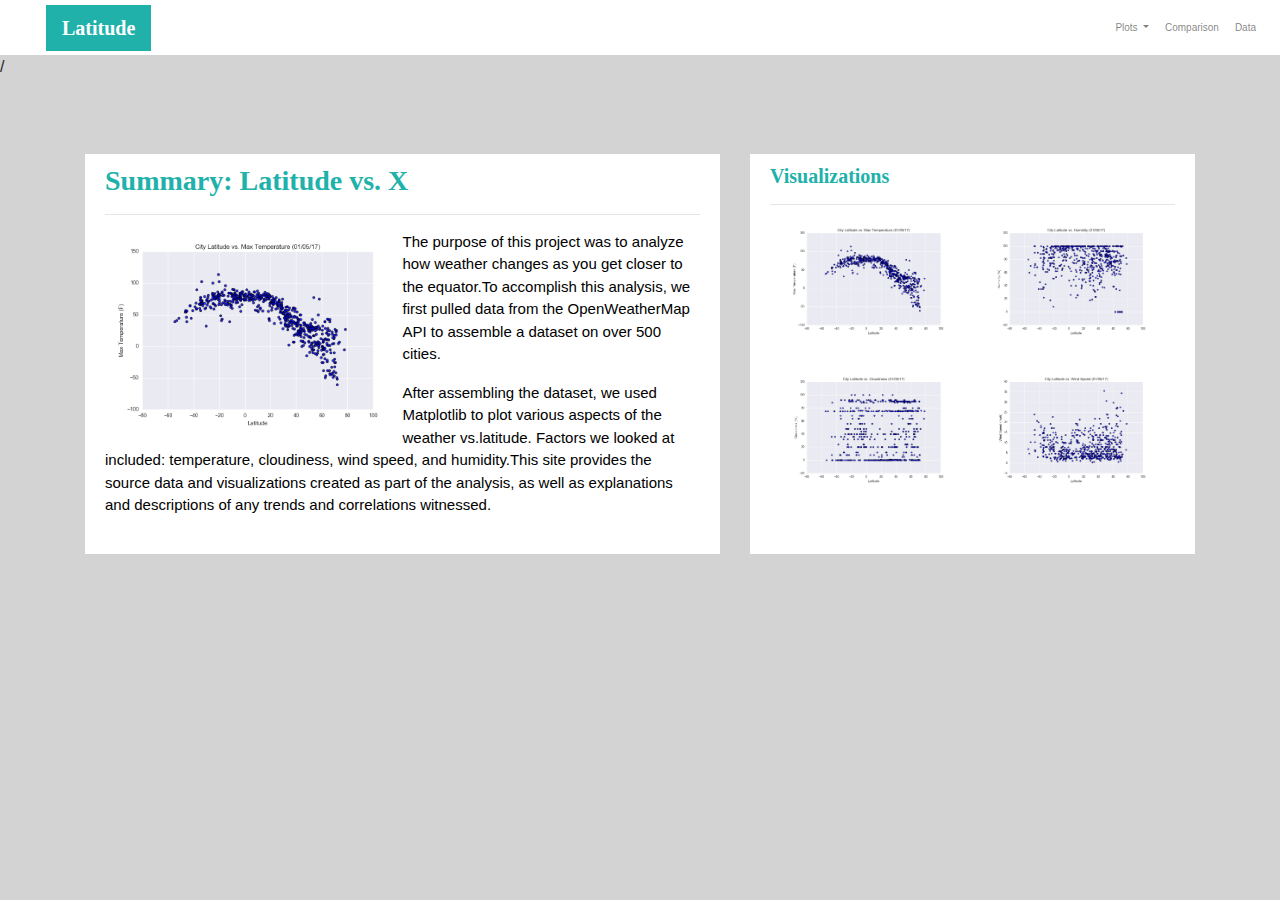
<file: index.html>
<!DOCTYPE html>
<html>

<head>
  <meta charset="utf-8" />
  <title>Bootstrap Visualization Dashboard</title>

  <!-- Bootstrap CSS -->
  <link rel="stylesheet" href="https://maxcdn.bootstrapcdn.com/bootstrap/4.0.0/css/bootstrap.min.css" integrity="sha384-Gn5384xqQ1aoWXA+058RXPxPg6fy4IWvTNh0E263XmFcJlSAwiGgFAW/dAiS6JXm"crossorigin="anonymous">
 
 <script src="https://code.jquery.com/jquery-3.2.1.slim.min.js" integrity="sha384-KJ3o2DKtIkvYIK3UENzmM7KCkRr/rE9/Qpg6aAZGJwFDMVNA/GpGFF93hXpG5KkN"crossorigin="anonymous"></script>
 <script src="https://cdnjs.cloudflare.com/ajax/libs/popper.js/1.12.9/umd/popper.min.js" integrity="sha384-ApNbgh9B+Y1QKtv3Rn7W3mgPxhU9K/ScQsAP7hUibX39j7fakFPskvXusvfa0b4Q"crossorigin="anonymous"></script>
 <script src="https://maxcdn.bootstrapcdn.com/bootstrap/4.0.0/js/bootstrap.min.js" integrity="sha384-JZR6Spejh4U02d8jOt6vLEHfe/JQGiRRSQQxSfFWpi1MquVdAyjUar5+76PVCmYl"crossorigin="anonymous"></script>

  <link rel="stylesheet" type="text/css" href="style.css">

</head>

<body>
  <!-- Landing Page-->
  <div class="navigation">
    <nav class="navbar navbar-expand-lg navbar-light">
      <a class="navbar-brand" style="background-color: lightseagreen;" href="index.html">Latitude</a>
      <button class="navbar-toggler  border border-white" type="button" data-toggle="collapse" data-target="#navbarNavDropdown"
        aria-controls="navbarNavDropdown" aria-expanded="false" aria-label="Toggle navigation">
        <span class="navbar-toggler-icon"></span>
      </button>
      <div class="collapse navbar-collapse" id="navbarNavDropdown">
        <ul class="navbar-nav ml-auto">
          <li class="nav-item dropdown">
            <a class="nav-link dropdown-toggle" href="#" id="navbarDropdownMenuLink" data-toggle="dropdown"
              aria-haspopup="true" aria-expanded="false">
              Plots
            </a>
            <div class="dropdown-menu" aria-labelledby="navbarDropdownMenuLink">
              <a class="dropdown-item" href="max_temp.html">Max Temperature</a>
              <a class="dropdown-item" href="humidity.html">Humidity</a>
              <a class="dropdown-item" href="cloudiness.html">Cloudiness</a>
              <a class="dropdown-item" href="wind_speed.html">Wind Speed</a>
            </div>
            </li>
          <li class="nav-item">
            <a class="nav-link" href="comparisons.html">Comparison</a>
          </li>
          <li class="nav-item">
            <a class="nav-link" href="data.html">Data</a>
          </li>

        </ul>
      </div>
    </nav>/
  </div>
  <!-- Project Description-->
  <div class="container">
    <div class="row">
      <div class="col-lg-7 col-md-12">
        <div class="box">
          <h3 class="title">Summary: Latitude vs. X</h3>
          <hr>
          <img src="Resources/assets/images/Fig1.png" class="vizualization rounded float-left" alt="Max_Temp">
          <p>The purpose of this project was to analyze how weather changes as you get closer to the equator.To
            accomplish this analysis, we first pulled data from the OpenWeatherMap API to assemble a dataset on over
            500 cities.</p>
          <p>After assembling the dataset, we used Matplotlib to plot various aspects of the weather vs.latitude.
            Factors we looked at included: temperature, cloudiness, wind speed, and humidity.This site provides the
            source data and visualizations created as part of the analysis, as well as explanations and descriptions of
            any trends and correlations witnessed.</p>
            </div>
      </div>
      <div class="col-lg-5 col-md-12">
         
        <!-- Visualizations -->
        <div class="box">
          <h5 class="title">Visualizations</h5>
          <hr>


          <div class="container">
            <div class="row" style="padding-bottom: 30px;">
              <div class="col-6">
                <a href="max_temp.html">
                  <img class="panel" src="Resources/assets/images/Fig1.png" alt="Max_Temp">
                </a>
              </div>
              <div class="col-6">
                <a href="humidity.html">
                  <img class="panel" src="Resources/assets/images/Fig2.png" alt="Humidity">
                </a>
              </div>
            </div>

            <div class="row" style="padding-bottom: 30px;">
              <div class="col-6">
                <a href="cloudiness.html">
                  <img class="panel" src="Resources/assets/images/Fig3.png" alt="Cloudiness">
                </a>
              </div>
              <div class="col-6">
                <a href="wind_speed.html">
                  <img class="panel" src="Resources/assets/images/Fig4.png" alt="Wind Speed">
                </a>
                </div>


            </div>
          </div>


        </div>
      </div>
    </div>
  </div>
  
  
</body>

</html>
</file>
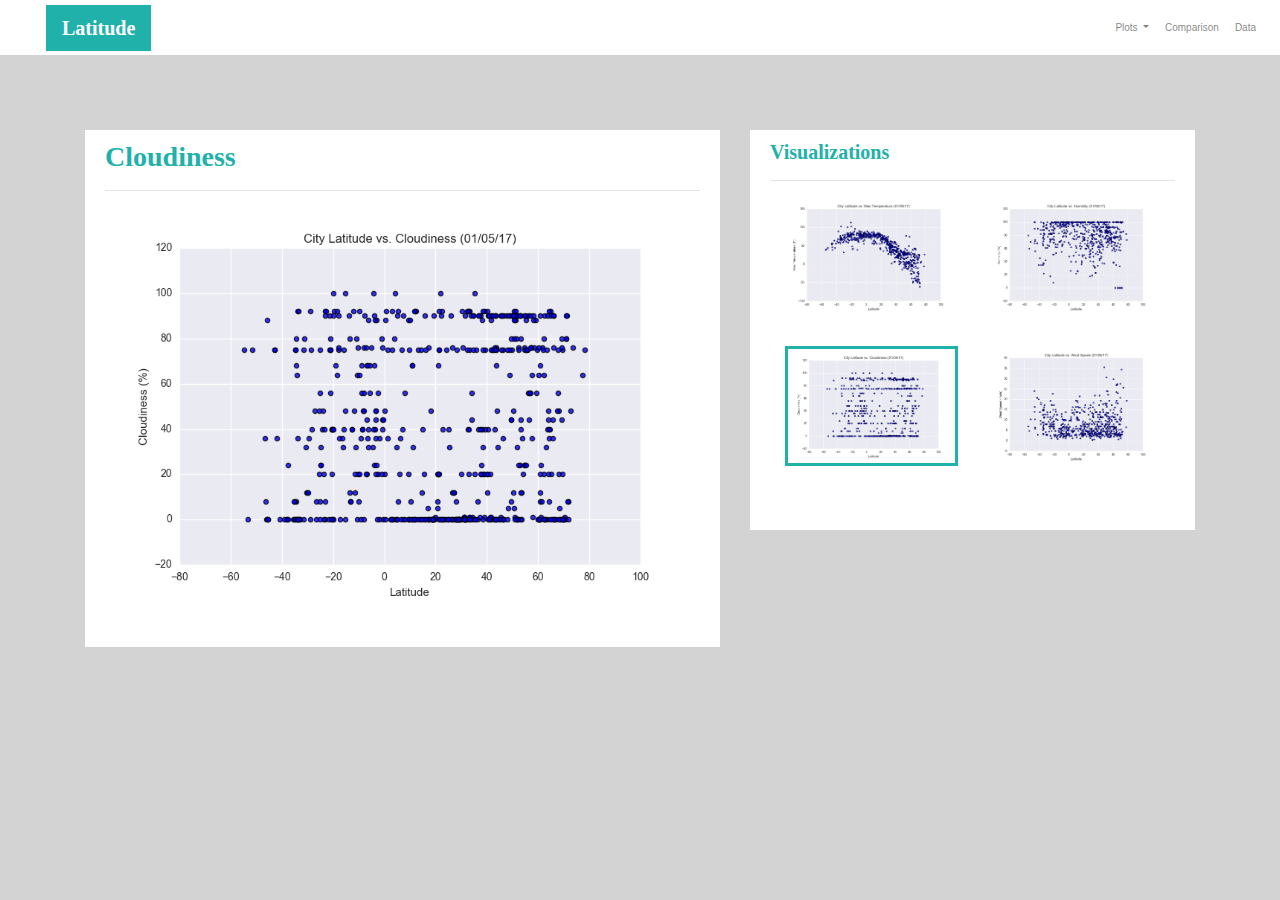
<file: cloudiness.html>
<!DOCTYPE html>
<html>

<head>
  <meta charset="utf-8" />
  <title>Bootstrap Visualization Dashboard</title>


  <!-- Bootstrap CSS -->
  <link rel="stylesheet" href="https://maxcdn.bootstrapcdn.com/bootstrap/4.0.0/css/bootstrap.min.css" integrity="sha384-Gn5384xqQ1aoWXA+058RXPxPg6fy4IWvTNh0E263XmFcJlSAwiGgFAW/dAiS6JXm"crossorigin="anonymous">
  <script src="https://code.jquery.com/jquery-3.2.1.slim.min.js" integrity="sha384-KJ3o2DKtIkvYIK3UENzmM7KCkRr/rE9/Qpg6aAZGJwFDMVNA/GpGFF93hXpG5KkN"crossorigin="anonymous"></script>
  <script src="https://cdnjs.cloudflare.com/ajax/libs/popper.js/1.12.9/umd/popper.min.js" integrity="sha384-ApNbgh9B+Y1QKtv3Rn7W3mgPxhU9K/ScQsAP7hUibX39j7fakFPskvXusvfa0b4Q"crossorigin="anonymous"></script>
  <script src="https://maxcdn.bootstrapcdn.com/bootstrap/4.0.0/js/bootstrap.min.js" integrity="sha384-JZR6Spejh4U02d8jOt6vLEHfe/JQGiRRSQQxSfFWpi1MquVdAyjUar5+76PVCmYl"crossorigin="anonymous"></script>

  <!--style.css-->
  <link rel="stylesheet" type="text/css" href="style.css">

</head>

<body>
  <!-- Landing Page-->
  <div class="navigation">
    <nav class="navbar navbar-expand-lg navbar-light">
      <a class="navbar-brand" style="background-color: lightseagreen;" href="index.html">Latitude</a>
      <button class="navbar-toggler border border-white" type="button" data-toggle="collapse" data-target="#navbarNavDropdown"
        aria-controls="navbarNavDropdown" aria-expanded="false" aria-label="Toggle navigation">
        <span class="navbar-toggler-icon"></span>
      </button>
      <div class="collapse navbar-collapse" id="navbarNavDropdown">
        <ul class="navbar-nav ml-auto">
          <li class="nav-item dropdown">
            <a class="nav-link dropdown-toggle" href="#" id="navbarDropdownMenuLink" data-toggle="dropdown"
              aria-haspopup="true" aria-expanded="false">
              Plots
            </a>
            <div class="dropdown-menu" aria-labelledby="navbarDropdownMenuLink">
            <a class="dropdown-item" href="max_temp.html">Max Temperature</a>
              <a class="dropdown-item" href="humidity.html">Humidity</a>
              <a class="dropdown-item active" href="cloudiness.html">Cloudiness</a>
              <a class="dropdown-item" href="wind_speed.html">Wind Speed</a>
            </div>
          </li>
          <li class="nav-item">
            <a class="nav-link" href="comparisons.html">Comparison</a>
          </li>
          <li class="nav-item">
            <a class="nav-link" href="data.html">Data</a>
          </li>

        </ul>
      </div>
    </nav>
  </div>
  <!-- Cloudiness -->
  <div class="container">
    <div class="row">
      <div class="col-lg-7 col-md-12">
        <div class="box">
          <h3 class="title">Cloudiness</h3>
          <hr>
          <img src="Resources/assets/images/Fig3.png" alt="Cloudiness">
          <p>
        </p>
        </div>
      </div>
      <div class="col-lg-5 col-md-12">
      
       
        <!-- Visualizations -->
        <div class="box">
          <h5 class="title">Visualizations</h5>
          <hr>
          <div class="container">
            <div class="row" style="padding-bottom: 30px;">
              <div class="col-6">
                <a href="max_temp.html">
                  <img class="panel" src="Resources/assets/images/Fig1.png" alt="Max_Temp">
                </a>
              </div>
              <div class="col-6">
                <a href="humidity.html">
                  <img class="panel" src="Resources/assets/images/Fig2.png" alt="Humidity">
                </a>
              </div>
            </div>

            <div class="row" style="padding-bottom: 30px;">
              <div class="col-6">
                <a href="cloudiness.html">
                  <img class="panel active" src="Resources/assets/images/Fig3.png" alt="Cloudiness">
                </a>
              </div>
              <div class="col-6">
                <a href="wind_speed.html">
                  <img class="panel" src="Resources/assets/images/Fig4.png" alt="Wind Speed">
                </a>
              </div>


            </div>
          </div>
           </div>
      </div>
    </div>
  </div>

 

  </body>

</html>
</file>
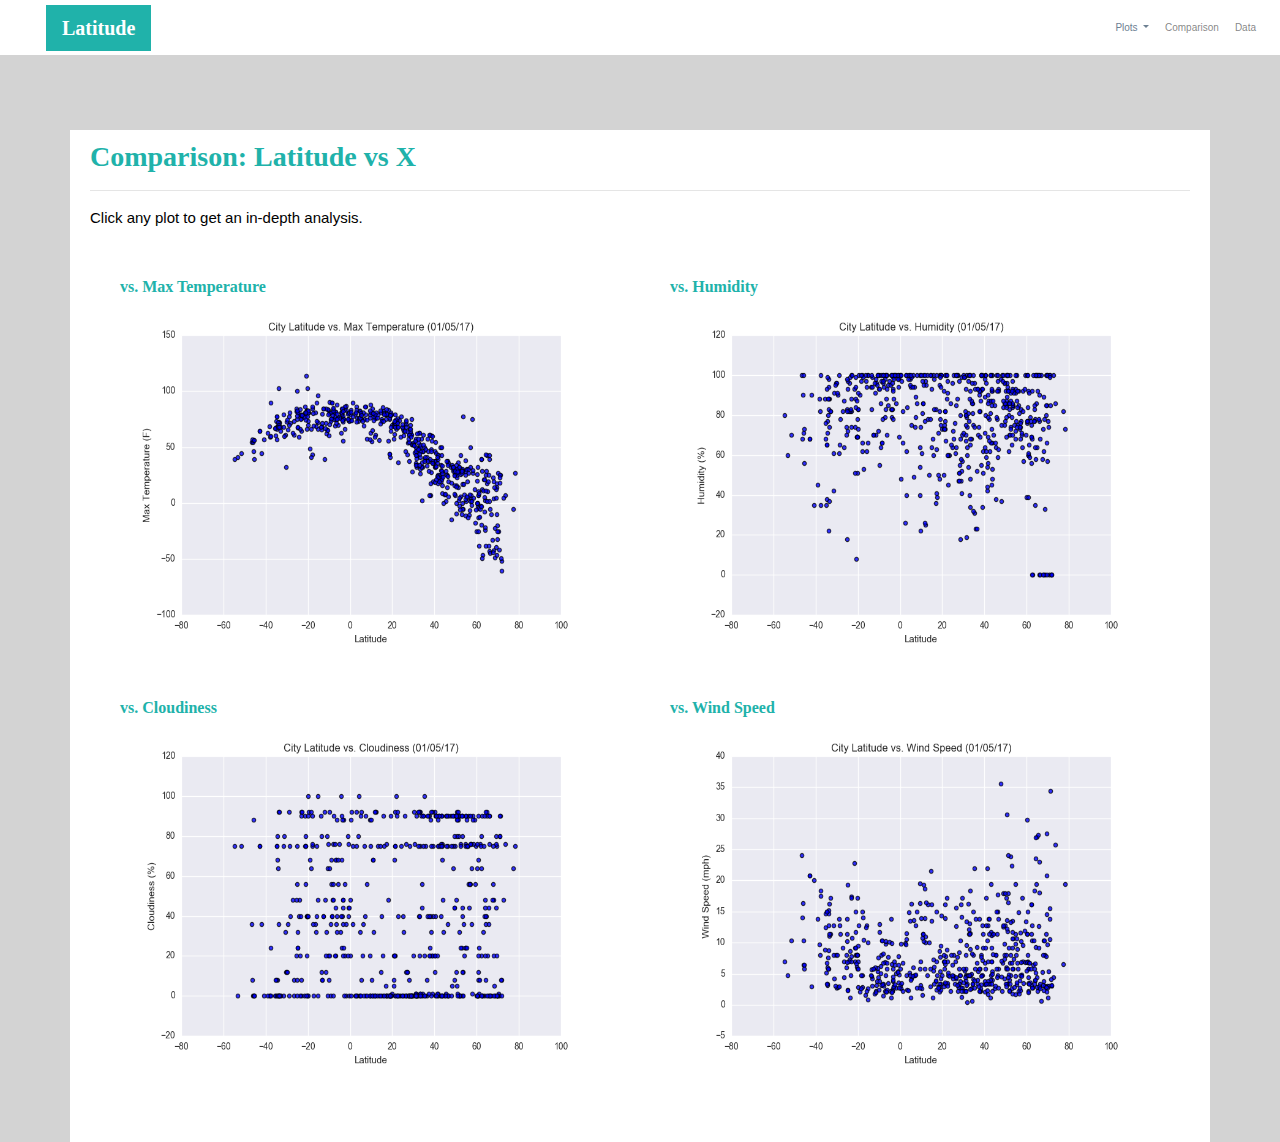
<file: comparisons.html>
<!DOCTYPE html>
<html>

<head>
  <meta charset="utf-8" />
  <title>Bootstrap Visualization Dashboard</title>

  <!-- Bootstrap CSS -->
  <link rel="stylesheet" href="https://maxcdn.bootstrapcdn.com/bootstrap/4.0.0/css/bootstrap.min.css" integrity="sha384-Gn5384xqQ1aoWXA+058RXPxPg6fy4IWvTNh0E263XmFcJlSAwiGgFAW/dAiS6JXm"
    crossorigin="anonymous">
    <script src="https://code.jquery.com/jquery-3.2.1.slim.min.js" integrity="sha384-KJ3o2DKtIkvYIK3UENzmM7KCkRr/rE9/Qpg6aAZGJwFDMVNA/GpGFF93hXpG5KkN"crossorigin="anonymous"></script>
    <script src="https://cdnjs.cloudflare.com/ajax/libs/popper.js/1.12.9/umd/popper.min.js" integrity="sha384-ApNbgh9B+Y1QKtv3Rn7W3mgPxhU9K/ScQsAP7hUibX39j7fakFPskvXusvfa0b4Q"crossorigin="anonymous"></script>
    <script src="https://maxcdn.bootstrapcdn.com/bootstrap/4.0.0/js/bootstrap.min.js" integrity="sha384-JZR6Spejh4U02d8jOt6vLEHfe/JQGiRRSQQxSfFWpi1MquVdAyjUar5+76PVCmYl"crossorigin="anonymous"></script>
  
  <!--CSS Link-->
  <link rel="stylesheet" type="text/css" href="style.css">

</head>

<body>
  <!-- Landing Page-->
  <div class="navigation">
    <nav class="navbar navbar-expand-lg navbar-light">
      <a class="navbar-brand" style="background-color: lightseagreen;" href="index.html">Latitude</a>
      <button class="navbar-toggler  border border-white" type="button" data-toggle="collapse" data-target="#navbarNavDropdown"
        aria-controls="navbarNavDropdown" aria-expanded="false" aria-label="Toggle navigation">
        <span class="navbar-toggler-icon"></span>
      </button>
      <div class="collapse navbar-collapse" id="navbarNavDropdown">
      <ul class="navbar-nav ml-auto">
          <li class="nav-item dropdown">
            <a class="nav-link dropdown-toggle" href="#" id="navbarDropdownMenuLink" data-toggle="dropdown"
              aria-haspopup="true" aria-expanded="false" style="color: #6D8092">
              Plots
            </a>
            <div class="dropdown-menu" aria-labelledby="navbarDropdownMenuLink">
              <a class="dropdown-item" href="max_temp.html">Max Temperature</a>
              <a class="dropdown-item" href="humidity.html">Humidity</a>
              <a class="dropdown-item" href="cloudiness.html">Cloudiness</a>
              <a class="dropdown-item" href="wind_speed.html">Wind Speed</a>
            </div>
          </li>
          <li class="nav-item">
            <a class="nav-link" href="comparisons.html">Comparison</a>
          </li>
          <li class="nav-item">
            <a class="nav-link" href="data.html">Data</a>
          </li>
          </ul>
      </div>
    </nav>
  </div>
  
  
  <!-- Comparision Page -->
  <div class="container">
    <div class="row">
      <div>
        <div class="box">
          <h3 class="title">Comparison: Latitude vs X</h3>
          <hr>
          <p>Click any plot to get an in-depth analysis.</p>
          <div class="container" style="padding-bottom: 40px;">
            <div class="row">
              <div class="col-lg-6" style="padding: 30px;">
                <div class="title">vs. Max Temperature</div>
                <a href="max_temp.html">
                  <img class="panel" src="Resources/assets/images/Fig1.png" alt="Max_Temp">
                </a>
              </div>
              <div class="col-lg-6" style="padding: 30px;">
                <div class="title">vs. Humidity</div>
                <a href="humidity.html">
                  <img class="panel" src="Resources/assets/images/Fig2.png" alt="Humidity">
                </a>
              </div>
            </div>
            <div class="row">
              <div class="col-lg-6" style="padding: 30px;">
                <div class="title">vs. Cloudiness</div>
                <a href="cloudiness.html">
                  <img class="panel" src="Resources/assets/images/Fig3.png" alt="Cloudiness">
                </a>

              </div>
              <div class="col-lg-6" style="padding: 30px;">
                <div class="title">vs. Wind Speed</div>
                <a href="wind_speed.html">
                  <img class="panel" src="Resources/assets/images/Fig4.png" alt="Wind Speed">
                </a>
              </div>
            </div>
          </div>
        </div>
      </div>
    </div>
  </div>

  
    
 
  </body>

</html>
</file>
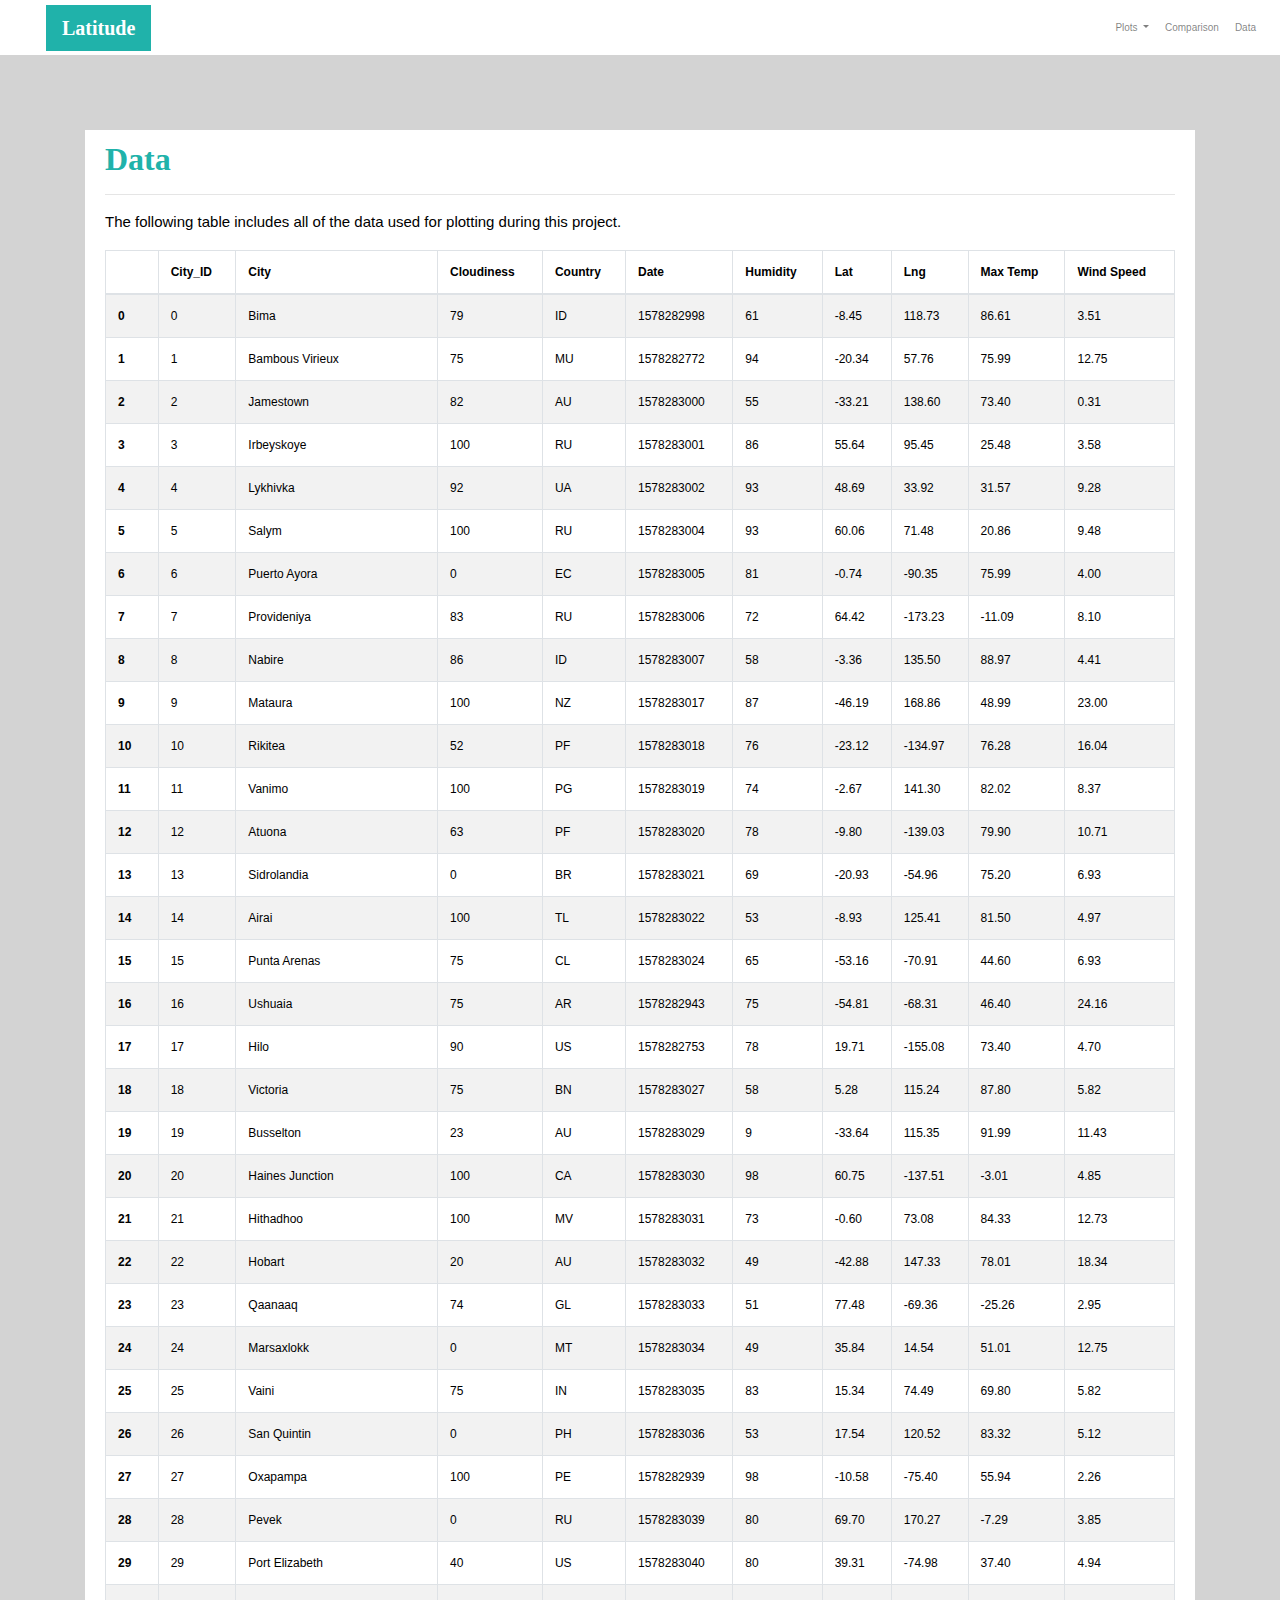
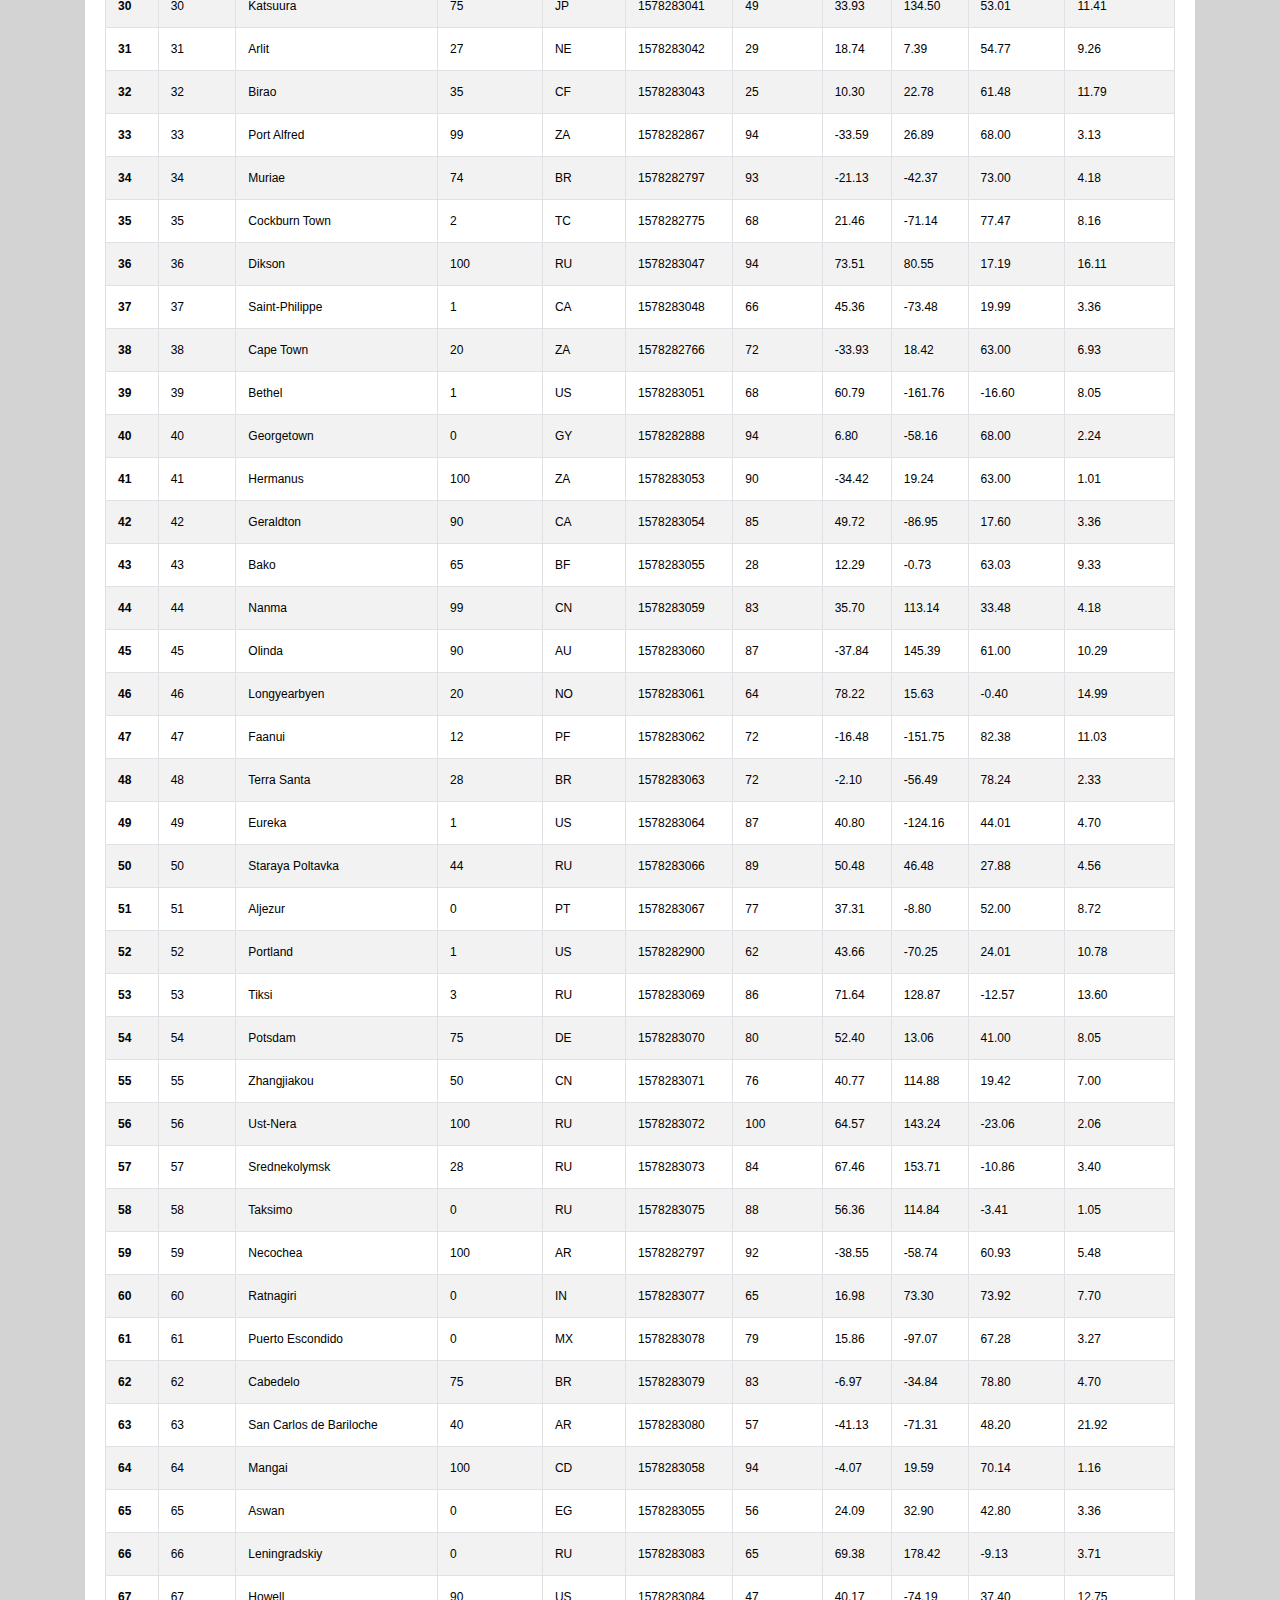
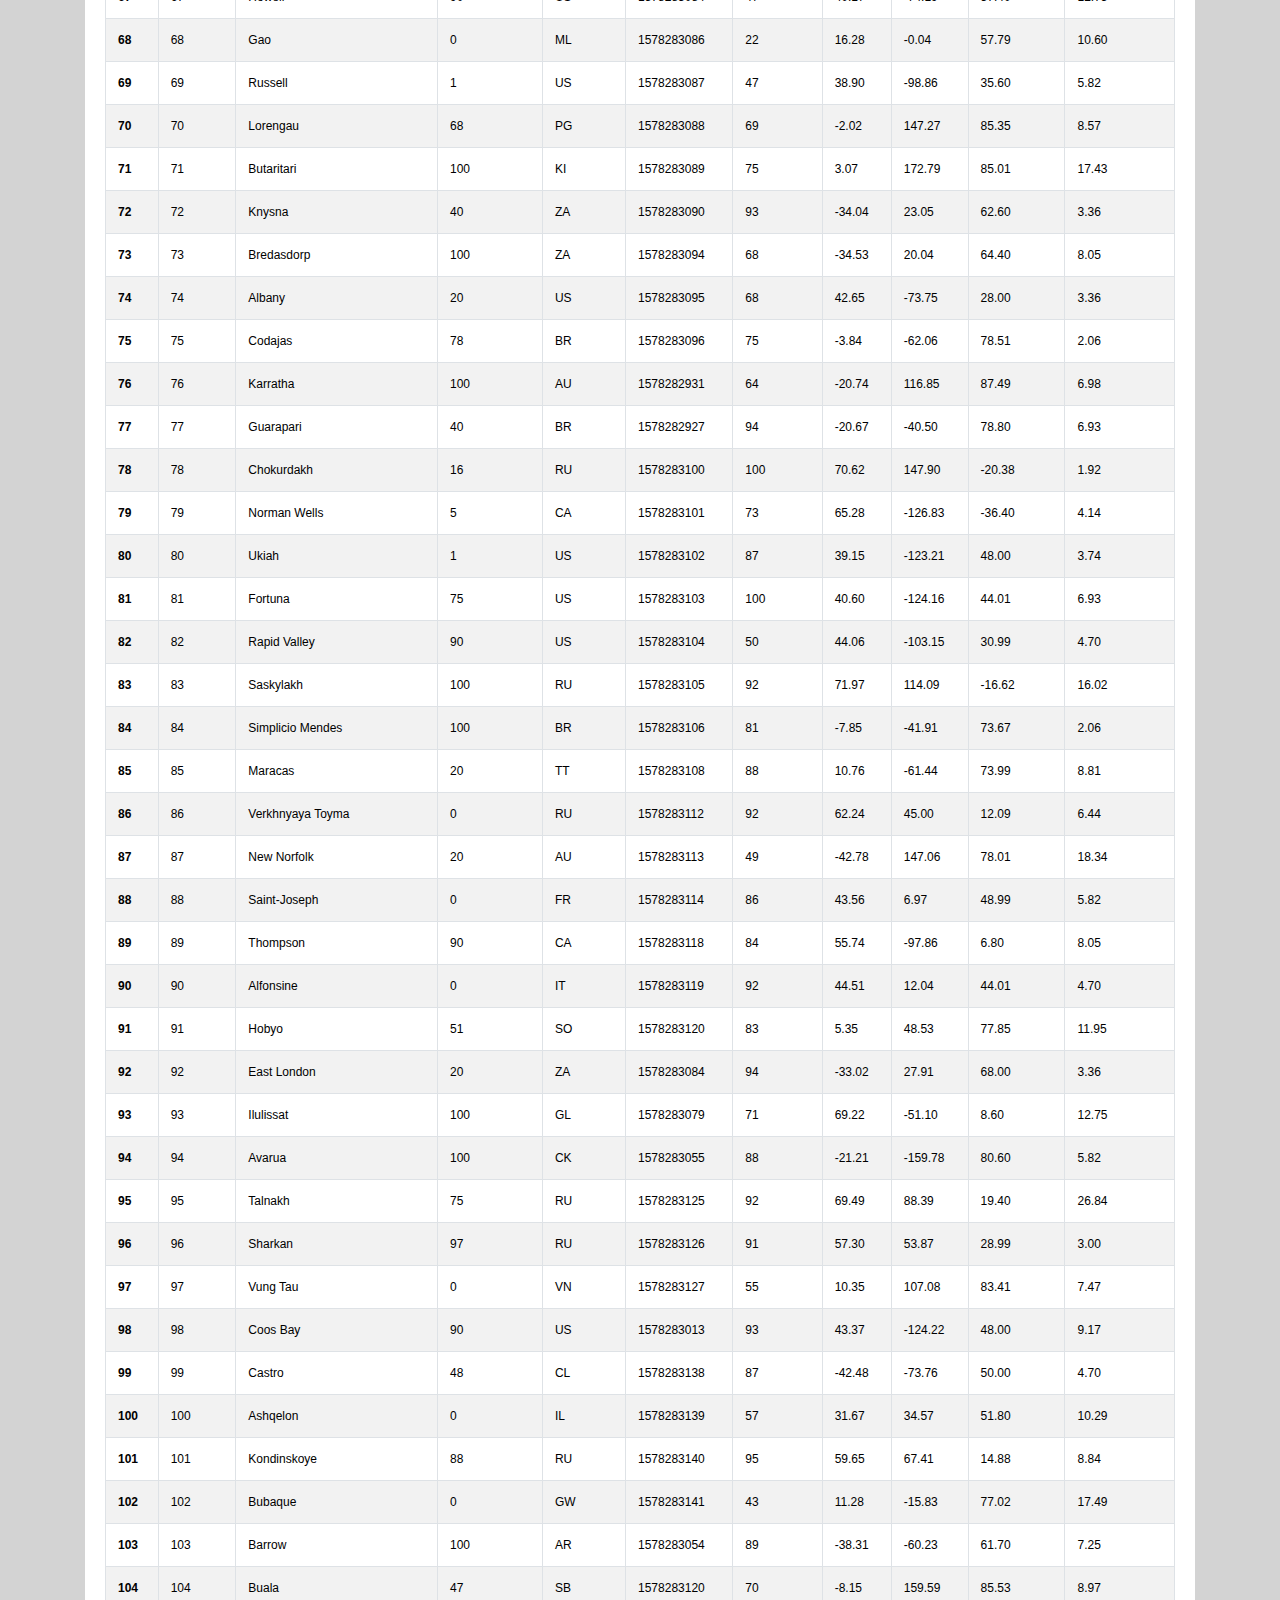
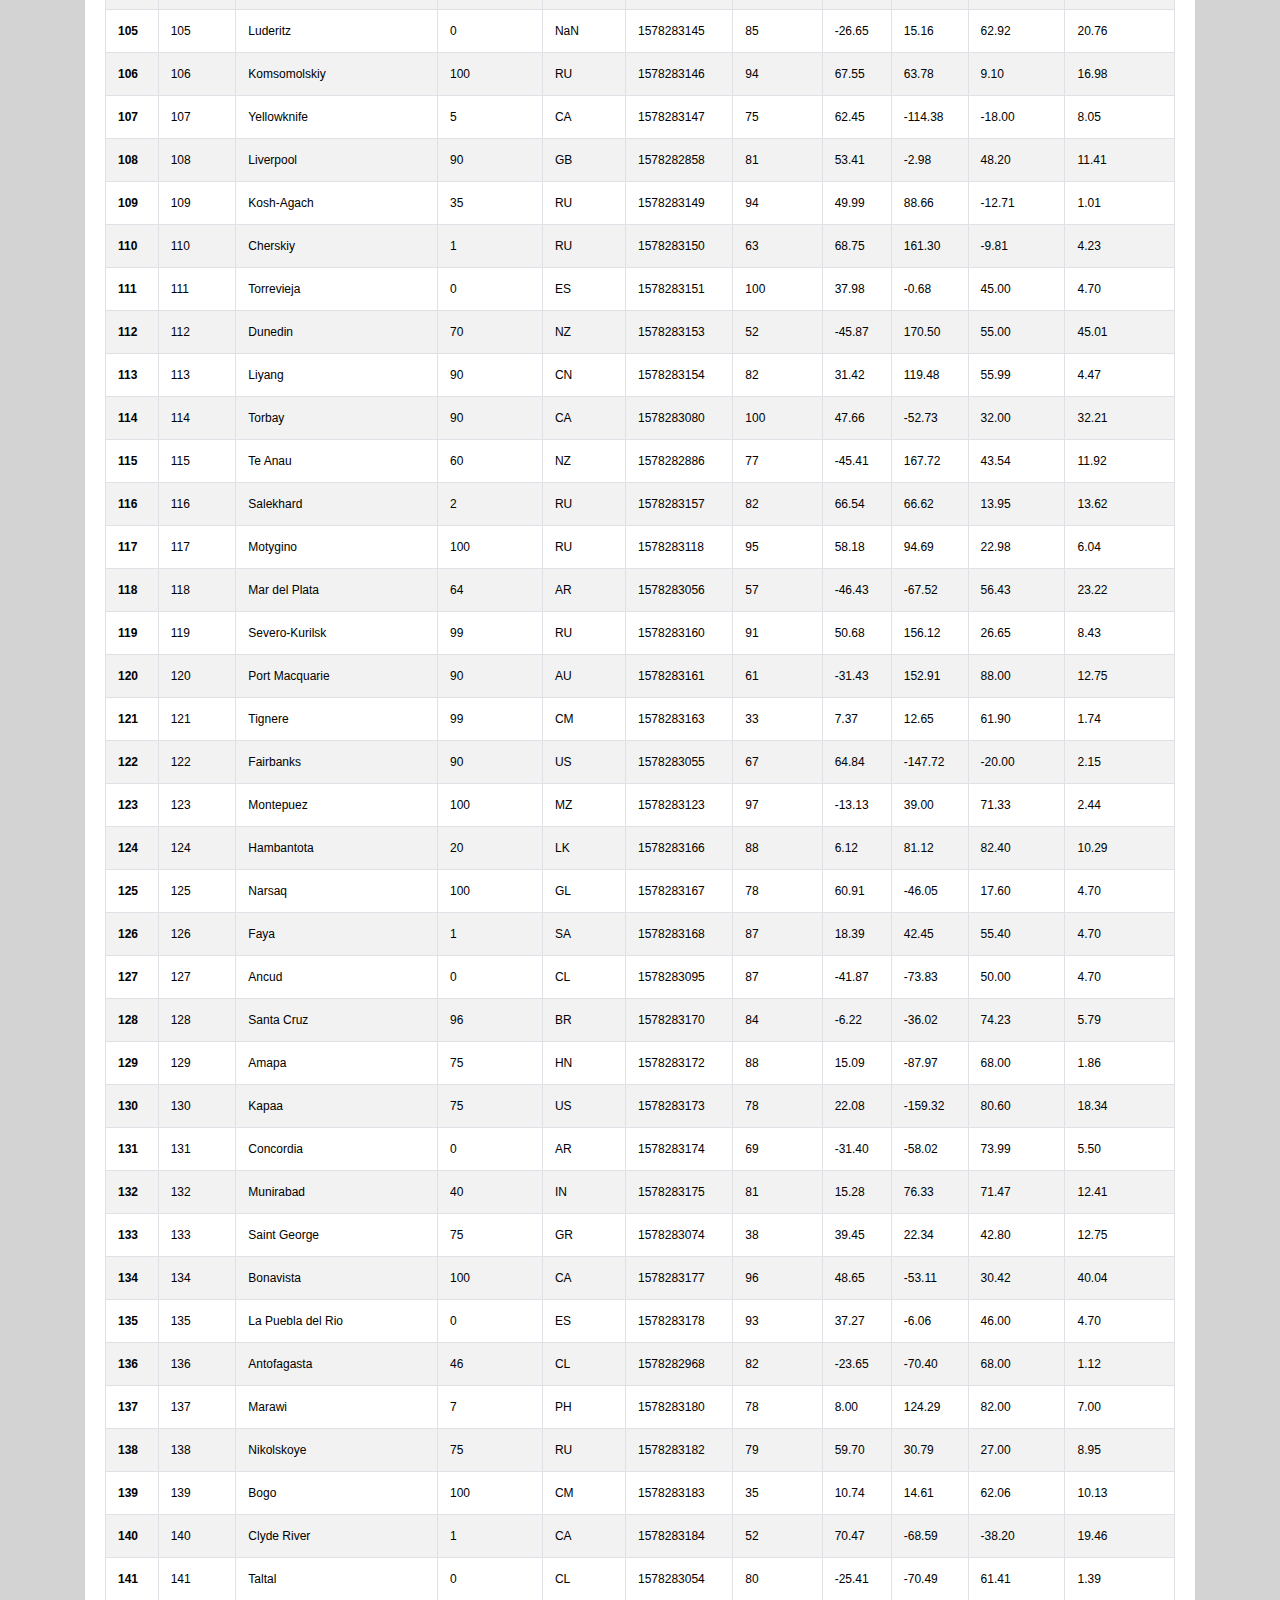
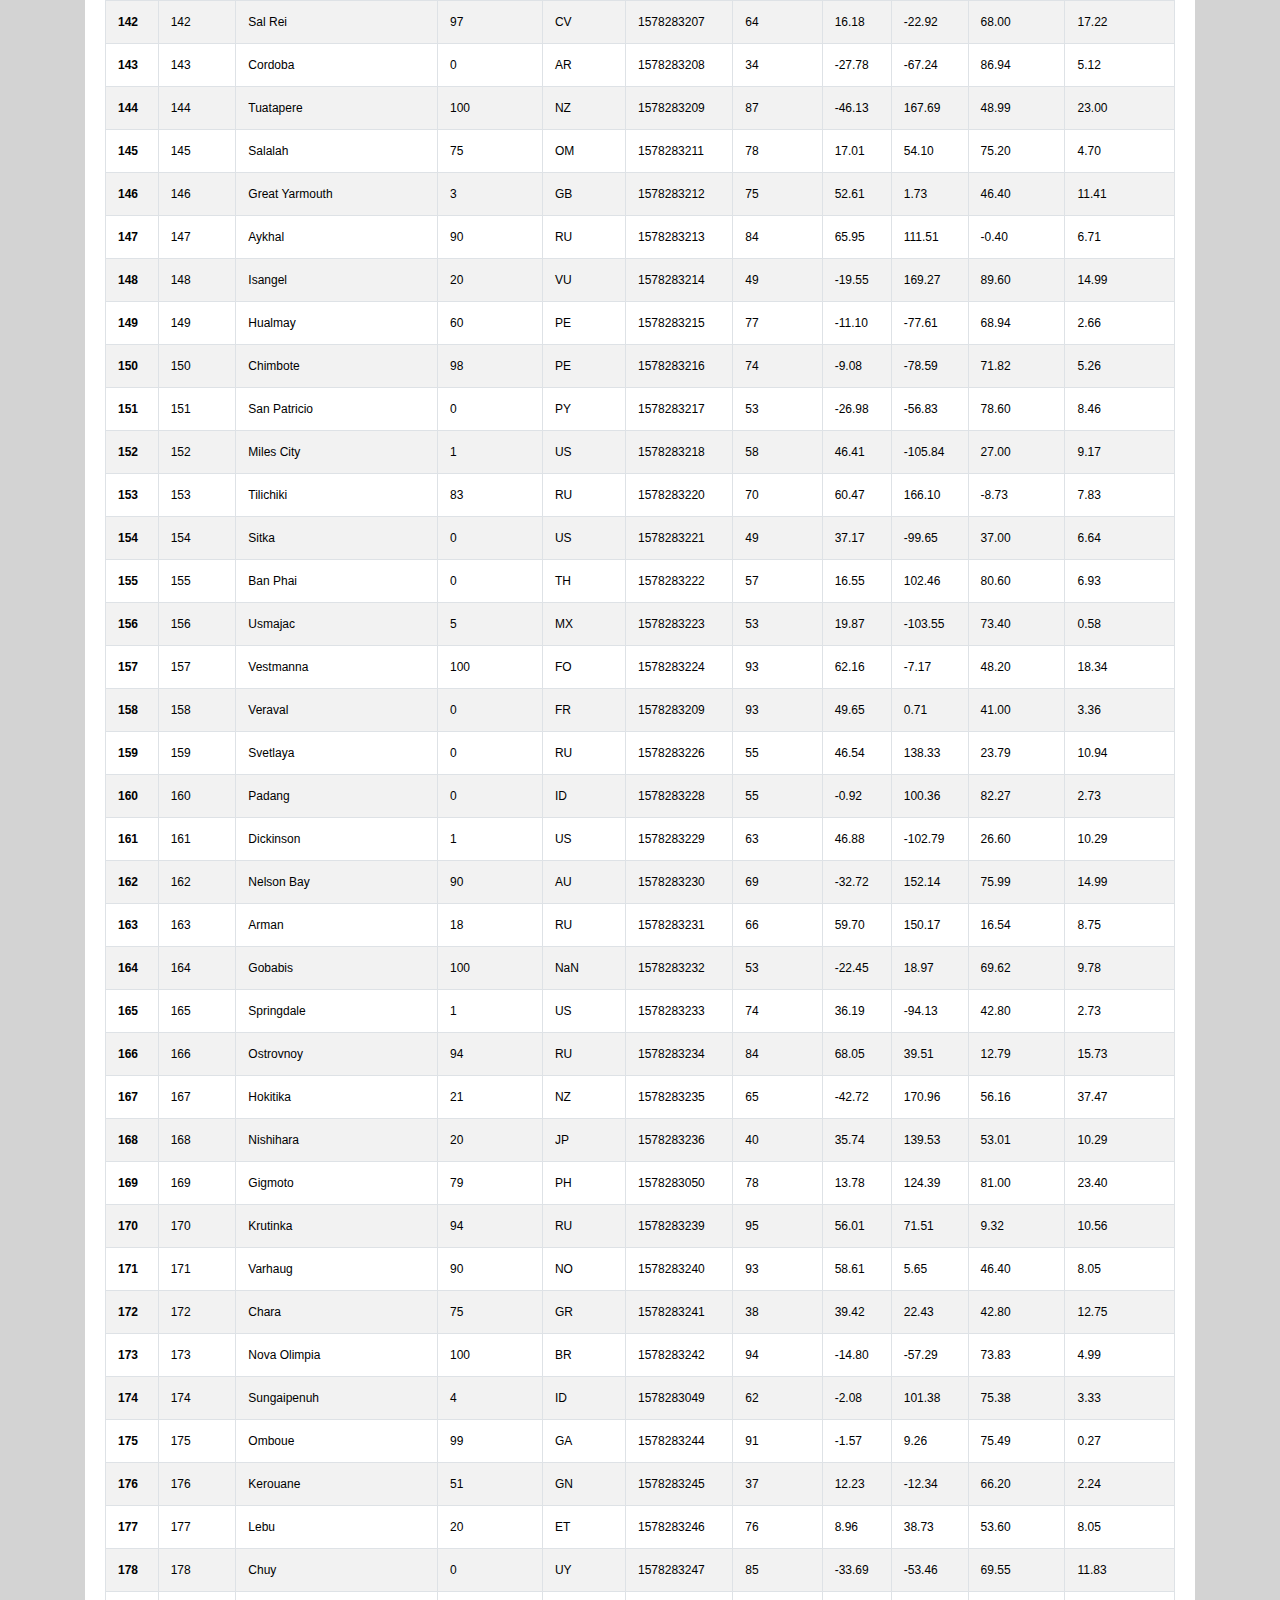
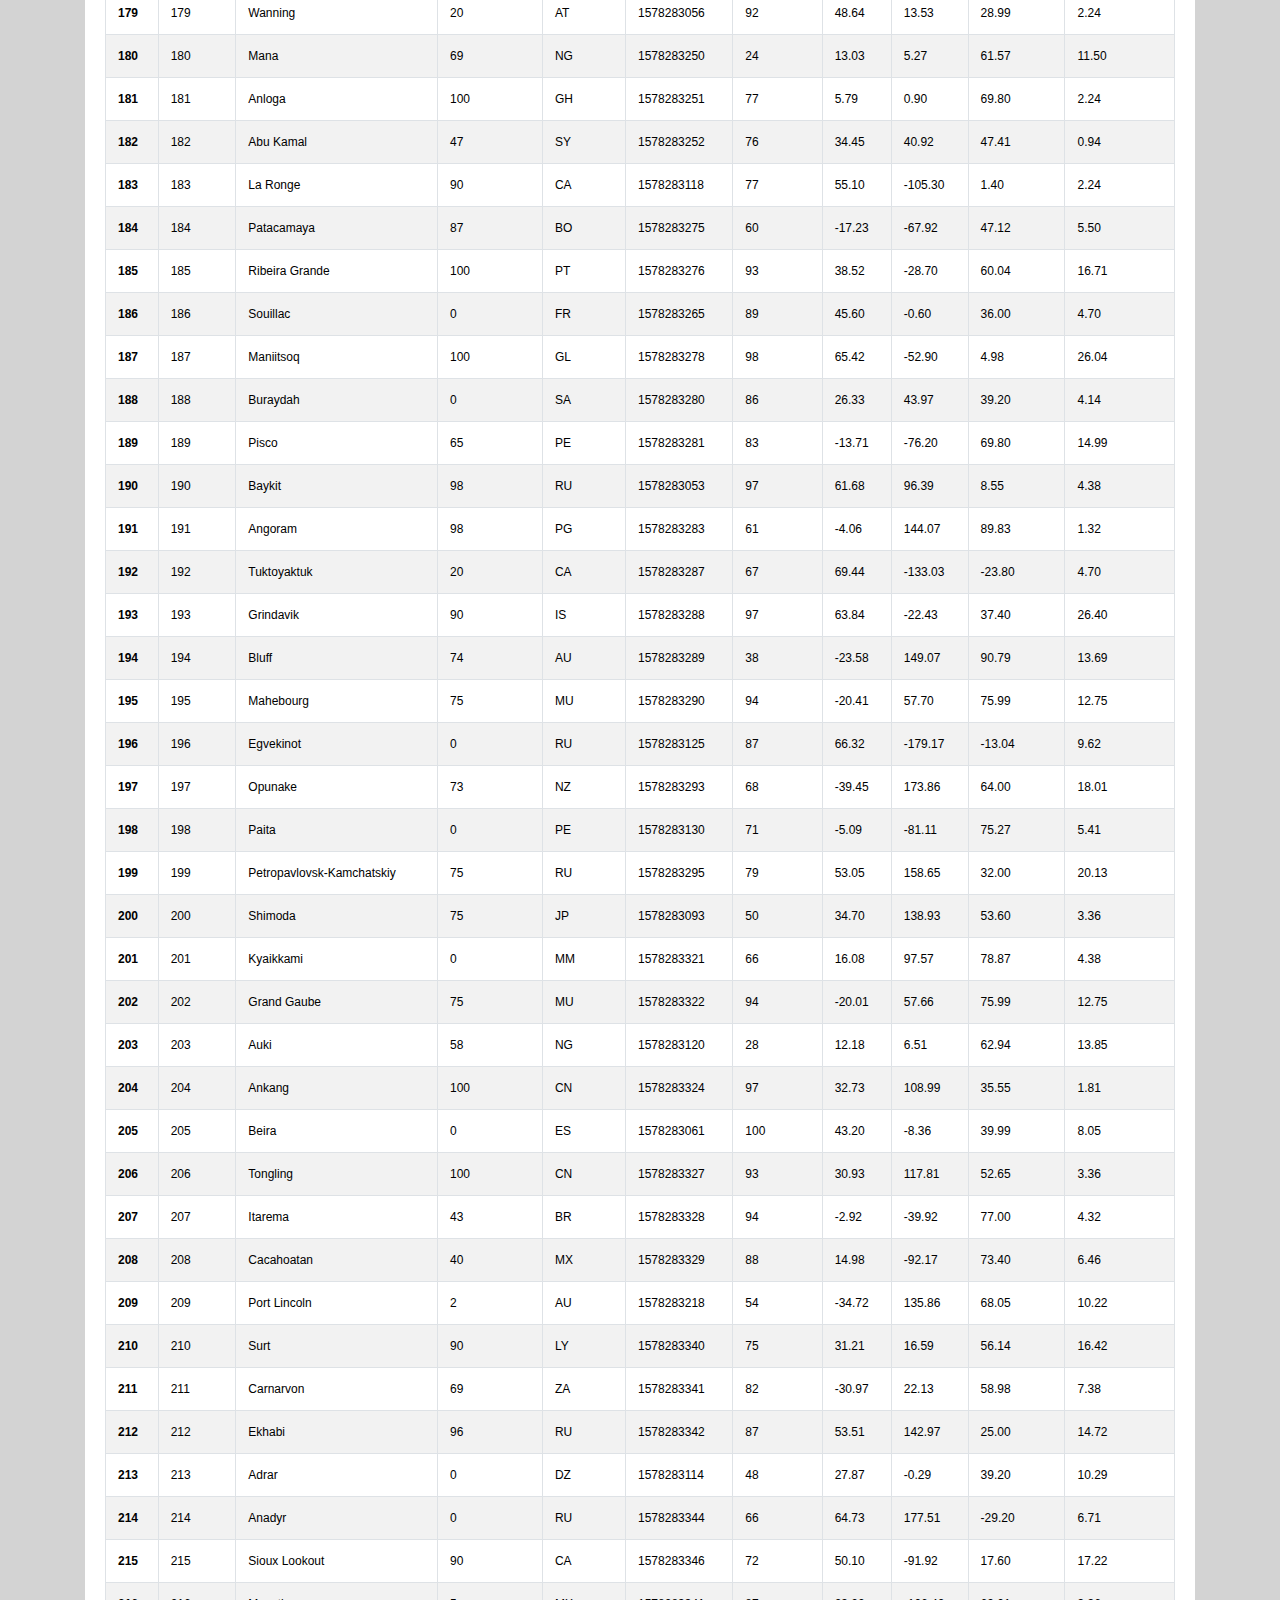
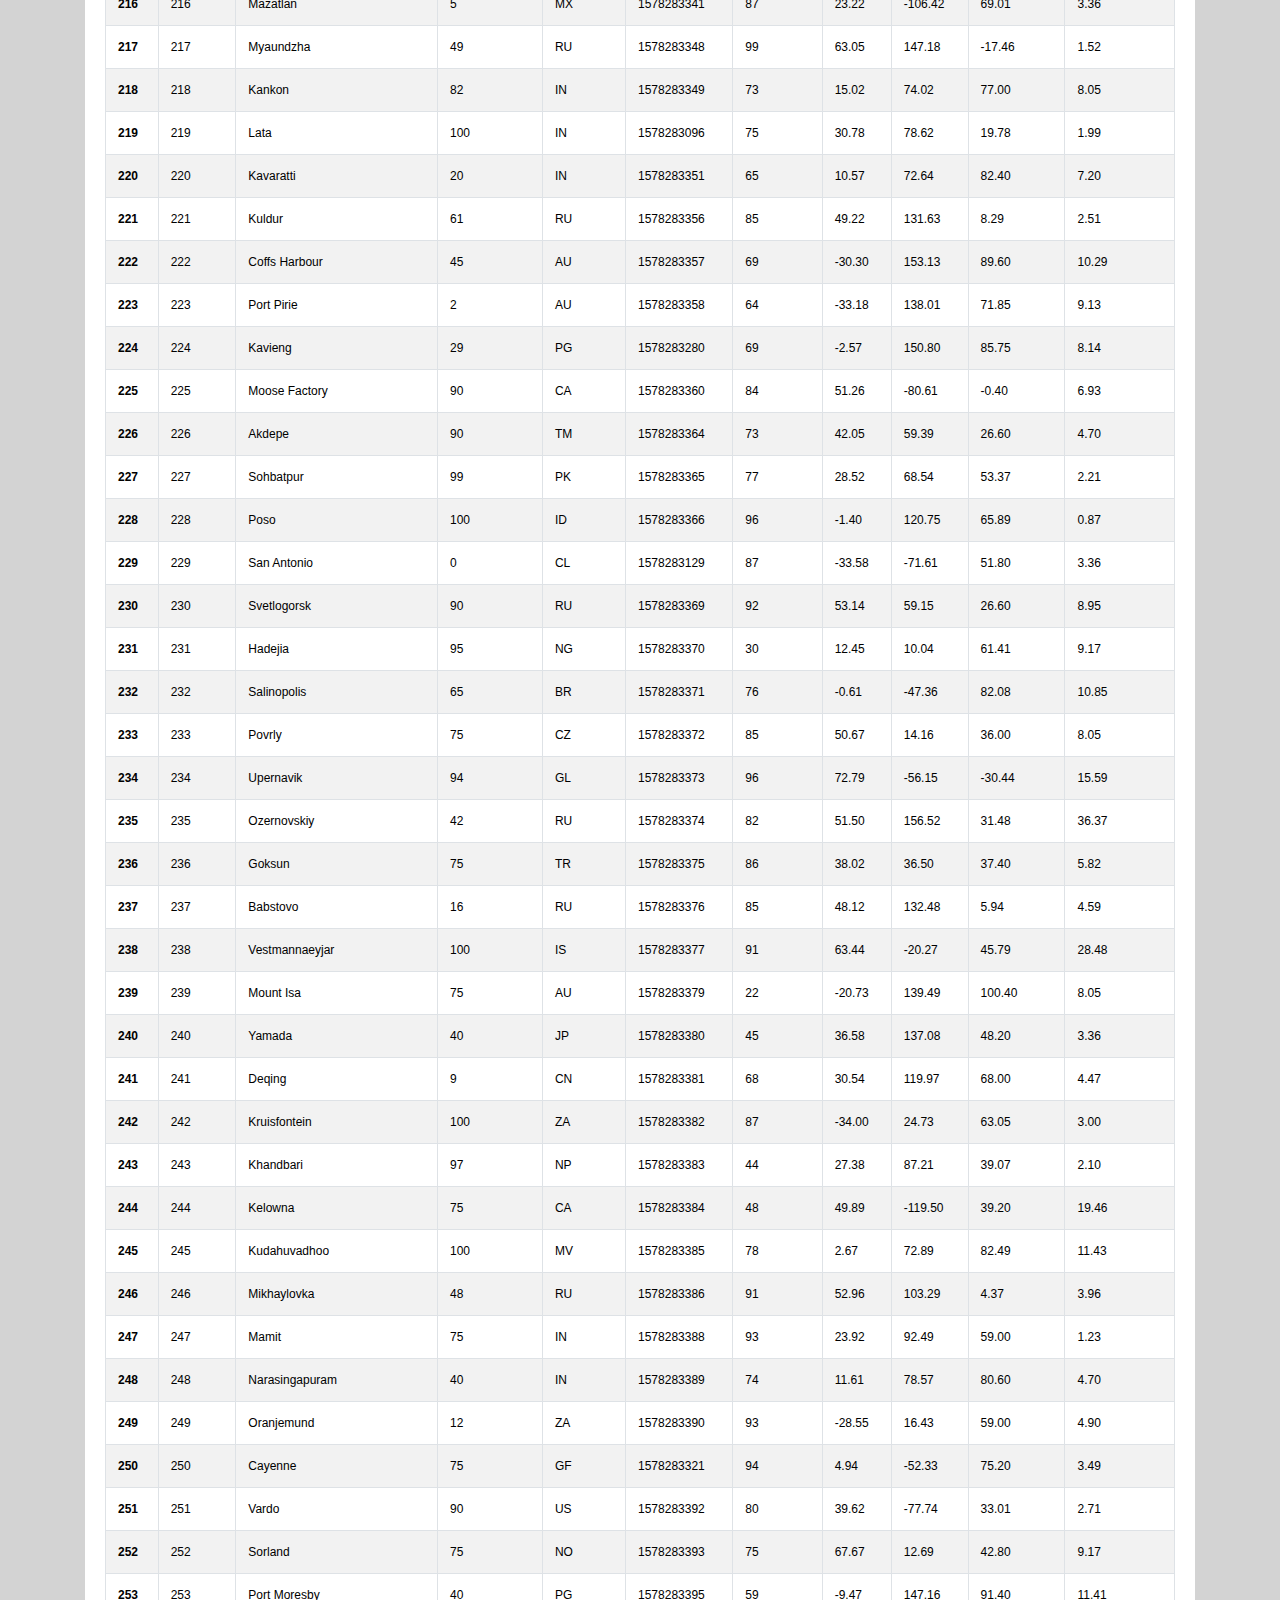
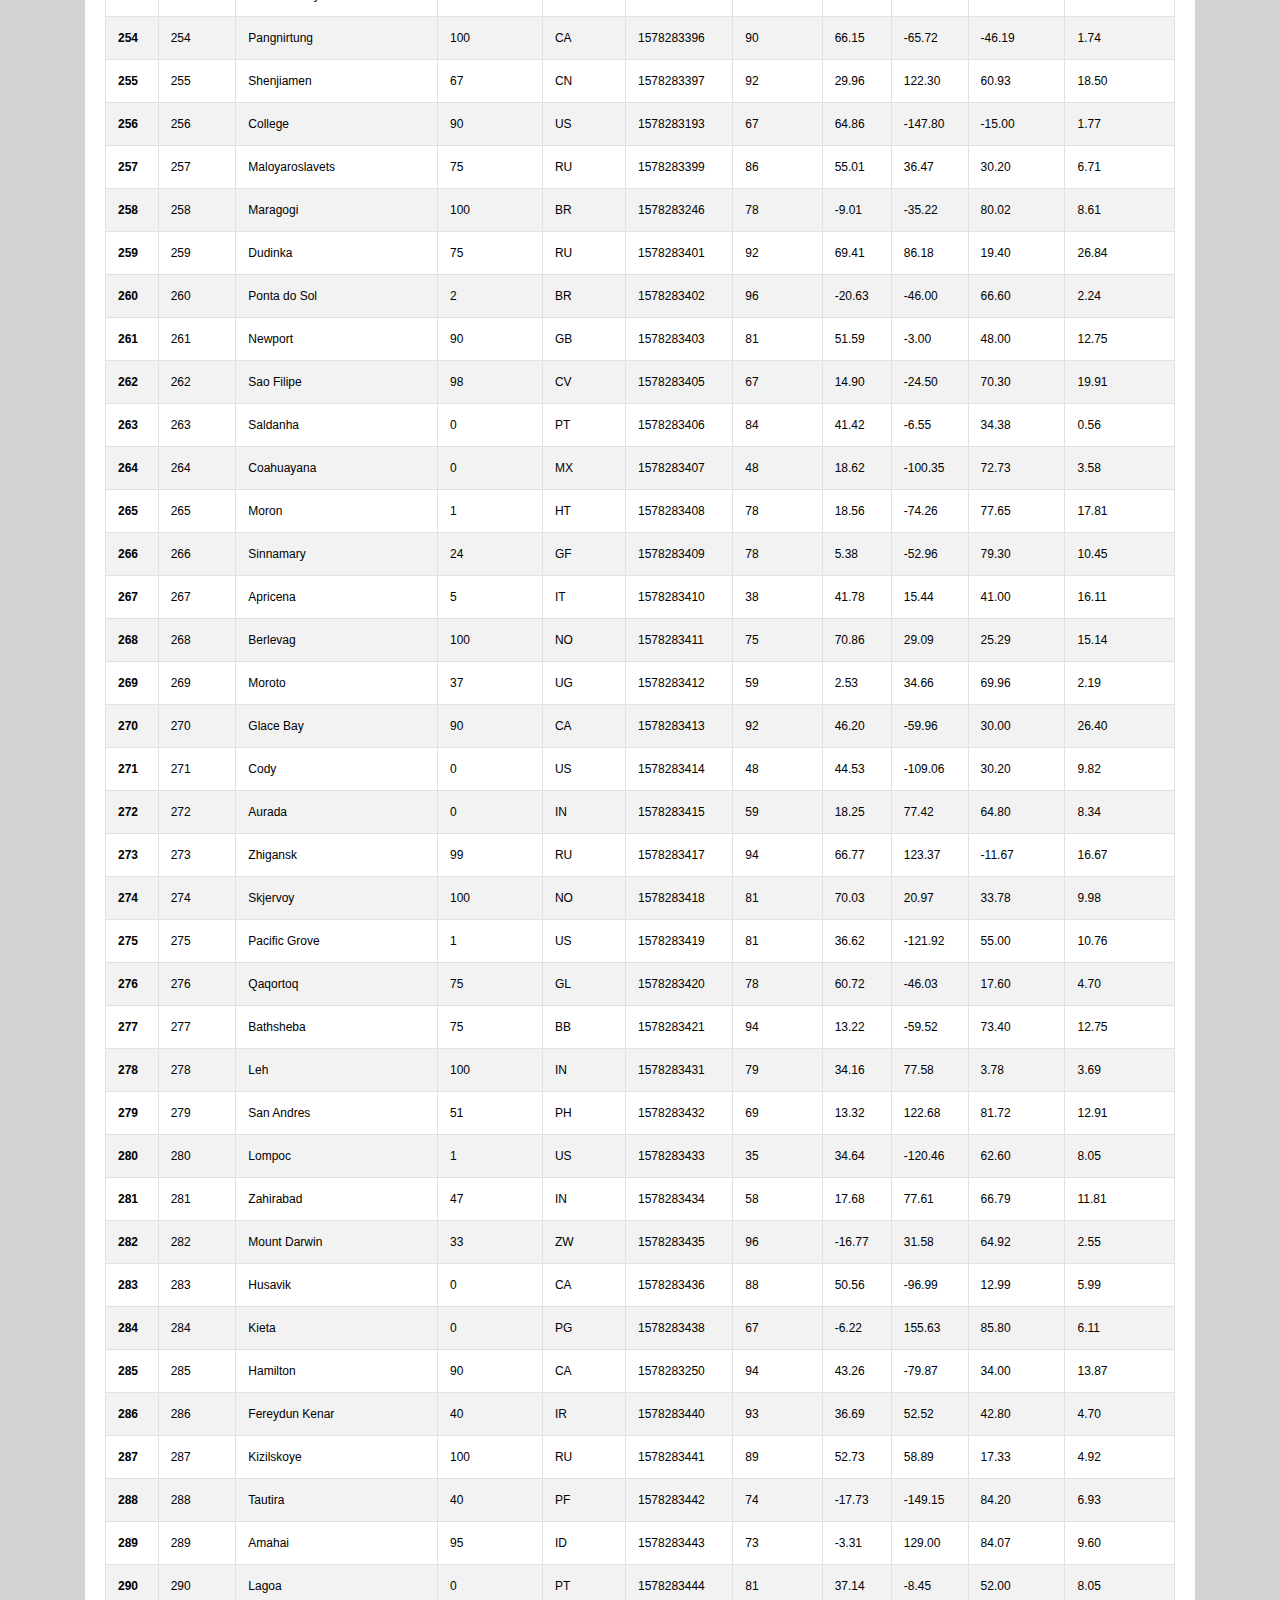
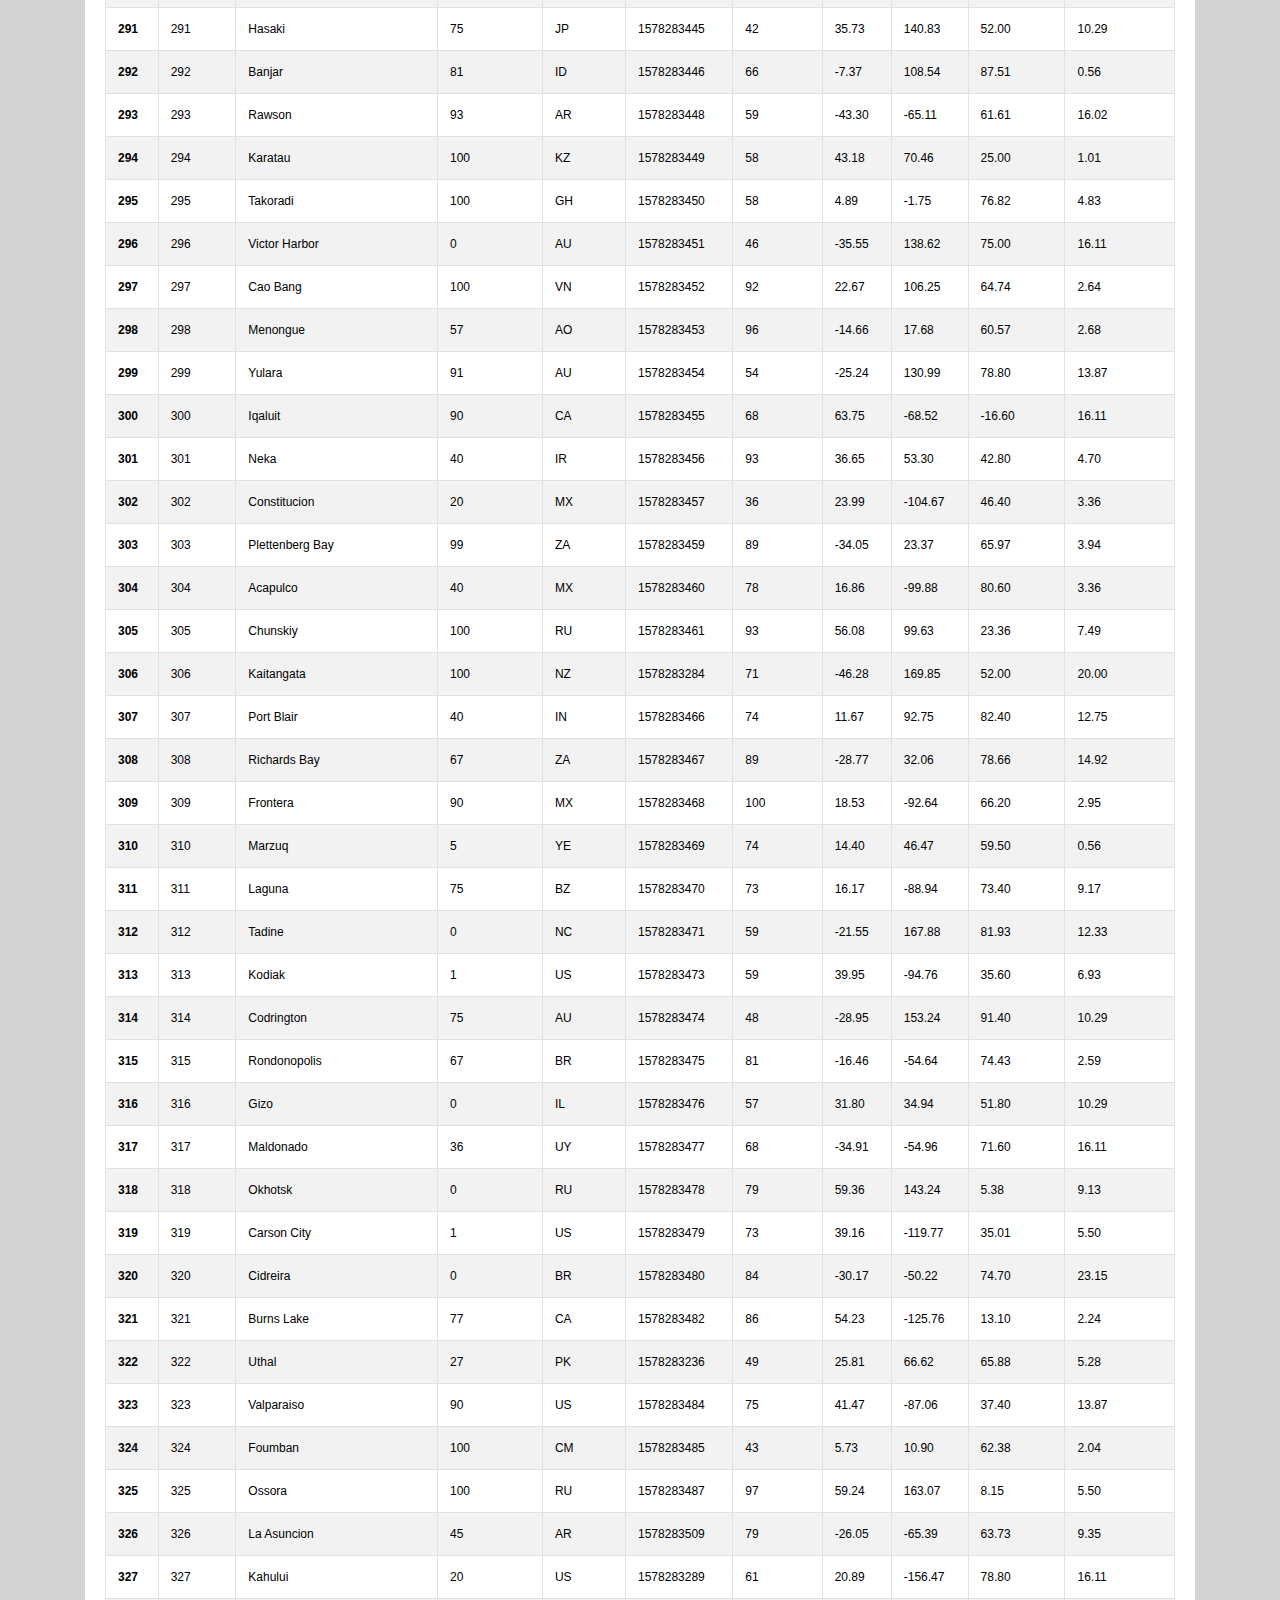
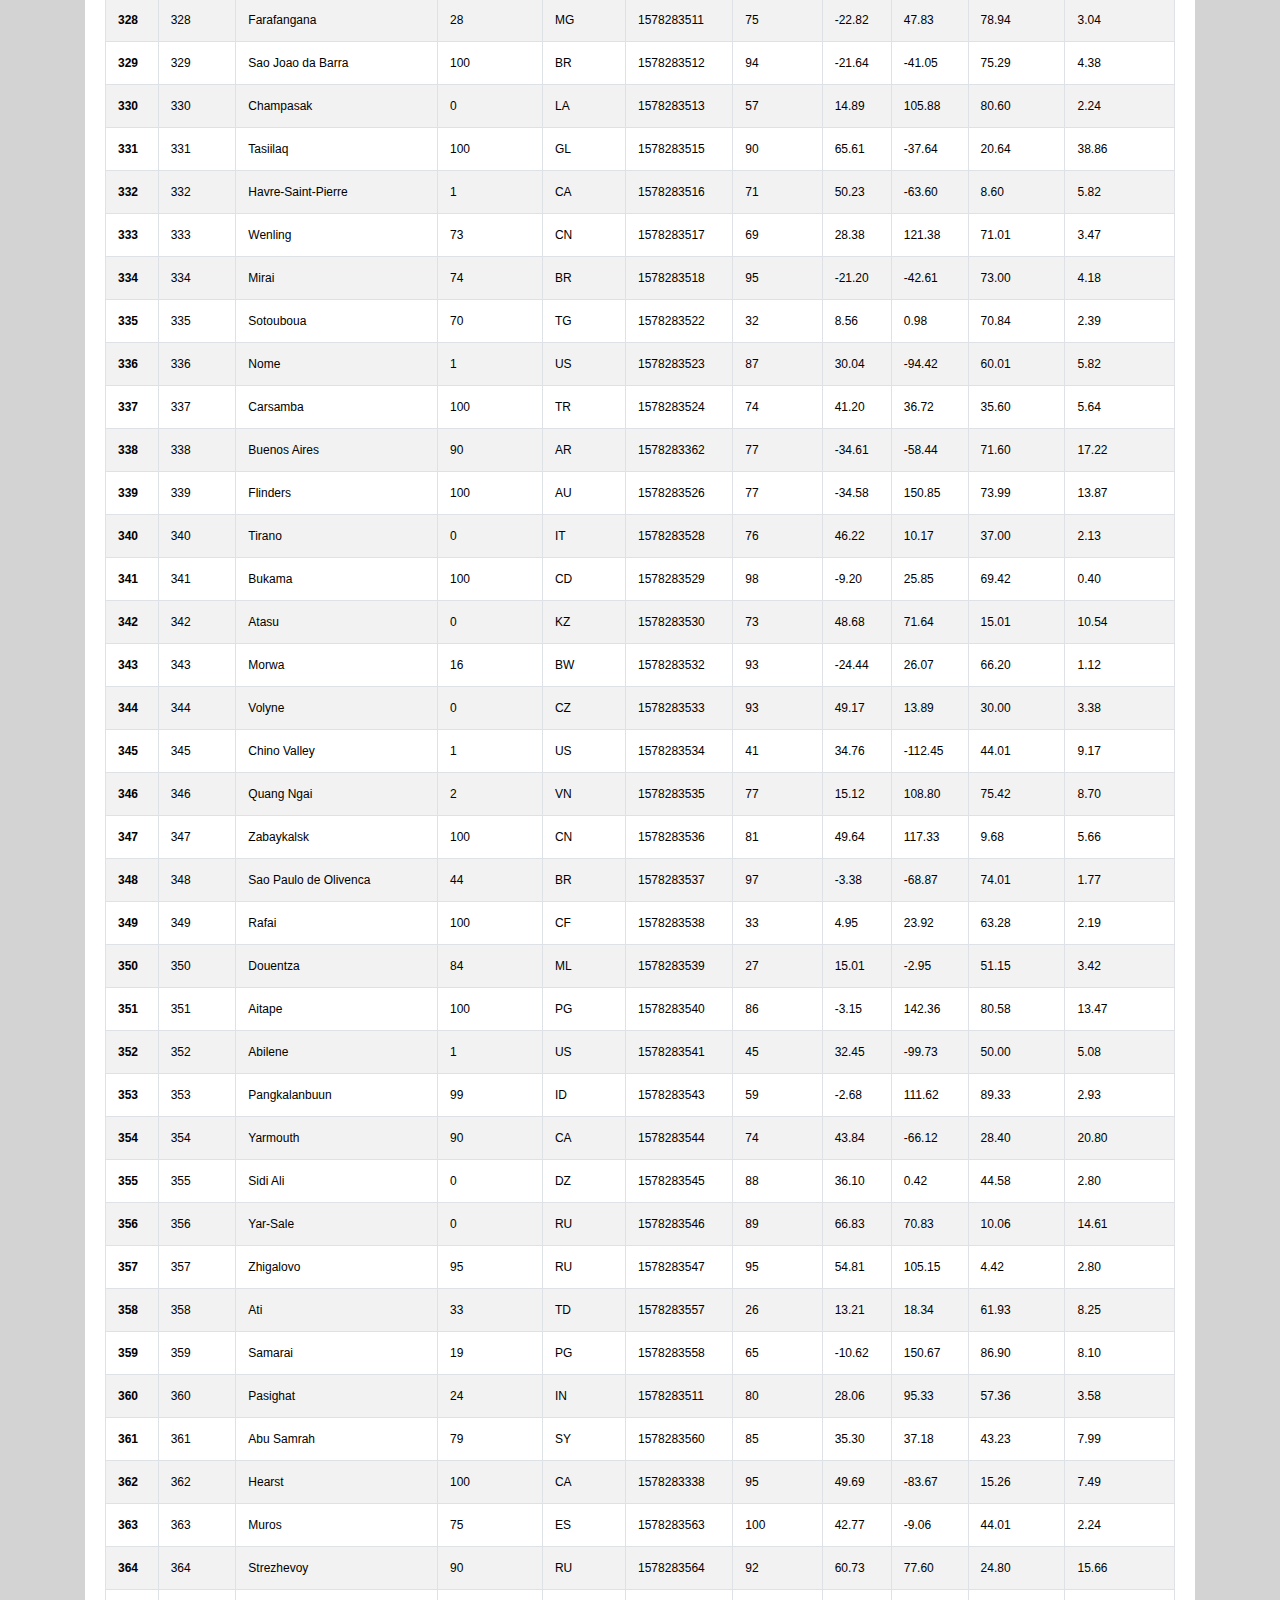
<file: data.html>
<!DOCTYPE html>
<html>

<head>
  <meta charset="utf-8" />
  <title>Bootstrap Visualization Dashboard</title>

  <!-- Bootstrap CSS -->
  <link rel="stylesheet" href="https://maxcdn.bootstrapcdn.com/bootstrap/4.0.0/css/bootstrap.min.css" integrity="sha384-Gn5384xqQ1aoWXA+058RXPxPg6fy4IWvTNh0E263XmFcJlSAwiGgFAW/dAiS6JXm"crossorigin="anonymous">
  <script src="https://code.jquery.com/jquery-3.2.1.slim.min.js" integrity="sha384-KJ3o2DKtIkvYIK3UENzmM7KCkRr/rE9/Qpg6aAZGJwFDMVNA/GpGFF93hXpG5KkN"crossorigin="anonymous"></script>
  <script src="https://cdnjs.cloudflare.com/ajax/libs/popper.js/1.12.9/umd/popper.min.js" integrity="sha384-ApNbgh9B+Y1QKtv3Rn7W3mgPxhU9K/ScQsAP7hUibX39j7fakFPskvXusvfa0b4Q"crossorigin="anonymous"></script>
  <script src="https://maxcdn.bootstrapcdn.com/bootstrap/4.0.0/js/bootstrap.min.js" integrity="sha384-JZR6Spejh4U02d8jOt6vLEHfe/JQGiRRSQQxSfFWpi1MquVdAyjUar5+76PVCmYl"crossorigin="anonymous"></script>
  
 <!--style.css-->
  <link rel="stylesheet" type="text/css" href="style.css">
</head>

<body>
  <!-- Landing Page -->
  <div class="navigation">
    <nav class="navbar navbar-expand-lg navbar-light">
      <a class="navbar-brand" style="background-color:lightseagreen;" href="index.html">Latitude</a>
      <button class="navbar-toggler border border-white" type="button" data-toggle="collapse" data-target="#navbarNavDropdown"
        aria-controls="navbarNavDropdown" aria-expanded="false" aria-label="Toggle navigation">
        <span class="navbar-toggler-icon"></span>
      </button>
      <div class="collapse navbar-collapse" id="navbarNavDropdown">
        <ul class="navbar-nav ml-auto">
          <li class="nav-item dropdown">
            <a class="nav-link dropdown-toggle" href="#" id="navbarDropdownMenuLink" data-toggle="dropdown"
              aria-haspopup="true" aria-expanded="false">
              Plots
            </a>
            <div class="dropdown-menu" aria-labelledby="navbarDropdownMenuLink">
              <a class="dropdown-item" href="max_temp.html">Max Temperature</a>
              <a class="dropdown-item" href="humidity.html">Humidity</a>
              <a class="dropdown-item" href="cloudiness.html">Cloudiness</a>
              <a class="dropdown-item" href="wind_speed.html">Wind Speed</a>
            </div>
        </li>
        <li class="nav-item">
          <a class="nav-link" href="comparisons.html">Comparison</a>
        </li>
        <li class="nav-item">
          <a class="nav-link" href="data.html">Data</a>
        </li>

      </ul>
    </div>
  </nav>
</div>


<!-- Data from csv displayed as table-->
<div class="container">
  <div class="box">
    <h2 class="title">Data</h2>
    <hr /> 
    <p>The following table includes all of the data used for plotting during this project.</p>
    <table class="table table-bordered table-striped table-hover table-condensed">
                        <thead><tr><th></th>
                          <th>City_ID</th>
                          <th>City</th>
                          <th>Cloudiness</th>
                          <th>Country</th>
                          <th>Date</th>
                          <th>Humidity</th>
                          <th>Lat</th>
                          <th>Lng</th>
                          <th>Max Temp</th>
                          <th>Wind Speed</th>
                        </tr></thead>
                        <tbody>
                          <tr>
                            <th>0</th>
                            <td>0</td>
                            <td>Bima</td>
                            <td>79</td>
                            <td>ID</td>
                            <td>1578282998</td>
                            <td>61</td>
                            <td>-8.45</td>
                            <td>118.73</td>
                            <td>86.61</td>
                            <td>3.51</td>
                          </tr>
                          <tr>
                            <th>1</th>
                            <td>1</td>
                            <td>Bambous Virieux</td>
                            <td>75</td>
                            <td>MU</td>
                            <td>1578282772</td>
                            <td>94</td>
                            <td>-20.34</td>
                            <td>57.76</td>
                            <td>75.99</td>
                            <td>12.75</td>
                          </tr>
                          <tr>
                            <th>2</th>
                            <td>2</td>
                            <td>Jamestown</td>
                            <td>82</td>
                            <td>AU</td>
                            <td>1578283000</td>
                            <td>55</td>
                            <td>-33.21</td>
                            <td>138.60</td>
                            <td>73.40</td>
                            <td>0.31</td>
                          </tr>
                          <tr>
                            <th>3</th>
                            <td>3</td>
                            <td>Irbeyskoye</td>
                            <td>100</td>
                            <td>RU</td>
                            <td>1578283001</td>
                            <td>86</td>
                            <td>55.64</td>
                            <td>95.45</td>
                            <td>25.48</td>
                            <td>3.58</td>
                          </tr>
                          <tr>
                            <th>4</th>
                            <td>4</td>
                            <td>Lykhivka</td>
                            <td>92</td>
                            <td>UA</td>
                            <td>1578283002</td>
                            <td>93</td>
                            <td>48.69</td>
                            <td>33.92</td>
                            <td>31.57</td>
                            <td>9.28</td>
                          </tr>
                          <tr>
                            <th>5</th>
                            <td>5</td>
                            <td>Salym</td>
                            <td>100</td>
                            <td>RU</td>
                            <td>1578283004</td>
                            <td>93</td>
                            <td>60.06</td>
                            <td>71.48</td>
                            <td>20.86</td>
                            <td>9.48</td>
                          </tr>
                          <tr>
                            <th>6</th>
                            <td>6</td>
                            <td>Puerto Ayora</td>
                            <td>0</td>
                            <td>EC</td>
                            <td>1578283005</td>
                            <td>81</td>
                            <td>-0.74</td>
                            <td>-90.35</td>
                            <td>75.99</td>
                            <td>4.00</td>
                          </tr>
                          <tr>
                            <th>7</th>
                            <td>7</td>
                            <td>Provideniya</td>
                            <td>83</td>
                            <td>RU</td>
                            <td>1578283006</td>
                            <td>72</td>
                            <td>64.42</td>
                            <td>-173.23</td>
                            <td>-11.09</td>
                            <td>8.10</td>
                          </tr>
                          <tr>
                            <th>8</th>
                            <td>8</td>
                            <td>Nabire</td>
                            <td>86</td>
                            <td>ID</td>
                            <td>1578283007</td>
                            <td>58</td>
                            <td>-3.36</td>
                            <td>135.50</td>
                            <td>88.97</td>
                            <td>4.41</td>
                          </tr>
                          <tr>
                            <th>9</th>
                            <td>9</td>
                            <td>Mataura</td>
                            <td>100</td>
                            <td>NZ</td>
                            <td>1578283017</td>
                            <td>87</td>
                            <td>-46.19</td>
                            <td>168.86</td>
                            <td>48.99</td>
                            <td>23.00</td>
                          </tr>
                          <tr>
                            <th>10</th>
                            <td>10</td>
                            <td>Rikitea</td>
                            <td>52</td>
                            <td>PF</td>
                            <td>1578283018</td>
                            <td>76</td>
                            <td>-23.12</td>
                            <td>-134.97</td>
                            <td>76.28</td>
                            <td>16.04</td>
                          </tr>
                          <tr>
                            <th>11</th>
                            <td>11</td>
                            <td>Vanimo</td>
                            <td>100</td>
                            <td>PG</td>
                            <td>1578283019</td>
                            <td>74</td>
                            <td>-2.67</td>
                            <td>141.30</td>
                            <td>82.02</td>
                            <td>8.37</td>
                          </tr>
                          <tr>
                            <th>12</th>
                            <td>12</td>
                            <td>Atuona</td>
                            <td>63</td>
                            <td>PF</td>
                            <td>1578283020</td>
                            <td>78</td>
                            <td>-9.80</td>
                            <td>-139.03</td>
                            <td>79.90</td>
                            <td>10.71</td>
                          </tr>
                          <tr>
                            <th>13</th>
                            <td>13</td>
                            <td>Sidrolandia</td>
                            <td>0</td>
                            <td>BR</td>
                            <td>1578283021</td>
                            <td>69</td>
                            <td>-20.93</td>
                            <td>-54.96</td>
                            <td>75.20</td>
                            <td>6.93</td>
                          </tr>
                          <tr>
                            <th>14</th>
                            <td>14</td>
                            <td>Airai</td>
                            <td>100</td>
                            <td>TL</td>
                            <td>1578283022</td>
                            <td>53</td>
                            <td>-8.93</td>
                            <td>125.41</td>
                            <td>81.50</td>
                            <td>4.97</td>
                          </tr>
                          <tr>
                            <th>15</th>
                            <td>15</td>
                            <td>Punta Arenas</td>
                            <td>75</td>
                            <td>CL</td>
                            <td>1578283024</td>
                            <td>65</td>
                            <td>-53.16</td>
                            <td>-70.91</td>
                            <td>44.60</td>
                            <td>6.93</td>
                          </tr>
                          <tr>
                            <th>16</th>
                            <td>16</td>
                            <td>Ushuaia</td>
                            <td>75</td>
                            <td>AR</td>
                            <td>1578282943</td>
                            <td>75</td>
                            <td>-54.81</td>
                            <td>-68.31</td>
                            <td>46.40</td>
                            <td>24.16</td>
                          </tr>
                          <tr>
                            <th>17</th>
                            <td>17</td>
                            <td>Hilo</td>
                            <td>90</td>
                            <td>US</td>
                            <td>1578282753</td>
                            <td>78</td>
                            <td>19.71</td>
                            <td>-155.08</td>
                            <td>73.40</td>
                            <td>4.70</td>
                          </tr>
                          <tr>
                            <th>18</th>
                            <td>18</td>
                            <td>Victoria</td>
                            <td>75</td>
                            <td>BN</td>
                            <td>1578283027</td>
                            <td>58</td>
                            <td>5.28</td>
                            <td>115.24</td>
                            <td>87.80</td>
                            <td>5.82</td>
                          </tr>
                          <tr>
                            <th>19</th>
                            <td>19</td>
                            <td>Busselton</td>
                            <td>23</td>
                            <td>AU</td>
                            <td>1578283029</td>
                            <td>9</td>
                            <td>-33.64</td>
                            <td>115.35</td>
                            <td>91.99</td>
                            <td>11.43</td>
                          </tr>
                          <tr>
                            <th>20</th>
                            <td>20</td>
                            <td>Haines Junction</td>
                            <td>100</td>
                            <td>CA</td>
                            <td>1578283030</td>
                            <td>98</td>
                            <td>60.75</td>
                            <td>-137.51</td>
                            <td>-3.01</td>
                            <td>4.85</td>
                          </tr>
                          <tr>
                            <th>21</th>
                            <td>21</td>
                            <td>Hithadhoo</td>
                            <td>100</td>
                            <td>MV</td>
                            <td>1578283031</td>
                            <td>73</td>
                            <td>-0.60</td>
                            <td>73.08</td>
                            <td>84.33</td>
                            <td>12.73</td>
                          </tr>
                          <tr>
                            <th>22</th>
                            <td>22</td>
                            <td>Hobart</td>
                            <td>20</td>
                            <td>AU</td>
                            <td>1578283032</td>
                            <td>49</td>
                            <td>-42.88</td>
                            <td>147.33</td>
                            <td>78.01</td>
                            <td>18.34</td>
                          </tr>
                          <tr>
                            <th>23</th>
                            <td>23</td>
                            <td>Qaanaaq</td>
                            <td>74</td>
                            <td>GL</td>
                            <td>1578283033</td>
                            <td>51</td>
                            <td>77.48</td>
                            <td>-69.36</td>
                            <td>-25.26</td>
                            <td>2.95</td>
                          </tr>
                          <tr>
                            <th>24</th>
                            <td>24</td>
                            <td>Marsaxlokk</td>
                            <td>0</td>
                            <td>MT</td>
                            <td>1578283034</td>
                            <td>49</td>
                            <td>35.84</td>
                            <td>14.54</td>
                            <td>51.01</td>
                            <td>12.75</td>
                          </tr>
                          <tr>
                            <th>25</th>
                            <td>25</td>
                            <td>Vaini</td>
                            <td>75</td>
                            <td>IN</td>
                            <td>1578283035</td>
                            <td>83</td>
                            <td>15.34</td>
                            <td>74.49</td>
                            <td>69.80</td>
                            <td>5.82</td>
                          </tr>
                          <tr>
                            <th>26</th>
                            <td>26</td>
                            <td>San Quintin</td>
                            <td>0</td>
                            <td>PH</td>
                            <td>1578283036</td>
                            <td>53</td>
                            <td>17.54</td>
                            <td>120.52</td>
                            <td>83.32</td>
                            <td>5.12</td>
                          </tr>
                          <tr>
                            <th>27</th>
                            <td>27</td>
                            <td>Oxapampa</td>
                            <td>100</td>
                            <td>PE</td>
                            <td>1578282939</td>
                            <td>98</td>
                            <td>-10.58</td>
                            <td>-75.40</td>
                            <td>55.94</td>
                            <td>2.26</td>
                          </tr>
                          <tr>
                            <th>28</th>
                            <td>28</td>
                            <td>Pevek</td>
                            <td>0</td>
                            <td>RU</td>
                            <td>1578283039</td>
                            <td>80</td>
                            <td>69.70</td>
                            <td>170.27</td>
                            <td>-7.29</td>
                            <td>3.85</td>
                          </tr>
                          <tr>
                            <th>29</th>
                            <td>29</td>
                            <td>Port Elizabeth</td>
                            <td>40</td>
                            <td>US</td>
                            <td>1578283040</td>
                            <td>80</td>
                            <td>39.31</td>
                            <td>-74.98</td>
                            <td>37.40</td>
                            <td>4.94</td>
                          </tr>
                          <tr>
                            <th>30</th>
                            <td>30</td>
                            <td>Katsuura</td>
                            <td>75</td>
                            <td>JP</td>
                            <td>1578283041</td>
                            <td>49</td>
                            <td>33.93</td>
                            <td>134.50</td>
                            <td>53.01</td>
                            <td>11.41</td>
                          </tr>
                          <tr>
                            <th>31</th>
                            <td>31</td>
                            <td>Arlit</td>
                            <td>27</td>
                            <td>NE</td>
                            <td>1578283042</td>
                            <td>29</td>
                            <td>18.74</td>
                            <td>7.39</td>
                            <td>54.77</td>
                            <td>9.26</td>
                          </tr>
                          <tr>
                            <th>32</th>
                            <td>32</td>
                            <td>Birao</td>
                            <td>35</td>
                            <td>CF</td>
                            <td>1578283043</td>
                            <td>25</td>
                            <td>10.30</td>
                            <td>22.78</td>
                            <td>61.48</td>
                            <td>11.79</td>
                          </tr>
                          <tr>
                            <th>33</th>
                            <td>33</td>
                            <td>Port Alfred</td>
                            <td>99</td>
                            <td>ZA</td>
                            <td>1578282867</td>
                            <td>94</td>
                            <td>-33.59</td>
                            <td>26.89</td>
                            <td>68.00</td>
                            <td>3.13</td>
                          </tr>
                          <tr>
                            <th>34</th>
                            <td>34</td>
                            <td>Muriae</td>
                            <td>74</td>
                            <td>BR</td>
                            <td>1578282797</td>
                            <td>93</td>
                            <td>-21.13</td>
                            <td>-42.37</td>
                            <td>73.00</td>
                            <td>4.18</td>
                          </tr>
                          <tr>
                            <th>35</th>
                            <td>35</td>
                            <td>Cockburn Town</td>
                            <td>2</td>
                            <td>TC</td>
                            <td>1578282775</td>
                            <td>68</td>
                            <td>21.46</td>
                            <td>-71.14</td>
                            <td>77.47</td>
                            <td>8.16</td>
                          </tr>
                          <tr>
                            <th>36</th>
                            <td>36</td>
                            <td>Dikson</td>
                            <td>100</td>
                            <td>RU</td>
                            <td>1578283047</td>
                            <td>94</td>
                            <td>73.51</td>
                            <td>80.55</td>
                            <td>17.19</td>
                            <td>16.11</td>
                          </tr>
                          <tr>
                            <th>37</th>
                            <td>37</td>
                            <td>Saint-Philippe</td>
                            <td>1</td>
                            <td>CA</td>
                            <td>1578283048</td>
                            <td>66</td>
                            <td>45.36</td>
                            <td>-73.48</td>
                            <td>19.99</td>
                            <td>3.36</td>
                          </tr>
                          <tr>
                            <th>38</th>
                            <td>38</td>
                            <td>Cape Town</td>
                            <td>20</td>
                            <td>ZA</td>
                            <td>1578282766</td>
                            <td>72</td>
                            <td>-33.93</td>
                            <td>18.42</td>
                            <td>63.00</td>
                            <td>6.93</td>
                          </tr>
                          <tr>
                            <th>39</th>
                            <td>39</td>
                            <td>Bethel</td>
                            <td>1</td>
                            <td>US</td>
                            <td>1578283051</td>
                            <td>68</td>
                            <td>60.79</td>
                            <td>-161.76</td>
                            <td>-16.60</td>
                            <td>8.05</td>
                          </tr>
                          <tr>
                            <th>40</th>
                            <td>40</td>
                            <td>Georgetown</td>
                            <td>0</td>
                            <td>GY</td>
                            <td>1578282888</td>
                            <td>94</td>
                            <td>6.80</td>
                            <td>-58.16</td>
                            <td>68.00</td>
                            <td>2.24</td>
                          </tr>
                          <tr>
                            <th>41</th>
                            <td>41</td>
                            <td>Hermanus</td>
                            <td>100</td>
                            <td>ZA</td>
                            <td>1578283053</td>
                            <td>90</td>
                            <td>-34.42</td>
                            <td>19.24</td>
                            <td>63.00</td>
                            <td>1.01</td>
                          </tr>
                          <tr>
                            <th>42</th>
                            <td>42</td>
                            <td>Geraldton</td>
                            <td>90</td>
                            <td>CA</td>
                            <td>1578283054</td>
                            <td>85</td>
                            <td>49.72</td>
                            <td>-86.95</td>
                            <td>17.60</td>
                            <td>3.36</td>
                          </tr>
                          <tr>
                            <th>43</th>
                            <td>43</td>
                            <td>Bako</td>
                            <td>65</td>
                            <td>BF</td>
                            <td>1578283055</td>
                            <td>28</td>
                            <td>12.29</td>
                            <td>-0.73</td>
                            <td>63.03</td>
                            <td>9.33</td>
                          </tr>
                          <tr>
                            <th>44</th>
                            <td>44</td>
                            <td>Nanma</td>
                            <td>99</td>
                            <td>CN</td>
                            <td>1578283059</td>
                            <td>83</td>
                            <td>35.70</td>
                            <td>113.14</td>
                            <td>33.48</td>
                            <td>4.18</td>
                          </tr>
                          <tr>
                            <th>45</th>
                            <td>45</td>
                            <td>Olinda</td>
                            <td>90</td>
                            <td>AU</td>
                            <td>1578283060</td>
                            <td>87</td>
                            <td>-37.84</td>
                            <td>145.39</td>
                            <td>61.00</td>
                            <td>10.29</td>
                          </tr>
                          <tr>
                            <th>46</th>
                            <td>46</td>
                            <td>Longyearbyen</td>
                            <td>20</td>
                            <td>NO</td>
                            <td>1578283061</td>
                            <td>64</td>
                            <td>78.22</td>
                            <td>15.63</td>
                            <td>-0.40</td>
                            <td>14.99</td>
                          </tr>
                          <tr>
                            <th>47</th>
                            <td>47</td>
                            <td>Faanui</td>
                            <td>12</td>
                            <td>PF</td>
                            <td>1578283062</td>
                            <td>72</td>
                            <td>-16.48</td>
                            <td>-151.75</td>
                            <td>82.38</td>
                            <td>11.03</td>
                          </tr>
                          <tr>
                            <th>48</th>
                            <td>48</td>
                            <td>Terra Santa</td>
                            <td>28</td>
                            <td>BR</td>
                            <td>1578283063</td>
                            <td>72</td>
                            <td>-2.10</td>
                            <td>-56.49</td>
                            <td>78.24</td>
                            <td>2.33</td>
                          </tr>
                          <tr>
                            <th>49</th>
                            <td>49</td>
                            <td>Eureka</td>
                            <td>1</td>
                            <td>US</td>
                            <td>1578283064</td>
                            <td>87</td>
                            <td>40.80</td>
                            <td>-124.16</td>
                            <td>44.01</td>
                            <td>4.70</td>
                          </tr>
                          <tr>
                            <th>50</th>
                            <td>50</td>
                            <td>Staraya Poltavka</td>
                            <td>44</td>
                            <td>RU</td>
                            <td>1578283066</td>
                            <td>89</td>
                            <td>50.48</td>
                            <td>46.48</td>
                            <td>27.88</td>
                            <td>4.56</td>
                          </tr>
                          <tr>
                            <th>51</th>
                            <td>51</td>
                            <td>Aljezur</td>
                            <td>0</td>
                            <td>PT</td>
                            <td>1578283067</td>
                            <td>77</td>
                            <td>37.31</td>
                            <td>-8.80</td>
                            <td>52.00</td>
                            <td>8.72</td>
                          </tr>
                          <tr>
                            <th>52</th>
                            <td>52</td>
                            <td>Portland</td>
                            <td>1</td>
                            <td>US</td>
                            <td>1578282900</td>
                            <td>62</td>
                            <td>43.66</td>
                            <td>-70.25</td>
                            <td>24.01</td>
                            <td>10.78</td>
                          </tr>
                          <tr>
                            <th>53</th>
                            <td>53</td>
                            <td>Tiksi</td>
                            <td>3</td>
                            <td>RU</td>
                            <td>1578283069</td>
                            <td>86</td>
                            <td>71.64</td>
                            <td>128.87</td>
                            <td>-12.57</td>
                            <td>13.60</td>
                          </tr>
                          <tr>
                            <th>54</th>
                            <td>54</td>
                            <td>Potsdam</td>
                            <td>75</td>
                            <td>DE</td>
                            <td>1578283070</td>
                            <td>80</td>
                            <td>52.40</td>
                            <td>13.06</td>
                            <td>41.00</td>
                            <td>8.05</td>
                          </tr>
                          <tr>
                            <th>55</th>
                            <td>55</td>
                            <td>Zhangjiakou</td>
                            <td>50</td>
                            <td>CN</td>
                            <td>1578283071</td>
                            <td>76</td>
                            <td>40.77</td>
                            <td>114.88</td>
                            <td>19.42</td>
                            <td>7.00</td>
                          </tr>
                          <tr>
                            <th>56</th>
                            <td>56</td>
                            <td>Ust-Nera</td>
                            <td>100</td>
                            <td>RU</td>
                            <td>1578283072</td>
                            <td>100</td>
                            <td>64.57</td>
                            <td>143.24</td>
                            <td>-23.06</td>
                            <td>2.06</td>
                          </tr>
                          <tr>
                            <th>57</th>
                            <td>57</td>
                            <td>Srednekolymsk</td>
                            <td>28</td>
                            <td>RU</td>
                            <td>1578283073</td>
                            <td>84</td>
                            <td>67.46</td>
                            <td>153.71</td>
                            <td>-10.86</td>
                            <td>3.40</td>
                          </tr>
                          <tr>
                            <th>58</th>
                            <td>58</td>
                            <td>Taksimo</td>
                            <td>0</td>
                            <td>RU</td>
                            <td>1578283075</td>
                            <td>88</td>
                            <td>56.36</td>
                            <td>114.84</td>
                            <td>-3.41</td>
                            <td>1.05</td>
                          </tr>
                          <tr>
                            <th>59</th>
                            <td>59</td>
                            <td>Necochea</td>
                            <td>100</td>
                            <td>AR</td>
                            <td>1578282797</td>
                            <td>92</td>
                            <td>-38.55</td>
                            <td>-58.74</td>
                            <td>60.93</td>
                            <td>5.48</td>
                          </tr>
                          <tr>
                            <th>60</th>
                            <td>60</td>
                            <td>Ratnagiri</td>
                            <td>0</td>
                            <td>IN</td>
                            <td>1578283077</td>
                            <td>65</td>
                            <td>16.98</td>
                            <td>73.30</td>
                            <td>73.92</td>
                            <td>7.70</td>
                          </tr>
                          <tr>
                            <th>61</th>
                            <td>61</td>
                            <td>Puerto Escondido</td>
                            <td>0</td>
                            <td>MX</td>
                            <td>1578283078</td>
                            <td>79</td>
                            <td>15.86</td>
                            <td>-97.07</td>
                            <td>67.28</td>
                            <td>3.27</td>
                          </tr>
                          <tr>
                            <th>62</th>
                            <td>62</td>
                            <td>Cabedelo</td>
                            <td>75</td>
                            <td>BR</td>
                            <td>1578283079</td>
                            <td>83</td>
                            <td>-6.97</td>
                            <td>-34.84</td>
                            <td>78.80</td>
                            <td>4.70</td>
                          </tr>
                          <tr>
                            <th>63</th>
                            <td>63</td>
                            <td>San Carlos de Bariloche</td>
                            <td>40</td>
                            <td>AR</td>
                            <td>1578283080</td>
                            <td>57</td>
                            <td>-41.13</td>
                            <td>-71.31</td>
                            <td>48.20</td>
                            <td>21.92</td>
                          </tr>
                          <tr>
                            <th>64</th>
                            <td>64</td>
                            <td>Mangai</td>
                            <td>100</td>
                            <td>CD</td>
                            <td>1578283058</td>
                            <td>94</td>
                            <td>-4.07</td>
                            <td>19.59</td>
                            <td>70.14</td>
                            <td>1.16</td>
                          </tr>
                          <tr>
                            <th>65</th>
                            <td>65</td>
                            <td>Aswan</td>
                            <td>0</td>
                            <td>EG</td>
                            <td>1578283055</td>
                            <td>56</td>
                            <td>24.09</td>
                            <td>32.90</td>
                            <td>42.80</td>
                            <td>3.36</td>
                          </tr>
                          <tr>
                            <th>66</th>
                            <td>66</td>
                            <td>Leningradskiy</td>
                            <td>0</td>
                            <td>RU</td>
                            <td>1578283083</td>
                            <td>65</td>
                            <td>69.38</td>
                            <td>178.42</td>
                            <td>-9.13</td>
                            <td>3.71</td>
                          </tr>
                          <tr>
                            <th>67</th>
                            <td>67</td>
                            <td>Howell</td>
                            <td>90</td>
                            <td>US</td>
                            <td>1578283084</td>
                            <td>47</td>
                            <td>40.17</td>
                            <td>-74.19</td>
                            <td>37.40</td>
                            <td>12.75</td>
                          </tr>
                          <tr>
                            <th>68</th>
                            <td>68</td>
                            <td>Gao</td>
                            <td>0</td>
                            <td>ML</td>
                            <td>1578283086</td>
                            <td>22</td>
                            <td>16.28</td>
                            <td>-0.04</td>
                            <td>57.79</td>
                            <td>10.60</td>
                          </tr>
                          <tr>
                            <th>69</th>
                            <td>69</td>
                            <td>Russell</td>
                            <td>1</td>
                            <td>US</td>
                            <td>1578283087</td>
                            <td>47</td>
                            <td>38.90</td>
                            <td>-98.86</td>
                            <td>35.60</td>
                            <td>5.82</td>
                          </tr>
                          <tr>
                            <th>70</th>
                            <td>70</td>
                            <td>Lorengau</td>
                            <td>68</td>
                            <td>PG</td>
                            <td>1578283088</td>
                            <td>69</td>
                            <td>-2.02</td>
                            <td>147.27</td>
                            <td>85.35</td>
                            <td>8.57</td>
                          </tr>
                          <tr>
                            <th>71</th>
                            <td>71</td>
                            <td>Butaritari</td>
                            <td>100</td>
                            <td>KI</td>
                            <td>1578283089</td>
                            <td>75</td>
                            <td>3.07</td>
                            <td>172.79</td>
                            <td>85.01</td>
                            <td>17.43</td>
                          </tr>
                          <tr>
                            <th>72</th>
                            <td>72</td>
                            <td>Knysna</td>
                            <td>40</td>
                            <td>ZA</td>
                            <td>1578283090</td>
                            <td>93</td>
                            <td>-34.04</td>
                            <td>23.05</td>
                            <td>62.60</td>
                            <td>3.36</td>
                          </tr>
                          <tr>
                            <th>73</th>
                            <td>73</td>
                            <td>Bredasdorp</td>
                            <td>100</td>
                            <td>ZA</td>
                            <td>1578283094</td>
                            <td>68</td>
                            <td>-34.53</td>
                            <td>20.04</td>
                            <td>64.40</td>
                            <td>8.05</td>
                          </tr>
                          <tr>
                            <th>74</th>
                            <td>74</td>
                            <td>Albany</td>
                            <td>20</td>
                            <td>US</td>
                            <td>1578283095</td>
                            <td>68</td>
                            <td>42.65</td>
                            <td>-73.75</td>
                            <td>28.00</td>
                            <td>3.36</td>
                          </tr>
                          <tr>
                            <th>75</th>
                            <td>75</td>
                            <td>Codajas</td>
                            <td>78</td>
                            <td>BR</td>
                            <td>1578283096</td>
                            <td>75</td>
                            <td>-3.84</td>
                            <td>-62.06</td>
                            <td>78.51</td>
                            <td>2.06</td>
                          </tr>
                          <tr>
                            <th>76</th>
                            <td>76</td>
                            <td>Karratha</td>
                            <td>100</td>
                            <td>AU</td>
                            <td>1578282931</td>
                            <td>64</td>
                            <td>-20.74</td>
                            <td>116.85</td>
                            <td>87.49</td>
                            <td>6.98</td>
                          </tr>
                          <tr>
                            <th>77</th>
                            <td>77</td>
                            <td>Guarapari</td>
                            <td>40</td>
                            <td>BR</td>
                            <td>1578282927</td>
                            <td>94</td>
                            <td>-20.67</td>
                            <td>-40.50</td>
                            <td>78.80</td>
                            <td>6.93</td>
                          </tr>
                          <tr>
                            <th>78</th>
                            <td>78</td>
                            <td>Chokurdakh</td>
                            <td>16</td>
                            <td>RU</td>
                            <td>1578283100</td>
                            <td>100</td>
                            <td>70.62</td>
                            <td>147.90</td>
                            <td>-20.38</td>
                            <td>1.92</td>
                          </tr>
                          <tr>
                            <th>79</th>
                            <td>79</td>
                            <td>Norman Wells</td>
                            <td>5</td>
                            <td>CA</td>
                            <td>1578283101</td>
                            <td>73</td>
                            <td>65.28</td>
                            <td>-126.83</td>
                            <td>-36.40</td>
                            <td>4.14</td>
                          </tr>
                          <tr>
                            <th>80</th>
                            <td>80</td>
                            <td>Ukiah</td>
                            <td>1</td>
                            <td>US</td>
                            <td>1578283102</td>
                            <td>87</td>
                            <td>39.15</td>
                            <td>-123.21</td>
                            <td>48.00</td>
                            <td>3.74</td>
                          </tr>
                          <tr>
                            <th>81</th>
                            <td>81</td>
                            <td>Fortuna</td>
                            <td>75</td>
                            <td>US</td>
                            <td>1578283103</td>
                            <td>100</td>
                            <td>40.60</td>
                            <td>-124.16</td>
                            <td>44.01</td>
                            <td>6.93</td>
                          </tr>
                          <tr>
                            <th>82</th>
                            <td>82</td>
                            <td>Rapid Valley</td>
                            <td>90</td>
                            <td>US</td>
                            <td>1578283104</td>
                            <td>50</td>
                            <td>44.06</td>
                            <td>-103.15</td>
                            <td>30.99</td>
                            <td>4.70</td>
                          </tr>
                          <tr>
                            <th>83</th>
                            <td>83</td>
                            <td>Saskylakh</td>
                            <td>100</td>
                            <td>RU</td>
                            <td>1578283105</td>
                            <td>92</td>
                            <td>71.97</td>
                            <td>114.09</td>
                            <td>-16.62</td>
                            <td>16.02</td>
                          </tr>
                          <tr>
                            <th>84</th>
                            <td>84</td>
                            <td>Simplicio Mendes</td>
                            <td>100</td>
                            <td>BR</td>
                            <td>1578283106</td>
                            <td>81</td>
                            <td>-7.85</td>
                            <td>-41.91</td>
                            <td>73.67</td>
                            <td>2.06</td>
                          </tr>
                          <tr>
                            <th>85</th>
                            <td>85</td>
                            <td>Maracas</td>
                            <td>20</td>
                            <td>TT</td>
                            <td>1578283108</td>
                            <td>88</td>
                            <td>10.76</td>
                            <td>-61.44</td>
                            <td>73.99</td>
                            <td>8.81</td>
                          </tr>
                          <tr>
                            <th>86</th>
                            <td>86</td>
                            <td>Verkhnyaya Toyma</td>
                            <td>0</td>
                            <td>RU</td>
                            <td>1578283112</td>
                            <td>92</td>
                            <td>62.24</td>
                            <td>45.00</td>
                            <td>12.09</td>
                            <td>6.44</td>
                          </tr>
                          <tr>
                            <th>87</th>
                            <td>87</td>
                            <td>New Norfolk</td>
                            <td>20</td>
                            <td>AU</td>
                            <td>1578283113</td>
                            <td>49</td>
                            <td>-42.78</td>
                            <td>147.06</td>
                            <td>78.01</td>
                            <td>18.34</td>
                          </tr>
                          <tr>
                            <th>88</th>
                            <td>88</td>
                            <td>Saint-Joseph</td>
                            <td>0</td>
                            <td>FR</td>
                            <td>1578283114</td>
                            <td>86</td>
                            <td>43.56</td>
                            <td>6.97</td>
                            <td>48.99</td>
                            <td>5.82</td>
                          </tr>
                          <tr>
                            <th>89</th>
                            <td>89</td>
                            <td>Thompson</td>
                            <td>90</td>
                            <td>CA</td>
                            <td>1578283118</td>
                            <td>84</td>
                            <td>55.74</td>
                            <td>-97.86</td>
                            <td>6.80</td>
                            <td>8.05</td>
                          </tr>
                          <tr>
                            <th>90</th>
                            <td>90</td>
                            <td>Alfonsine</td>
                            <td>0</td>
                            <td>IT</td>
                            <td>1578283119</td>
                            <td>92</td>
                            <td>44.51</td>
                            <td>12.04</td>
                            <td>44.01</td>
                            <td>4.70</td>
                          </tr>
                          <tr>
                            <th>91</th>
                            <td>91</td>
                            <td>Hobyo</td>
                            <td>51</td>
                            <td>SO</td>
                            <td>1578283120</td>
                            <td>83</td>
                            <td>5.35</td>
                            <td>48.53</td>
                            <td>77.85</td>
                            <td>11.95</td>
                          </tr>
                          <tr>
                            <th>92</th>
                            <td>92</td>
                            <td>East London</td>
                            <td>20</td>
                            <td>ZA</td>
                            <td>1578283084</td>
                            <td>94</td>
                            <td>-33.02</td>
                            <td>27.91</td>
                            <td>68.00</td>
                            <td>3.36</td>
                          </tr>
                          <tr>
                            <th>93</th>
                            <td>93</td>
                            <td>Ilulissat</td>
                            <td>100</td>
                            <td>GL</td>
                            <td>1578283079</td>
                            <td>71</td>
                            <td>69.22</td>
                            <td>-51.10</td>
                            <td>8.60</td>
                            <td>12.75</td>
                          </tr>
                          <tr>
                            <th>94</th>
                            <td>94</td>
                            <td>Avarua</td>
                            <td>100</td>
                            <td>CK</td>
                            <td>1578283055</td>
                            <td>88</td>
                            <td>-21.21</td>
                            <td>-159.78</td>
                            <td>80.60</td>
                            <td>5.82</td>
                          </tr>
                          <tr>
                            <th>95</th>
                            <td>95</td>
                            <td>Talnakh</td>
                            <td>75</td>
                            <td>RU</td>
                            <td>1578283125</td>
                            <td>92</td>
                            <td>69.49</td>
                            <td>88.39</td>
                            <td>19.40</td>
                            <td>26.84</td>
                          </tr>
                          <tr>
                            <th>96</th>
                            <td>96</td>
                            <td>Sharkan</td>
                            <td>97</td>
                            <td>RU</td>
                            <td>1578283126</td>
                            <td>91</td>
                            <td>57.30</td>
                            <td>53.87</td>
                            <td>28.99</td>
                            <td>3.00</td>
                          </tr>
                          <tr>
                            <th>97</th>
                            <td>97</td>
                            <td>Vung Tau</td>
                            <td>0</td>
                            <td>VN</td>
                            <td>1578283127</td>
                            <td>55</td>
                            <td>10.35</td>
                            <td>107.08</td>
                            <td>83.41</td>
                            <td>7.47</td>
                          </tr>
                          <tr>
                            <th>98</th>
                            <td>98</td>
                            <td>Coos Bay</td>
                            <td>90</td>
                            <td>US</td>
                            <td>1578283013</td>
                            <td>93</td>
                            <td>43.37</td>
                            <td>-124.22</td>
                            <td>48.00</td>
                            <td>9.17</td>
                          </tr>
                          <tr>
                            <th>99</th>
                            <td>99</td>
                            <td>Castro</td>
                            <td>48</td>
                            <td>CL</td>
                            <td>1578283138</td>
                            <td>87</td>
                            <td>-42.48</td>
                            <td>-73.76</td>
                            <td>50.00</td>
                            <td>4.70</td>
                          </tr>
                          <tr>
                            <th>100</th>
                            <td>100</td>
                            <td>Ashqelon</td>
                            <td>0</td>
                            <td>IL</td>
                            <td>1578283139</td>
                            <td>57</td>
                            <td>31.67</td>
                            <td>34.57</td>
                            <td>51.80</td>
                            <td>10.29</td>
                          </tr>
                          <tr>
                            <th>101</th>
                            <td>101</td>
                            <td>Kondinskoye</td>
                            <td>88</td>
                            <td>RU</td>
                            <td>1578283140</td>
                            <td>95</td>
                            <td>59.65</td>
                            <td>67.41</td>
                            <td>14.88</td>
                            <td>8.84</td>
                          </tr>
                          <tr>
                            <th>102</th>
                            <td>102</td>
                            <td>Bubaque</td>
                            <td>0</td>
                            <td>GW</td>
                            <td>1578283141</td>
                            <td>43</td>
                            <td>11.28</td>
                            <td>-15.83</td>
                            <td>77.02</td>
                            <td>17.49</td>
                          </tr>
                          <tr>
                            <th>103</th>
                            <td>103</td>
                            <td>Barrow</td>
                            <td>100</td>
                            <td>AR</td>
                            <td>1578283054</td>
                            <td>89</td>
                            <td>-38.31</td>
                            <td>-60.23</td>
                            <td>61.70</td>
                            <td>7.25</td>
                          </tr>
                          <tr>
                            <th>104</th>
                            <td>104</td>
                            <td>Buala</td>
                            <td>47</td>
                            <td>SB</td>
                            <td>1578283120</td>
                            <td>70</td>
                            <td>-8.15</td>
                            <td>159.59</td>
                            <td>85.53</td>
                            <td>8.97</td>
                          </tr>
                          <tr>
                            <th>105</th>
                            <td>105</td>
                            <td>Luderitz</td>
                            <td>0</td>
                            <td>NaN</td>
                            <td>1578283145</td>
                            <td>85</td>
                            <td>-26.65</td>
                            <td>15.16</td>
                            <td>62.92</td>
                            <td>20.76</td>
                          </tr>
                          <tr>
                            <th>106</th>
                            <td>106</td>
                            <td>Komsomolskiy</td>
                            <td>100</td>
                            <td>RU</td>
                            <td>1578283146</td>
                            <td>94</td>
                            <td>67.55</td>
                            <td>63.78</td>
                            <td>9.10</td>
                            <td>16.98</td>
                          </tr>
                          <tr>
                            <th>107</th>
                            <td>107</td>
                            <td>Yellowknife</td>
                            <td>5</td>
                            <td>CA</td>
                            <td>1578283147</td>
                            <td>75</td>
                            <td>62.45</td>
                            <td>-114.38</td>
                            <td>-18.00</td>
                            <td>8.05</td>
                          </tr>
                          <tr>
                            <th>108</th>
                            <td>108</td>
                            <td>Liverpool</td>
                            <td>90</td>
                            <td>GB</td>
                            <td>1578282858</td>
                            <td>81</td>
                            <td>53.41</td>
                            <td>-2.98</td>
                            <td>48.20</td>
                            <td>11.41</td>
                          </tr>
                          <tr>
                            <th>109</th>
                            <td>109</td>
                            <td>Kosh-Agach</td>
                            <td>35</td>
                            <td>RU</td>
                            <td>1578283149</td>
                            <td>94</td>
                            <td>49.99</td>
                            <td>88.66</td>
                            <td>-12.71</td>
                            <td>1.01</td>
                          </tr>
                          <tr>
                            <th>110</th>
                            <td>110</td>
                            <td>Cherskiy</td>
                            <td>1</td>
                            <td>RU</td>
                            <td>1578283150</td>
                            <td>63</td>
                            <td>68.75</td>
                            <td>161.30</td>
                            <td>-9.81</td>
                            <td>4.23</td>
                          </tr>
                          <tr>
                            <th>111</th>
                            <td>111</td>
                            <td>Torrevieja</td>
                            <td>0</td>
                            <td>ES</td>
                            <td>1578283151</td>
                            <td>100</td>
                            <td>37.98</td>
                            <td>-0.68</td>
                            <td>45.00</td>
                            <td>4.70</td>
                          </tr>
                          <tr>
                            <th>112</th>
                            <td>112</td>
                            <td>Dunedin</td>
                            <td>70</td>
                            <td>NZ</td>
                            <td>1578283153</td>
                            <td>52</td>
                            <td>-45.87</td>
                            <td>170.50</td>
                            <td>55.00</td>
                            <td>45.01</td>
                          </tr>
                          <tr>
                            <th>113</th>
                            <td>113</td>
                            <td>Liyang</td>
                            <td>90</td>
                            <td>CN</td>
                            <td>1578283154</td>
                            <td>82</td>
                            <td>31.42</td>
                            <td>119.48</td>
                            <td>55.99</td>
                            <td>4.47</td>
                          </tr>
                          <tr>
                            <th>114</th>
                            <td>114</td>
                            <td>Torbay</td>
                            <td>90</td>
                            <td>CA</td>
                            <td>1578283080</td>
                            <td>100</td>
                            <td>47.66</td>
                            <td>-52.73</td>
                            <td>32.00</td>
                            <td>32.21</td>
                          </tr>
                          <tr>
                            <th>115</th>
                            <td>115</td>
                            <td>Te Anau</td>
                            <td>60</td>
                            <td>NZ</td>
                            <td>1578282886</td>
                            <td>77</td>
                            <td>-45.41</td>
                            <td>167.72</td>
                            <td>43.54</td>
                            <td>11.92</td>
                          </tr>
                          <tr>
                            <th>116</th>
                            <td>116</td>
                            <td>Salekhard</td>
                            <td>2</td>
                            <td>RU</td>
                            <td>1578283157</td>
                            <td>82</td>
                            <td>66.54</td>
                            <td>66.62</td>
                            <td>13.95</td>
                            <td>13.62</td>
                          </tr>
                          <tr>
                            <th>117</th>
                            <td>117</td>
                            <td>Motygino</td>
                            <td>100</td>
                            <td>RU</td>
                            <td>1578283118</td>
                            <td>95</td>
                            <td>58.18</td>
                            <td>94.69</td>
                            <td>22.98</td>
                            <td>6.04</td>
                          </tr>
                          <tr>
                            <th>118</th>
                            <td>118</td>
                            <td>Mar del Plata</td>
                            <td>64</td>
                            <td>AR</td>
                            <td>1578283056</td>
                            <td>57</td>
                            <td>-46.43</td>
                            <td>-67.52</td>
                            <td>56.43</td>
                            <td>23.22</td>
                          </tr>
                          <tr>
                            <th>119</th>
                            <td>119</td>
                            <td>Severo-Kurilsk</td>
                            <td>99</td>
                            <td>RU</td>
                            <td>1578283160</td>
                            <td>91</td>
                            <td>50.68</td>
                            <td>156.12</td>
                            <td>26.65</td>
                            <td>8.43</td>
                          </tr>
                          <tr>
                            <th>120</th>
                            <td>120</td>
                            <td>Port Macquarie</td>
                            <td>90</td>
                            <td>AU</td>
                            <td>1578283161</td>
                            <td>61</td>
                            <td>-31.43</td>
                            <td>152.91</td>
                            <td>88.00</td>
                            <td>12.75</td>
                          </tr>
                          <tr>
                            <th>121</th>
                            <td>121</td>
                            <td>Tignere</td>
                            <td>99</td>
                            <td>CM</td>
                            <td>1578283163</td>
                            <td>33</td>
                            <td>7.37</td>
                            <td>12.65</td>
                            <td>61.90</td>
                            <td>1.74</td>
                          </tr>
                          <tr>
                            <th>122</th>
                            <td>122</td>
                            <td>Fairbanks</td>
                            <td>90</td>
                            <td>US</td>
                            <td>1578283055</td>
                            <td>67</td>
                            <td>64.84</td>
                            <td>-147.72</td>
                            <td>-20.00</td>
                            <td>2.15</td>
                          </tr>
                          <tr>
                            <th>123</th>
                            <td>123</td>
                            <td>Montepuez</td>
                            <td>100</td>
                            <td>MZ</td>
                            <td>1578283123</td>
                            <td>97</td>
                            <td>-13.13</td>
                            <td>39.00</td>
                            <td>71.33</td>
                            <td>2.44</td>
                          </tr>
                          <tr>
                            <th>124</th>
                            <td>124</td>
                            <td>Hambantota</td>
                            <td>20</td>
                            <td>LK</td>
                            <td>1578283166</td>
                            <td>88</td>
                            <td>6.12</td>
                            <td>81.12</td>
                            <td>82.40</td>
                            <td>10.29</td>
                          </tr>
                          <tr>
                            <th>125</th>
                            <td>125</td>
                            <td>Narsaq</td>
                            <td>100</td>
                            <td>GL</td>
                            <td>1578283167</td>
                            <td>78</td>
                            <td>60.91</td>
                            <td>-46.05</td>
                            <td>17.60</td>
                            <td>4.70</td>
                          </tr>
                          <tr>
                            <th>126</th>
                            <td>126</td>
                            <td>Faya</td>
                            <td>1</td>
                            <td>SA</td>
                            <td>1578283168</td>
                            <td>87</td>
                            <td>18.39</td>
                            <td>42.45</td>
                            <td>55.40</td>
                            <td>4.70</td>
                          </tr>
                          <tr>
                            <th>127</th>
                            <td>127</td>
                            <td>Ancud</td>
                            <td>0</td>
                            <td>CL</td>
                            <td>1578283095</td>
                            <td>87</td>
                            <td>-41.87</td>
                            <td>-73.83</td>
                            <td>50.00</td>
                            <td>4.70</td>
                          </tr>
                          <tr>
                            <th>128</th>
                            <td>128</td>
                            <td>Santa Cruz</td>
                            <td>96</td>
                            <td>BR</td>
                            <td>1578283170</td>
                            <td>84</td>
                            <td>-6.22</td>
                            <td>-36.02</td>
                            <td>74.23</td>
                            <td>5.79</td>
                          </tr>
                          <tr>
                            <th>129</th>
                            <td>129</td>
                            <td>Amapa</td>
                            <td>75</td>
                            <td>HN</td>
                            <td>1578283172</td>
                            <td>88</td>
                            <td>15.09</td>
                            <td>-87.97</td>
                            <td>68.00</td>
                            <td>1.86</td>
                          </tr>
                          <tr>
                            <th>130</th>
                            <td>130</td>
                            <td>Kapaa</td>
                            <td>75</td>
                            <td>US</td>
                            <td>1578283173</td>
                            <td>78</td>
                            <td>22.08</td>
                            <td>-159.32</td>
                            <td>80.60</td>
                            <td>18.34</td>
                          </tr>
                          <tr>
                            <th>131</th>
                            <td>131</td>
                            <td>Concordia</td>
                            <td>0</td>
                            <td>AR</td>
                            <td>1578283174</td>
                            <td>69</td>
                            <td>-31.40</td>
                            <td>-58.02</td>
                            <td>73.99</td>
                            <td>5.50</td>
                          </tr>
                          <tr>
                            <th>132</th>
                            <td>132</td>
                            <td>Munirabad</td>
                            <td>40</td>
                            <td>IN</td>
                            <td>1578283175</td>
                            <td>81</td>
                            <td>15.28</td>
                            <td>76.33</td>
                            <td>71.47</td>
                            <td>12.41</td>
                          </tr>
                          <tr>
                            <th>133</th>
                            <td>133</td>
                            <td>Saint George</td>
                            <td>75</td>
                            <td>GR</td>
                            <td>1578283074</td>
                            <td>38</td>
                            <td>39.45</td>
                            <td>22.34</td>
                            <td>42.80</td>
                            <td>12.75</td>
                          </tr>
                          <tr>
                            <th>134</th>
                            <td>134</td>
                            <td>Bonavista</td>
                            <td>100</td>
                            <td>CA</td>
                            <td>1578283177</td>
                            <td>96</td>
                            <td>48.65</td>
                            <td>-53.11</td>
                            <td>30.42</td>
                            <td>40.04</td>
                          </tr>
                          <tr>
                            <th>135</th>
                            <td>135</td>
                            <td>La Puebla del Rio</td>
                            <td>0</td>
                            <td>ES</td>
                            <td>1578283178</td>
                            <td>93</td>
                            <td>37.27</td>
                            <td>-6.06</td>
                            <td>46.00</td>
                            <td>4.70</td>
                          </tr>
                          <tr>
                            <th>136</th>
                            <td>136</td>
                            <td>Antofagasta</td>
                            <td>46</td>
                            <td>CL</td>
                            <td>1578282968</td>
                            <td>82</td>
                            <td>-23.65</td>
                            <td>-70.40</td>
                            <td>68.00</td>
                            <td>1.12</td>
                          </tr>
                          <tr>
                            <th>137</th>
                            <td>137</td>
                            <td>Marawi</td>
                            <td>7</td>
                            <td>PH</td>
                            <td>1578283180</td>
                            <td>78</td>
                            <td>8.00</td>
                            <td>124.29</td>
                            <td>82.00</td>
                            <td>7.00</td>
                          </tr>
                          <tr>
                            <th>138</th>
                            <td>138</td>
                            <td>Nikolskoye</td>
                            <td>75</td>
                            <td>RU</td>
                            <td>1578283182</td>
                            <td>79</td>
                            <td>59.70</td>
                            <td>30.79</td>
                            <td>27.00</td>
                            <td>8.95</td>
                          </tr>
                          <tr>
                            <th>139</th>
                            <td>139</td>
                            <td>Bogo</td>
                            <td>100</td>
                            <td>CM</td>
                            <td>1578283183</td>
                            <td>35</td>
                            <td>10.74</td>
                            <td>14.61</td>
                            <td>62.06</td>
                            <td>10.13</td>
                          </tr>
                          <tr>
                            <th>140</th>
                            <td>140</td>
                            <td>Clyde River</td>
                            <td>1</td>
                            <td>CA</td>
                            <td>1578283184</td>
                            <td>52</td>
                            <td>70.47</td>
                            <td>-68.59</td>
                            <td>-38.20</td>
                            <td>19.46</td>
                          </tr>
                          <tr>
                            <th>141</th>
                            <td>141</td>
                            <td>Taltal</td>
                            <td>0</td>
                            <td>CL</td>
                            <td>1578283054</td>
                            <td>80</td>
                            <td>-25.41</td>
                            <td>-70.49</td>
                            <td>61.41</td>
                            <td>1.39</td>
                          </tr>
                          <tr>
                            <th>142</th>
                            <td>142</td>
                            <td>Sal Rei</td>
                            <td>97</td>
                            <td>CV</td>
                            <td>1578283207</td>
                            <td>64</td>
                            <td>16.18</td>
                            <td>-22.92</td>
                            <td>68.00</td>
                            <td>17.22</td>
                          </tr>
                          <tr>
                            <th>143</th>
                            <td>143</td>
                            <td>Cordoba</td>
                            <td>0</td>
                            <td>AR</td>
                            <td>1578283208</td>
                            <td>34</td>
                            <td>-27.78</td>
                            <td>-67.24</td>
                            <td>86.94</td>
                            <td>5.12</td>
                          </tr>
                          <tr>
                            <th>144</th>
                            <td>144</td>
                            <td>Tuatapere</td>
                            <td>100</td>
                            <td>NZ</td>
                            <td>1578283209</td>
                            <td>87</td>
                            <td>-46.13</td>
                            <td>167.69</td>
                            <td>48.99</td>
                            <td>23.00</td>
                          </tr>
                          <tr>
                            <th>145</th>
                            <td>145</td>
                            <td>Salalah</td>
                            <td>75</td>
                            <td>OM</td>
                            <td>1578283211</td>
                            <td>78</td>
                            <td>17.01</td>
                            <td>54.10</td>
                            <td>75.20</td>
                            <td>4.70</td>
                          </tr>
                          <tr>
                            <th>146</th>
                            <td>146</td>
                            <td>Great Yarmouth</td>
                            <td>3</td>
                            <td>GB</td>
                            <td>1578283212</td>
                            <td>75</td>
                            <td>52.61</td>
                            <td>1.73</td>
                            <td>46.40</td>
                            <td>11.41</td>
                          </tr>
                          <tr>
                            <th>147</th>
                            <td>147</td>
                            <td>Aykhal</td>
                            <td>90</td>
                            <td>RU</td>
                            <td>1578283213</td>
                            <td>84</td>
                            <td>65.95</td>
                            <td>111.51</td>
                            <td>-0.40</td>
                            <td>6.71</td>
                          </tr>
                          <tr>
                            <th>148</th>
                            <td>148</td>
                            <td>Isangel</td>
                            <td>20</td>
                            <td>VU</td>
                            <td>1578283214</td>
                            <td>49</td>
                            <td>-19.55</td>
                            <td>169.27</td>
                            <td>89.60</td>
                            <td>14.99</td>
                          </tr>
                          <tr>
                            <th>149</th>
                            <td>149</td>
                            <td>Hualmay</td>
                            <td>60</td>
                            <td>PE</td>
                            <td>1578283215</td>
                            <td>77</td>
                            <td>-11.10</td>
                            <td>-77.61</td>
                            <td>68.94</td>
                            <td>2.66</td>
                          </tr>
                          <tr>
                            <th>150</th>
                            <td>150</td>
                            <td>Chimbote</td>
                            <td>98</td>
                            <td>PE</td>
                            <td>1578283216</td>
                            <td>74</td>
                            <td>-9.08</td>
                            <td>-78.59</td>
                            <td>71.82</td>
                            <td>5.26</td>
                          </tr>
                          <tr>
                            <th>151</th>
                            <td>151</td>
                            <td>San Patricio</td>
                            <td>0</td>
                            <td>PY</td>
                            <td>1578283217</td>
                            <td>53</td>
                            <td>-26.98</td>
                            <td>-56.83</td>
                            <td>78.60</td>
                            <td>8.46</td>
                          </tr>
                          <tr>
                            <th>152</th>
                            <td>152</td>
                            <td>Miles City</td>
                            <td>1</td>
                            <td>US</td>
                            <td>1578283218</td>
                            <td>58</td>
                            <td>46.41</td>
                            <td>-105.84</td>
                            <td>27.00</td>
                            <td>9.17</td>
                          </tr>
                          <tr>
                            <th>153</th>
                            <td>153</td>
                            <td>Tilichiki</td>
                            <td>83</td>
                            <td>RU</td>
                            <td>1578283220</td>
                            <td>70</td>
                            <td>60.47</td>
                            <td>166.10</td>
                            <td>-8.73</td>
                            <td>7.83</td>
                          </tr>
                          <tr>
                            <th>154</th>
                            <td>154</td>
                            <td>Sitka</td>
                            <td>0</td>
                            <td>US</td>
                            <td>1578283221</td>
                            <td>49</td>
                            <td>37.17</td>
                            <td>-99.65</td>
                            <td>37.00</td>
                            <td>6.64</td>
                          </tr>
                          <tr>
                            <th>155</th>
                            <td>155</td>
                            <td>Ban Phai</td>
                            <td>0</td>
                            <td>TH</td>
                            <td>1578283222</td>
                            <td>57</td>
                            <td>16.55</td>
                            <td>102.46</td>
                            <td>80.60</td>
                            <td>6.93</td>
                          </tr>
                          <tr>
                            <th>156</th>
                            <td>156</td>
                            <td>Usmajac</td>
                            <td>5</td>
                            <td>MX</td>
                            <td>1578283223</td>
                            <td>53</td>
                            <td>19.87</td>
                            <td>-103.55</td>
                            <td>73.40</td>
                            <td>0.58</td>
                          </tr>
                          <tr>
                            <th>157</th>
                            <td>157</td>
                            <td>Vestmanna</td>
                            <td>100</td>
                            <td>FO</td>
                            <td>1578283224</td>
                            <td>93</td>
                            <td>62.16</td>
                            <td>-7.17</td>
                            <td>48.20</td>
                            <td>18.34</td>
                          </tr>
                          <tr>
                            <th>158</th>
                            <td>158</td>
                            <td>Veraval</td>
                            <td>0</td>
                            <td>FR</td>
                            <td>1578283209</td>
                            <td>93</td>
                            <td>49.65</td>
                            <td>0.71</td>
                            <td>41.00</td>
                            <td>3.36</td>
                          </tr>
                          <tr>
                            <th>159</th>
                            <td>159</td>
                            <td>Svetlaya</td>
                            <td>0</td>
                            <td>RU</td>
                            <td>1578283226</td>
                            <td>55</td>
                            <td>46.54</td>
                            <td>138.33</td>
                            <td>23.79</td>
                            <td>10.94</td>
                          </tr>
                          <tr>
                            <th>160</th>
                            <td>160</td>
                            <td>Padang</td>
                            <td>0</td>
                            <td>ID</td>
                            <td>1578283228</td>
                            <td>55</td>
                            <td>-0.92</td>
                            <td>100.36</td>
                            <td>82.27</td>
                            <td>2.73</td>
                          </tr>
                          <tr>
                            <th>161</th>
                            <td>161</td>
                            <td>Dickinson</td>
                            <td>1</td>
                            <td>US</td>
                            <td>1578283229</td>
                            <td>63</td>
                            <td>46.88</td>
                            <td>-102.79</td>
                            <td>26.60</td>
                            <td>10.29</td>
                          </tr>
                          <tr>
                            <th>162</th>
                            <td>162</td>
                            <td>Nelson Bay</td>
                            <td>90</td>
                            <td>AU</td>
                            <td>1578283230</td>
                            <td>69</td>
                            <td>-32.72</td>
                            <td>152.14</td>
                            <td>75.99</td>
                            <td>14.99</td>
                          </tr>
                          <tr>
                            <th>163</th>
                            <td>163</td>
                            <td>Arman</td>
                            <td>18</td>
                            <td>RU</td>
                            <td>1578283231</td>
                            <td>66</td>
                            <td>59.70</td>
                            <td>150.17</td>
                            <td>16.54</td>
                            <td>8.75</td>
                          </tr>
                          <tr>
                            <th>164</th>
                            <td>164</td>
                            <td>Gobabis</td>
                            <td>100</td>
                            <td>NaN</td>
                            <td>1578283232</td>
                            <td>53</td>
                            <td>-22.45</td>
                            <td>18.97</td>
                            <td>69.62</td>
                            <td>9.78</td>
                          </tr>
                          <tr>
                            <th>165</th>
                            <td>165</td>
                            <td>Springdale</td>
                            <td>1</td>
                            <td>US</td>
                            <td>1578283233</td>
                            <td>74</td>
                            <td>36.19</td>
                            <td>-94.13</td>
                            <td>42.80</td>
                            <td>2.73</td>
                          </tr>
                          <tr>
                            <th>166</th>
                            <td>166</td>
                            <td>Ostrovnoy</td>
                            <td>94</td>
                            <td>RU</td>
                            <td>1578283234</td>
                            <td>84</td>
                            <td>68.05</td>
                            <td>39.51</td>
                            <td>12.79</td>
                            <td>15.73</td>
                          </tr>
                          <tr>
                            <th>167</th>
                            <td>167</td>
                            <td>Hokitika</td>
                            <td>21</td>
                            <td>NZ</td>
                            <td>1578283235</td>
                            <td>65</td>
                            <td>-42.72</td>
                            <td>170.96</td>
                            <td>56.16</td>
                            <td>37.47</td>
                          </tr>
                          <tr>
                            <th>168</th>
                            <td>168</td>
                            <td>Nishihara</td>
                            <td>20</td>
                            <td>JP</td>
                            <td>1578283236</td>
                            <td>40</td>
                            <td>35.74</td>
                            <td>139.53</td>
                            <td>53.01</td>
                            <td>10.29</td>
                          </tr>
                          <tr>
                            <th>169</th>
                            <td>169</td>
                            <td>Gigmoto</td>
                            <td>79</td>
                            <td>PH</td>
                            <td>1578283050</td>
                            <td>78</td>
                            <td>13.78</td>
                            <td>124.39</td>
                            <td>81.00</td>
                            <td>23.40</td>
                          </tr>
                          <tr>
                            <th>170</th>
                            <td>170</td>
                            <td>Krutinka</td>
                            <td>94</td>
                            <td>RU</td>
                            <td>1578283239</td>
                            <td>95</td>
                            <td>56.01</td>
                            <td>71.51</td>
                            <td>9.32</td>
                            <td>10.56</td>
                          </tr>
                          <tr>
                            <th>171</th>
                            <td>171</td>
                            <td>Varhaug</td>
                            <td>90</td>
                            <td>NO</td>
                            <td>1578283240</td>
                            <td>93</td>
                            <td>58.61</td>
                            <td>5.65</td>
                            <td>46.40</td>
                            <td>8.05</td>
                          </tr>
                          <tr>
                            <th>172</th>
                            <td>172</td>
                            <td>Chara</td>
                            <td>75</td>
                            <td>GR</td>
                            <td>1578283241</td>
                            <td>38</td>
                            <td>39.42</td>
                            <td>22.43</td>
                            <td>42.80</td>
                            <td>12.75</td>
                          </tr>
                          <tr>
                            <th>173</th>
                            <td>173</td>
                            <td>Nova Olimpia</td>
                            <td>100</td>
                            <td>BR</td>
                            <td>1578283242</td>
                            <td>94</td>
                            <td>-14.80</td>
                            <td>-57.29</td>
                            <td>73.83</td>
                            <td>4.99</td>
                          </tr>
                          <tr>
                            <th>174</th>
                            <td>174</td>
                            <td>Sungaipenuh</td>
                            <td>4</td>
                            <td>ID</td>
                            <td>1578283049</td>
                            <td>62</td>
                            <td>-2.08</td>
                            <td>101.38</td>
                            <td>75.38</td>
                            <td>3.33</td>
                          </tr>
                          <tr>
                            <th>175</th>
                            <td>175</td>
                            <td>Omboue</td>
                            <td>99</td>
                            <td>GA</td>
                            <td>1578283244</td>
                            <td>91</td>
                            <td>-1.57</td>
                            <td>9.26</td>
                            <td>75.49</td>
                            <td>0.27</td>
                          </tr>
                          <tr>
                            <th>176</th>
                            <td>176</td>
                            <td>Kerouane</td>
                            <td>51</td>
                            <td>GN</td>
                            <td>1578283245</td>
                            <td>37</td>
                            <td>12.23</td>
                            <td>-12.34</td>
                            <td>66.20</td>
                            <td>2.24</td>
                          </tr>
                          <tr>
                            <th>177</th>
                            <td>177</td>
                            <td>Lebu</td>
                            <td>20</td>
                            <td>ET</td>
                            <td>1578283246</td>
                            <td>76</td>
                            <td>8.96</td>
                            <td>38.73</td>
                            <td>53.60</td>
                            <td>8.05</td>
                          </tr>
                          <tr>
                            <th>178</th>
                            <td>178</td>
                            <td>Chuy</td>
                            <td>0</td>
                            <td>UY</td>
                            <td>1578283247</td>
                            <td>85</td>
                            <td>-33.69</td>
                            <td>-53.46</td>
                            <td>69.55</td>
                            <td>11.83</td>
                          </tr>
                          <tr>
                            <th>179</th>
                            <td>179</td>
                            <td>Wanning</td>
                            <td>20</td>
                            <td>AT</td>
                            <td>1578283056</td>
                            <td>92</td>
                            <td>48.64</td>
                            <td>13.53</td>
                            <td>28.99</td>
                            <td>2.24</td>
                          </tr>
                          <tr>
                            <th>180</th>
                            <td>180</td>
                            <td>Mana</td>
                            <td>69</td>
                            <td>NG</td>
                            <td>1578283250</td>
                            <td>24</td>
                            <td>13.03</td>
                            <td>5.27</td>
                            <td>61.57</td>
                            <td>11.50</td>
                          </tr>
                          <tr>
                            <th>181</th>
                            <td>181</td>
                            <td>Anloga</td>
                            <td>100</td>
                            <td>GH</td>
                            <td>1578283251</td>
                            <td>77</td>
                            <td>5.79</td>
                            <td>0.90</td>
                            <td>69.80</td>
                            <td>2.24</td>
                          </tr>
                          <tr>
                            <th>182</th>
                            <td>182</td>
                            <td>Abu Kamal</td>
                            <td>47</td>
                            <td>SY</td>
                            <td>1578283252</td>
                            <td>76</td>
                            <td>34.45</td>
                            <td>40.92</td>
                            <td>47.41</td>
                            <td>0.94</td>
                          </tr>
                          <tr>
                            <th>183</th>
                            <td>183</td>
                            <td>La Ronge</td>
                            <td>90</td>
                            <td>CA</td>
                            <td>1578283118</td>
                            <td>77</td>
                            <td>55.10</td>
                            <td>-105.30</td>
                            <td>1.40</td>
                            <td>2.24</td>
                          </tr>
                          <tr>
                            <th>184</th>
                            <td>184</td>
                            <td>Patacamaya</td>
                            <td>87</td>
                            <td>BO</td>
                            <td>1578283275</td>
                            <td>60</td>
                            <td>-17.23</td>
                            <td>-67.92</td>
                            <td>47.12</td>
                            <td>5.50</td>
                          </tr>
                          <tr>
                            <th>185</th>
                            <td>185</td>
                            <td>Ribeira Grande</td>
                            <td>100</td>
                            <td>PT</td>
                            <td>1578283276</td>
                            <td>93</td>
                            <td>38.52</td>
                            <td>-28.70</td>
                            <td>60.04</td>
                            <td>16.71</td>
                          </tr>
                          <tr>
                            <th>186</th>
                            <td>186</td>
                            <td>Souillac</td>
                            <td>0</td>
                            <td>FR</td>
                            <td>1578283265</td>
                            <td>89</td>
                            <td>45.60</td>
                            <td>-0.60</td>
                            <td>36.00</td>
                            <td>4.70</td>
                          </tr>
                          <tr>
                            <th>187</th>
                            <td>187</td>
                            <td>Maniitsoq</td>
                            <td>100</td>
                            <td>GL</td>
                            <td>1578283278</td>
                            <td>98</td>
                            <td>65.42</td>
                            <td>-52.90</td>
                            <td>4.98</td>
                            <td>26.04</td>
                          </tr>
                          <tr>
                            <th>188</th>
                            <td>188</td>
                            <td>Buraydah</td>
                            <td>0</td>
                            <td>SA</td>
                            <td>1578283280</td>
                            <td>86</td>
                            <td>26.33</td>
                            <td>43.97</td>
                            <td>39.20</td>
                            <td>4.14</td>
                          </tr>
                          <tr>
                            <th>189</th>
                            <td>189</td>
                            <td>Pisco</td>
                            <td>65</td>
                            <td>PE</td>
                            <td>1578283281</td>
                            <td>83</td>
                            <td>-13.71</td>
                            <td>-76.20</td>
                            <td>69.80</td>
                            <td>14.99</td>
                          </tr>
                          <tr>
                            <th>190</th>
                            <td>190</td>
                            <td>Baykit</td>
                            <td>98</td>
                            <td>RU</td>
                            <td>1578283053</td>
                            <td>97</td>
                            <td>61.68</td>
                            <td>96.39</td>
                            <td>8.55</td>
                            <td>4.38</td>
                          </tr>
                          <tr>
                            <th>191</th>
                            <td>191</td>
                            <td>Angoram</td>
                            <td>98</td>
                            <td>PG</td>
                            <td>1578283283</td>
                            <td>61</td>
                            <td>-4.06</td>
                            <td>144.07</td>
                            <td>89.83</td>
                            <td>1.32</td>
                          </tr>
                          <tr>
                            <th>192</th>
                            <td>192</td>
                            <td>Tuktoyaktuk</td>
                            <td>20</td>
                            <td>CA</td>
                            <td>1578283287</td>
                            <td>67</td>
                            <td>69.44</td>
                            <td>-133.03</td>
                            <td>-23.80</td>
                            <td>4.70</td>
                          </tr>
                          <tr>
                            <th>193</th>
                            <td>193</td>
                            <td>Grindavik</td>
                            <td>90</td>
                            <td>IS</td>
                            <td>1578283288</td>
                            <td>97</td>
                            <td>63.84</td>
                            <td>-22.43</td>
                            <td>37.40</td>
                            <td>26.40</td>
                          </tr>
                          <tr>
                            <th>194</th>
                            <td>194</td>
                            <td>Bluff</td>
                            <td>74</td>
                            <td>AU</td>
                            <td>1578283289</td>
                            <td>38</td>
                            <td>-23.58</td>
                            <td>149.07</td>
                            <td>90.79</td>
                            <td>13.69</td>
                          </tr>
                          <tr>
                            <th>195</th>
                            <td>195</td>
                            <td>Mahebourg</td>
                            <td>75</td>
                            <td>MU</td>
                            <td>1578283290</td>
                            <td>94</td>
                            <td>-20.41</td>
                            <td>57.70</td>
                            <td>75.99</td>
                            <td>12.75</td>
                          </tr>
                          <tr>
                            <th>196</th>
                            <td>196</td>
                            <td>Egvekinot</td>
                            <td>0</td>
                            <td>RU</td>
                            <td>1578283125</td>
                            <td>87</td>
                            <td>66.32</td>
                            <td>-179.17</td>
                            <td>-13.04</td>
                            <td>9.62</td>
                          </tr>
                          <tr>
                            <th>197</th>
                            <td>197</td>
                            <td>Opunake</td>
                            <td>73</td>
                            <td>NZ</td>
                            <td>1578283293</td>
                            <td>68</td>
                            <td>-39.45</td>
                            <td>173.86</td>
                            <td>64.00</td>
                            <td>18.01</td>
                          </tr>
                          <tr>
                            <th>198</th>
                            <td>198</td>
                            <td>Paita</td>
                            <td>0</td>
                            <td>PE</td>
                            <td>1578283130</td>
                            <td>71</td>
                            <td>-5.09</td>
                            <td>-81.11</td>
                            <td>75.27</td>
                            <td>5.41</td>
                          </tr>
                          <tr>
                            <th>199</th>
                            <td>199</td>
                            <td>Petropavlovsk-Kamchatskiy</td>
                            <td>75</td>
                            <td>RU</td>
                            <td>1578283295</td>
                            <td>79</td>
                            <td>53.05</td>
                            <td>158.65</td>
                            <td>32.00</td>
                            <td>20.13</td>
                          </tr>
                          <tr>
                            <th>200</th>
                            <td>200</td>
                            <td>Shimoda</td>
                            <td>75</td>
                            <td>JP</td>
                            <td>1578283093</td>
                            <td>50</td>
                            <td>34.70</td>
                            <td>138.93</td>
                            <td>53.60</td>
                            <td>3.36</td>
                          </tr>
                          <tr>
                            <th>201</th>
                            <td>201</td>
                            <td>Kyaikkami</td>
                            <td>0</td>
                            <td>MM</td>
                            <td>1578283321</td>
                            <td>66</td>
                            <td>16.08</td>
                            <td>97.57</td>
                            <td>78.87</td>
                            <td>4.38</td>
                          </tr>
                          <tr>
                            <th>202</th>
                            <td>202</td>
                            <td>Grand Gaube</td>
                            <td>75</td>
                            <td>MU</td>
                            <td>1578283322</td>
                            <td>94</td>
                            <td>-20.01</td>
                            <td>57.66</td>
                            <td>75.99</td>
                            <td>12.75</td>
                          </tr>
                          <tr>
                            <th>203</th>
                            <td>203</td>
                            <td>Auki</td>
                            <td>58</td>
                            <td>NG</td>
                            <td>1578283120</td>
                            <td>28</td>
                            <td>12.18</td>
                            <td>6.51</td>
                            <td>62.94</td>
                            <td>13.85</td>
                          </tr>
                          <tr>
                            <th>204</th>
                            <td>204</td>
                            <td>Ankang</td>
                            <td>100</td>
                            <td>CN</td>
                            <td>1578283324</td>
                            <td>97</td>
                            <td>32.73</td>
                            <td>108.99</td>
                            <td>35.55</td>
                            <td>1.81</td>
                          </tr>
                          <tr>
                            <th>205</th>
                            <td>205</td>
                            <td>Beira</td>
                            <td>0</td>
                            <td>ES</td>
                            <td>1578283061</td>
                            <td>100</td>
                            <td>43.20</td>
                            <td>-8.36</td>
                            <td>39.99</td>
                            <td>8.05</td>
                          </tr>
                          <tr>
                            <th>206</th>
                            <td>206</td>
                            <td>Tongling</td>
                            <td>100</td>
                            <td>CN</td>
                            <td>1578283327</td>
                            <td>93</td>
                            <td>30.93</td>
                            <td>117.81</td>
                            <td>52.65</td>
                            <td>3.36</td>
                          </tr>
                          <tr>
                            <th>207</th>
                            <td>207</td>
                            <td>Itarema</td>
                            <td>43</td>
                            <td>BR</td>
                            <td>1578283328</td>
                            <td>94</td>
                            <td>-2.92</td>
                            <td>-39.92</td>
                            <td>77.00</td>
                            <td>4.32</td>
                          </tr>
                          <tr>
                            <th>208</th>
                            <td>208</td>
                            <td>Cacahoatan</td>
                            <td>40</td>
                            <td>MX</td>
                            <td>1578283329</td>
                            <td>88</td>
                            <td>14.98</td>
                            <td>-92.17</td>
                            <td>73.40</td>
                            <td>6.46</td>
                          </tr>
                          <tr>
                            <th>209</th>
                            <td>209</td>
                            <td>Port Lincoln</td>
                            <td>2</td>
                            <td>AU</td>
                            <td>1578283218</td>
                            <td>54</td>
                            <td>-34.72</td>
                            <td>135.86</td>
                            <td>68.05</td>
                            <td>10.22</td>
                          </tr>
                          <tr>
                            <th>210</th>
                            <td>210</td>
                            <td>Surt</td>
                            <td>90</td>
                            <td>LY</td>
                            <td>1578283340</td>
                            <td>75</td>
                            <td>31.21</td>
                            <td>16.59</td>
                            <td>56.14</td>
                            <td>16.42</td>
                          </tr>
                          <tr>
                            <th>211</th>
                            <td>211</td>
                            <td>Carnarvon</td>
                            <td>69</td>
                            <td>ZA</td>
                            <td>1578283341</td>
                            <td>82</td>
                            <td>-30.97</td>
                            <td>22.13</td>
                            <td>58.98</td>
                            <td>7.38</td>
                          </tr>
                          <tr>
                            <th>212</th>
                            <td>212</td>
                            <td>Ekhabi</td>
                            <td>96</td>
                            <td>RU</td>
                            <td>1578283342</td>
                            <td>87</td>
                            <td>53.51</td>
                            <td>142.97</td>
                            <td>25.00</td>
                            <td>14.72</td>
                          </tr>
                          <tr>
                            <th>213</th>
                            <td>213</td>
                            <td>Adrar</td>
                            <td>0</td>
                            <td>DZ</td>
                            <td>1578283114</td>
                            <td>48</td>
                            <td>27.87</td>
                            <td>-0.29</td>
                            <td>39.20</td>
                            <td>10.29</td>
                          </tr>
                          <tr>
                            <th>214</th>
                            <td>214</td>
                            <td>Anadyr</td>
                            <td>0</td>
                            <td>RU</td>
                            <td>1578283344</td>
                            <td>66</td>
                            <td>64.73</td>
                            <td>177.51</td>
                            <td>-29.20</td>
                            <td>6.71</td>
                          </tr>
                          <tr>
                            <th>215</th>
                            <td>215</td>
                            <td>Sioux Lookout</td>
                            <td>90</td>
                            <td>CA</td>
                            <td>1578283346</td>
                            <td>72</td>
                            <td>50.10</td>
                            <td>-91.92</td>
                            <td>17.60</td>
                            <td>17.22</td>
                          </tr>
                          <tr>
                            <th>216</th>
                            <td>216</td>
                            <td>Mazatlan</td>
                            <td>5</td>
                            <td>MX</td>
                            <td>1578283341</td>
                            <td>87</td>
                            <td>23.22</td>
                            <td>-106.42</td>
                            <td>69.01</td>
                            <td>3.36</td>
                          </tr>
                          <tr>
                            <th>217</th>
                            <td>217</td>
                            <td>Myaundzha</td>
                            <td>49</td>
                            <td>RU</td>
                            <td>1578283348</td>
                            <td>99</td>
                            <td>63.05</td>
                            <td>147.18</td>
                            <td>-17.46</td>
                            <td>1.52</td>
                          </tr>
                          <tr>
                            <th>218</th>
                            <td>218</td>
                            <td>Kankon</td>
                            <td>82</td>
                            <td>IN</td>
                            <td>1578283349</td>
                            <td>73</td>
                            <td>15.02</td>
                            <td>74.02</td>
                            <td>77.00</td>
                            <td>8.05</td>
                          </tr>
                          <tr>
                            <th>219</th>
                            <td>219</td>
                            <td>Lata</td>
                            <td>100</td>
                            <td>IN</td>
                            <td>1578283096</td>
                            <td>75</td>
                            <td>30.78</td>
                            <td>78.62</td>
                            <td>19.78</td>
                            <td>1.99</td>
                          </tr>
                          <tr>
                            <th>220</th>
                            <td>220</td>
                            <td>Kavaratti</td>
                            <td>20</td>
                            <td>IN</td>
                            <td>1578283351</td>
                            <td>65</td>
                            <td>10.57</td>
                            <td>72.64</td>
                            <td>82.40</td>
                            <td>7.20</td>
                          </tr>
                          <tr>
                            <th>221</th>
                            <td>221</td>
                            <td>Kuldur</td>
                            <td>61</td>
                            <td>RU</td>
                            <td>1578283356</td>
                            <td>85</td>
                            <td>49.22</td>
                            <td>131.63</td>
                            <td>8.29</td>
                            <td>2.51</td>
                          </tr>
                          <tr>
                            <th>222</th>
                            <td>222</td>
                            <td>Coffs Harbour</td>
                            <td>45</td>
                            <td>AU</td>
                            <td>1578283357</td>
                            <td>69</td>
                            <td>-30.30</td>
                            <td>153.13</td>
                            <td>89.60</td>
                            <td>10.29</td>
                          </tr>
                          <tr>
                            <th>223</th>
                            <td>223</td>
                            <td>Port Pirie</td>
                            <td>2</td>
                            <td>AU</td>
                            <td>1578283358</td>
                            <td>64</td>
                            <td>-33.18</td>
                            <td>138.01</td>
                            <td>71.85</td>
                            <td>9.13</td>
                          </tr>
                          <tr>
                            <th>224</th>
                            <td>224</td>
                            <td>Kavieng</td>
                            <td>29</td>
                            <td>PG</td>
                            <td>1578283280</td>
                            <td>69</td>
                            <td>-2.57</td>
                            <td>150.80</td>
                            <td>85.75</td>
                            <td>8.14</td>
                          </tr>
                          <tr>
                            <th>225</th>
                            <td>225</td>
                            <td>Moose Factory</td>
                            <td>90</td>
                            <td>CA</td>
                            <td>1578283360</td>
                            <td>84</td>
                            <td>51.26</td>
                            <td>-80.61</td>
                            <td>-0.40</td>
                            <td>6.93</td>
                          </tr>
                          <tr>
                            <th>226</th>
                            <td>226</td>
                            <td>Akdepe</td>
                            <td>90</td>
                            <td>TM</td>
                            <td>1578283364</td>
                            <td>73</td>
                            <td>42.05</td>
                            <td>59.39</td>
                            <td>26.60</td>
                            <td>4.70</td>
                          </tr>
                          <tr>
                            <th>227</th>
                            <td>227</td>
                            <td>Sohbatpur</td>
                            <td>99</td>
                            <td>PK</td>
                            <td>1578283365</td>
                            <td>77</td>
                            <td>28.52</td>
                            <td>68.54</td>
                            <td>53.37</td>
                            <td>2.21</td>
                          </tr>
                          <tr>
                            <th>228</th>
                            <td>228</td>
                            <td>Poso</td>
                            <td>100</td>
                            <td>ID</td>
                            <td>1578283366</td>
                            <td>96</td>
                            <td>-1.40</td>
                            <td>120.75</td>
                            <td>65.89</td>
                            <td>0.87</td>
                          </tr>
                          <tr>
                            <th>229</th>
                            <td>229</td>
                            <td>San Antonio</td>
                            <td>0</td>
                            <td>CL</td>
                            <td>1578283129</td>
                            <td>87</td>
                            <td>-33.58</td>
                            <td>-71.61</td>
                            <td>51.80</td>
                            <td>3.36</td>
                          </tr>
                          <tr>
                            <th>230</th>
                            <td>230</td>
                            <td>Svetlogorsk</td>
                            <td>90</td>
                            <td>RU</td>
                            <td>1578283369</td>
                            <td>92</td>
                            <td>53.14</td>
                            <td>59.15</td>
                            <td>26.60</td>
                            <td>8.95</td>
                          </tr>
                          <tr>
                            <th>231</th>
                            <td>231</td>
                            <td>Hadejia</td>
                            <td>95</td>
                            <td>NG</td>
                            <td>1578283370</td>
                            <td>30</td>
                            <td>12.45</td>
                            <td>10.04</td>
                            <td>61.41</td>
                            <td>9.17</td>
                          </tr>
                          <tr>
                            <th>232</th>
                            <td>232</td>
                            <td>Salinopolis</td>
                            <td>65</td>
                            <td>BR</td>
                            <td>1578283371</td>
                            <td>76</td>
                            <td>-0.61</td>
                            <td>-47.36</td>
                            <td>82.08</td>
                            <td>10.85</td>
                          </tr>
                          <tr>
                            <th>233</th>
                            <td>233</td>
                            <td>Povrly</td>
                            <td>75</td>
                            <td>CZ</td>
                            <td>1578283372</td>
                            <td>85</td>
                            <td>50.67</td>
                            <td>14.16</td>
                            <td>36.00</td>
                            <td>8.05</td>
                          </tr>
                          <tr>
                            <th>234</th>
                            <td>234</td>
                            <td>Upernavik</td>
                            <td>94</td>
                            <td>GL</td>
                            <td>1578283373</td>
                            <td>96</td>
                            <td>72.79</td>
                            <td>-56.15</td>
                            <td>-30.44</td>
                            <td>15.59</td>
                          </tr>
                          <tr>
                            <th>235</th>
                            <td>235</td>
                            <td>Ozernovskiy</td>
                            <td>42</td>
                            <td>RU</td>
                            <td>1578283374</td>
                            <td>82</td>
                            <td>51.50</td>
                            <td>156.52</td>
                            <td>31.48</td>
                            <td>36.37</td>
                          </tr>
                          <tr>
                            <th>236</th>
                            <td>236</td>
                            <td>Goksun</td>
                            <td>75</td>
                            <td>TR</td>
                            <td>1578283375</td>
                            <td>86</td>
                            <td>38.02</td>
                            <td>36.50</td>
                            <td>37.40</td>
                            <td>5.82</td>
                          </tr>
                          <tr>
                            <th>237</th>
                            <td>237</td>
                            <td>Babstovo</td>
                            <td>16</td>
                            <td>RU</td>
                            <td>1578283376</td>
                            <td>85</td>
                            <td>48.12</td>
                            <td>132.48</td>
                            <td>5.94</td>
                            <td>4.59</td>
                          </tr>
                          <tr>
                            <th>238</th>
                            <td>238</td>
                            <td>Vestmannaeyjar</td>
                            <td>100</td>
                            <td>IS</td>
                            <td>1578283377</td>
                            <td>91</td>
                            <td>63.44</td>
                            <td>-20.27</td>
                            <td>45.79</td>
                            <td>28.48</td>
                          </tr>
                          <tr>
                            <th>239</th>
                            <td>239</td>
                            <td>Mount Isa</td>
                            <td>75</td>
                            <td>AU</td>
                            <td>1578283379</td>
                            <td>22</td>
                            <td>-20.73</td>
                            <td>139.49</td>
                            <td>100.40</td>
                            <td>8.05</td>
                          </tr>
                          <tr>
                            <th>240</th>
                            <td>240</td>
                            <td>Yamada</td>
                            <td>40</td>
                            <td>JP</td>
                            <td>1578283380</td>
                            <td>45</td>
                            <td>36.58</td>
                            <td>137.08</td>
                            <td>48.20</td>
                            <td>3.36</td>
                          </tr>
                          <tr>
                            <th>241</th>
                            <td>241</td>
                            <td>Deqing</td>
                            <td>9</td>
                            <td>CN</td>
                            <td>1578283381</td>
                            <td>68</td>
                            <td>30.54</td>
                            <td>119.97</td>
                            <td>68.00</td>
                            <td>4.47</td>
                          </tr>
                          <tr>
                            <th>242</th>
                            <td>242</td>
                            <td>Kruisfontein</td>
                            <td>100</td>
                            <td>ZA</td>
                            <td>1578283382</td>
                            <td>87</td>
                            <td>-34.00</td>
                            <td>24.73</td>
                            <td>63.05</td>
                            <td>3.00</td>
                          </tr>
                          <tr>
                            <th>243</th>
                            <td>243</td>
                            <td>Khandbari</td>
                            <td>97</td>
                            <td>NP</td>
                            <td>1578283383</td>
                            <td>44</td>
                            <td>27.38</td>
                            <td>87.21</td>
                            <td>39.07</td>
                            <td>2.10</td>
                          </tr>
                          <tr>
                            <th>244</th>
                            <td>244</td>
                            <td>Kelowna</td>
                            <td>75</td>
                            <td>CA</td>
                            <td>1578283384</td>
                            <td>48</td>
                            <td>49.89</td>
                            <td>-119.50</td>
                            <td>39.20</td>
                            <td>19.46</td>
                          </tr>
                          <tr>
                            <th>245</th>
                            <td>245</td>
                            <td>Kudahuvadhoo</td>
                            <td>100</td>
                            <td>MV</td>
                            <td>1578283385</td>
                            <td>78</td>
                            <td>2.67</td>
                            <td>72.89</td>
                            <td>82.49</td>
                            <td>11.43</td>
                          </tr>
                          <tr>
                            <th>246</th>
                            <td>246</td>
                            <td>Mikhaylovka</td>
                            <td>48</td>
                            <td>RU</td>
                            <td>1578283386</td>
                            <td>91</td>
                            <td>52.96</td>
                            <td>103.29</td>
                            <td>4.37</td>
                            <td>3.96</td>
                          </tr>
                          <tr>
                            <th>247</th>
                            <td>247</td>
                            <td>Mamit</td>
                            <td>75</td>
                            <td>IN</td>
                            <td>1578283388</td>
                            <td>93</td>
                            <td>23.92</td>
                            <td>92.49</td>
                            <td>59.00</td>
                            <td>1.23</td>
                          </tr>
                          <tr>
                            <th>248</th>
                            <td>248</td>
                            <td>Narasingapuram</td>
                            <td>40</td>
                            <td>IN</td>
                            <td>1578283389</td>
                            <td>74</td>
                            <td>11.61</td>
                            <td>78.57</td>
                            <td>80.60</td>
                            <td>4.70</td>
                          </tr>
                          <tr>
                            <th>249</th>
                            <td>249</td>
                            <td>Oranjemund</td>
                            <td>12</td>
                            <td>ZA</td>
                            <td>1578283390</td>
                            <td>93</td>
                            <td>-28.55</td>
                            <td>16.43</td>
                            <td>59.00</td>
                            <td>4.90</td>
                          </tr>
                          <tr>
                            <th>250</th>
                            <td>250</td>
                            <td>Cayenne</td>
                            <td>75</td>
                            <td>GF</td>
                            <td>1578283321</td>
                            <td>94</td>
                            <td>4.94</td>
                            <td>-52.33</td>
                            <td>75.20</td>
                            <td>3.49</td>
                          </tr>
                          <tr>
                            <th>251</th>
                            <td>251</td>
                            <td>Vardo</td>
                            <td>90</td>
                            <td>US</td>
                            <td>1578283392</td>
                            <td>80</td>
                            <td>39.62</td>
                            <td>-77.74</td>
                            <td>33.01</td>
                            <td>2.71</td>
                          </tr>
                          <tr>
                            <th>252</th>
                            <td>252</td>
                            <td>Sorland</td>
                            <td>75</td>
                            <td>NO</td>
                            <td>1578283393</td>
                            <td>75</td>
                            <td>67.67</td>
                            <td>12.69</td>
                            <td>42.80</td>
                            <td>9.17</td>
                          </tr>
                          <tr>
                            <th>253</th>
                            <td>253</td>
                            <td>Port Moresby</td>
                            <td>40</td>
                            <td>PG</td>
                            <td>1578283395</td>
                            <td>59</td>
                            <td>-9.47</td>
                            <td>147.16</td>
                            <td>91.40</td>
                            <td>11.41</td>
                          </tr>
                          <tr>
                            <th>254</th>
                            <td>254</td>
                            <td>Pangnirtung</td>
                            <td>100</td>
                            <td>CA</td>
                            <td>1578283396</td>
                            <td>90</td>
                            <td>66.15</td>
                            <td>-65.72</td>
                            <td>-46.19</td>
                            <td>1.74</td>
                          </tr>
                          <tr>
                            <th>255</th>
                            <td>255</td>
                            <td>Shenjiamen</td>
                            <td>67</td>
                            <td>CN</td>
                            <td>1578283397</td>
                            <td>92</td>
                            <td>29.96</td>
                            <td>122.30</td>
                            <td>60.93</td>
                            <td>18.50</td>
                          </tr>
                          <tr>
                            <th>256</th>
                            <td>256</td>
                            <td>College</td>
                            <td>90</td>
                            <td>US</td>
                            <td>1578283193</td>
                            <td>67</td>
                            <td>64.86</td>
                            <td>-147.80</td>
                            <td>-15.00</td>
                            <td>1.77</td>
                          </tr>
                          <tr>
                            <th>257</th>
                            <td>257</td>
                            <td>Maloyaroslavets</td>
                            <td>75</td>
                            <td>RU</td>
                            <td>1578283399</td>
                            <td>86</td>
                            <td>55.01</td>
                            <td>36.47</td>
                            <td>30.20</td>
                            <td>6.71</td>
                          </tr>
                          <tr>
                            <th>258</th>
                            <td>258</td>
                            <td>Maragogi</td>
                            <td>100</td>
                            <td>BR</td>
                            <td>1578283246</td>
                            <td>78</td>
                            <td>-9.01</td>
                            <td>-35.22</td>
                            <td>80.02</td>
                            <td>8.61</td>
                          </tr>
                          <tr>
                            <th>259</th>
                            <td>259</td>
                            <td>Dudinka</td>
                            <td>75</td>
                            <td>RU</td>
                            <td>1578283401</td>
                            <td>92</td>
                            <td>69.41</td>
                            <td>86.18</td>
                            <td>19.40</td>
                            <td>26.84</td>
                          </tr>
                          <tr>
                            <th>260</th>
                            <td>260</td>
                            <td>Ponta do Sol</td>
                            <td>2</td>
                            <td>BR</td>
                            <td>1578283402</td>
                            <td>96</td>
                            <td>-20.63</td>
                            <td>-46.00</td>
                            <td>66.60</td>
                            <td>2.24</td>
                          </tr>
                          <tr>
                            <th>261</th>
                            <td>261</td>
                            <td>Newport</td>
                            <td>90</td>
                            <td>GB</td>
                            <td>1578283403</td>
                            <td>81</td>
                            <td>51.59</td>
                            <td>-3.00</td>
                            <td>48.00</td>
                            <td>12.75</td>
                          </tr>
                          <tr>
                            <th>262</th>
                            <td>262</td>
                            <td>Sao Filipe</td>
                            <td>98</td>
                            <td>CV</td>
                            <td>1578283405</td>
                            <td>67</td>
                            <td>14.90</td>
                            <td>-24.50</td>
                            <td>70.30</td>
                            <td>19.91</td>
                          </tr>
                          <tr>
                            <th>263</th>
                            <td>263</td>
                            <td>Saldanha</td>
                            <td>0</td>
                            <td>PT</td>
                            <td>1578283406</td>
                            <td>84</td>
                            <td>41.42</td>
                            <td>-6.55</td>
                            <td>34.38</td>
                            <td>0.56</td>
                          </tr>
                          <tr>
                            <th>264</th>
                            <td>264</td>
                            <td>Coahuayana</td>
                            <td>0</td>
                            <td>MX</td>
                            <td>1578283407</td>
                            <td>48</td>
                            <td>18.62</td>
                            <td>-100.35</td>
                            <td>72.73</td>
                            <td>3.58</td>
                          </tr>
                          <tr>
                            <th>265</th>
                            <td>265</td>
                            <td>Moron</td>
                            <td>1</td>
                            <td>HT</td>
                            <td>1578283408</td>
                            <td>78</td>
                            <td>18.56</td>
                            <td>-74.26</td>
                            <td>77.65</td>
                            <td>17.81</td>
                          </tr>
                          <tr>
                            <th>266</th>
                            <td>266</td>
                            <td>Sinnamary</td>
                            <td>24</td>
                            <td>GF</td>
                            <td>1578283409</td>
                            <td>78</td>
                            <td>5.38</td>
                            <td>-52.96</td>
                            <td>79.30</td>
                            <td>10.45</td>
                          </tr>
                          <tr>
                            <th>267</th>
                            <td>267</td>
                            <td>Apricena</td>
                            <td>5</td>
                            <td>IT</td>
                            <td>1578283410</td>
                            <td>38</td>
                            <td>41.78</td>
                            <td>15.44</td>
                            <td>41.00</td>
                            <td>16.11</td>
                          </tr>
                          <tr>
                            <th>268</th>
                            <td>268</td>
                            <td>Berlevag</td>
                            <td>100</td>
                            <td>NO</td>
                            <td>1578283411</td>
                            <td>75</td>
                            <td>70.86</td>
                            <td>29.09</td>
                            <td>25.29</td>
                            <td>15.14</td>
                          </tr>
                          <tr>
                            <th>269</th>
                            <td>269</td>
                            <td>Moroto</td>
                            <td>37</td>
                            <td>UG</td>
                            <td>1578283412</td>
                            <td>59</td>
                            <td>2.53</td>
                            <td>34.66</td>
                            <td>69.96</td>
                            <td>2.19</td>
                          </tr>
                          <tr>
                            <th>270</th>
                            <td>270</td>
                            <td>Glace Bay</td>
                            <td>90</td>
                            <td>CA</td>
                            <td>1578283413</td>
                            <td>92</td>
                            <td>46.20</td>
                            <td>-59.96</td>
                            <td>30.00</td>
                            <td>26.40</td>
                          </tr>
                          <tr>
                            <th>271</th>
                            <td>271</td>
                            <td>Cody</td>
                            <td>0</td>
                            <td>US</td>
                            <td>1578283414</td>
                            <td>48</td>
                            <td>44.53</td>
                            <td>-109.06</td>
                            <td>30.20</td>
                            <td>9.82</td>
                          </tr>
                          <tr>
                            <th>272</th>
                            <td>272</td>
                            <td>Aurada</td>
                            <td>0</td>
                            <td>IN</td>
                            <td>1578283415</td>
                            <td>59</td>
                            <td>18.25</td>
                            <td>77.42</td>
                            <td>64.80</td>
                            <td>8.34</td>
                          </tr>
                          <tr>
                            <th>273</th>
                            <td>273</td>
                            <td>Zhigansk</td>
                            <td>99</td>
                            <td>RU</td>
                            <td>1578283417</td>
                            <td>94</td>
                            <td>66.77</td>
                            <td>123.37</td>
                            <td>-11.67</td>
                            <td>16.67</td>
                          </tr>
                          <tr>
                            <th>274</th>
                            <td>274</td>
                            <td>Skjervoy</td>
                            <td>100</td>
                            <td>NO</td>
                            <td>1578283418</td>
                            <td>81</td>
                            <td>70.03</td>
                            <td>20.97</td>
                            <td>33.78</td>
                            <td>9.98</td>
                          </tr>
                          <tr>
                            <th>275</th>
                            <td>275</td>
                            <td>Pacific Grove</td>
                            <td>1</td>
                            <td>US</td>
                            <td>1578283419</td>
                            <td>81</td>
                            <td>36.62</td>
                            <td>-121.92</td>
                            <td>55.00</td>
                            <td>10.76</td>
                          </tr>
                          <tr>
                            <th>276</th>
                            <td>276</td>
                            <td>Qaqortoq</td>
                            <td>75</td>
                            <td>GL</td>
                            <td>1578283420</td>
                            <td>78</td>
                            <td>60.72</td>
                            <td>-46.03</td>
                            <td>17.60</td>
                            <td>4.70</td>
                          </tr>
                          <tr>
                            <th>277</th>
                            <td>277</td>
                            <td>Bathsheba</td>
                            <td>75</td>
                            <td>BB</td>
                            <td>1578283421</td>
                            <td>94</td>
                            <td>13.22</td>
                            <td>-59.52</td>
                            <td>73.40</td>
                            <td>12.75</td>
                          </tr>
                          <tr>
                            <th>278</th>
                            <td>278</td>
                            <td>Leh</td>
                            <td>100</td>
                            <td>IN</td>
                            <td>1578283431</td>
                            <td>79</td>
                            <td>34.16</td>
                            <td>77.58</td>
                            <td>3.78</td>
                            <td>3.69</td>
                          </tr>
                          <tr>
                            <th>279</th>
                            <td>279</td>
                            <td>San Andres</td>
                            <td>51</td>
                            <td>PH</td>
                            <td>1578283432</td>
                            <td>69</td>
                            <td>13.32</td>
                            <td>122.68</td>
                            <td>81.72</td>
                            <td>12.91</td>
                          </tr>
                          <tr>
                            <th>280</th>
                            <td>280</td>
                            <td>Lompoc</td>
                            <td>1</td>
                            <td>US</td>
                            <td>1578283433</td>
                            <td>35</td>
                            <td>34.64</td>
                            <td>-120.46</td>
                            <td>62.60</td>
                            <td>8.05</td>
                          </tr>
                          <tr>
                            <th>281</th>
                            <td>281</td>
                            <td>Zahirabad</td>
                            <td>47</td>
                            <td>IN</td>
                            <td>1578283434</td>
                            <td>58</td>
                            <td>17.68</td>
                            <td>77.61</td>
                            <td>66.79</td>
                            <td>11.81</td>
                          </tr>
                          <tr>
                            <th>282</th>
                            <td>282</td>
                            <td>Mount Darwin</td>
                            <td>33</td>
                            <td>ZW</td>
                            <td>1578283435</td>
                            <td>96</td>
                            <td>-16.77</td>
                            <td>31.58</td>
                            <td>64.92</td>
                            <td>2.55</td>
                          </tr>
                          <tr>
                            <th>283</th>
                            <td>283</td>
                            <td>Husavik</td>
                            <td>0</td>
                            <td>CA</td>
                            <td>1578283436</td>
                            <td>88</td>
                            <td>50.56</td>
                            <td>-96.99</td>
                            <td>12.99</td>
                            <td>5.99</td>
                          </tr>
                          <tr>
                            <th>284</th>
                            <td>284</td>
                            <td>Kieta</td>
                            <td>0</td>
                            <td>PG</td>
                            <td>1578283438</td>
                            <td>67</td>
                            <td>-6.22</td>
                            <td>155.63</td>
                            <td>85.80</td>
                            <td>6.11</td>
                          </tr>
                          <tr>
                            <th>285</th>
                            <td>285</td>
                            <td>Hamilton</td>
                            <td>90</td>
                            <td>CA</td>
                            <td>1578283250</td>
                            <td>94</td>
                            <td>43.26</td>
                            <td>-79.87</td>
                            <td>34.00</td>
                            <td>13.87</td>
                          </tr>
                          <tr>
                            <th>286</th>
                            <td>286</td>
                            <td>Fereydun Kenar</td>
                            <td>40</td>
                            <td>IR</td>
                            <td>1578283440</td>
                            <td>93</td>
                            <td>36.69</td>
                            <td>52.52</td>
                            <td>42.80</td>
                            <td>4.70</td>
                          </tr>
                          <tr>
                            <th>287</th>
                            <td>287</td>
                            <td>Kizilskoye</td>
                            <td>100</td>
                            <td>RU</td>
                            <td>1578283441</td>
                            <td>89</td>
                            <td>52.73</td>
                            <td>58.89</td>
                            <td>17.33</td>
                            <td>4.92</td>
                          </tr>
                          <tr>
                            <th>288</th>
                            <td>288</td>
                            <td>Tautira</td>
                            <td>40</td>
                            <td>PF</td>
                            <td>1578283442</td>
                            <td>74</td>
                            <td>-17.73</td>
                            <td>-149.15</td>
                            <td>84.20</td>
                            <td>6.93</td>
                          </tr>
                          <tr>
                            <th>289</th>
                            <td>289</td>
                            <td>Amahai</td>
                            <td>95</td>
                            <td>ID</td>
                            <td>1578283443</td>
                            <td>73</td>
                            <td>-3.31</td>
                            <td>129.00</td>
                            <td>84.07</td>
                            <td>9.60</td>
                          </tr>
                          <tr>
                            <th>290</th>
                            <td>290</td>
                            <td>Lagoa</td>
                            <td>0</td>
                            <td>PT</td>
                            <td>1578283444</td>
                            <td>81</td>
                            <td>37.14</td>
                            <td>-8.45</td>
                            <td>52.00</td>
                            <td>8.05</td>
                          </tr>
                          <tr>
                            <th>291</th>
                            <td>291</td>
                            <td>Hasaki</td>
                            <td>75</td>
                            <td>JP</td>
                            <td>1578283445</td>
                            <td>42</td>
                            <td>35.73</td>
                            <td>140.83</td>
                            <td>52.00</td>
                            <td>10.29</td>
                          </tr>
                          <tr>
                            <th>292</th>
                            <td>292</td>
                            <td>Banjar</td>
                            <td>81</td>
                            <td>ID</td>
                            <td>1578283446</td>
                            <td>66</td>
                            <td>-7.37</td>
                            <td>108.54</td>
                            <td>87.51</td>
                            <td>0.56</td>
                          </tr>
                          <tr>
                            <th>293</th>
                            <td>293</td>
                            <td>Rawson</td>
                            <td>93</td>
                            <td>AR</td>
                            <td>1578283448</td>
                            <td>59</td>
                            <td>-43.30</td>
                            <td>-65.11</td>
                            <td>61.61</td>
                            <td>16.02</td>
                          </tr>
                          <tr>
                            <th>294</th>
                            <td>294</td>
                            <td>Karatau</td>
                            <td>100</td>
                            <td>KZ</td>
                            <td>1578283449</td>
                            <td>58</td>
                            <td>43.18</td>
                            <td>70.46</td>
                            <td>25.00</td>
                            <td>1.01</td>
                          </tr>
                          <tr>
                            <th>295</th>
                            <td>295</td>
                            <td>Takoradi</td>
                            <td>100</td>
                            <td>GH</td>
                            <td>1578283450</td>
                            <td>58</td>
                            <td>4.89</td>
                            <td>-1.75</td>
                            <td>76.82</td>
                            <td>4.83</td>
                          </tr>
                          <tr>
                            <th>296</th>
                            <td>296</td>
                            <td>Victor Harbor</td>
                            <td>0</td>
                            <td>AU</td>
                            <td>1578283451</td>
                            <td>46</td>
                            <td>-35.55</td>
                            <td>138.62</td>
                            <td>75.00</td>
                            <td>16.11</td>
                          </tr>
                          <tr>
                            <th>297</th>
                            <td>297</td>
                            <td>Cao Bang</td>
                            <td>100</td>
                            <td>VN</td>
                            <td>1578283452</td>
                            <td>92</td>
                            <td>22.67</td>
                            <td>106.25</td>
                            <td>64.74</td>
                            <td>2.64</td>
                          </tr>
                          <tr>
                            <th>298</th>
                            <td>298</td>
                            <td>Menongue</td>
                            <td>57</td>
                            <td>AO</td>
                            <td>1578283453</td>
                            <td>96</td>
                            <td>-14.66</td>
                            <td>17.68</td>
                            <td>60.57</td>
                            <td>2.68</td>
                          </tr>
                          <tr>
                            <th>299</th>
                            <td>299</td>
                            <td>Yulara</td>
                            <td>91</td>
                            <td>AU</td>
                            <td>1578283454</td>
                            <td>54</td>
                            <td>-25.24</td>
                            <td>130.99</td>
                            <td>78.80</td>
                            <td>13.87</td>
                          </tr>
                          <tr>
                            <th>300</th>
                            <td>300</td>
                            <td>Iqaluit</td>
                            <td>90</td>
                            <td>CA</td>
                            <td>1578283455</td>
                            <td>68</td>
                            <td>63.75</td>
                            <td>-68.52</td>
                            <td>-16.60</td>
                            <td>16.11</td>
                          </tr>
                          <tr>
                            <th>301</th>
                            <td>301</td>
                            <td>Neka</td>
                            <td>40</td>
                            <td>IR</td>
                            <td>1578283456</td>
                            <td>93</td>
                            <td>36.65</td>
                            <td>53.30</td>
                            <td>42.80</td>
                            <td>4.70</td>
                          </tr>
                          <tr>
                            <th>302</th>
                            <td>302</td>
                            <td>Constitucion</td>
                            <td>20</td>
                            <td>MX</td>
                            <td>1578283457</td>
                            <td>36</td>
                            <td>23.99</td>
                            <td>-104.67</td>
                            <td>46.40</td>
                            <td>3.36</td>
                          </tr>
                          <tr>
                            <th>303</th>
                            <td>303</td>
                            <td>Plettenberg Bay</td>
                            <td>99</td>
                            <td>ZA</td>
                            <td>1578283459</td>
                            <td>89</td>
                            <td>-34.05</td>
                            <td>23.37</td>
                            <td>65.97</td>
                            <td>3.94</td>
                          </tr>
                          <tr>
                            <th>304</th>
                            <td>304</td>
                            <td>Acapulco</td>
                            <td>40</td>
                            <td>MX</td>
                            <td>1578283460</td>
                            <td>78</td>
                            <td>16.86</td>
                            <td>-99.88</td>
                            <td>80.60</td>
                            <td>3.36</td>
                          </tr>
                          <tr>
                            <th>305</th>
                            <td>305</td>
                            <td>Chunskiy</td>
                            <td>100</td>
                            <td>RU</td>
                            <td>1578283461</td>
                            <td>93</td>
                            <td>56.08</td>
                            <td>99.63</td>
                            <td>23.36</td>
                            <td>7.49</td>
                          </tr>
                          <tr>
                            <th>306</th>
                            <td>306</td>
                            <td>Kaitangata</td>
                            <td>100</td>
                            <td>NZ</td>
                            <td>1578283284</td>
                            <td>71</td>
                            <td>-46.28</td>
                            <td>169.85</td>
                            <td>52.00</td>
                            <td>20.00</td>
                          </tr>
                          <tr>
                            <th>307</th>
                            <td>307</td>
                            <td>Port Blair</td>
                            <td>40</td>
                            <td>IN</td>
                            <td>1578283466</td>
                            <td>74</td>
                            <td>11.67</td>
                            <td>92.75</td>
                            <td>82.40</td>
                            <td>12.75</td>
                          </tr>
                          <tr>
                            <th>308</th>
                            <td>308</td>
                            <td>Richards Bay</td>
                            <td>67</td>
                            <td>ZA</td>
                            <td>1578283467</td>
                            <td>89</td>
                            <td>-28.77</td>
                            <td>32.06</td>
                            <td>78.66</td>
                            <td>14.92</td>
                          </tr>
                          <tr>
                            <th>309</th>
                            <td>309</td>
                            <td>Frontera</td>
                            <td>90</td>
                            <td>MX</td>
                            <td>1578283468</td>
                            <td>100</td>
                            <td>18.53</td>
                            <td>-92.64</td>
                            <td>66.20</td>
                            <td>2.95</td>
                          </tr>
                          <tr>
                            <th>310</th>
                            <td>310</td>
                            <td>Marzuq</td>
                            <td>5</td>
                            <td>YE</td>
                            <td>1578283469</td>
                            <td>74</td>
                            <td>14.40</td>
                            <td>46.47</td>
                            <td>59.50</td>
                            <td>0.56</td>
                          </tr>
                          <tr>
                            <th>311</th>
                            <td>311</td>
                            <td>Laguna</td>
                            <td>75</td>
                            <td>BZ</td>
                            <td>1578283470</td>
                            <td>73</td>
                            <td>16.17</td>
                            <td>-88.94</td>
                            <td>73.40</td>
                            <td>9.17</td>
                          </tr>
                          <tr>
                            <th>312</th>
                            <td>312</td>
                            <td>Tadine</td>
                            <td>0</td>
                            <td>NC</td>
                            <td>1578283471</td>
                            <td>59</td>
                            <td>-21.55</td>
                            <td>167.88</td>
                            <td>81.93</td>
                            <td>12.33</td>
                          </tr>
                          <tr>
                            <th>313</th>
                            <td>313</td>
                            <td>Kodiak</td>
                            <td>1</td>
                            <td>US</td>
                            <td>1578283473</td>
                            <td>59</td>
                            <td>39.95</td>
                            <td>-94.76</td>
                            <td>35.60</td>
                            <td>6.93</td>
                          </tr>
                          <tr>
                            <th>314</th>
                            <td>314</td>
                            <td>Codrington</td>
                            <td>75</td>
                            <td>AU</td>
                            <td>1578283474</td>
                            <td>48</td>
                            <td>-28.95</td>
                            <td>153.24</td>
                            <td>91.40</td>
                            <td>10.29</td>
                          </tr>
                          <tr>
                            <th>315</th>
                            <td>315</td>
                            <td>Rondonopolis</td>
                            <td>67</td>
                            <td>BR</td>
                            <td>1578283475</td>
                            <td>81</td>
                            <td>-16.46</td>
                            <td>-54.64</td>
                            <td>74.43</td>
                            <td>2.59</td>
                          </tr>
                          <tr>
                            <th>316</th>
                            <td>316</td>
                            <td>Gizo</td>
                            <td>0</td>
                            <td>IL</td>
                            <td>1578283476</td>
                            <td>57</td>
                            <td>31.80</td>
                            <td>34.94</td>
                            <td>51.80</td>
                            <td>10.29</td>
                          </tr>
                          <tr>
                            <th>317</th>
                            <td>317</td>
                            <td>Maldonado</td>
                            <td>36</td>
                            <td>UY</td>
                            <td>1578283477</td>
                            <td>68</td>
                            <td>-34.91</td>
                            <td>-54.96</td>
                            <td>71.60</td>
                            <td>16.11</td>
                          </tr>
                          <tr>
                            <th>318</th>
                            <td>318</td>
                            <td>Okhotsk</td>
                            <td>0</td>
                            <td>RU</td>
                            <td>1578283478</td>
                            <td>79</td>
                            <td>59.36</td>
                            <td>143.24</td>
                            <td>5.38</td>
                            <td>9.13</td>
                          </tr>
                          <tr>
                            <th>319</th>
                            <td>319</td>
                            <td>Carson City</td>
                            <td>1</td>
                            <td>US</td>
                            <td>1578283479</td>
                            <td>73</td>
                            <td>39.16</td>
                            <td>-119.77</td>
                            <td>35.01</td>
                            <td>5.50</td>
                          </tr>
                          <tr>
                            <th>320</th>
                            <td>320</td>
                            <td>Cidreira</td>
                            <td>0</td>
                            <td>BR</td>
                            <td>1578283480</td>
                            <td>84</td>
                            <td>-30.17</td>
                            <td>-50.22</td>
                            <td>74.70</td>
                            <td>23.15</td>
                          </tr>
                          <tr>
                            <th>321</th>
                            <td>321</td>
                            <td>Burns Lake</td>
                            <td>77</td>
                            <td>CA</td>
                            <td>1578283482</td>
                            <td>86</td>
                            <td>54.23</td>
                            <td>-125.76</td>
                            <td>13.10</td>
                            <td>2.24</td>
                          </tr>
                          <tr>
                            <th>322</th>
                            <td>322</td>
                            <td>Uthal</td>
                            <td>27</td>
                            <td>PK</td>
                            <td>1578283236</td>
                            <td>49</td>
                            <td>25.81</td>
                            <td>66.62</td>
                            <td>65.88</td>
                            <td>5.28</td>
                          </tr>
                          <tr>
                            <th>323</th>
                            <td>323</td>
                            <td>Valparaiso</td>
                            <td>90</td>
                            <td>US</td>
                            <td>1578283484</td>
                            <td>75</td>
                            <td>41.47</td>
                            <td>-87.06</td>
                            <td>37.40</td>
                            <td>13.87</td>
                          </tr>
                          <tr>
                            <th>324</th>
                            <td>324</td>
                            <td>Foumban</td>
                            <td>100</td>
                            <td>CM</td>
                            <td>1578283485</td>
                            <td>43</td>
                            <td>5.73</td>
                            <td>10.90</td>
                            <td>62.38</td>
                            <td>2.04</td>
                          </tr>
                          <tr>
                            <th>325</th>
                            <td>325</td>
                            <td>Ossora</td>
                            <td>100</td>
                            <td>RU</td>
                            <td>1578283487</td>
                            <td>97</td>
                            <td>59.24</td>
                            <td>163.07</td>
                            <td>8.15</td>
                            <td>5.50</td>
                          </tr>
                          <tr>
                            <th>326</th>
                            <td>326</td>
                            <td>La Asuncion</td>
                            <td>45</td>
                            <td>AR</td>
                            <td>1578283509</td>
                            <td>79</td>
                            <td>-26.05</td>
                            <td>-65.39</td>
                            <td>63.73</td>
                            <td>9.35</td>
                          </tr>
                          <tr>
                            <th>327</th>
                            <td>327</td>
                            <td>Kahului</td>
                            <td>20</td>
                            <td>US</td>
                            <td>1578283289</td>
                            <td>61</td>
                            <td>20.89</td>
                            <td>-156.47</td>
                            <td>78.80</td>
                            <td>16.11</td>
                          </tr>
                          <tr>
                            <th>328</th>
                            <td>328</td>
                            <td>Farafangana</td>
                            <td>28</td>
                            <td>MG</td>
                            <td>1578283511</td>
                            <td>75</td>
                            <td>-22.82</td>
                            <td>47.83</td>
                            <td>78.94</td>
                            <td>3.04</td>
                          </tr>
                          <tr>
                            <th>329</th>
                            <td>329</td>
                            <td>Sao Joao da Barra</td>
                            <td>100</td>
                            <td>BR</td>
                            <td>1578283512</td>
                            <td>94</td>
                            <td>-21.64</td>
                            <td>-41.05</td>
                            <td>75.29</td>
                            <td>4.38</td>
                          </tr>
                          <tr>
                            <th>330</th>
                            <td>330</td>
                            <td>Champasak</td>
                            <td>0</td>
                            <td>LA</td>
                            <td>1578283513</td>
                            <td>57</td>
                            <td>14.89</td>
                            <td>105.88</td>
                            <td>80.60</td>
                            <td>2.24</td>
                          </tr>
                          <tr>
                            <th>331</th>
                            <td>331</td>
                            <td>Tasiilaq</td>
                            <td>100</td>
                            <td>GL</td>
                            <td>1578283515</td>
                            <td>90</td>
                            <td>65.61</td>
                            <td>-37.64</td>
                            <td>20.64</td>
                            <td>38.86</td>
                          </tr>
                          <tr>
                            <th>332</th>
                            <td>332</td>
                            <td>Havre-Saint-Pierre</td>
                            <td>1</td>
                            <td>CA</td>
                            <td>1578283516</td>
                            <td>71</td>
                            <td>50.23</td>
                            <td>-63.60</td>
                            <td>8.60</td>
                            <td>5.82</td>
                          </tr>
                          <tr>
                            <th>333</th>
                            <td>333</td>
                            <td>Wenling</td>
                            <td>73</td>
                            <td>CN</td>
                            <td>1578283517</td>
                            <td>69</td>
                            <td>28.38</td>
                            <td>121.38</td>
                            <td>71.01</td>
                            <td>3.47</td>
                          </tr>
                          <tr>
                            <th>334</th>
                            <td>334</td>
                            <td>Mirai</td>
                            <td>74</td>
                            <td>BR</td>
                            <td>1578283518</td>
                            <td>95</td>
                            <td>-21.20</td>
                            <td>-42.61</td>
                            <td>73.00</td>
                            <td>4.18</td>
                          </tr>
                          <tr>
                            <th>335</th>
                            <td>335</td>
                            <td>Sotouboua</td>
                            <td>70</td>
                            <td>TG</td>
                            <td>1578283522</td>
                            <td>32</td>
                            <td>8.56</td>
                            <td>0.98</td>
                            <td>70.84</td>
                            <td>2.39</td>
                          </tr>
                          <tr>
                            <th>336</th>
                            <td>336</td>
                            <td>Nome</td>
                            <td>1</td>
                            <td>US</td>
                            <td>1578283523</td>
                            <td>87</td>
                            <td>30.04</td>
                            <td>-94.42</td>
                            <td>60.01</td>
                            <td>5.82</td>
                          </tr>
                          <tr>
                            <th>337</th>
                            <td>337</td>
                            <td>Carsamba</td>
                            <td>100</td>
                            <td>TR</td>
                            <td>1578283524</td>
                            <td>74</td>
                            <td>41.20</td>
                            <td>36.72</td>
                            <td>35.60</td>
                            <td>5.64</td>
                          </tr>
                          <tr>
                            <th>338</th>
                            <td>338</td>
                            <td>Buenos Aires</td>
                            <td>90</td>
                            <td>AR</td>
                            <td>1578283362</td>
                            <td>77</td>
                            <td>-34.61</td>
                            <td>-58.44</td>
                            <td>71.60</td>
                            <td>17.22</td>
                          </tr>
                          <tr>
                            <th>339</th>
                            <td>339</td>
                            <td>Flinders</td>
                            <td>100</td>
                            <td>AU</td>
                            <td>1578283526</td>
                            <td>77</td>
                            <td>-34.58</td>
                            <td>150.85</td>
                            <td>73.99</td>
                            <td>13.87</td>
                          </tr>
                          <tr>
                            <th>340</th>
                            <td>340</td>
                            <td>Tirano</td>
                            <td>0</td>
                            <td>IT</td>
                            <td>1578283528</td>
                            <td>76</td>
                            <td>46.22</td>
                            <td>10.17</td>
                            <td>37.00</td>
                            <td>2.13</td>
                          </tr>
                          <tr>
                            <th>341</th>
                            <td>341</td>
                            <td>Bukama</td>
                            <td>100</td>
                            <td>CD</td>
                            <td>1578283529</td>
                            <td>98</td>
                            <td>-9.20</td>
                            <td>25.85</td>
                            <td>69.42</td>
                            <td>0.40</td>
                          </tr>
                          <tr>
                            <th>342</th>
                            <td>342</td>
                            <td>Atasu</td>
                            <td>0</td>
                            <td>KZ</td>
                            <td>1578283530</td>
                            <td>73</td>
                            <td>48.68</td>
                            <td>71.64</td>
                            <td>15.01</td>
                            <td>10.54</td>
                          </tr>
                          <tr>
                            <th>343</th>
                            <td>343</td>
                            <td>Morwa</td>
                            <td>16</td>
                            <td>BW</td>
                            <td>1578283532</td>
                            <td>93</td>
                            <td>-24.44</td>
                            <td>26.07</td>
                            <td>66.20</td>
                            <td>1.12</td>
                          </tr>
                          <tr>
                            <th>344</th>
                            <td>344</td>
                            <td>Volyne</td>
                            <td>0</td>
                            <td>CZ</td>
                            <td>1578283533</td>
                            <td>93</td>
                            <td>49.17</td>
                            <td>13.89</td>
                            <td>30.00</td>
                            <td>3.38</td>
                          </tr>
                          <tr>
                            <th>345</th>
                            <td>345</td>
                            <td>Chino Valley</td>
                            <td>1</td>
                            <td>US</td>
                            <td>1578283534</td>
                            <td>41</td>
                            <td>34.76</td>
                            <td>-112.45</td>
                            <td>44.01</td>
                            <td>9.17</td>
                          </tr>
                          <tr>
                            <th>346</th>
                            <td>346</td>
                            <td>Quang Ngai</td>
                            <td>2</td>
                            <td>VN</td>
                            <td>1578283535</td>
                            <td>77</td>
                            <td>15.12</td>
                            <td>108.80</td>
                            <td>75.42</td>
                            <td>8.70</td>
                          </tr>
                          <tr>
                            <th>347</th>
                            <td>347</td>
                            <td>Zabaykalsk</td>
                            <td>100</td>
                            <td>CN</td>
                            <td>1578283536</td>
                            <td>81</td>
                            <td>49.64</td>
                            <td>117.33</td>
                            <td>9.68</td>
                            <td>5.66</td>
                          </tr>
                          <tr>
                            <th>348</th>
                            <td>348</td>
                            <td>Sao Paulo de Olivenca</td>
                            <td>44</td>
                            <td>BR</td>
                            <td>1578283537</td>
                            <td>97</td>
                            <td>-3.38</td>
                            <td>-68.87</td>
                            <td>74.01</td>
                            <td>1.77</td>
                          </tr>
                          <tr>
                            <th>349</th>
                            <td>349</td>
                            <td>Rafai</td>
                            <td>100</td>
                            <td>CF</td>
                            <td>1578283538</td>
                            <td>33</td>
                            <td>4.95</td>
                            <td>23.92</td>
                            <td>63.28</td>
                            <td>2.19</td>
                          </tr>
                          <tr>
                            <th>350</th>
                            <td>350</td>
                            <td>Douentza</td>
                            <td>84</td>
                            <td>ML</td>
                            <td>1578283539</td>
                            <td>27</td>
                            <td>15.01</td>
                            <td>-2.95</td>
                            <td>51.15</td>
                            <td>3.42</td>
                          </tr>
                          <tr>
                            <th>351</th>
                            <td>351</td>
                            <td>Aitape</td>
                            <td>100</td>
                            <td>PG</td>
                            <td>1578283540</td>
                            <td>86</td>
                            <td>-3.15</td>
                            <td>142.36</td>
                            <td>80.58</td>
                            <td>13.47</td>
                          </tr>
                          <tr>
                            <th>352</th>
                            <td>352</td>
                            <td>Abilene</td>
                            <td>1</td>
                            <td>US</td>
                            <td>1578283541</td>
                            <td>45</td>
                            <td>32.45</td>
                            <td>-99.73</td>
                            <td>50.00</td>
                            <td>5.08</td>
                          </tr>
                          <tr>
                            <th>353</th>
                            <td>353</td>
                            <td>Pangkalanbuun</td>
                            <td>99</td>
                            <td>ID</td>
                            <td>1578283543</td>
                            <td>59</td>
                            <td>-2.68</td>
                            <td>111.62</td>
                            <td>89.33</td>
                            <td>2.93</td>
                          </tr>
                          <tr>
                            <th>354</th>
                            <td>354</td>
                            <td>Yarmouth</td>
                            <td>90</td>
                            <td>CA</td>
                            <td>1578283544</td>
                            <td>74</td>
                            <td>43.84</td>
                            <td>-66.12</td>
                            <td>28.40</td>
                            <td>20.80</td>
                          </tr>
                          <tr>
                            <th>355</th>
                            <td>355</td>
                            <td>Sidi Ali</td>
                            <td>0</td>
                            <td>DZ</td>
                            <td>1578283545</td>
                            <td>88</td>
                            <td>36.10</td>
                            <td>0.42</td>
                            <td>44.58</td>
                            <td>2.80</td>
                          </tr>
                          <tr>
                            <th>356</th>
                            <td>356</td>
                            <td>Yar-Sale</td>
                            <td>0</td>
                            <td>RU</td>
                            <td>1578283546</td>
                            <td>89</td>
                            <td>66.83</td>
                            <td>70.83</td>
                            <td>10.06</td>
                            <td>14.61</td>
                          </tr>
                          <tr>
                            <th>357</th>
                            <td>357</td>
                            <td>Zhigalovo</td>
                            <td>95</td>
                            <td>RU</td>
                            <td>1578283547</td>
                            <td>95</td>
                            <td>54.81</td>
                            <td>105.15</td>
                            <td>4.42</td>
                            <td>2.80</td>
                          </tr>
                          <tr>
                            <th>358</th>
                            <td>358</td>
                            <td>Ati</td>
                            <td>33</td>
                            <td>TD</td>
                            <td>1578283557</td>
                            <td>26</td>
                            <td>13.21</td>
                            <td>18.34</td>
                            <td>61.93</td>
                            <td>8.25</td>
                          </tr>
                          <tr>
                            <th>359</th>
                            <td>359</td>
                            <td>Samarai</td>
                            <td>19</td>
                            <td>PG</td>
                            <td>1578283558</td>
                            <td>65</td>
                            <td>-10.62</td>
                            <td>150.67</td>
                            <td>86.90</td>
                            <td>8.10</td>
                          </tr>
                          <tr>
                            <th>360</th>
                            <td>360</td>
                            <td>Pasighat</td>
                            <td>24</td>
                            <td>IN</td>
                            <td>1578283511</td>
                            <td>80</td>
                            <td>28.06</td>
                            <td>95.33</td>
                            <td>57.36</td>
                            <td>3.58</td>
                          </tr>
                          <tr>
                            <th>361</th>
                            <td>361</td>
                            <td>Abu Samrah</td>
                            <td>79</td>
                            <td>SY</td>
                            <td>1578283560</td>
                            <td>85</td>
                            <td>35.30</td>
                            <td>37.18</td>
                            <td>43.23</td>
                            <td>7.99</td>
                          </tr>
                          <tr>
                            <th>362</th>
                            <td>362</td>
                            <td>Hearst</td>
                            <td>100</td>
                            <td>CA</td>
                            <td>1578283338</td>
                            <td>95</td>
                            <td>49.69</td>
                            <td>-83.67</td>
                            <td>15.26</td>
                            <td>7.49</td>
                          </tr>
                          <tr>
                            <th>363</th>
                            <td>363</td>
                            <td>Muros</td>
                            <td>75</td>
                            <td>ES</td>
                            <td>1578283563</td>
                            <td>100</td>
                            <td>42.77</td>
                            <td>-9.06</td>
                            <td>44.01</td>
                            <td>2.24</td>
                          </tr>
                          <tr>
                            <th>364</th>
                            <td>364</td>
                            <td>Strezhevoy</td>
                            <td>90</td>
                            <td>RU</td>
                            <td>1578283564</td>
                            <td>92</td>
                            <td>60.73</td>
                            <td>77.60</td>
                            <td>24.80</td>
                            <td>15.66</td>
                          </tr>
                          <tr>
                            <th>365</th>
                            <td>365</td>
                            <td>Kaduqli</td>
                            <td>0</td>
                            <td>SD</td>
                            <td>1578283565</td>
                            <td>15</td>
                            <td>11.01</td>
                            <td>29.72</td>
                            <td>61.56</td>
                            <td>15.68</td>
                          </tr>
                          <tr>
                            <th>366</th>
                            <td>366</td>
                            <td>Rosarito</td>
                            <td>40</td>
                            <td>CO</td>
                            <td>1578283525</td>
                            <td>88</td>
                            <td>4.91</td>
                            <td>-75.23</td>
                            <td>69.80</td>
                            <td>5.82</td>
                          </tr>
                          <tr>
                            <th>367</th>
                            <td>367</td>
                            <td>Touros</td>
                            <td>20</td>
                            <td>BR</td>
                            <td>1578283284</td>
                            <td>83</td>
                            <td>-5.20</td>
                            <td>-35.46</td>
                            <td>78.80</td>
                            <td>5.82</td>
                          </tr>
                          <tr>
                            <th>368</th>
                            <td>368</td>
                            <td>Motril</td>
                            <td>9</td>
                            <td>ES</td>
                            <td>1578283568</td>
                            <td>100</td>
                            <td>36.75</td>
                            <td>-3.52</td>
                            <td>48.99</td>
                            <td>9.24</td>
                          </tr>
                          <tr>
                            <th>369</th>
                            <td>369</td>
                            <td>Huron</td>
                            <td>1</td>
                            <td>US</td>
                            <td>1578283569</td>
                            <td>79</td>
                            <td>44.36</td>
                            <td>-98.21</td>
                            <td>28.40</td>
                            <td>9.17</td>
                          </tr>
                          <tr>
                            <th>370</th>
                            <td>370</td>
                            <td>Lavrentiya</td>
                            <td>0</td>
                            <td>RU</td>
                            <td>1578283530</td>
                            <td>81</td>
                            <td>65.58</td>
                            <td>-170.99</td>
                            <td>-11.22</td>
                            <td>4.18</td>
                          </tr>
                          <tr>
                            <th>371</th>
                            <td>371</td>
                            <td>Santiago</td>
                            <td>51</td>
                            <td>PH</td>
                            <td>1578283572</td>
                            <td>77</td>
                            <td>16.69</td>
                            <td>121.54</td>
                            <td>75.79</td>
                            <td>4.07</td>
                          </tr>
                          <tr>
                            <th>372</th>
                            <td>372</td>
                            <td>Anastacio</td>
                            <td>63</td>
                            <td>BR</td>
                            <td>1578283573</td>
                            <td>49</td>
                            <td>-20.48</td>
                            <td>-55.81</td>
                            <td>81.21</td>
                            <td>7.14</td>
                          </tr>
                          <tr>
                            <th>373</th>
                            <td>373</td>
                            <td>Manadhoo</td>
                            <td>63</td>
                            <td>MV</td>
                            <td>1578283574</td>
                            <td>78</td>
                            <td>5.77</td>
                            <td>73.38</td>
                            <td>82.45</td>
                            <td>16.62</td>
                          </tr>
                          <tr>
                            <th>374</th>
                            <td>374</td>
                            <td>Saint-Augustin</td>
                            <td>20</td>
                            <td>CA</td>
                            <td>1578283279</td>
                            <td>72</td>
                            <td>45.63</td>
                            <td>-73.98</td>
                            <td>17.01</td>
                            <td>3.36</td>
                          </tr>
                          <tr>
                            <th>375</th>
                            <td>375</td>
                            <td>Fare</td>
                            <td>49</td>
                            <td>PF</td>
                            <td>1578283576</td>
                            <td>73</td>
                            <td>-16.70</td>
                            <td>-151.02</td>
                            <td>82.47</td>
                            <td>10.85</td>
                          </tr>
                          <tr>
                            <th>376</th>
                            <td>376</td>
                            <td>Belmonte</td>
                            <td>0</td>
                            <td>PT</td>
                            <td>1578283577</td>
                            <td>58</td>
                            <td>40.36</td>
                            <td>-7.35</td>
                            <td>35.01</td>
                            <td>3.00</td>
                          </tr>
                          <tr>
                            <th>377</th>
                            <td>377</td>
                            <td>Luba</td>
                            <td>0</td>
                            <td>PH</td>
                            <td>1578283579</td>
                            <td>53</td>
                            <td>17.32</td>
                            <td>120.70</td>
                            <td>83.32</td>
                            <td>5.12</td>
                          </tr>
                          <tr>
                            <th>378</th>
                            <td>378</td>
                            <td>Mehamn</td>
                            <td>100</td>
                            <td>NO</td>
                            <td>1578283580</td>
                            <td>67</td>
                            <td>71.03</td>
                            <td>27.85</td>
                            <td>21.20</td>
                            <td>8.05</td>
                          </tr>
                          <tr>
                            <th>379</th>
                            <td>379</td>
                            <td>Mapiripan</td>
                            <td>100</td>
                            <td>CO</td>
                            <td>1578283581</td>
                            <td>71</td>
                            <td>2.89</td>
                            <td>-72.13</td>
                            <td>75.54</td>
                            <td>4.54</td>
                          </tr>
                          <tr>
                            <th>380</th>
                            <td>380</td>
                            <td>Khasan</td>
                            <td>100</td>
                            <td>RU</td>
                            <td>1578283582</td>
                            <td>59</td>
                            <td>42.43</td>
                            <td>130.64</td>
                            <td>25.75</td>
                            <td>2.59</td>
                          </tr>
                          <tr>
                            <th>381</th>
                            <td>381</td>
                            <td>Kolosovka</td>
                            <td>81</td>
                            <td>RU</td>
                            <td>1578283583</td>
                            <td>95</td>
                            <td>56.47</td>
                            <td>73.61</td>
                            <td>9.48</td>
                            <td>9.66</td>
                          </tr>
                          <tr>
                            <th>382</th>
                            <td>382</td>
                            <td>Ouadda</td>
                            <td>0</td>
                            <td>CF</td>
                            <td>1578283584</td>
                            <td>30</td>
                            <td>8.07</td>
                            <td>22.40</td>
                            <td>62.60</td>
                            <td>5.79</td>
                          </tr>
                          <tr>
                            <th>383</th>
                            <td>383</td>
                            <td>Invermere</td>
                            <td>40</td>
                            <td>CA</td>
                            <td>1578283585</td>
                            <td>92</td>
                            <td>50.51</td>
                            <td>-116.03</td>
                            <td>20.21</td>
                            <td>5.73</td>
                          </tr>
                          <tr>
                            <th>384</th>
                            <td>384</td>
                            <td>Filadelfia</td>
                            <td>18</td>
                            <td>PY</td>
                            <td>1578283587</td>
                            <td>35</td>
                            <td>-22.35</td>
                            <td>-60.04</td>
                            <td>80.78</td>
                            <td>10.16</td>
                          </tr>
                          <tr>
                            <th>385</th>
                            <td>385</td>
                            <td>Mandalgovi</td>
                            <td>78</td>
                            <td>MN</td>
                            <td>1578283588</td>
                            <td>88</td>
                            <td>45.76</td>
                            <td>106.27</td>
                            <td>7.72</td>
                            <td>6.85</td>
                          </tr>
                          <tr>
                            <th>386</th>
                            <td>386</td>
                            <td>Monte Azul</td>
                            <td>60</td>
                            <td>BR</td>
                            <td>1578283470</td>
                            <td>95</td>
                            <td>-15.15</td>
                            <td>-42.87</td>
                            <td>65.98</td>
                            <td>3.53</td>
                          </tr>
                          <tr>
                            <th>387</th>
                            <td>387</td>
                            <td>Vitim</td>
                            <td>100</td>
                            <td>RU</td>
                            <td>1578283590</td>
                            <td>90</td>
                            <td>59.44</td>
                            <td>112.57</td>
                            <td>14.29</td>
                            <td>13.42</td>
                          </tr>
                          <tr>
                            <th>388</th>
                            <td>388</td>
                            <td>Ngunguru</td>
                            <td>8</td>
                            <td>NZ</td>
                            <td>1578283591</td>
                            <td>53</td>
                            <td>-35.62</td>
                            <td>174.50</td>
                            <td>70.00</td>
                            <td>15.01</td>
                          </tr>
                          <tr>
                            <th>389</th>
                            <td>389</td>
                            <td>Linxia</td>
                            <td>99</td>
                            <td>CN</td>
                            <td>1578283592</td>
                            <td>82</td>
                            <td>35.60</td>
                            <td>103.21</td>
                            <td>18.97</td>
                            <td>3.78</td>
                          </tr>
                          <tr>
                            <th>390</th>
                            <td>390</td>
                            <td>Batticaloa</td>
                            <td>0</td>
                            <td>LK</td>
                            <td>1578283593</td>
                            <td>77</td>
                            <td>7.71</td>
                            <td>81.69</td>
                            <td>80.82</td>
                            <td>4.45</td>
                          </tr>
                          <tr>
                            <th>391</th>
                            <td>391</td>
                            <td>Sao Joaquim</td>
                            <td>60</td>
                            <td>BR</td>
                            <td>1578283594</td>
                            <td>99</td>
                            <td>-28.29</td>
                            <td>-49.93</td>
                            <td>57.22</td>
                            <td>1.97</td>
                          </tr>
                          <tr>
                            <th>392</th>
                            <td>392</td>
                            <td>Lixourion</td>
                            <td>100</td>
                            <td>GR</td>
                            <td>1578283596</td>
                            <td>50</td>
                            <td>38.20</td>
                            <td>20.43</td>
                            <td>49.39</td>
                            <td>16.96</td>
                          </tr>
                          <tr>
                            <th>393</th>
                            <td>393</td>
                            <td>Santiago del Estero</td>
                            <td>0</td>
                            <td>AR</td>
                            <td>1578283597</td>
                            <td>28</td>
                            <td>-27.80</td>
                            <td>-64.26</td>
                            <td>81.66</td>
                            <td>8.08</td>
                          </tr>
                          <tr>
                            <th>394</th>
                            <td>394</td>
                            <td>Claresholm</td>
                            <td>1</td>
                            <td>CA</td>
                            <td>1578283337</td>
                            <td>44</td>
                            <td>50.02</td>
                            <td>-113.58</td>
                            <td>35.01</td>
                            <td>15.75</td>
                          </tr>
                          <tr>
                            <th>395</th>
                            <td>395</td>
                            <td>Bellview</td>
                            <td>1</td>
                            <td>US</td>
                            <td>1578283599</td>
                            <td>70</td>
                            <td>32.78</td>
                            <td>-95.70</td>
                            <td>55.00</td>
                            <td>2.33</td>
                          </tr>
                          <tr>
                            <th>396</th>
                            <td>396</td>
                            <td>Balabac</td>
                            <td>37</td>
                            <td>PH</td>
                            <td>1578283600</td>
                            <td>72</td>
                            <td>7.99</td>
                            <td>117.06</td>
                            <td>83.61</td>
                            <td>15.48</td>
                          </tr>
                          <tr>
                            <th>397</th>
                            <td>397</td>
                            <td>Kysyl-Syr</td>
                            <td>100</td>
                            <td>RU</td>
                            <td>1578283601</td>
                            <td>98</td>
                            <td>63.90</td>
                            <td>122.77</td>
                            <td>-12.93</td>
                            <td>6.38</td>
                          </tr>
                          <tr>
                            <th>398</th>
                            <td>398</td>
                            <td>Pitimbu</td>
                            <td>75</td>
                            <td>BR</td>
                            <td>1578283605</td>
                            <td>83</td>
                            <td>-7.47</td>
                            <td>-34.81</td>
                            <td>78.80</td>
                            <td>4.70</td>
                          </tr>
                          <tr>
                            <th>399</th>
                            <td>399</td>
                            <td>Yoichi</td>
                            <td>75</td>
                            <td>JP</td>
                            <td>1578283606</td>
                            <td>58</td>
                            <td>43.19</td>
                            <td>140.77</td>
                            <td>30.99</td>
                            <td>23.04</td>
                          </tr>
                          <tr>
                            <th>400</th>
                            <td>400</td>
                            <td>Crotone</td>
                            <td>0</td>
                            <td>IT</td>
                            <td>1578283607</td>
                            <td>56</td>
                            <td>39.09</td>
                            <td>17.12</td>
                            <td>43.11</td>
                            <td>33.20</td>
                          </tr>
                          <tr>
                            <th>401</th>
                            <td>401</td>
                            <td>La Rioja</td>
                            <td>6</td>
                            <td>AR</td>
                            <td>1578283608</td>
                            <td>47</td>
                            <td>-29.41</td>
                            <td>-66.86</td>
                            <td>74.14</td>
                            <td>24.02</td>
                          </tr>
                          <tr>
                            <th>402</th>
                            <td>402</td>
                            <td>Caetite</td>
                            <td>97</td>
                            <td>BR</td>
                            <td>1578283610</td>
                            <td>91</td>
                            <td>-14.07</td>
                            <td>-42.48</td>
                            <td>65.77</td>
                            <td>0.96</td>
                          </tr>
                          <tr>
                            <th>403</th>
                            <td>403</td>
                            <td>Balakhninskiy</td>
                            <td>100</td>
                            <td>RU</td>
                            <td>1578283611</td>
                            <td>91</td>
                            <td>58.01</td>
                            <td>114.28</td>
                            <td>5.34</td>
                            <td>2.19</td>
                          </tr>
                          <tr>
                            <th>404</th>
                            <td>404</td>
                            <td>Sisimiut</td>
                            <td>100</td>
                            <td>GL</td>
                            <td>1578283612</td>
                            <td>96</td>
                            <td>66.94</td>
                            <td>-53.67</td>
                            <td>-5.37</td>
                            <td>15.70</td>
                          </tr>
                          <tr>
                            <th>405</th>
                            <td>405</td>
                            <td>Sabinopolis</td>
                            <td>90</td>
                            <td>BR</td>
                            <td>1578283613</td>
                            <td>98</td>
                            <td>-18.67</td>
                            <td>-43.08</td>
                            <td>65.26</td>
                            <td>3.56</td>
                          </tr>
                          <tr>
                            <th>406</th>
                            <td>406</td>
                            <td>Green River</td>
                            <td>1</td>
                            <td>US</td>
                            <td>1578283614</td>
                            <td>79</td>
                            <td>41.53</td>
                            <td>-109.47</td>
                            <td>21.20</td>
                            <td>26.40</td>
                          </tr>
                          <tr>
                            <th>407</th>
                            <td>407</td>
                            <td>Asyut</td>
                            <td>0</td>
                            <td>EG</td>
                            <td>1578283318</td>
                            <td>60</td>
                            <td>27.18</td>
                            <td>31.19</td>
                            <td>41.00</td>
                            <td>11.41</td>
                          </tr>
                          <tr>
                            <th>408</th>
                            <td>408</td>
                            <td>Kupang</td>
                            <td>90</td>
                            <td>ID</td>
                            <td>1578283617</td>
                            <td>79</td>
                            <td>-10.16</td>
                            <td>123.60</td>
                            <td>86.00</td>
                            <td>12.75</td>
                          </tr>
                          <tr>
                            <th>409</th>
                            <td>409</td>
                            <td>Pingliang</td>
                            <td>98</td>
                            <td>CN</td>
                            <td>1578283618</td>
                            <td>73</td>
                            <td>35.54</td>
                            <td>106.68</td>
                            <td>23.50</td>
                            <td>5.79</td>
                          </tr>
                          <tr>
                            <th>410</th>
                            <td>410</td>
                            <td>Magadi</td>
                            <td>40</td>
                            <td>IN</td>
                            <td>1578283619</td>
                            <td>83</td>
                            <td>12.96</td>
                            <td>77.22</td>
                            <td>77.00</td>
                            <td>6.93</td>
                          </tr>
                          <tr>
                            <th>411</th>
                            <td>411</td>
                            <td>Esperance</td>
                            <td>0</td>
                            <td>AU</td>
                            <td>1578283620</td>
                            <td>13</td>
                            <td>-33.86</td>
                            <td>121.89</td>
                            <td>93.20</td>
                            <td>10.29</td>
                          </tr>
                          <tr>
                            <th>412</th>
                            <td>412</td>
                            <td>Garden City</td>
                            <td>1</td>
                            <td>US</td>
                            <td>1578283645</td>
                            <td>86</td>
                            <td>43.62</td>
                            <td>-116.24</td>
                            <td>34.00</td>
                            <td>6.93</td>
                          </tr>
                          <tr>
                            <th>413</th>
                            <td>413</td>
                            <td>Rocky Mountain House</td>
                            <td>100</td>
                            <td>CA</td>
                            <td>1578283646</td>
                            <td>73</td>
                            <td>52.38</td>
                            <td>-114.92</td>
                            <td>25.81</td>
                            <td>10.22</td>
                          </tr>
                          <tr>
                            <th>414</th>
                            <td>414</td>
                            <td>Zyryanka</td>
                            <td>0</td>
                            <td>RU</td>
                            <td>1578283647</td>
                            <td>84</td>
                            <td>65.73</td>
                            <td>150.89</td>
                            <td>-11.56</td>
                            <td>3.49</td>
                          </tr>
                          <tr>
                            <th>415</th>
                            <td>415</td>
                            <td>Nova Granada</td>
                            <td>0</td>
                            <td>BR</td>
                            <td>1578283648</td>
                            <td>88</td>
                            <td>-20.53</td>
                            <td>-49.32</td>
                            <td>73.40</td>
                            <td>4.70</td>
                          </tr>
                          <tr>
                            <th>416</th>
                            <td>416</td>
                            <td>Atar</td>
                            <td>0</td>
                            <td>MR</td>
                            <td>1578283649</td>
                            <td>27</td>
                            <td>20.52</td>
                            <td>-13.05</td>
                            <td>51.82</td>
                            <td>7.54</td>
                          </tr>
                          <tr>
                            <th>417</th>
                            <td>417</td>
                            <td>Llangefni</td>
                            <td>96</td>
                            <td>GB</td>
                            <td>1578283651</td>
                            <td>87</td>
                            <td>53.26</td>
                            <td>-4.31</td>
                            <td>48.00</td>
                            <td>26.40</td>
                          </tr>
                          <tr>
                            <th>418</th>
                            <td>418</td>
                            <td>Palimbang</td>
                            <td>75</td>
                            <td>PH</td>
                            <td>1578283652</td>
                            <td>58</td>
                            <td>14.90</td>
                            <td>120.78</td>
                            <td>88.00</td>
                            <td>6.93</td>
                          </tr>
                          <tr>
                            <th>419</th>
                            <td>419</td>
                            <td>Ahuimanu</td>
                            <td>90</td>
                            <td>US</td>
                            <td>1578283653</td>
                            <td>69</td>
                            <td>21.44</td>
                            <td>-157.84</td>
                            <td>78.80</td>
                            <td>6.93</td>
                          </tr>
                          <tr>
                            <th>420</th>
                            <td>420</td>
                            <td>La Plata</td>
                            <td>75</td>
                            <td>AR</td>
                            <td>1578283443</td>
                            <td>100</td>
                            <td>-34.92</td>
                            <td>-57.95</td>
                            <td>70.00</td>
                            <td>12.75</td>
                          </tr>
                          <tr>
                            <th>421</th>
                            <td>421</td>
                            <td>Toccoa</td>
                            <td>1</td>
                            <td>US</td>
                            <td>1578283655</td>
                            <td>56</td>
                            <td>34.58</td>
                            <td>-83.33</td>
                            <td>45.00</td>
                            <td>5.82</td>
                          </tr>
                          <tr>
                            <th>422</th>
                            <td>422</td>
                            <td>Naze</td>
                            <td>2</td>
                            <td>NG</td>
                            <td>1578283656</td>
                            <td>88</td>
                            <td>5.43</td>
                            <td>7.07</td>
                            <td>69.80</td>
                            <td>0.83</td>
                          </tr>
                          <tr>
                            <th>423</th>
                            <td>423</td>
                            <td>Agadez</td>
                            <td>1</td>
                            <td>NE</td>
                            <td>1578283658</td>
                            <td>30</td>
                            <td>16.97</td>
                            <td>7.99</td>
                            <td>55.40</td>
                            <td>6.93</td>
                          </tr>
                          <tr>
                            <th>424</th>
                            <td>424</td>
                            <td>Vila Praia de Ancora</td>
                            <td>0</td>
                            <td>PT</td>
                            <td>1578283659</td>
                            <td>100</td>
                            <td>41.81</td>
                            <td>-8.85</td>
                            <td>44.01</td>
                            <td>5.82</td>
                          </tr>
                          <tr>
                            <th>425</th>
                            <td>425</td>
                            <td>Christchurch</td>
                            <td>100</td>
                            <td>NZ</td>
                            <td>1578283595</td>
                            <td>37</td>
                            <td>-43.53</td>
                            <td>172.64</td>
                            <td>68.00</td>
                            <td>12.75</td>
                          </tr>
                          <tr>
                            <th>426</th>
                            <td>426</td>
                            <td>Aksu</td>
                            <td>90</td>
                            <td>KZ</td>
                            <td>1578283661</td>
                            <td>100</td>
                            <td>52.04</td>
                            <td>76.93</td>
                            <td>17.60</td>
                            <td>4.47</td>
                          </tr>
                          <tr>
                            <th>427</th>
                            <td>427</td>
                            <td>Prokopyevsk</td>
                            <td>100</td>
                            <td>RU</td>
                            <td>1578283662</td>
                            <td>87</td>
                            <td>53.89</td>
                            <td>86.74</td>
                            <td>14.09</td>
                            <td>9.84</td>
                          </tr>
                          <tr>
                            <th>428</th>
                            <td>428</td>
                            <td>Hashtrud</td>
                            <td>56</td>
                            <td>IR</td>
                            <td>1578283663</td>
                            <td>76</td>
                            <td>37.48</td>
                            <td>47.05</td>
                            <td>24.94</td>
                            <td>0.38</td>
                          </tr>
                          <tr>
                            <th>429</th>
                            <td>429</td>
                            <td>Hermosillo</td>
                            <td>5</td>
                            <td>MX</td>
                            <td>1578283606</td>
                            <td>55</td>
                            <td>29.09</td>
                            <td>-110.96</td>
                            <td>64.99</td>
                            <td>4.70</td>
                          </tr>
                          <tr>
                            <th>430</th>
                            <td>430</td>
                            <td>Inhambane</td>
                            <td>36</td>
                            <td>MZ</td>
                            <td>1578283665</td>
                            <td>81</td>
                            <td>-23.87</td>
                            <td>35.38</td>
                            <td>78.42</td>
                            <td>10.83</td>
                          </tr>
                          <tr>
                            <th>431</th>
                            <td>431</td>
                            <td>San Policarpo</td>
                            <td>21</td>
                            <td>PH</td>
                            <td>1578283666</td>
                            <td>76</td>
                            <td>12.18</td>
                            <td>125.51</td>
                            <td>82.27</td>
                            <td>15.08</td>
                          </tr>
                          <tr>
                            <th>432</th>
                            <td>432</td>
                            <td>Ambilobe</td>
                            <td>100</td>
                            <td>MG</td>
                            <td>1578283668</td>
                            <td>90</td>
                            <td>-13.19</td>
                            <td>49.05</td>
                            <td>76.93</td>
                            <td>3.47</td>
                          </tr>
                          <tr>
                            <th>433</th>
                            <td>433</td>
                            <td>Krasnoturansk</td>
                            <td>100</td>
                            <td>RU</td>
                            <td>1578283669</td>
                            <td>62</td>
                            <td>54.32</td>
                            <td>91.57</td>
                            <td>23.00</td>
                            <td>6.71</td>
                          </tr>
                          <tr>
                            <th>434</th>
                            <td>434</td>
                            <td>Sokoto</td>
                            <td>64</td>
                            <td>NG</td>
                            <td>1578283670</td>
                            <td>23</td>
                            <td>13.06</td>
                            <td>5.24</td>
                            <td>62.78</td>
                            <td>13.15</td>
                          </tr>
                          <tr>
                            <th>435</th>
                            <td>435</td>
                            <td>Puerto Madryn</td>
                            <td>84</td>
                            <td>AR</td>
                            <td>1578283448</td>
                            <td>38</td>
                            <td>-42.77</td>
                            <td>-65.04</td>
                            <td>63.05</td>
                            <td>8.86</td>
                          </tr>
                          <tr>
                            <th>436</th>
                            <td>436</td>
                            <td>Golpayegan</td>
                            <td>0</td>
                            <td>IR</td>
                            <td>1578283675</td>
                            <td>52</td>
                            <td>33.46</td>
                            <td>50.29</td>
                            <td>28.45</td>
                            <td>3.69</td>
                          </tr>
                          <tr>
                            <th>437</th>
                            <td>437</td>
                            <td>Poum</td>
                            <td>40</td>
                            <td>MK</td>
                            <td>1578283676</td>
                            <td>46</td>
                            <td>41.28</td>
                            <td>20.71</td>
                            <td>28.40</td>
                            <td>17.22</td>
                          </tr>
                          <tr>
                            <th>438</th>
                            <td>438</td>
                            <td>Esfarayen</td>
                            <td>75</td>
                            <td>IR</td>
                            <td>1578283677</td>
                            <td>86</td>
                            <td>37.08</td>
                            <td>57.51</td>
                            <td>30.20</td>
                            <td>1.28</td>
                          </tr>
                          <tr>
                            <th>439</th>
                            <td>439</td>
                            <td>Vila Velha</td>
                            <td>75</td>
                            <td>BR</td>
                            <td>1578283678</td>
                            <td>78</td>
                            <td>-3.71</td>
                            <td>-38.60</td>
                            <td>86.00</td>
                            <td>5.82</td>
                          </tr>
                          <tr>
                            <th>440</th>
                            <td>440</td>
                            <td>The Valley</td>
                            <td>40</td>
                            <td>AI</td>
                            <td>1578283680</td>
                            <td>78</td>
                            <td>18.22</td>
                            <td>-63.06</td>
                            <td>78.80</td>
                            <td>8.05</td>
                          </tr>
                          <tr>
                            <th>441</th>
                            <td>441</td>
                            <td>Yumbe</td>
                            <td>82</td>
                            <td>UG</td>
                            <td>1578283681</td>
                            <td>37</td>
                            <td>3.47</td>
                            <td>31.25</td>
                            <td>75.58</td>
                            <td>1.86</td>
                          </tr>
                          <tr>
                            <th>442</th>
                            <td>442</td>
                            <td>Nianzishan</td>
                            <td>100</td>
                            <td>CN</td>
                            <td>1578283682</td>
                            <td>94</td>
                            <td>47.51</td>
                            <td>122.88</td>
                            <td>10.40</td>
                            <td>7.18</td>
                          </tr>
                          <tr>
                            <th>443</th>
                            <td>443</td>
                            <td>Sobolevo</td>
                            <td>20</td>
                            <td>RU</td>
                            <td>1578283552</td>
                            <td>91</td>
                            <td>54.43</td>
                            <td>31.90</td>
                            <td>24.75</td>
                            <td>5.32</td>
                          </tr>
                          <tr>
                            <th>444</th>
                            <td>444</td>
                            <td>Palmer</td>
                            <td>0</td>
                            <td>AU</td>
                            <td>1578283687</td>
                            <td>46</td>
                            <td>-34.85</td>
                            <td>139.16</td>
                            <td>79.00</td>
                            <td>16.11</td>
                          </tr>
                          <tr>
                            <th>445</th>
                            <td>445</td>
                            <td>Meulaboh</td>
                            <td>29</td>
                            <td>ID</td>
                            <td>1578283688</td>
                            <td>76</td>
                            <td>4.14</td>
                            <td>96.13</td>
                            <td>80.60</td>
                            <td>5.77</td>
                          </tr>
                          <tr>
                            <th>446</th>
                            <td>446</td>
                            <td>Calbiga</td>
                            <td>10</td>
                            <td>PH</td>
                            <td>1578283689</td>
                            <td>63</td>
                            <td>11.63</td>
                            <td>125.02</td>
                            <td>85.69</td>
                            <td>9.04</td>
                          </tr>
                          <tr>
                            <th>447</th>
                            <td>447</td>
                            <td>Dothan</td>
                            <td>1</td>
                            <td>US</td>
                            <td>1578283687</td>
                            <td>70</td>
                            <td>31.22</td>
                            <td>-85.39</td>
                            <td>46.00</td>
                            <td>4.70</td>
                          </tr>
                          <tr>
                            <th>448</th>
                            <td>448</td>
                            <td>Cabo San Lucas</td>
                            <td>40</td>
                            <td>MX</td>
                            <td>1578283519</td>
                            <td>77</td>
                            <td>22.89</td>
                            <td>-109.91</td>
                            <td>70.00</td>
                            <td>8.05</td>
                          </tr>
                          <tr>
                            <th>449</th>
                            <td>449</td>
                            <td>Mirnyy</td>
                            <td>82</td>
                            <td>RU</td>
                            <td>1578283693</td>
                            <td>94</td>
                            <td>56.57</td>
                            <td>36.46</td>
                            <td>26.06</td>
                            <td>4.38</td>
                          </tr>
                          <tr>
                            <th>450</th>
                            <td>450</td>
                            <td>Carroll</td>
                            <td>0</td>
                            <td>AU</td>
                            <td>1578283694</td>
                            <td>22</td>
                            <td>-30.99</td>
                            <td>150.44</td>
                            <td>96.80</td>
                            <td>10.29</td>
                          </tr>
                          <tr>
                            <th>451</th>
                            <td>451</td>
                            <td>Namatanai</td>
                            <td>87</td>
                            <td>PG</td>
                            <td>1578283695</td>
                            <td>71</td>
                            <td>-3.66</td>
                            <td>152.44</td>
                            <td>85.84</td>
                            <td>8.95</td>
                          </tr>
                          <tr>
                            <th>452</th>
                            <td>452</td>
                            <td>Pocoes</td>
                            <td>100</td>
                            <td>BR</td>
                            <td>1578283696</td>
                            <td>97</td>
                            <td>-14.53</td>
                            <td>-40.37</td>
                            <td>67.21</td>
                            <td>2.30</td>
                          </tr>
                          <tr>
                            <th>453</th>
                            <td>453</td>
                            <td>Klaksvik</td>
                            <td>100</td>
                            <td>FO</td>
                            <td>1578283697</td>
                            <td>100</td>
                            <td>62.23</td>
                            <td>-6.59</td>
                            <td>48.20</td>
                            <td>20.80</td>
                          </tr>
                          <tr>
                            <th>454</th>
                            <td>454</td>
                            <td>Inuvik</td>
                            <td>90</td>
                            <td>CA</td>
                            <td>1578283698</td>
                            <td>68</td>
                            <td>68.36</td>
                            <td>-133.71</td>
                            <td>-16.60</td>
                            <td>6.93</td>
                          </tr>
                          <tr>
                            <th>455</th>
                            <td>455</td>
                            <td>Chimore</td>
                            <td>100</td>
                            <td>BO</td>
                            <td>1578283699</td>
                            <td>98</td>
                            <td>-16.98</td>
                            <td>-65.13</td>
                            <td>74.32</td>
                            <td>1.32</td>
                          </tr>
                          <tr>
                            <th>456</th>
                            <td>456</td>
                            <td>Entre Rios</td>
                            <td>100</td>
                            <td>BR</td>
                            <td>1578283700</td>
                            <td>95</td>
                            <td>-11.94</td>
                            <td>-38.08</td>
                            <td>72.82</td>
                            <td>2.19</td>
                          </tr>
                          <tr>
                            <th>457</th>
                            <td>457</td>
                            <td>Bastia</td>
                            <td>0</td>
                            <td>IT</td>
                            <td>1578283701</td>
                            <td>57</td>
                            <td>44.60</td>
                            <td>8.98</td>
                            <td>48.20</td>
                            <td>11.41</td>
                          </tr>
                          <tr>
                            <th>458</th>
                            <td>458</td>
                            <td>Los Reyes</td>
                            <td>99</td>
                            <td>MX</td>
                            <td>1578283703</td>
                            <td>91</td>
                            <td>20.15</td>
                            <td>-98.16</td>
                            <td>46.80</td>
                            <td>0.72</td>
                          </tr>
                          <tr>
                            <th>459</th>
                            <td>459</td>
                            <td>Oktyabrskoye</td>
                            <td>75</td>
                            <td>RU</td>
                            <td>1578283704</td>
                            <td>85</td>
                            <td>56.73</td>
                            <td>85.44</td>
                            <td>26.01</td>
                            <td>13.42</td>
                          </tr>
                          <tr>
                            <th>460</th>
                            <td>460</td>
                            <td>Coihaique</td>
                            <td>40</td>
                            <td>CL</td>
                            <td>1578283705</td>
                            <td>76</td>
                            <td>-45.58</td>
                            <td>-72.07</td>
                            <td>50.00</td>
                            <td>3.36</td>
                          </tr>
                          <tr>
                            <th>461</th>
                            <td>461</td>
                            <td>Calmar</td>
                            <td>90</td>
                            <td>CA</td>
                            <td>1578283706</td>
                            <td>75</td>
                            <td>53.27</td>
                            <td>-113.81</td>
                            <td>32.00</td>
                            <td>20.80</td>
                          </tr>
                          <tr>
                            <th>462</th>
                            <td>462</td>
                            <td>Iturama</td>
                            <td>0</td>
                            <td>BR</td>
                            <td>1578283707</td>
                            <td>88</td>
                            <td>-19.73</td>
                            <td>-50.20</td>
                            <td>70.79</td>
                            <td>6.06</td>
                          </tr>
                          <tr>
                            <th>463</th>
                            <td>463</td>
                            <td>Arraial do Cabo</td>
                            <td>100</td>
                            <td>BR</td>
                            <td>1578283708</td>
                            <td>86</td>
                            <td>-22.97</td>
                            <td>-42.02</td>
                            <td>76.08</td>
                            <td>2.51</td>
                          </tr>
                          <tr>
                            <th>464</th>
                            <td>464</td>
                            <td>Praya</td>
                            <td>40</td>
                            <td>ID</td>
                            <td>1578283695</td>
                            <td>70</td>
                            <td>-8.71</td>
                            <td>116.27</td>
                            <td>87.80</td>
                            <td>17.22</td>
                          </tr>
                          <tr>
                            <th>465</th>
                            <td>465</td>
                            <td>Bolshoy Lug</td>
                            <td>20</td>
                            <td>RU</td>
                            <td>1578283710</td>
                            <td>92</td>
                            <td>52.08</td>
                            <td>104.09</td>
                            <td>6.80</td>
                            <td>2.24</td>
                          </tr>
                          <tr>
                            <th>466</th>
                            <td>466</td>
                            <td>Mangan</td>
                            <td>41</td>
                            <td>IN</td>
                            <td>1578283711</td>
                            <td>32</td>
                            <td>27.50</td>
                            <td>88.54</td>
                            <td>43.47</td>
                            <td>1.97</td>
                          </tr>
                          <tr>
                            <th>467</th>
                            <td>467</td>
                            <td>Lazaro Cardenas</td>
                            <td>5</td>
                            <td>MX</td>
                            <td>1578283713</td>
                            <td>52</td>
                            <td>28.39</td>
                            <td>-105.62</td>
                            <td>48.00</td>
                            <td>6.93</td>
                          </tr>
                          <tr>
                            <th>468</th>
                            <td>468</td>
                            <td>Maniwaki</td>
                            <td>100</td>
                            <td>CA</td>
                            <td>1578283714</td>
                            <td>92</td>
                            <td>46.38</td>
                            <td>-75.98</td>
                            <td>9.88</td>
                            <td>1.86</td>
                          </tr>
                          <tr>
                            <th>469</th>
                            <td>469</td>
                            <td>Varginha</td>
                            <td>2</td>
                            <td>BR</td>
                            <td>1578283715</td>
                            <td>96</td>
                            <td>-21.56</td>
                            <td>-45.43</td>
                            <td>65.75</td>
                            <td>3.02</td>
                          </tr>
                          <tr>
                            <th>470</th>
                            <td>470</td>
                            <td>Carballo</td>
                            <td>0</td>
                            <td>ES</td>
                            <td>1578283716</td>
                            <td>100</td>
                            <td>43.21</td>
                            <td>-8.69</td>
                            <td>39.99</td>
                            <td>8.05</td>
                          </tr>
                          <tr>
                            <th>471</th>
                            <td>471</td>
                            <td>Bafoulabe</td>
                            <td>0</td>
                            <td>ML</td>
                            <td>1578283717</td>
                            <td>18</td>
                            <td>13.81</td>
                            <td>-10.83</td>
                            <td>61.12</td>
                            <td>5.35</td>
                          </tr>
                          <tr>
                            <th>472</th>
                            <td>472</td>
                            <td>Clarksville</td>
                            <td>1</td>
                            <td>US</td>
                            <td>1578283718</td>
                            <td>70</td>
                            <td>36.53</td>
                            <td>-87.36</td>
                            <td>46.40</td>
                            <td>3.36</td>
                          </tr>
                          <tr>
                            <th>473</th>
                            <td>473</td>
                            <td>Atambua</td>
                            <td>100</td>
                            <td>ID</td>
                            <td>1578283719</td>
                            <td>79</td>
                            <td>-9.11</td>
                            <td>124.89</td>
                            <td>80.01</td>
                            <td>6.73</td>
                          </tr>
                          <tr>
                            <th>474</th>
                            <td>474</td>
                            <td>Evensk</td>
                            <td>6</td>
                            <td>RU</td>
                            <td>1578283720</td>
                            <td>46</td>
                            <td>61.92</td>
                            <td>159.24</td>
                            <td>-2.27</td>
                            <td>4.45</td>
                          </tr>
                          <tr>
                            <th>475</th>
                            <td>475</td>
                            <td>Nanortalik</td>
                            <td>100</td>
                            <td>GL</td>
                            <td>1578283721</td>
                            <td>71</td>
                            <td>60.14</td>
                            <td>-45.24</td>
                            <td>28.49</td>
                            <td>29.53</td>
                          </tr>
                          <tr>
                            <th>476</th>
                            <td>476</td>
                            <td>Phalodi</td>
                            <td>97</td>
                            <td>IN</td>
                            <td>1578283723</td>
                            <td>34</td>
                            <td>27.13</td>
                            <td>72.36</td>
                            <td>62.10</td>
                            <td>7.92</td>
                          </tr>
                          <tr>
                            <th>477</th>
                            <td>477</td>
                            <td>Sept-Iles</td>
                            <td>5</td>
                            <td>CA</td>
                            <td>1578283463</td>
                            <td>66</td>
                            <td>50.20</td>
                            <td>-66.38</td>
                            <td>10.99</td>
                            <td>10.29</td>
                          </tr>
                          <tr>
                            <th>478</th>
                            <td>478</td>
                            <td>Broome</td>
                            <td>3</td>
                            <td>GB</td>
                            <td>1578283725</td>
                            <td>87</td>
                            <td>52.47</td>
                            <td>1.45</td>
                            <td>46.40</td>
                            <td>10.29</td>
                          </tr>
                          <tr>
                            <th>479</th>
                            <td>479</td>
                            <td>Deputatskiy</td>
                            <td>85</td>
                            <td>RU</td>
                            <td>1578283726</td>
                            <td>76</td>
                            <td>69.30</td>
                            <td>139.90</td>
                            <td>-17.93</td>
                            <td>0.74</td>
                          </tr>
                          <tr>
                            <th>480</th>
                            <td>480</td>
                            <td>Madimba</td>
                            <td>40</td>
                            <td>CM</td>
                            <td>1578283727</td>
                            <td>94</td>
                            <td>4.42</td>
                            <td>9.93</td>
                            <td>78.80</td>
                            <td>3.36</td>
                          </tr>
                          <tr>
                            <th>481</th>
                            <td>481</td>
                            <td>Chicama</td>
                            <td>60</td>
                            <td>PE</td>
                            <td>1578283728</td>
                            <td>88</td>
                            <td>-7.84</td>
                            <td>-79.15</td>
                            <td>69.80</td>
                            <td>9.17</td>
                          </tr>
                          <tr>
                            <th>482</th>
                            <td>482</td>
                            <td>Coquimbo</td>
                            <td>0</td>
                            <td>CL</td>
                            <td>1578283729</td>
                            <td>82</td>
                            <td>-29.95</td>
                            <td>-71.34</td>
                            <td>60.80</td>
                            <td>3.36</td>
                          </tr>
                          <tr>
                            <th>483</th>
                            <td>483</td>
                            <td>Naryan-Mar</td>
                            <td>95</td>
                            <td>RU</td>
                            <td>1578283730</td>
                            <td>85</td>
                            <td>67.67</td>
                            <td>53.09</td>
                            <td>16.61</td>
                            <td>13.87</td>
                          </tr>
                          <tr>
                            <th>484</th>
                            <td>484</td>
                            <td>Puerto Narino</td>
                            <td>21</td>
                            <td>CO</td>
                            <td>1578283731</td>
                            <td>100</td>
                            <td>-3.77</td>
                            <td>-70.38</td>
                            <td>77.00</td>
                            <td>2.15</td>
                          </tr>
                          <tr>
                            <th>485</th>
                            <td>485</td>
                            <td>Saint Anthony</td>
                            <td>90</td>
                            <td>US</td>
                            <td>1578283733</td>
                            <td>85</td>
                            <td>43.97</td>
                            <td>-111.68</td>
                            <td>26.60</td>
                            <td>11.41</td>
                          </tr>
                          <tr>
                            <th>486</th>
                            <td>486</td>
                            <td>Prescott Valley</td>
                            <td>1</td>
                            <td>US</td>
                            <td>1578283734</td>
                            <td>41</td>
                            <td>34.61</td>
                            <td>-112.32</td>
                            <td>45.00</td>
                            <td>9.17</td>
                          </tr>
                          <tr>
                            <th>487</th>
                            <td>487</td>
                            <td>Ust-Maya</td>
                            <td>100</td>
                            <td>RU</td>
                            <td>1578283592</td>
                            <td>97</td>
                            <td>60.42</td>
                            <td>134.54</td>
                            <td>-2.69</td>
                            <td>5.55</td>
                          </tr>
                          <tr>
                            <th>488</th>
                            <td>488</td>
                            <td>Khatanga</td>
                            <td>99</td>
                            <td>RU</td>
                            <td>1578283757</td>
                            <td>98</td>
                            <td>71.98</td>
                            <td>102.47</td>
                            <td>-2.85</td>
                            <td>5.68</td>
                          </tr>
                          <tr>
                            <th>489</th>
                            <td>489</td>
                            <td>Coaticook</td>
                            <td>90</td>
                            <td>CA</td>
                            <td>1578283758</td>
                            <td>92</td>
                            <td>45.13</td>
                            <td>-71.80</td>
                            <td>16.00</td>
                            <td>3.27</td>
                          </tr>
                          <tr>
                            <th>490</th>
                            <td>490</td>
                            <td>Port Hardy</td>
                            <td>75</td>
                            <td>CA</td>
                            <td>1578283759</td>
                            <td>93</td>
                            <td>50.70</td>
                            <td>-127.42</td>
                            <td>35.60</td>
                            <td>2.24</td>
                          </tr>
                          <tr>
                            <th>491</th>
                            <td>491</td>
                            <td>Campbell River</td>
                            <td>40</td>
                            <td>CA</td>
                            <td>1578283760</td>
                            <td>92</td>
                            <td>50.02</td>
                            <td>-125.24</td>
                            <td>37.40</td>
                            <td>2.24</td>
                          </tr>
                          <tr>
                            <th>492</th>
                            <td>492</td>
                            <td>Rio Rancho</td>
                            <td>1</td>
                            <td>US</td>
                            <td>1578283761</td>
                            <td>68</td>
                            <td>35.27</td>
                            <td>-106.63</td>
                            <td>43.00</td>
                            <td>4.70</td>
                          </tr>
                          <tr>
                            <th>493</th>
                            <td>493</td>
                            <td>Mareeba</td>
                            <td>2</td>
                            <td>AU</td>
                            <td>1578283763</td>
                            <td>66</td>
                            <td>-16.99</td>
                            <td>145.42</td>
                            <td>91.00</td>
                            <td>8.05</td>
                          </tr>
                          <tr>
                            <th>494</th>
                            <td>494</td>
                            <td>Dhidhdhoo</td>
                            <td>31</td>
                            <td>MV</td>
                            <td>1578283764</td>
                            <td>77</td>
                            <td>6.88</td>
                            <td>73.10</td>
                            <td>82.24</td>
                            <td>11.65</td>
                          </tr>
                          <tr>
                            <th>495</th>
                            <td>495</td>
                            <td>Zbarazh</td>
                            <td>74</td>
                            <td>UA</td>
                            <td>1578283765</td>
                            <td>90</td>
                            <td>49.66</td>
                            <td>25.78</td>
                            <td>22.30</td>
                            <td>7.20</td>
                          </tr>
                          <tr>
                            <th>496</th>
                            <td>496</td>
                            <td>Port-Gentil</td>
                            <td>100</td>
                            <td>GA</td>
                            <td>1578283583</td>
                            <td>76</td>
                            <td>-0.72</td>
                            <td>8.78</td>
                            <td>82.04</td>
                            <td>5.66</td>
                          </tr>
                          <tr>
                            <th>497</th>
                            <td>497</td>
                            <td>Virbhadra</td>
                            <td>100</td>
                            <td>IN</td>
                            <td>1578283767</td>
                            <td>52</td>
                            <td>30.07</td>
                            <td>78.28</td>
                            <td>46.42</td>
                            <td>4.14</td>
                          </tr>
                          <tr>
                            <th>498</th>
                            <td>498</td>
                            <td>Bara</td>
                            <td>71</td>
                            <td>NG</td>
                            <td>1578283777</td>
                            <td>39</td>
                            <td>10.41</td>
                            <td>10.60</td>
                            <td>59.81</td>
                            <td>5.86</td>
                          </tr>
                          <tr>
                            <th>499</th>
                            <td>499</td>
                            <td>Conceicao do Araguaia</td>
                            <td>100</td>
                            <td>BR</td>
                            <td>1578283778</td>
                            <td>96</td>
                            <td>-8.26</td>
                            <td>-49.26</td>
                            <td>73.49</td>
                            <td>2.15</td>
                          </tr>
                          <tr>
                            <th>500</th>
                            <td>500</td>
                            <td>Maltahohe</td>
                            <td>0</td>
                            <td>NaN</td>
                            <td>1578283779</td>
                            <td>29</td>
                            <td>-24.83</td>
                            <td>16.98</td>
                            <td>65.82</td>
                            <td>11.50</td>
                          </tr>
                          <tr>
                            <th>501</th>
                            <td>501</td>
                            <td>Biltine</td>
                            <td>0</td>
                            <td>TD</td>
                            <td>1578283780</td>
                            <td>24</td>
                            <td>14.53</td>
                            <td>20.93</td>
                            <td>59.61</td>
                            <td>7.52</td>
                          </tr>
                          <tr>
                            <th>502</th>
                            <td>502</td>
                            <td>Timbuktu</td>
                            <td>0</td>
                            <td>ML</td>
                            <td>1578283781</td>
                            <td>23</td>
                            <td>16.77</td>
                            <td>-3.01</td>
                            <td>57.42</td>
                            <td>10.09</td>
                          </tr>
                          <tr>
                            <th>503</th>
                            <td>503</td>
                            <td>Sao Jose da Coroa Grande</td>
                            <td>100</td>
                            <td>BR</td>
                            <td>1578283783</td>
                            <td>78</td>
                            <td>-8.90</td>
                            <td>-35.15</td>
                            <td>80.02</td>
                            <td>8.61</td>
                          </tr>
                          <tr>
                            <th>504</th>
                            <td>504</td>
                            <td>Ribeira Brava</td>
                            <td>40</td>
                            <td>PT</td>
                            <td>1578283784</td>
                            <td>67</td>
                            <td>32.65</td>
                            <td>-17.07</td>
                            <td>62.60</td>
                            <td>6.93</td>
                          </tr>
                          <tr>
                            <th>505</th>
                            <td>505</td>
                            <td>Ulladulla</td>
                            <td>100</td>
                            <td>AU</td>
                            <td>1578283785</td>
                            <td>77</td>
                            <td>-35.36</td>
                            <td>150.48</td>
                            <td>69.80</td>
                            <td>13.87</td>
                          </tr>
                          <tr>
                            <th>506</th>
                            <td>506</td>
                            <td>Guymon</td>
                            <td>1</td>
                            <td>US</td>
                            <td>1578283741</td>
                            <td>74</td>
                            <td>36.68</td>
                            <td>-101.48</td>
                            <td>33.80</td>
                            <td>11.41</td>
                          </tr>
                          <tr>
                            <th>507</th>
                            <td>507</td>
                            <td>Muroto</td>
                            <td>75</td>
                            <td>JP</td>
                            <td>1578283787</td>
                            <td>40</td>
                            <td>33.37</td>
                            <td>134.14</td>
                            <td>53.60</td>
                            <td>5.82</td>
                          </tr>
                          <tr>
                            <th>508</th>
                            <td>508</td>
                            <td>Satkhira</td>
                            <td>0</td>
                            <td>BD</td>
                            <td>1578283788</td>
                            <td>93</td>
                            <td>22.72</td>
                            <td>89.08</td>
                            <td>60.80</td>
                            <td>4.70</td>
                          </tr>
                          <tr>
                            <th>509</th>
                            <td>509</td>
                            <td>Leshukonskoye</td>
                            <td>98</td>
                            <td>RU</td>
                            <td>1578283789</td>
                            <td>93</td>
                            <td>64.90</td>
                            <td>45.76</td>
                            <td>19.71</td>
                            <td>8.41</td>
                          </tr>
                          <tr>
                            <th>510</th>
                            <td>510</td>
                            <td>Banda Aceh</td>
                            <td>54</td>
                            <td>ID</td>
                            <td>1578283790</td>
                            <td>63</td>
                            <td>5.56</td>
                            <td>95.32</td>
                            <td>83.07</td>
                            <td>9.91</td>
                          </tr>
                          <tr>
                            <th>511</th>
                            <td>511</td>
                            <td>Denpasar</td>
                            <td>75</td>
                            <td>ID</td>
                            <td>1578283792</td>
                            <td>83</td>
                            <td>-8.65</td>
                            <td>115.22</td>
                            <td>84.20</td>
                            <td>10.29</td>
                          </tr>
                          <tr>
                            <th>512</th>
                            <td>512</td>
                            <td>Karachi</td>
                            <td>20</td>
                            <td>PK</td>
                            <td>1578283503</td>
                            <td>76</td>
                            <td>24.87</td>
                            <td>67.03</td>
                            <td>57.20</td>
                            <td>9.17</td>
                          </tr>
                          <tr>
                            <th>513</th>
                            <td>513</td>
                            <td>Moree</td>
                            <td>0</td>
                            <td>AU</td>
                            <td>1578283535</td>
                            <td>21</td>
                            <td>-29.46</td>
                            <td>149.84</td>
                            <td>95.00</td>
                            <td>16.11</td>
                          </tr>
                          <tr>
                            <th>514</th>
                            <td>514</td>
                            <td>Challakere</td>
                            <td>73</td>
                            <td>IN</td>
                            <td>1578283795</td>
                            <td>83</td>
                            <td>14.31</td>
                            <td>76.65</td>
                            <td>70.52</td>
                            <td>14.52</td>
                          </tr>
                          <tr>
                            <th>515</th>
                            <td>515</td>
                            <td>Cofradia</td>
                            <td>5</td>
                            <td>MX</td>
                            <td>1578283817</td>
                            <td>49</td>
                            <td>20.03</td>
                            <td>-103.55</td>
                            <td>48.20</td>
                            <td>0.58</td>
                          </tr>
                          <tr>
                            <th>516</th>
                            <td>516</td>
                            <td>Thunder Bay</td>
                            <td>90</td>
                            <td>CA</td>
                            <td>1578283818</td>
                            <td>73</td>
                            <td>48.41</td>
                            <td>-89.26</td>
                            <td>24.01</td>
                            <td>23.04</td>
                          </tr>
                          <tr>
                            <th>517</th>
                            <td>517</td>
                            <td>Quatre Cocos</td>
                            <td>75</td>
                            <td>MU</td>
                            <td>1578283819</td>
                            <td>94</td>
                            <td>-20.21</td>
                            <td>57.76</td>
                            <td>75.99</td>
                            <td>12.75</td>
                          </tr>
                          <tr>
                            <th>518</th>
                            <td>518</td>
                            <td>Zelenogorskiy</td>
                            <td>90</td>
                            <td>RU</td>
                            <td>1578283820</td>
                            <td>85</td>
                            <td>55.03</td>
                            <td>87.00</td>
                            <td>21.20</td>
                            <td>8.95</td>
                          </tr>
                          <tr>
                            <th>519</th>
                            <td>519</td>
                            <td>Baruun-Urt</td>
                            <td>62</td>
                            <td>MN</td>
                            <td>1578283821</td>
                            <td>92</td>
                            <td>46.68</td>
                            <td>113.28</td>
                            <td>6.46</td>
                            <td>7.05</td>
                          </tr>
                          <tr>
                            <th>520</th>
                            <td>520</td>
                            <td>Xichang</td>
                            <td>68</td>
                            <td>CN</td>
                            <td>1578283822</td>
                            <td>86</td>
                            <td>27.88</td>
                            <td>102.25</td>
                            <td>38.89</td>
                            <td>9.73</td>
                          </tr>
                          <tr>
                            <th>521</th>
                            <td>521</td>
                            <td>Weyburn</td>
                            <td>0</td>
                            <td>CA</td>
                            <td>1578283824</td>
                            <td>83</td>
                            <td>49.67</td>
                            <td>-103.85</td>
                            <td>16.00</td>
                            <td>5.01</td>
                          </tr>
                          <tr>
                            <th>522</th>
                            <td>522</td>
                            <td>Avera</td>
                            <td>1</td>
                            <td>US</td>
                            <td>1578283825</td>
                            <td>45</td>
                            <td>33.19</td>
                            <td>-82.53</td>
                            <td>48.20</td>
                            <td>4.70</td>
                          </tr>
                          <tr>
                            <th>523</th>
                            <td>523</td>
                            <td>Breves</td>
                            <td>66</td>
                            <td>BR</td>
                            <td>1578283826</td>
                            <td>97</td>
                            <td>-1.68</td>
                            <td>-50.48</td>
                            <td>73.29</td>
                            <td>3.20</td>
                          </tr>
                          <tr>
                            <th>524</th>
                            <td>524</td>
                            <td>Peniche</td>
                            <td>0</td>
                            <td>PT</td>
                            <td>1578283827</td>
                            <td>100</td>
                            <td>39.36</td>
                            <td>-9.38</td>
                            <td>48.99</td>
                            <td>2.24</td>
                          </tr>
                          <tr>
                            <th>525</th>
                            <td>525</td>
                            <td>Henties Bay</td>
                            <td>75</td>
                            <td>NaN</td>
                            <td>1578283828</td>
                            <td>91</td>
                            <td>-22.12</td>
                            <td>14.28</td>
                            <td>63.00</td>
                            <td>1.01</td>
                          </tr>
                          <tr>
                            <th>526</th>
                            <td>526</td>
                            <td>Barabai</td>
                            <td>100</td>
                            <td>ID</td>
                            <td>1578283829</td>
                            <td>59</td>
                            <td>-2.59</td>
                            <td>115.38</td>
                            <td>88.07</td>
                            <td>2.86</td>
                          </tr>
                          <tr>
                            <th>527</th>
                            <td>527</td>
                            <td>Makakilo City</td>
                            <td>90</td>
                            <td>US</td>
                            <td>1578283830</td>
                            <td>69</td>
                            <td>21.35</td>
                            <td>-158.09</td>
                            <td>78.80</td>
                            <td>6.93</td>
                          </tr>
                          <tr>
                            <th>528</th>
                            <td>528</td>
                            <td>Mitsamiouli</td>
                            <td>20</td>
                            <td>KM</td>
                            <td>1578283831</td>
                            <td>69</td>
                            <td>-11.38</td>
                            <td>43.28</td>
                            <td>78.80</td>
                            <td>5.82</td>
                          </tr>
                          <tr>
                            <th>529</th>
                            <td>529</td>
                            <td>Tianpeng</td>
                            <td>100</td>
                            <td>CN</td>
                            <td>1578283832</td>
                            <td>92</td>
                            <td>28.88</td>
                            <td>112.34</td>
                            <td>47.88</td>
                            <td>5.57</td>
                          </tr>
                          <tr>
                            <th>530</th>
                            <td>530</td>
                            <td>Pierre</td>
                            <td>1</td>
                            <td>US</td>
                            <td>1578283834</td>
                            <td>77</td>
                            <td>44.37</td>
                            <td>-100.35</td>
                            <td>33.01</td>
                            <td>10.29</td>
                          </tr>
                          <tr>
                            <th>531</th>
                            <td>531</td>
                            <td>Micoud</td>
                            <td>90</td>
                            <td>LC</td>
                            <td>1578283835</td>
                            <td>94</td>
                            <td>13.82</td>
                            <td>-60.90</td>
                            <td>75.20</td>
                            <td>11.41</td>
                          </tr>
                          <tr>
                            <th>532</th>
                            <td>532</td>
                            <td>Normandin</td>
                            <td>90</td>
                            <td>CA</td>
                            <td>1578283836</td>
                            <td>72</td>
                            <td>48.84</td>
                            <td>-72.53</td>
                            <td>12.20</td>
                            <td>8.05</td>
                          </tr>
                          <tr>
                            <th>533</th>
                            <td>533</td>
                            <td>Hede</td>
                            <td>99</td>
                            <td>SE</td>
                            <td>1578283837</td>
                            <td>92</td>
                            <td>60.45</td>
                            <td>15.49</td>
                            <td>37.00</td>
                            <td>5.82</td>
                          </tr>
                          <tr>
                            <th>534</th>
                            <td>534</td>
                            <td>Tabou</td>
                            <td>0</td>
                            <td>CI</td>
                            <td>1578283838</td>
                            <td>82</td>
                            <td>4.42</td>
                            <td>-7.36</td>
                            <td>68.54</td>
                            <td>3.44</td>
                          </tr>
                          <tr>
                            <th>535</th>
                            <td>535</td>
                            <td>Sambava</td>
                            <td>72</td>
                            <td>MG</td>
                            <td>1578283839</td>
                            <td>93</td>
                            <td>-14.27</td>
                            <td>50.17</td>
                            <td>70.92</td>
                            <td>2.35</td>
                          </tr>
                          <tr>
                            <th>536</th>
                            <td>536</td>
                            <td>Changping</td>
                            <td>0</td>
                            <td>CN</td>
                            <td>1578283840</td>
                            <td>86</td>
                            <td>40.22</td>
                            <td>116.23</td>
                            <td>39.00</td>
                            <td>4.47</td>
                          </tr>
                          <tr>
                            <th>537</th>
                            <td>537</td>
                            <td>Inirida</td>
                            <td>0</td>
                            <td>CO</td>
                            <td>1578283841</td>
                            <td>72</td>
                            <td>3.87</td>
                            <td>-67.92</td>
                            <td>72.73</td>
                            <td>4.12</td>
                          </tr>
                          <tr>
                            <th>538</th>
                            <td>538</td>
                            <td>Ixtapa</td>
                            <td>5</td>
                            <td>MX</td>
                            <td>1578283770</td>
                            <td>72</td>
                            <td>20.71</td>
                            <td>-105.21</td>
                            <td>68.00</td>
                            <td>2.24</td>
                          </tr>
                          <tr>
                            <th>539</th>
                            <td>539</td>
                            <td>Euclid</td>
                            <td>90</td>
                            <td>US</td>
                            <td>1578283843</td>
                            <td>79</td>
                            <td>41.59</td>
                            <td>-81.53</td>
                            <td>41.00</td>
                            <td>14.99</td>
                          </tr>
                          <tr>
                            <th>540</th>
                            <td>540</td>
                            <td>Luganville</td>
                            <td>75</td>
                            <td>VU</td>
                            <td>1578283845</td>
                            <td>74</td>
                            <td>-15.51</td>
                            <td>167.18</td>
                            <td>86.00</td>
                            <td>10.29</td>
                          </tr>
                          <tr>
                            <th>541</th>
                            <td>541</td>
                            <td>Westport</td>
                            <td>1</td>
                            <td>US</td>
                            <td>1578283742</td>
                            <td>55</td>
                            <td>41.14</td>
                            <td>-73.36</td>
                            <td>37.40</td>
                            <td>4.70</td>
                          </tr>
                          <tr>
                            <th>542</th>
                            <td>542</td>
                            <td>Aguimes</td>
                            <td>75</td>
                            <td>ES</td>
                            <td>1578283847</td>
                            <td>72</td>
                            <td>27.91</td>
                            <td>-15.45</td>
                            <td>62.60</td>
                            <td>10.29</td>
                          </tr>
                          <tr>
                            <th>543</th>
                            <td>543</td>
                            <td>Kroonstad</td>
                            <td>0</td>
                            <td>ZA</td>
                            <td>1578283848</td>
                            <td>88</td>
                            <td>-27.65</td>
                            <td>27.24</td>
                            <td>64.99</td>
                            <td>5.03</td>
                          </tr>
                          <tr>
                            <th>544</th>
                            <td>544</td>
                            <td>Pestovo</td>
                            <td>75</td>
                            <td>RU</td>
                            <td>1578283849</td>
                            <td>86</td>
                            <td>55.36</td>
                            <td>37.98</td>
                            <td>33.01</td>
                            <td>4.47</td>
                          </tr>
                          <tr>
                            <th>545</th>
                            <td>545</td>
                            <td>Bahia Blanca</td>
                            <td>100</td>
                            <td>AR</td>
                            <td>1578283850</td>
                            <td>68</td>
                            <td>-38.72</td>
                            <td>-62.27</td>
                            <td>68.54</td>
                            <td>1.61</td>
                          </tr>
                          <tr>
                            <th>546</th>
                            <td>546</td>
                            <td>Alofi</td>
                            <td>3</td>
                            <td>NU</td>
                            <td>1578283588</td>
                            <td>94</td>
                            <td>-19.06</td>
                            <td>-169.92</td>
                            <td>78.80</td>
                            <td>10.29</td>
                          </tr>
                          <tr>
                            <th>547</th>
                            <td>547</td>
                            <td>Pinega</td>
                            <td>99</td>
                            <td>RU</td>
                            <td>1578283852</td>
                            <td>93</td>
                            <td>64.70</td>
                            <td>43.39</td>
                            <td>15.15</td>
                            <td>9.95</td>
                          </tr>
                          <tr>
                            <th>548</th>
                            <td>548</td>
                            <td>Morgantown</td>
                            <td>90</td>
                            <td>US</td>
                            <td>1578283679</td>
                            <td>69</td>
                            <td>39.63</td>
                            <td>-79.96</td>
                            <td>37.00</td>
                            <td>12.75</td>
                          </tr>
                        </tbody>
                                  </table>
                </div>

            </div>
          </div>
          
         
        </body>

        </html>
</file>
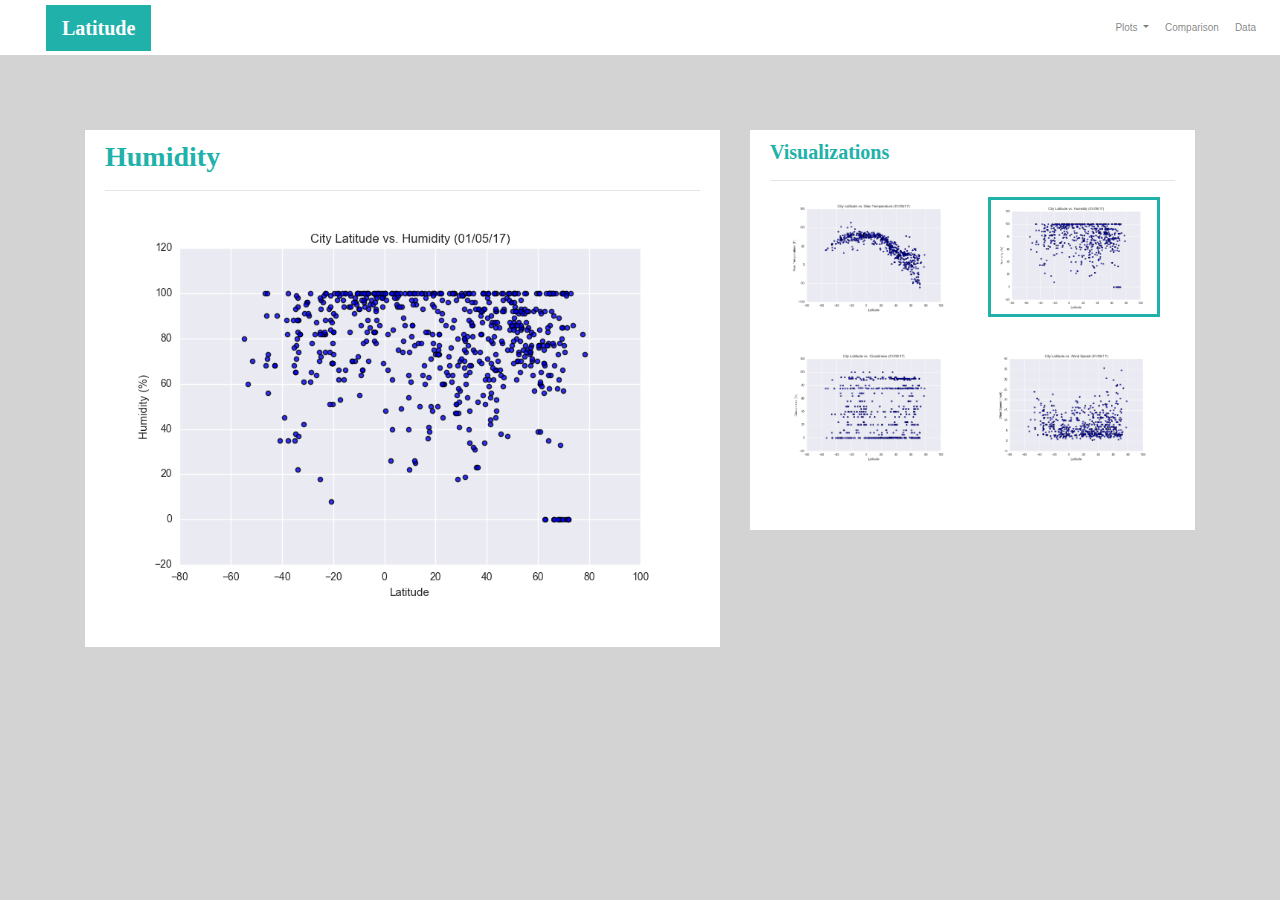
<file: humidity.html>
<!DOCTYPE html>
<html>

<head>
  <meta charset="utf-8" />
  <title>Bootstrap Visualization Dashboard</title>


  <!-- Bootstrap CSS -->
  <link rel="stylesheet" href="https://maxcdn.bootstrapcdn.com/bootstrap/4.0.0/css/bootstrap.min.css"XPxPg6fy4IWvTNh0E263XmFcJlSAwiGgFAW/dAiS6JXm"crossorigin="anonymous">
  <script src="https://code.jquery.com/jquery-3.2.1.slim.min.js" integrity="sha384-KJ3o2DKtIkvYIK3UENzmM7KCkRr/rE9/Qpg6aAZGJwFDMVNA/GpGFF93hXpG5KkN"crossorigin="anonymous"></script>
  <script src="https://cdnjs.cloudflare.com/ajax/libs/popper.js/1.12.9/umd/popper.min.js" integrity="sha384-ApNbgh9B+Y1QKtv3Rn7W3mgPxhU9K/ScQsAP7hUibX39j7fakFPskvXusvfa0b4Q"crossorigin="anonymous"></script>
  <script src="https://maxcdn.bootstrapcdn.com/bootstrap/4.0.0/js/bootstrap.min.js" integrity="sha384-JZR6Spejh4U02d8jOt6vLEHfe/JQGiRRSQQxSfFWpi1MquVdAyjUar5+76PVCmYl"crossorigin="anonymous"></script>

  <!--style.css-->
  <link rel="stylesheet" type="text/css" href="style.css">

</head>

<body>
  <!-- Landing Page -->
  <div class="navigation">
    <nav class="navbar navbar-expand-lg navbar-light">
      <a class="navbar-brand" style="background-color: lightseagreen;" href="index.html">Latitude</a>
      <button class="navbar-toggler  border border-white" type="button" data-toggle="collapse" data-target="#navbarNavDropdown"
        aria-controls="navbarNavDropdown" aria-expanded="false" aria-label="Toggle navigation">
        <span class="navbar-toggler-icon"></span>
      </button>
      <div class="collapse navbar-collapse" id="navbarNavDropdown">
        <ul class="navbar-nav ml-auto">
          <li class="nav-item dropdown">
            <a class="nav-link dropdown-toggle" href="#" id="navbarDropdownMenuLink" data-toggle="dropdown"
              aria-haspopup="true" aria-expanded="false">
              Plots
            </a>
            <div class="dropdown-menu" aria-labelledby="navbarDropdownMenuLink">
              <a class="dropdown-item" href="max_temp.html">Max Temperature</a>
              <a class="dropdown-item active" href="humidity.html">Humidity</a>
              <a class="dropdown-item" href="cloudiness.html">Cloudiness</a>
              <a class="dropdown-item" href="wind_speed.html">Wind Speed</a>
            </div>
          </li>
          <li class="nav-item">
            <a class="nav-link" href="comparisons.html">Comparison</a>
          </li>
          <li class="nav-item">
            <a class="nav-link" href="data.html">Data</a>
          </li>

        </ul>
      </div>
    </nav>
  </div>
  <!-- Humidity -->
  <div class="container">
    <div class="row">
      <div class="col-lg-7 col-md-12">
        <div class="box">
          <h3 class="title">Humidity</h3>
          <hr>
          <img src="Resources/assets/images/Fig2.png" alt="Humidity">
          <p>
          </p>
        </div>
      </div>
      <div class="col-lg-5 col-md-12">
        
       
        <!-- Visualizations-->
        <div class="box">
        <h5 class="title">Visualizations</h5>
          <hr>


          <div class="container">
            <div class="row" style="padding-bottom: 30px;">
              <div class="col-6">
                <a href="max_temp.html">
                  <img class="panel" src="Resources/assets/images/Fig1.png" alt="Max_Temp">
                </a>
              </div>
              <div class="col-6">
                <a href="humidity.html">
                  <img class="panel active" src="Resources/assets/images/Fig2.png" alt="Humidity">
                </a>
              </div>
            </div>

            <div class="row" style="padding-bottom: 30px;">
              <div class="col-6">
                <a href="cloudiness.html">
                  <img class="panel" src="Resources/assets/images/Fig3.png" alt="Cloudiness">
                </a>
              </div>
              <div class="col-6">
                <a href="wind_speed.html">
                  <img class="panel" src="Resources/assets/images/Fig4.png" alt="Wind Speed">
                </a>
              </div>


            </div>
          </div>


        </div>
      </div>
    </div>
  </div>

  

  </body>

</html>
</file>
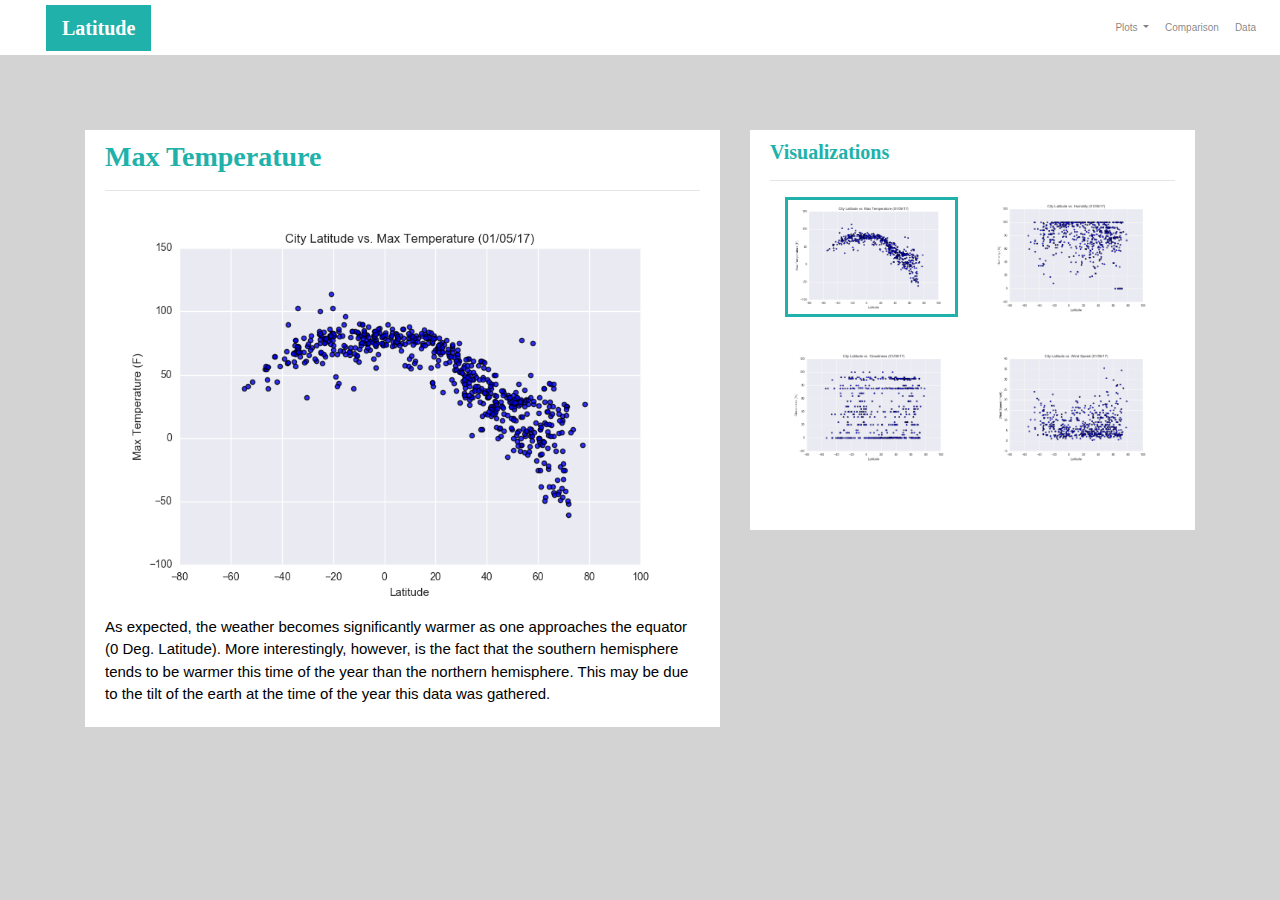
<file: max_temp.html>
<!DOCTYPE html>
<html>

<head>
  <meta charset="utf-8" />
  <title>Bootstrap Visualization Dashboard</title>

  <!-- Bootstrap CSS -->
  <link rel="stylesheet" href="https://maxcdn.bootstrapcdn.com/bootstrap/4.0.0/css/bootstrap.min.css" integrity="sha384-Gn5384xqQ1aoWXA+058RXPxPg6fy4IWvTNh0E263XmFcJlSAwiGgFAW/dAiS6JXm"crossorigin="anonymous">
  <script src="https://code.jquery.com/jquery-3.2.1.slim.min.js" integrity="sha384-KJ3o2DKtIkvYIK3UENzmM7KCkRr/rE9/Qpg6aAZGJwFDMVNA/GpGFF93hXpG5KkN"crossorigin="anonymous"></script>
  <script src="https://cdnjs.cloudflare.com/ajax/libs/popper.js/1.12.9/umd/popper.min.js" integrity="sha384-ApNbgh9B+Y1QKtv3Rn7W3mgPxhU9K/ScQsAP7hUibX39j7fakFPskvXusvfa0b4Q"crossorigin="anonymous"></script>
  <script src="https://maxcdn.bootstrapcdn.com/bootstrap/4.0.0/js/bootstrap.min.js" integrity="sha384-JZR6Spejh4U02d8jOt6vLEHfe/JQGiRRSQQxSfFWpi1MquVdAyjUar5+76PVCmYl"crossorigin="anonymous"></script>

  <!--style.css-->
  <link rel="stylesheet" type="text/css" href="style.css">

</head>

<body>
  <!-- Landing Page -->
  <div class="navigation">
    <nav class="navbar navbar-expand-lg navbar-light">
      <a class="navbar-brand" style="background-color: lightseagreen;" href="index.html">Latitude</a>
      <button class="navbar-toggler  border border-white" type="button" data-toggle="collapse" data-target="#navbarNavDropdown"
        aria-controls="navbarNavDropdown" aria-expanded="false" aria-label="Toggle navigation">
        <span class="navbar-toggler-icon"></span>
      </button>
      <div class="collapse navbar-collapse" id="navbarNavDropdown">
        <ul class="navbar-nav ml-auto">
          <li class="nav-item dropdown">
            <a class="nav-link dropdown-toggle" href="#" id="navbarDropdownMenuLink" data-toggle="dropdown"
              aria-haspopup="true" aria-expanded="false">
              Plots
            </a>
            <div class="dropdown-menu" aria-labelledby="navbarDropdownMenuLink">
              <a class="dropdown-item active" href="max_temp.html">Max Temperature</a>
              <a class="dropdown-item" href="humidity.html">Humidity</a>
              <a class="dropdown-item" href="cloudiness.html">Cloudiness</a>
              <a class="dropdown-item" href="wind_speed.html">Wind Speed</a>
              </div>
          </li>
          <li class="nav-item">
            <a class="nav-link" href="comparisons.html">Comparison</a>
          </li>
          <li class="nav-item">
            <a class="nav-link" href="data.html">Data</a>
          </li>

        </ul>
      </div>
    </nav>
  </div>
  <!-- Max Temperature -->
  <div class="container">
    <div class="row">
      <div class="col-lg-7 col-md-12">
        <div class="box" style="padding-bottom: 5px;">
          <h3 class="title">Max Temperature</h3>
          <hr>
          <img src="Resources/assets/images/Fig1.png" alt="Max_Temp">
          <p>As expected, the weather becomes significantly warmer as one approaches the equator (0 Deg. Latitude).
            More interestingly, however, is the fact that the southern hemisphere tends to be warmer this time of the
            year than the northern hemisphere. This may be due to the tilt of the earth at the time of the year this
            data was gathered.</p>
        </div>
      </div>
      <div class="col-lg-5 col-md-12">
       
       
        <!-- Visualizations-->
        <div class="box">
          <h5 class="title">Visualizations</h5>
          <hr>


          <div class="container">
            <div class="row" style="padding-bottom: 30px;">
              <div class="col-6">
                <a href="max_temp.html">
                  <img class="panel active" src="Resources/assets/images/Fig1.png" alt="Max_Temp">
                </a>
              </div>
              <div class="col-6">
                <a href="humidity.html">
                  <img class="panel" src="Resources/assets/images/Fig2.png" alt="Humidity">
                </a>
              </div>
            </div>

            <div class="row" style="padding-bottom: 30px;">
              <div class="col-6">
                <a href="cloudiness.html">
                  <img class="panel" src="Resources/assets/images/Fig3.png" alt="Cloudiness">
                </a>
              </div>
              <div class="col-6">
                <a href="wind_speed.html">
                  <img class="panel" src="Resources/assets/images/Fig4.png" alt="Wind Speed">
                </a>
              </div>


            </div>
          </div>
           </div>
      </div>
    </div>
  </div>


</body>

</html>
</file>
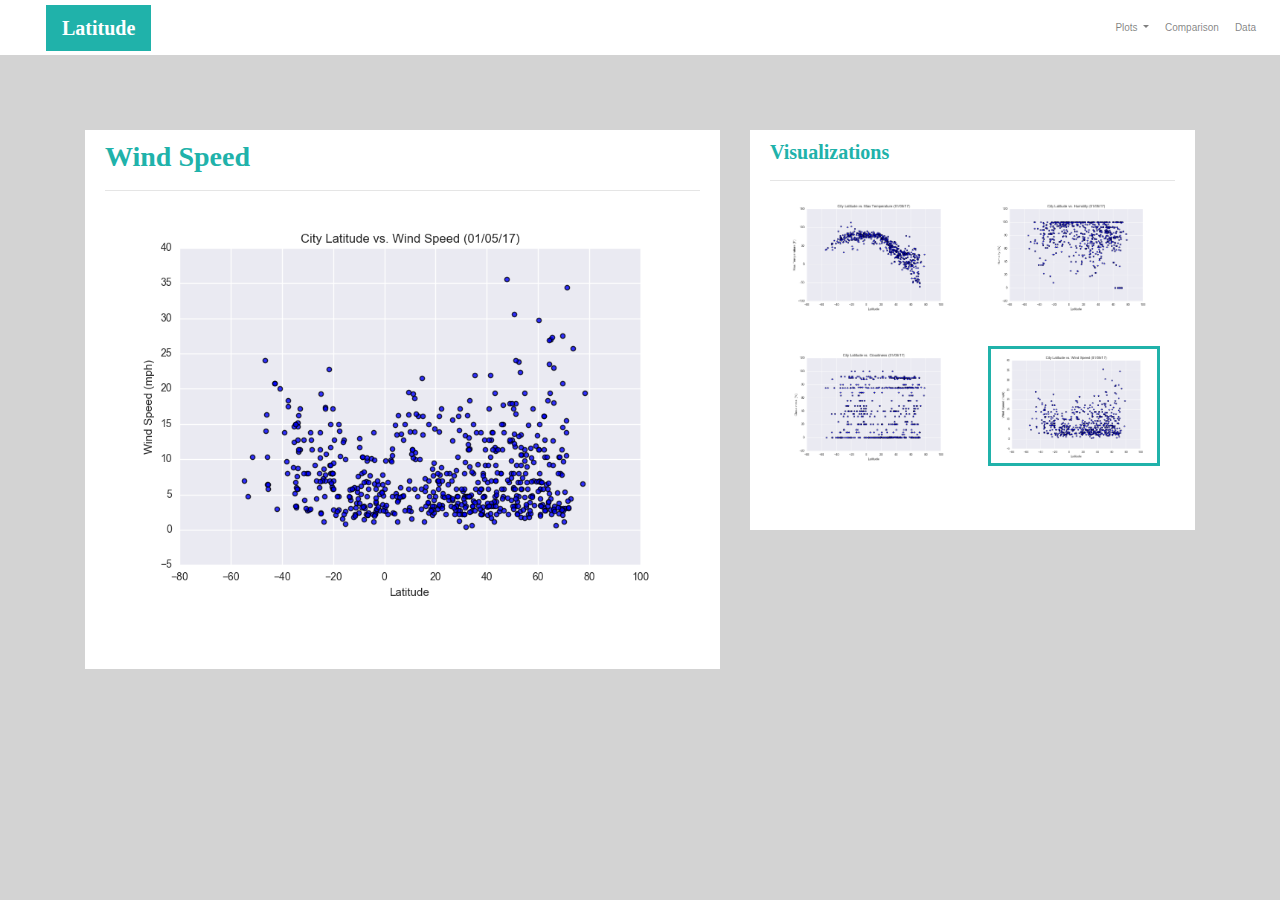
<file: wind_speed.html>
<!DOCTYPE html>
<html>

<head>
  <meta charset="utf-8" />
  <title>Bootstrap Visualization Dashboard</title>

  <!-- Bootstrap CSS -->
  <link rel="stylesheet" href="https://maxcdn.bootstrapcdn.com/bootstrap/4.0.0/css/bootstrap.min.css" integrity="sha384-Gn5384xqQ1aoWXA+058RXPxPg6fy4IWvTNh0E263XmFcJlSAwiGgFAW/dAiS6JXm"crossorigin="anonymous">
  <script src="https://code.jquery.com/jquery-3.2.1.slim.min.js" integrity="sha384-KJ3o2DKtIkvYIK3UENzmM7KCkRr/rE9/Qpg6aAZGJwFDMVNA/GpGFF93hXpG5KkN"crossorigin="anonymous"></script>
  <script src="https://cdnjs.cloudflare.com/ajax/libs/popper.js/1.12.9/umd/popper.min.js" integrity="sha384-ApNbgh9B+Y1QKtv3Rn7W3mgPxhU9K/ScQsAP7hUibX39j7fakFPskvXusvfa0b4Q"crossorigin="anonymous"></script>
  <script src="https://maxcdn.bootstrapcdn.com/bootstrap/4.0.0/js/bootstrap.min.js" integrity="sha384-JZR6Spejh4U02d8jOt6vLEHfe/JQGiRRSQQxSfFWpi1MquVdAyjUar5+76PVCmYl"crossorigin="anonymous"></script>

  <!--style.css-->
  <link rel="stylesheet" type="text/css" href="style.css">
</head>

<body>
  <!-- Landing Page-->
  <div class="navigation">
    <nav class="navbar navbar-expand-lg navbar-light">
      <a class="navbar-brand" style="background-color: lightseagreen" href="index.html">Latitude</a>
      <button class="navbar-toggler border border-white" type="button" data-toggle="collapse" data-target="#navbarNavDropdown"
        aria-controls="navbarNavDropdown" aria-expanded="false" aria-label="Toggle navigation">
        <span class="navbar-toggler-icon"></span>
      </button>
      <div class="collapse navbar-collapse" id="navbarNavDropdown">
        <ul class="navbar-nav ml-auto">
          <li class="nav-item dropdown">
            <a class="nav-link dropdown-toggle" href="#" id="navbarDropdownMenuLink" data-toggle="dropdown"
              aria-haspopup="true" aria-expanded="false">
              Plots
            </a>
            <div class="dropdown-menu" aria-labelledby="navbarDropdownMenuLink">
              <a class="dropdown-item" href="max_temp.html">Max Temperature</a>
              <a class="dropdown-item" href="humidity.html">Humidity</a>
              <a class="dropdown-item" href="cloudiness.html">Cloudiness</a>
              <a class="dropdown-item active" href="wind_speed.html">Wind Speed</a>
            </div>
          </li>
          <li class="nav-item">
            <a class="nav-link" href="comparisons.html">Comparison</a>
          </li>
          <li class="nav-item">
            <a class="nav-link" href="data.html">Data</a>
          </li>

        </ul>
      </div>
    </nav>
  </div>
  <!-- Wind Speed -->
  <div class="container">
    <div class="row">
      <div class="col-lg-7 col-md-12">
        <div class="box">
          <h3 class="title">Wind Speed</h3>
          <hr>
          <img src="Resources/assets/images/Fig4.png" alt="Wind Speed">
          <p> <br>
            
          </p>
        </div>
      </div>
      <div class="col-lg-5 col-md-12">
       
        
        <!--Visualizations-->
        <div class="box">
          <h5 class="title">Visualizations</h5>
          <hr>
          <div class="container">
            <div class="row" style="padding-bottom: 30px;">
              <div class="col-6">
                <a href="max_temp.html">
                  <img class="panel" src="Resources/assets/images/Fig1.png" alt="Max_Temp">
                </a>
              </div>
              <div class="col-6">
                <a href="humidity.html">
                  <img class="panel" src="Resources/assets/images/Fig2.png" alt="Humidity">
                </a>
              </div>
            </div>
            <div class="row" style="padding-bottom: 30px;">
              <div class="col-6">
                <a href="cloudiness.html">
                  <img class="panel" src="Resources/assets/images/Fig3.png" alt="Cloudiness">
                </a>
              </div>
              <div class="col-6">
                <a href="wind_speed.html">
                  <img class="panel active" src="Resources/assets/images/Fig4.png" alt="Wind Speed">
                  </a>
              </div>
            </div>
          </div>
        </div>
      </div>
    </div>
  </div>
  
 
  </body>

</html>
</file>
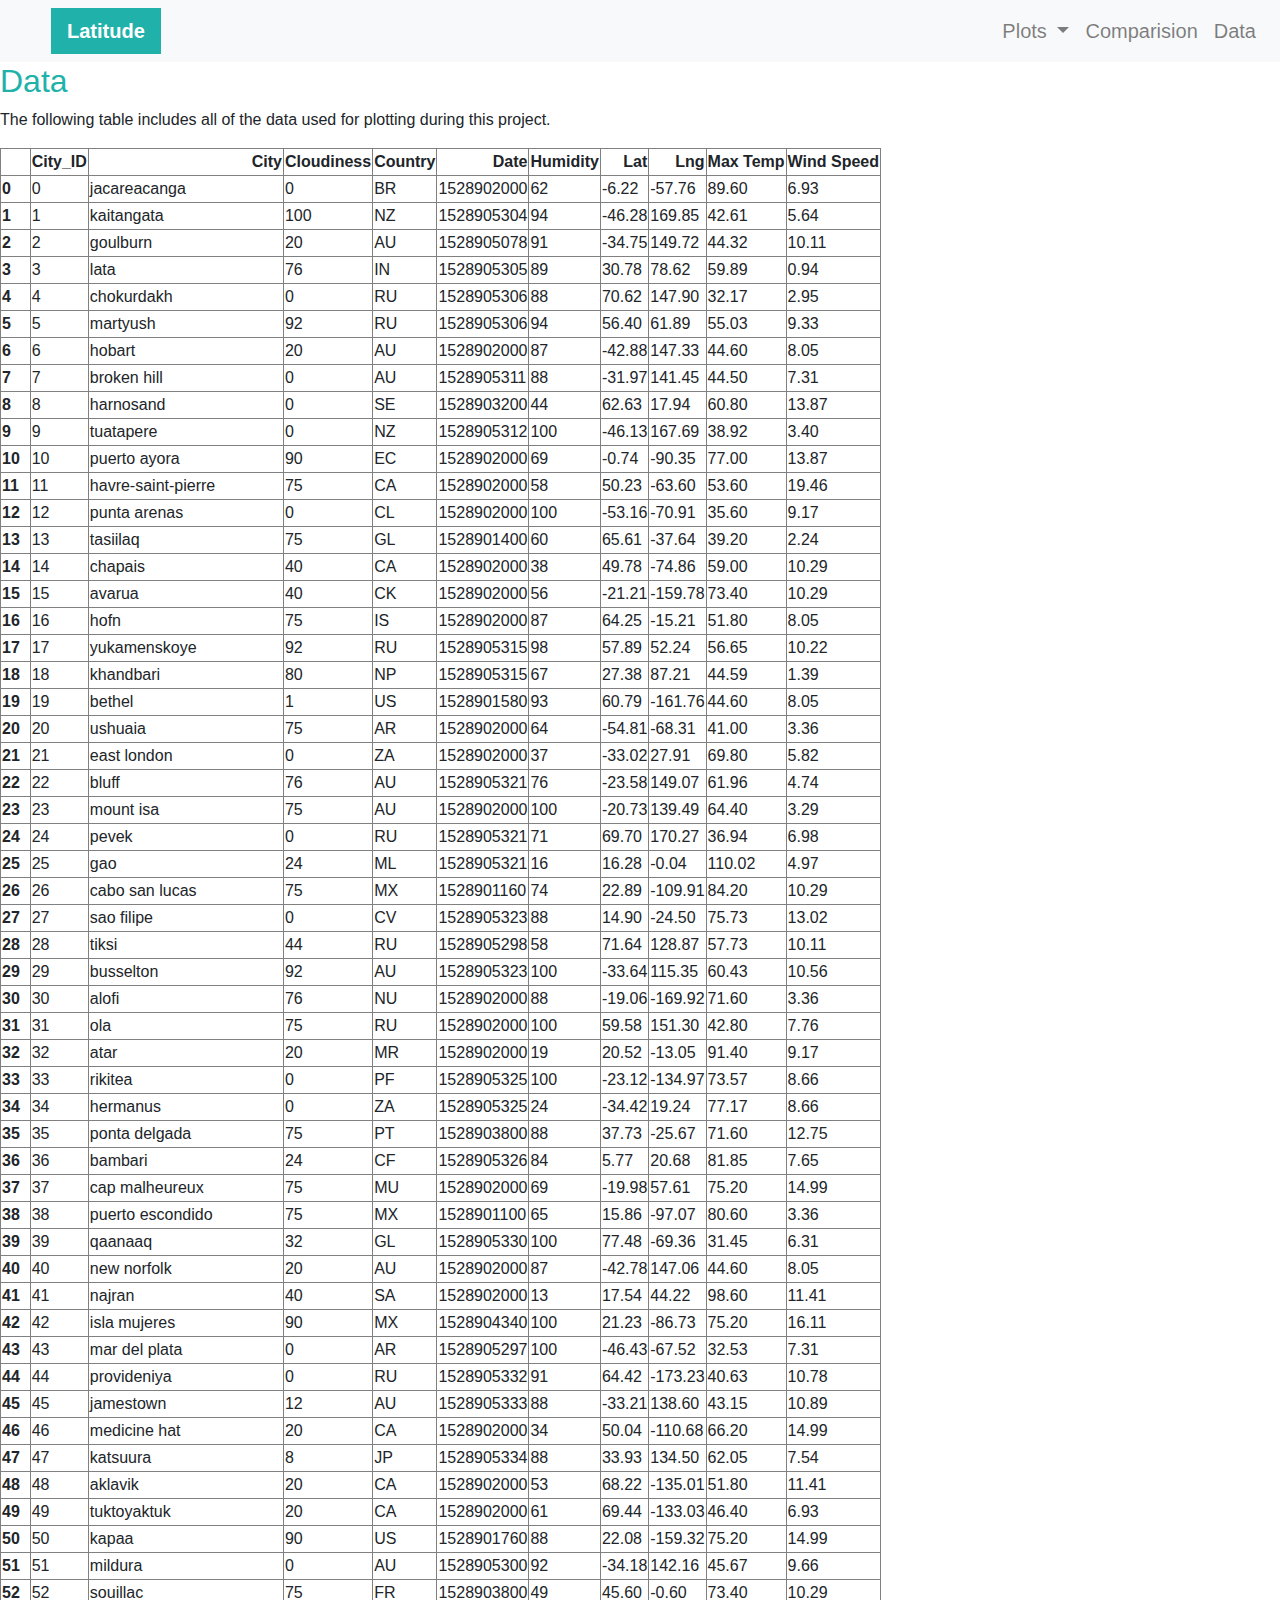
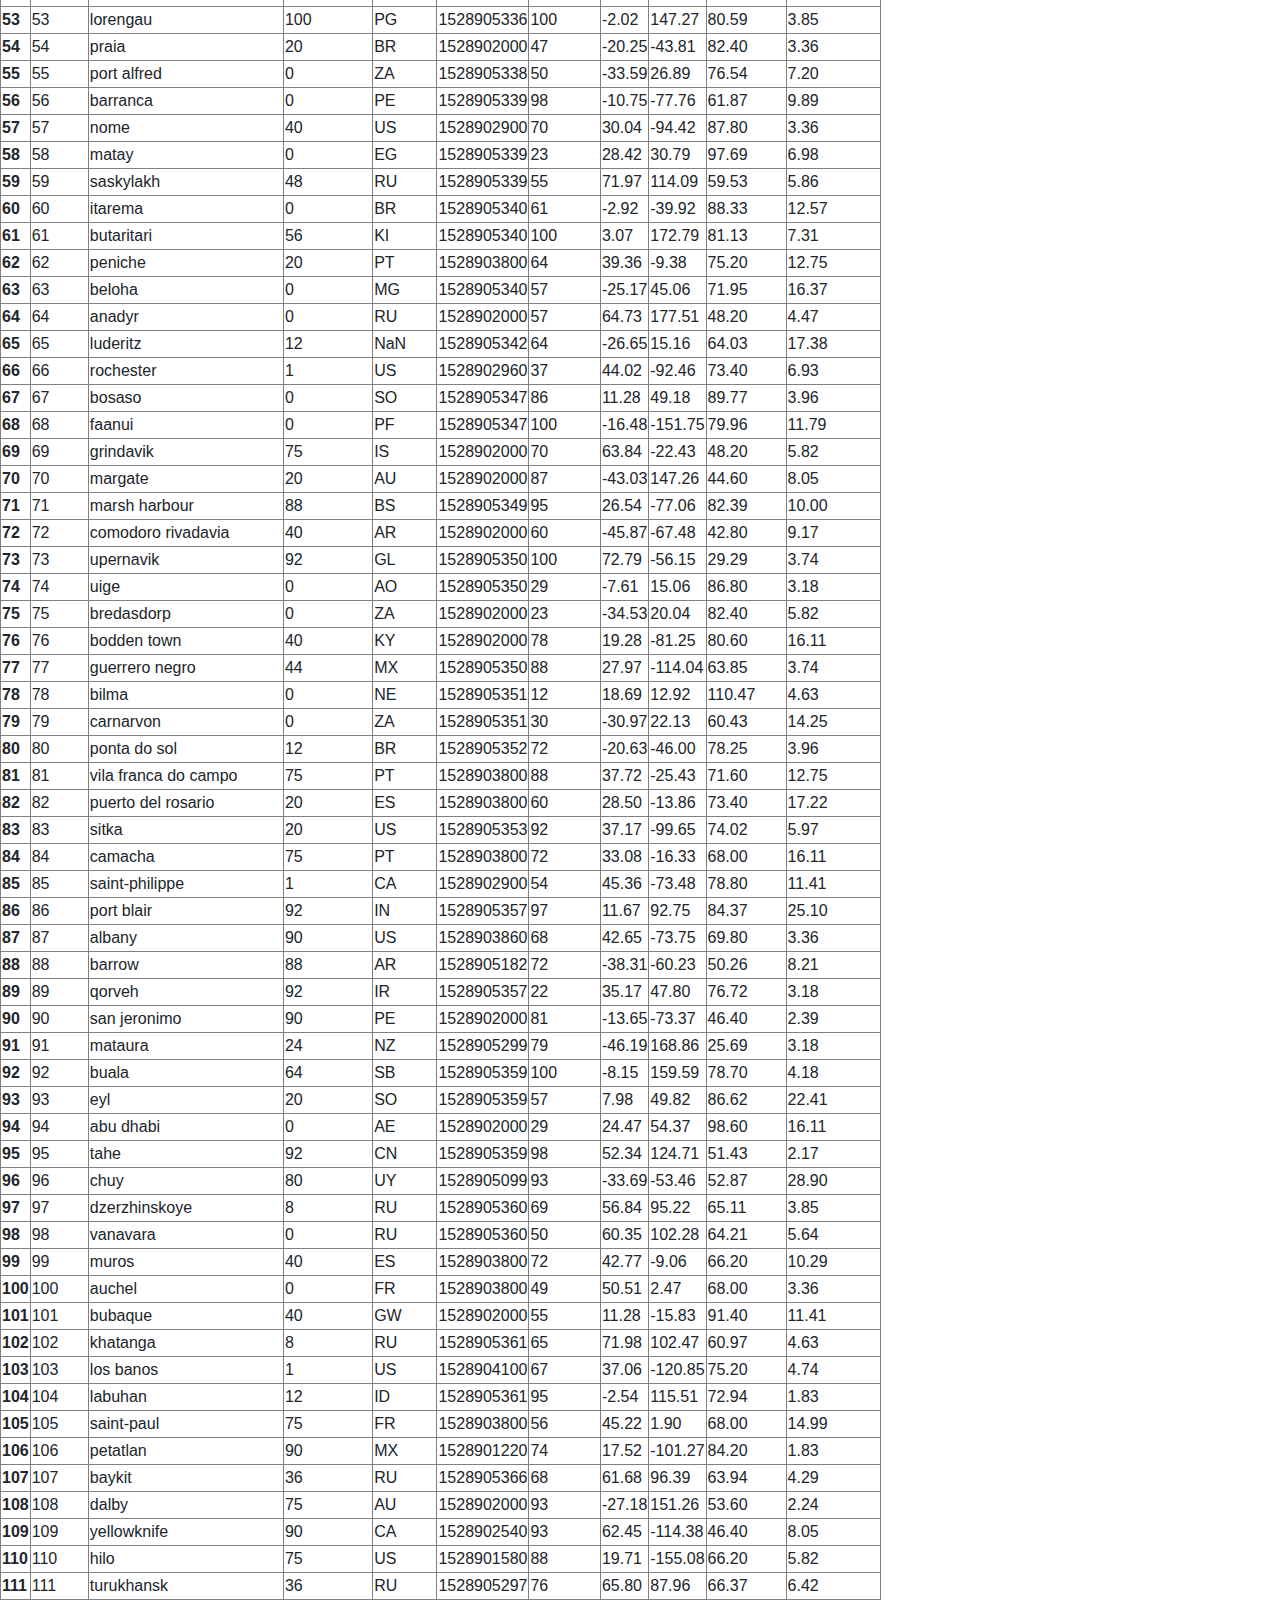
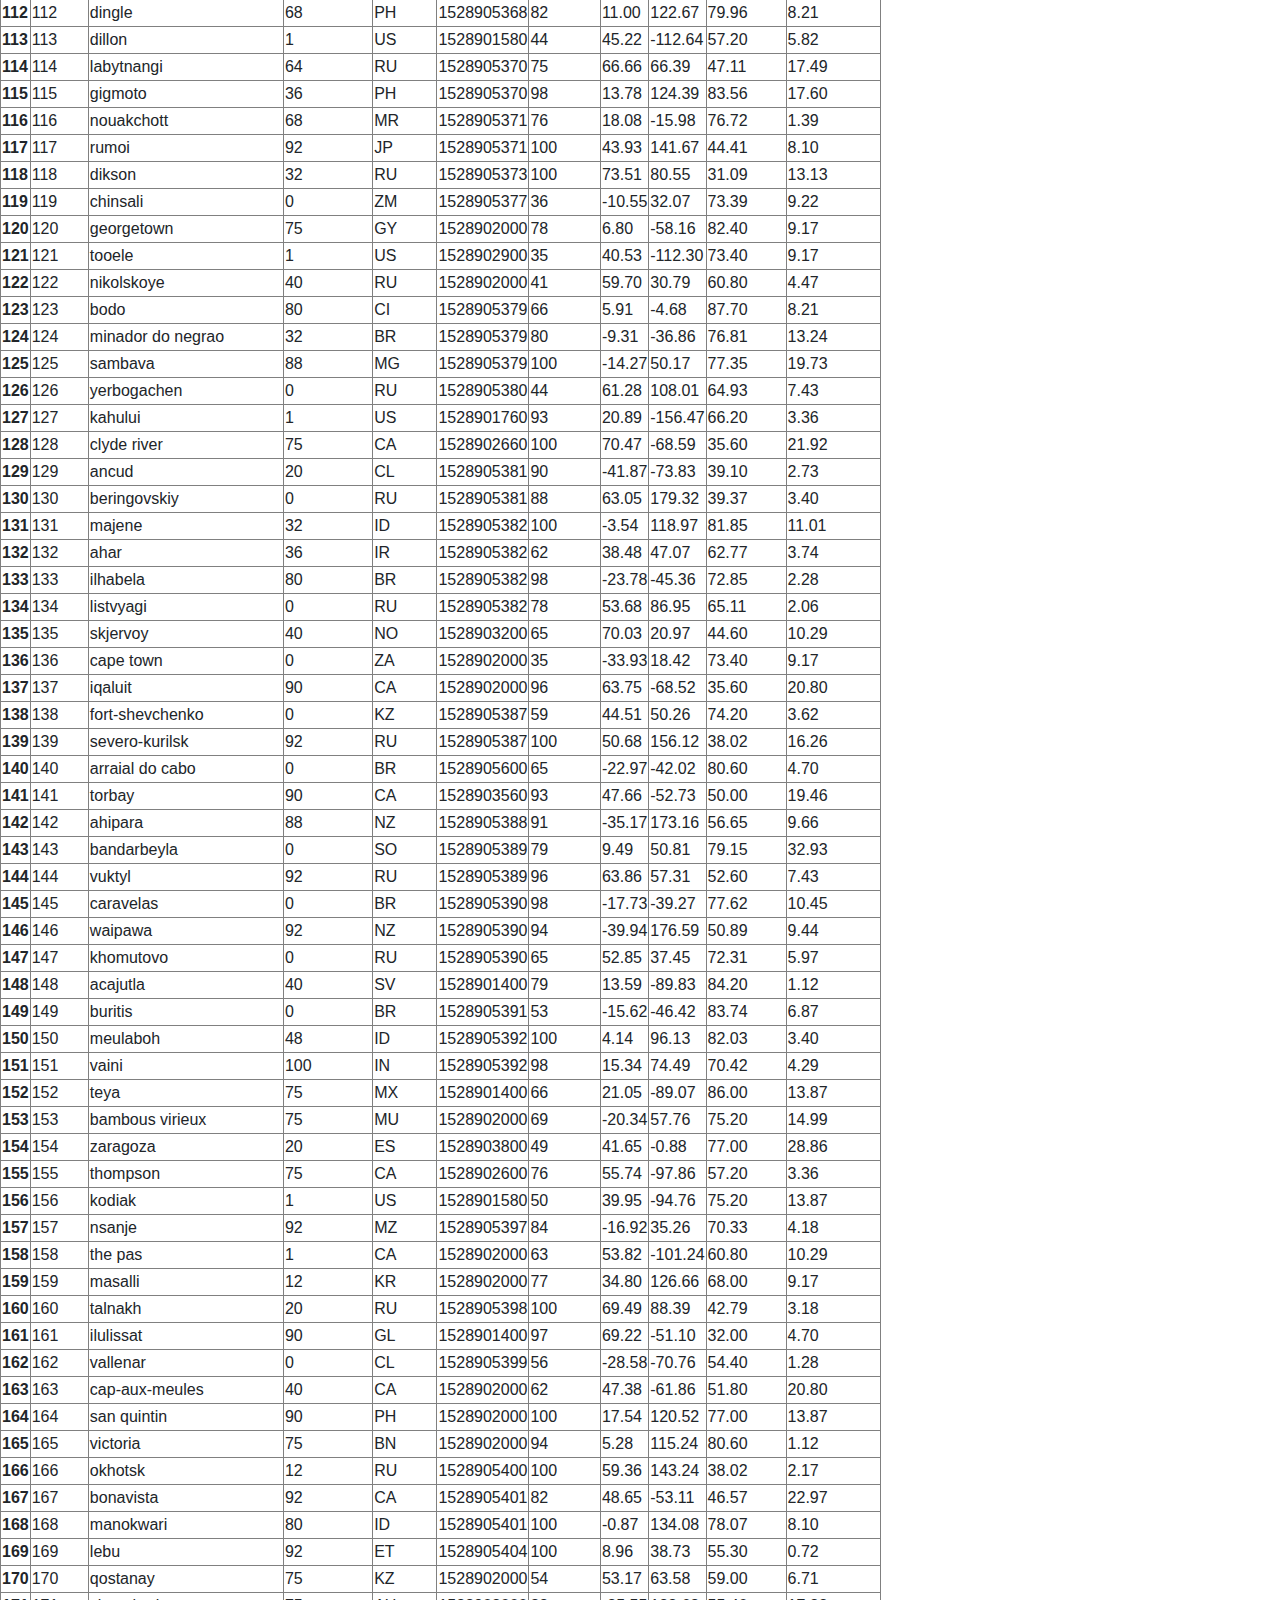
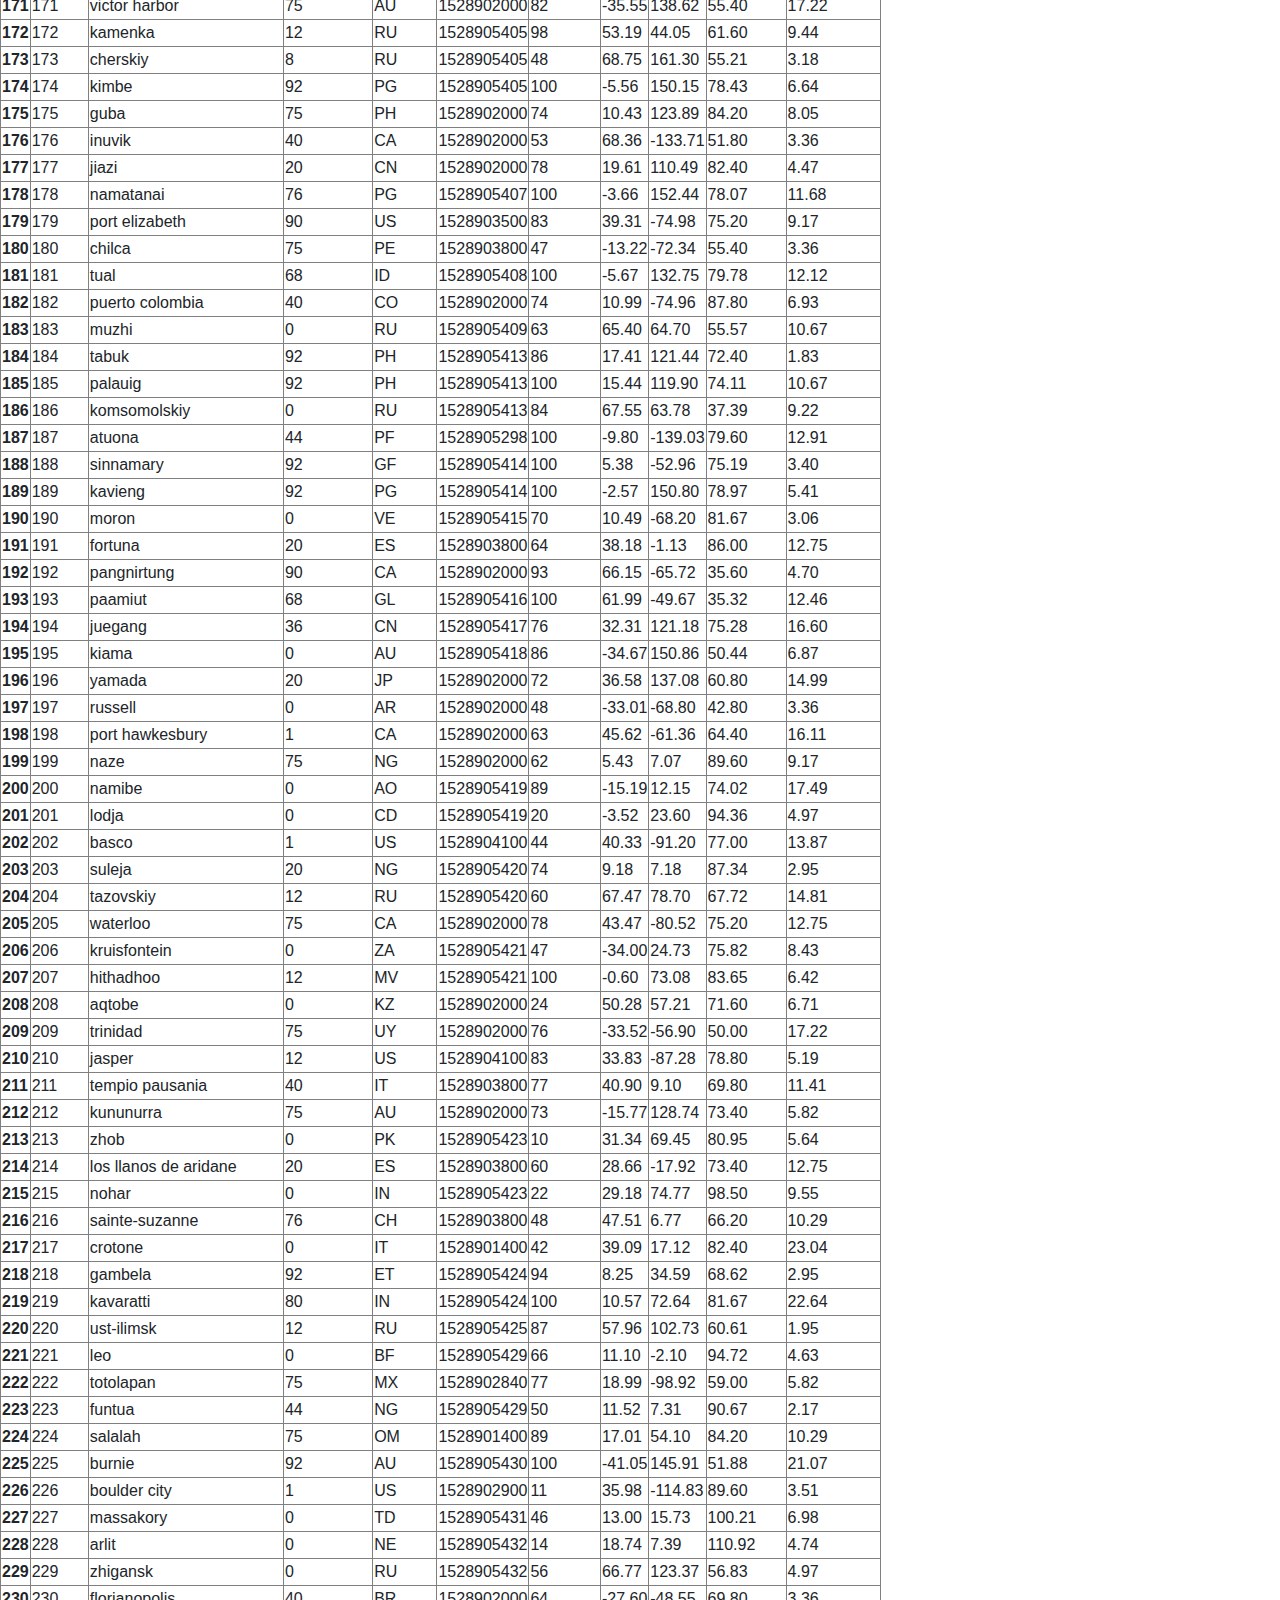
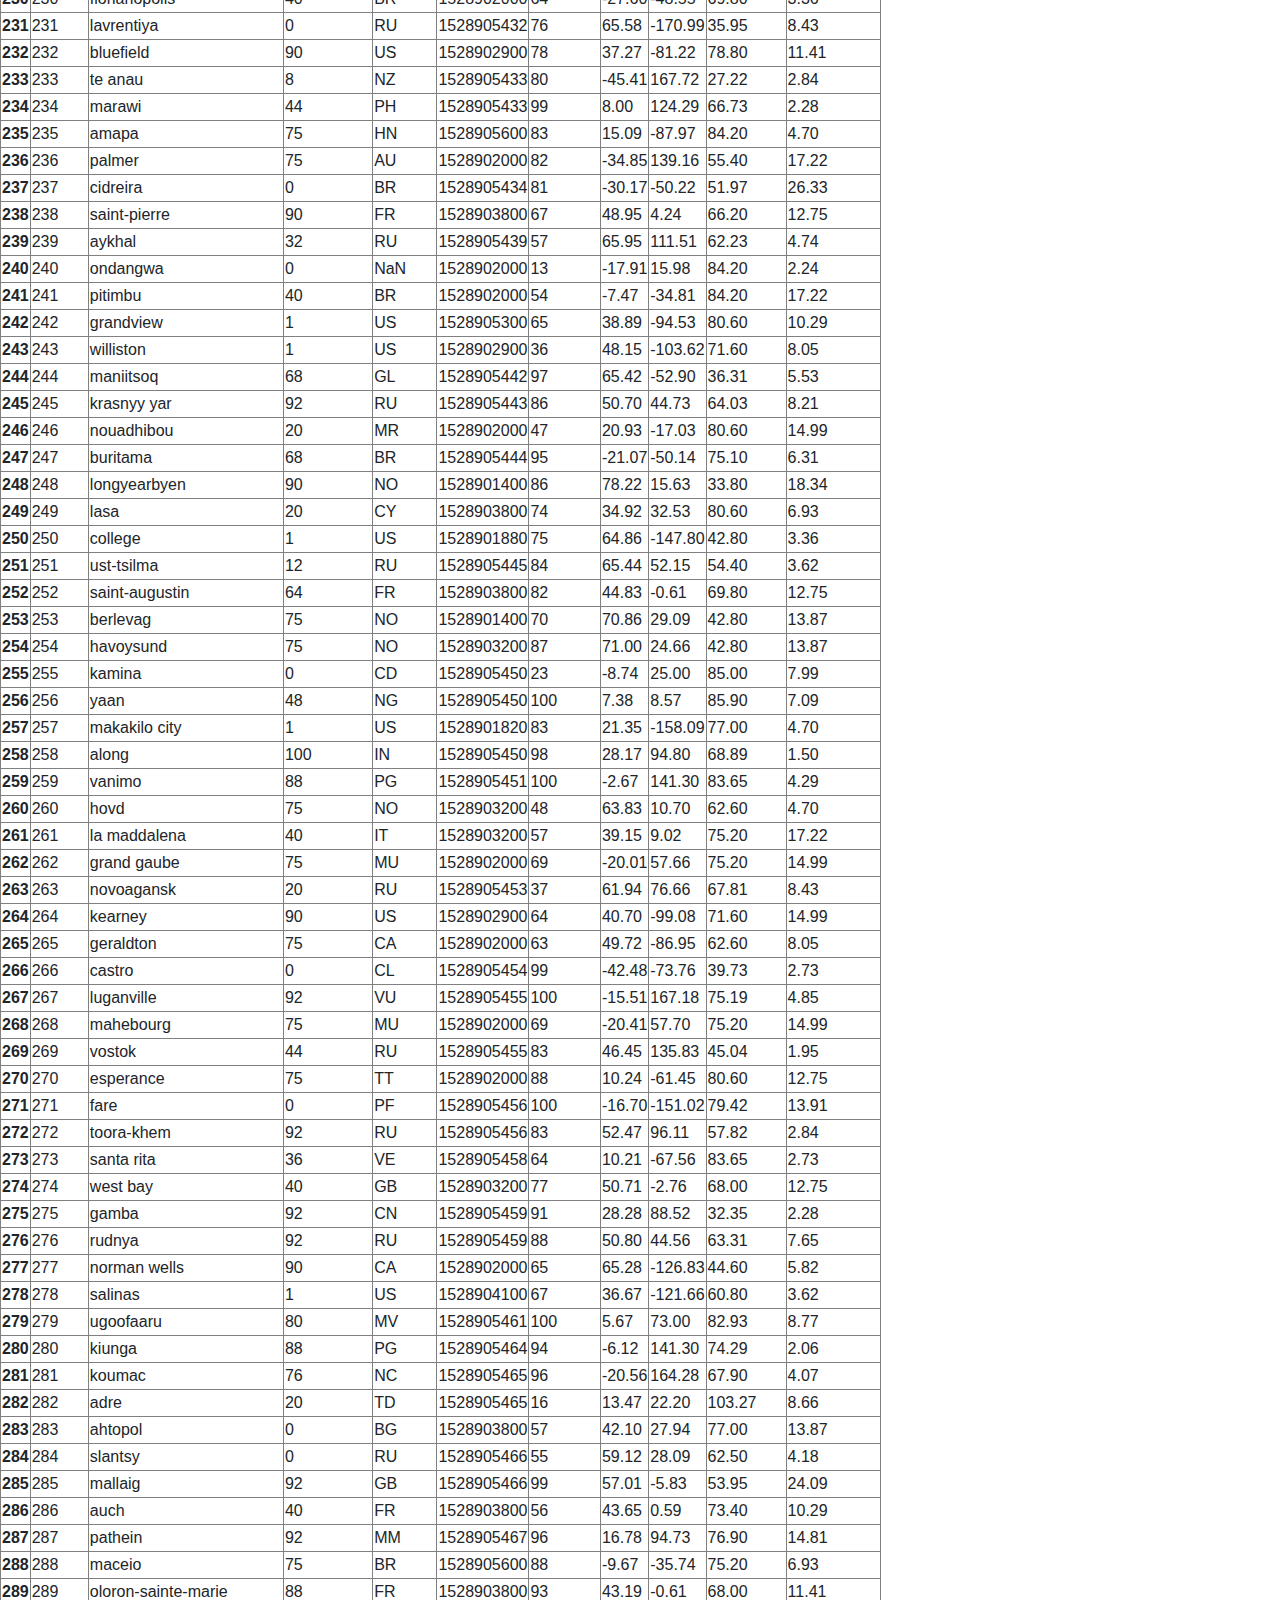
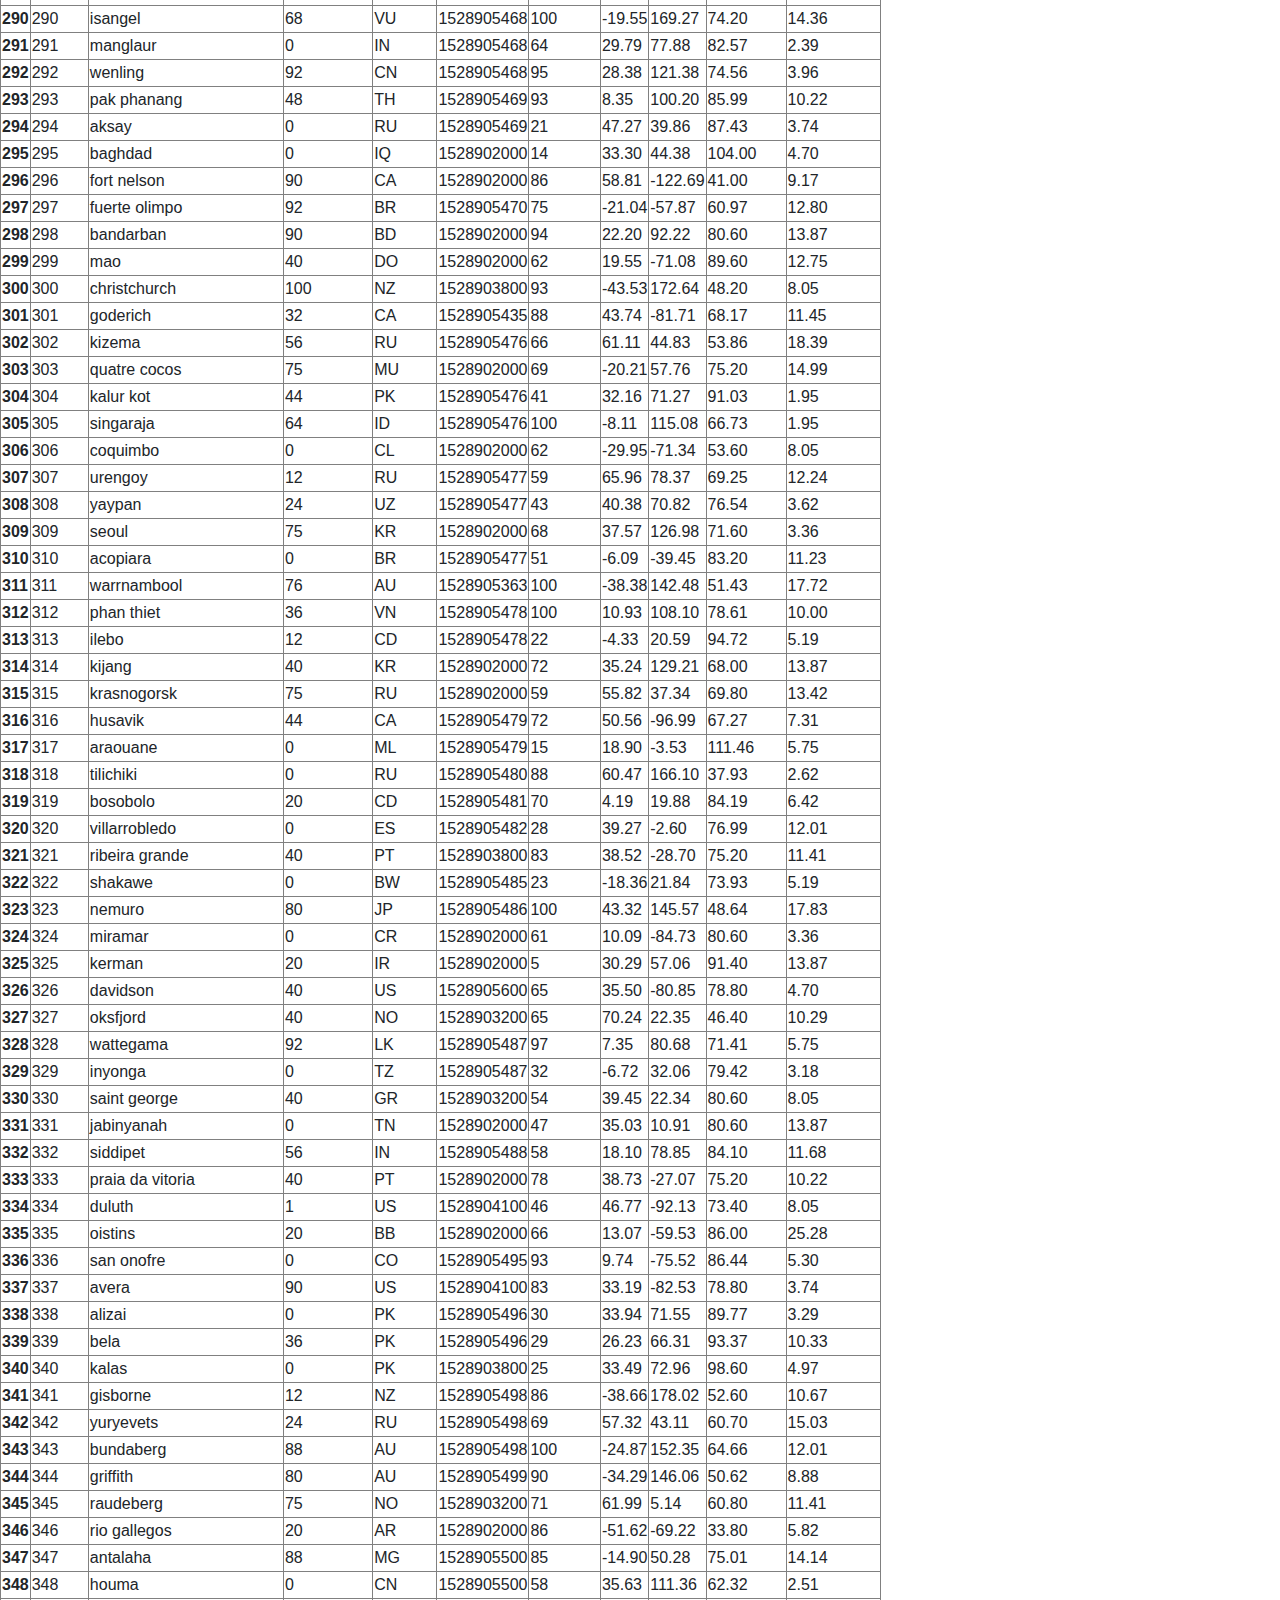
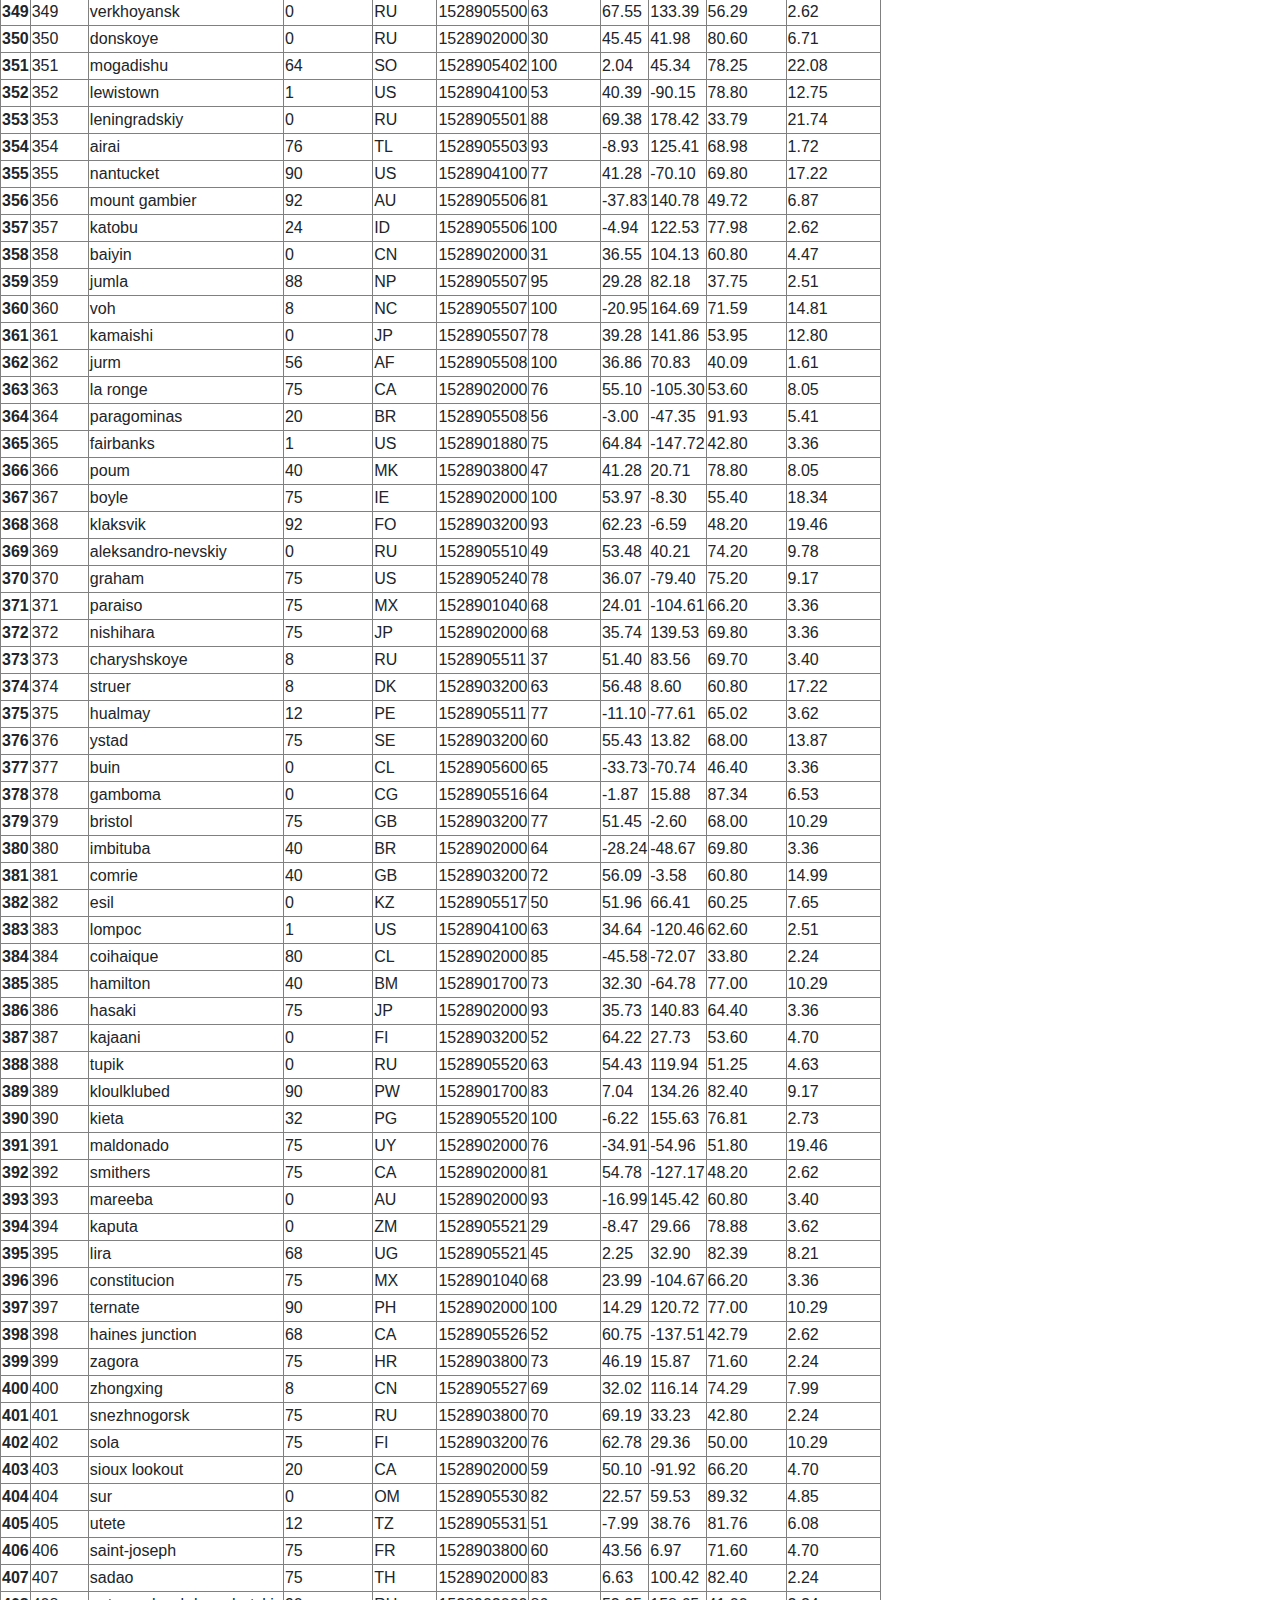
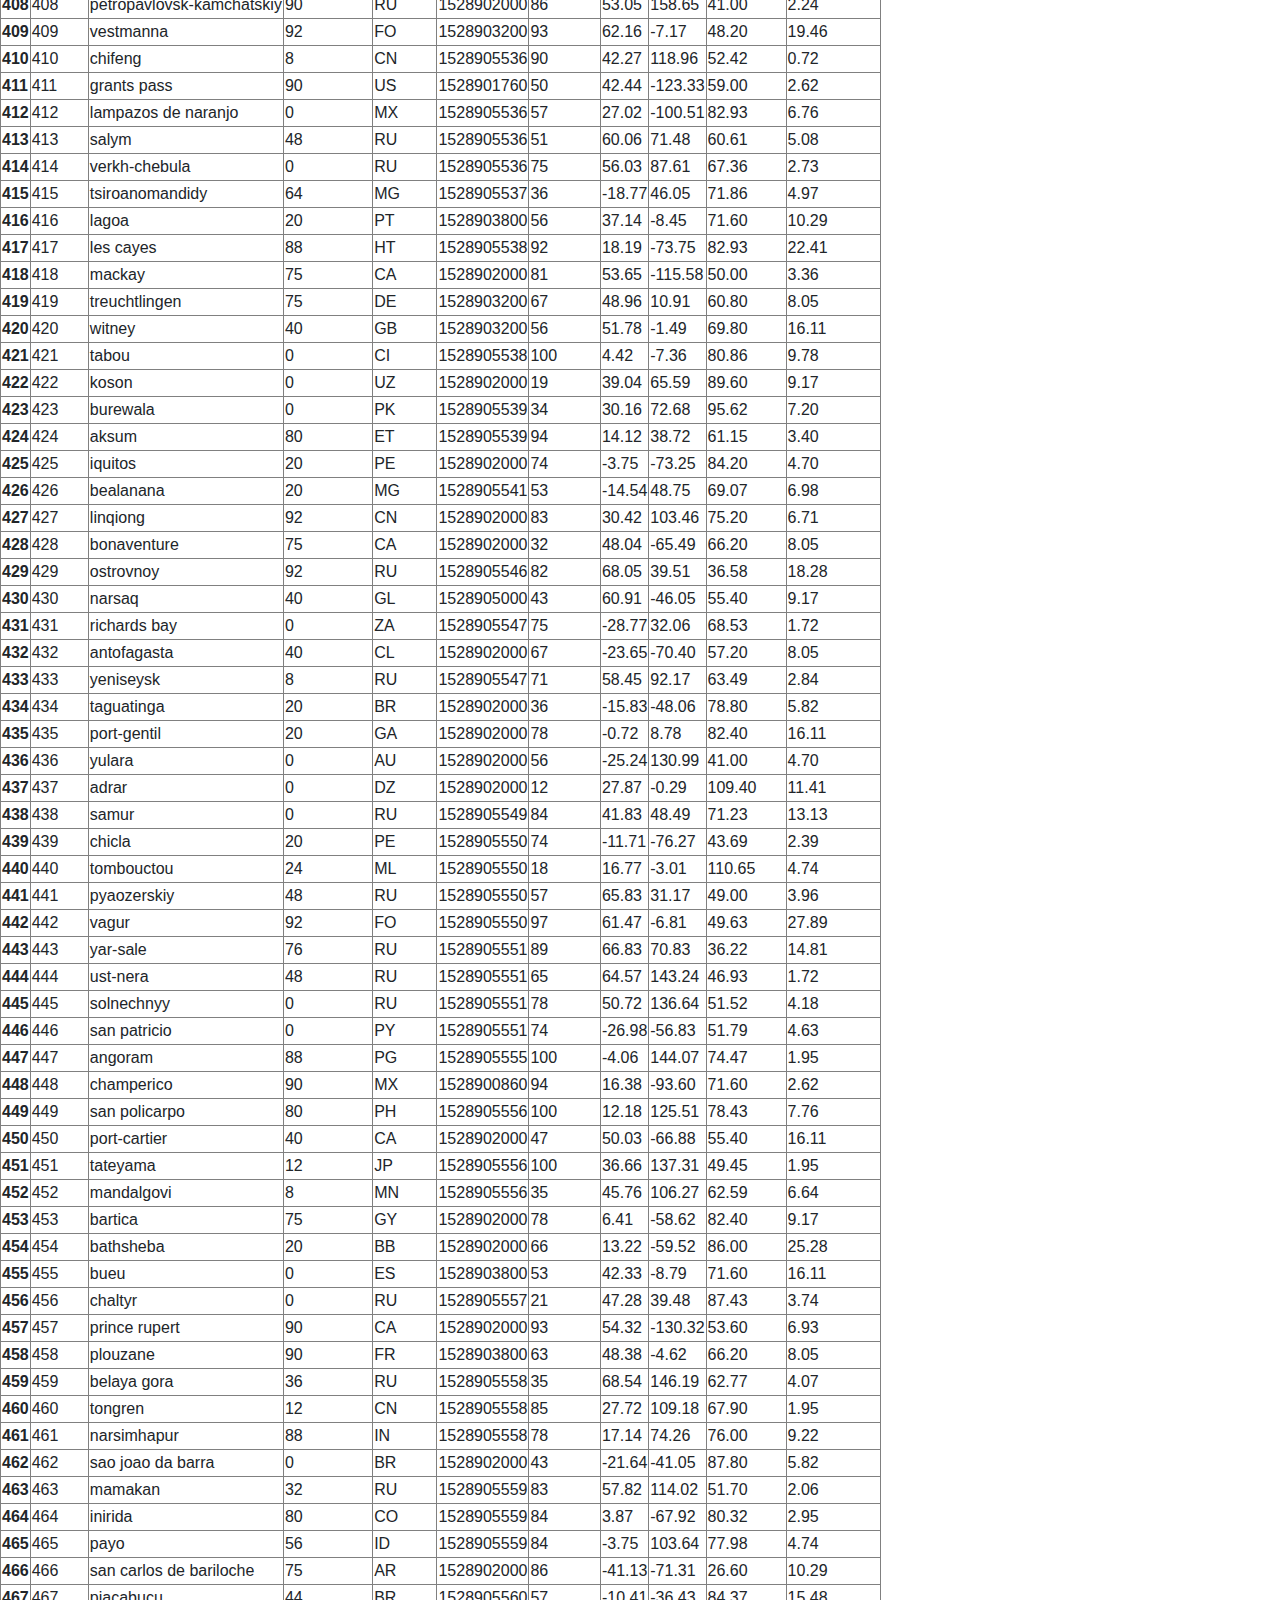
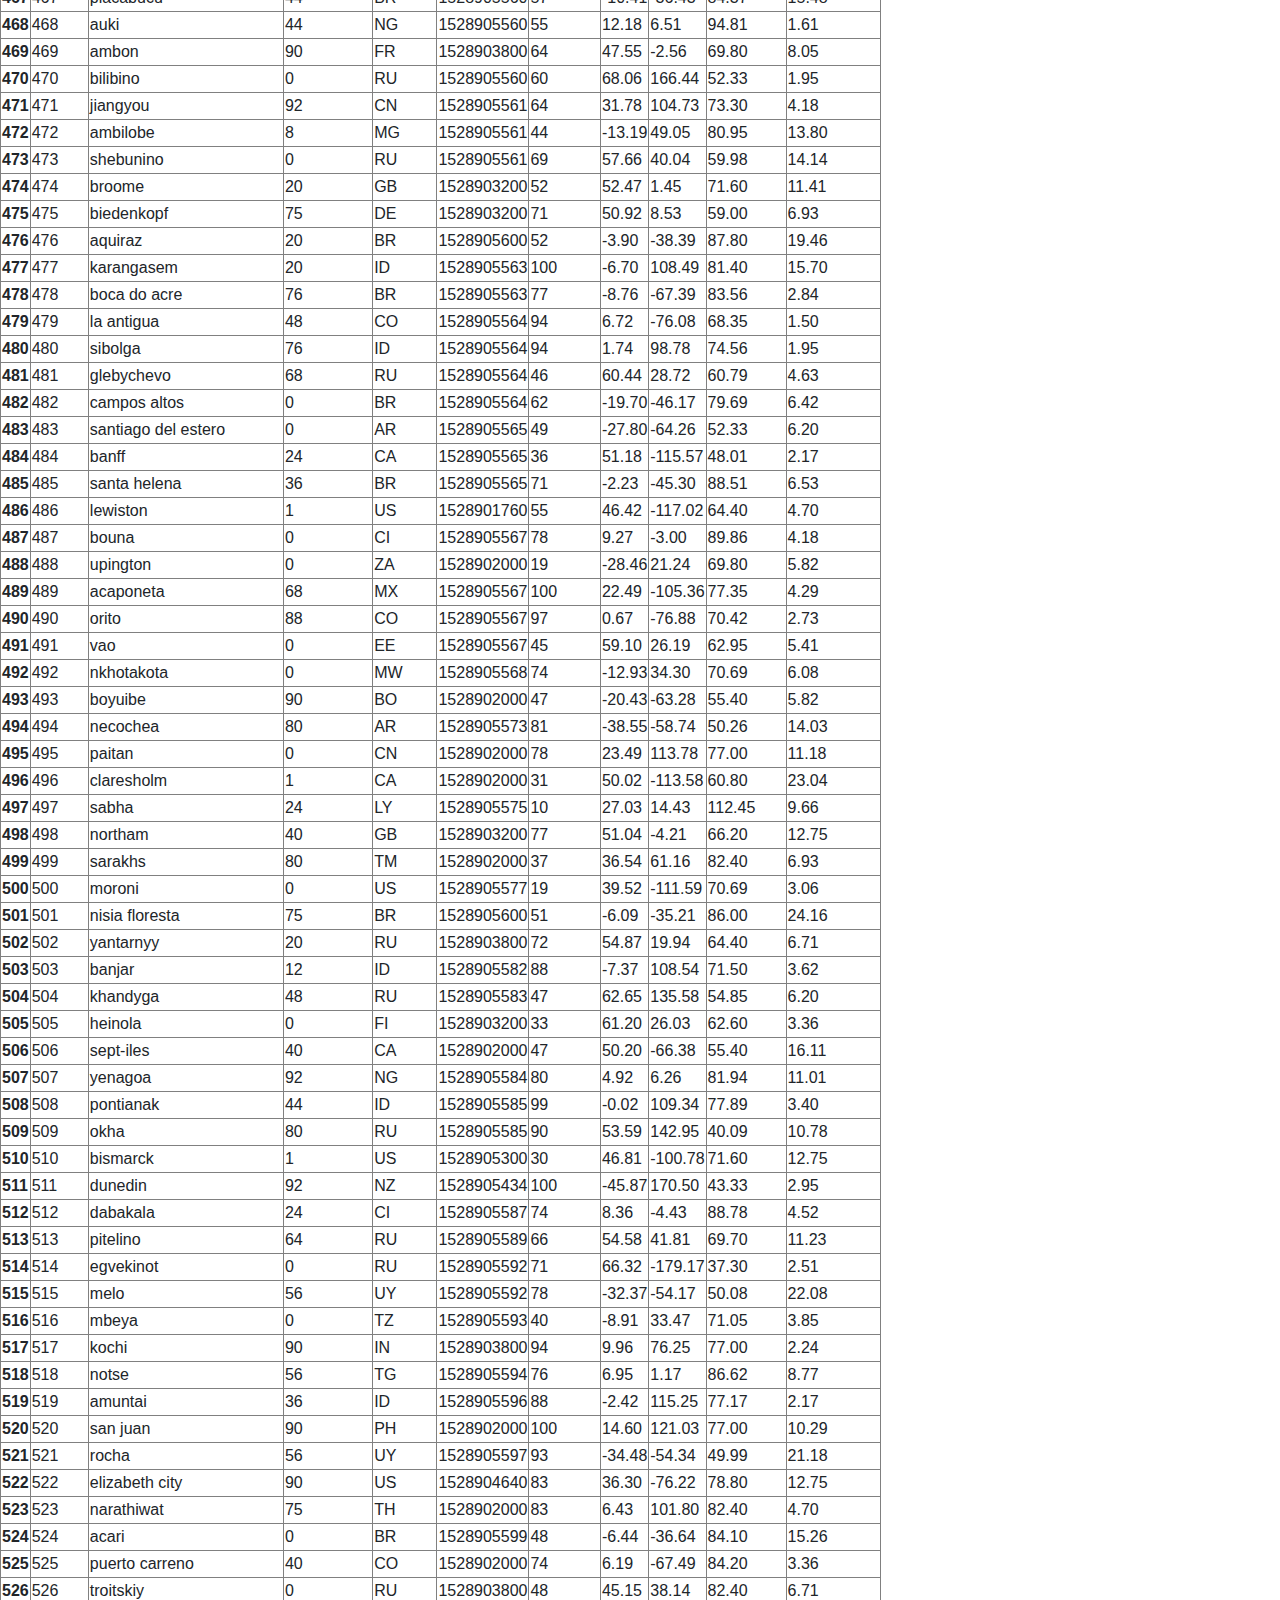
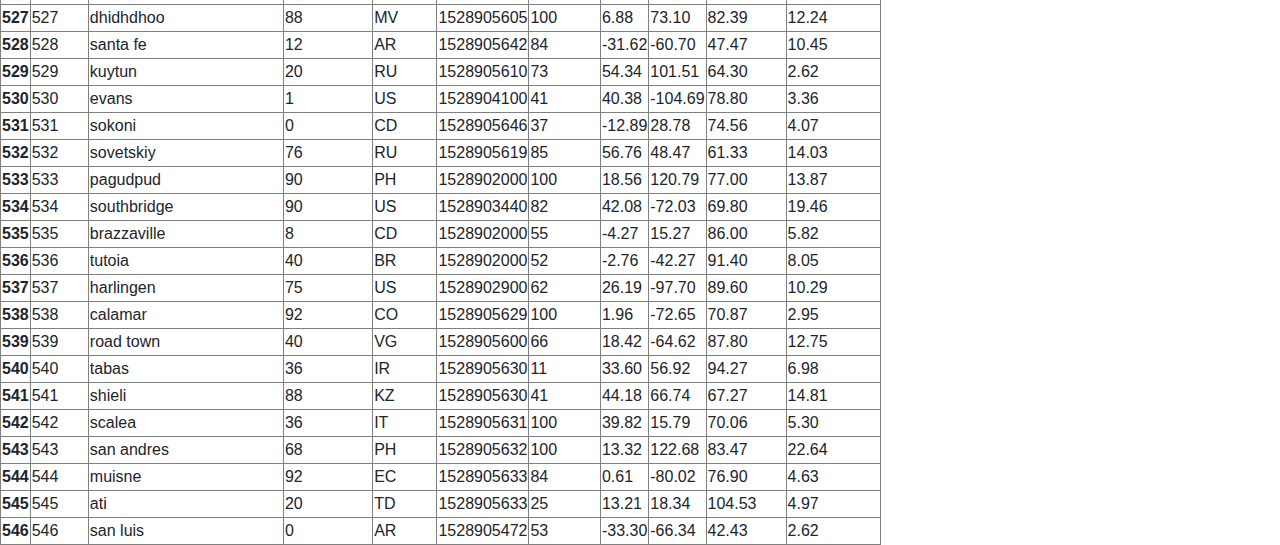
<file: WebVisualizations/data.html>
<!DOCTYPE html>
<html lang="en">
<head>
    <meta charset="UTF-8">
    <meta name="viewport" content="width=device-width, initial-scale=1.0">
    
    
    <link rel="stylesheet" href="https://stackpath.bootstrapcdn.com/bootstrap/4.3.1/css/bootstrap.min.css" integrity="sha384-ggOyR0iXCbMQv3Xipma34MD+dH/1fQ784/j6cY/iJTQUOhcWr7x9JvoRxT2MZw1T" crossorigin="anonymous">
    <link rel="stylesheet" type="text/css" href="style.css">
</head>
<body>
  <div class="navigation">
    <nav class="navbar navbar-expand-lg navbar-light bg-light">
        
        <a class="navbar-brand" href="Landing.html">Latitude</a>
        <button class="navbar-toggler" type="button">
        </button>
        <div class="collapse navbar-collapse" id="navbarNavDropdown">
            <ul class="navbar-nav ml-auto">
                <li class="nav-item dropdown">
                    <a class="nav-link dropdown-toggle" href="#" id="navbarDropdownMenuLink" role="button" data-toggle="dropdown">
                     Plots   
                    </a>
                    <div class="dropdown-menu">
                    <a href="Temperature.html" class="dropdown-item" >Temperature</a>
                    <a href="Humidity.html" class="dropdown-item" >Humidity</a>
                    <a href="Cloudiness.html" class="dropdown-item" >Cloudiness</a>
                     <a href="Wind.html" class="dropdown-item">Wind Speed</a>
                </li>
                <li class="nav-item">
                <a class="nav-link" href="comparison.html">Comparision</a>
                </li>
                <li>
                <a class="nav-link" href="data.html">Data</a>
</li>
</ul>
</div>
</nav>
</div>
</div>
</div>
</div>  
<h2 class="p">Data</h2>
<p>The following table includes all of the data used for plotting during this project.</p>

<table border="1" class="dataframe">
  <thead>
    <tr style="text-align: right;">
      <th></th>
      <th>City_ID</th>
      <th>City</th>
      <th>Cloudiness</th>
      <th>Country</th>
      <th>Date</th>
      <th>Humidity</th>
      <th>Lat</th>
      <th>Lng</th>
      <th>Max Temp</th>
      <th>Wind Speed</th>
    </tr>
  </thead>
  <tbody>
    <tr>
      <th>0</th>
      <td>0</td>
      <td>jacareacanga</td>
      <td>0</td>
      <td>BR</td>
      <td>1528902000</td>
      <td>62</td>
      <td>-6.22</td>
      <td>-57.76</td>
      <td>89.60</td>
      <td>6.93</td>
    </tr>
    <tr>
      <th>1</th>
      <td>1</td>
      <td>kaitangata</td>
      <td>100</td>
      <td>NZ</td>
      <td>1528905304</td>
      <td>94</td>
      <td>-46.28</td>
      <td>169.85</td>
      <td>42.61</td>
      <td>5.64</td>
    </tr>
    <tr>
      <th>2</th>
      <td>2</td>
      <td>goulburn</td>
      <td>20</td>
      <td>AU</td>
      <td>1528905078</td>
      <td>91</td>
      <td>-34.75</td>
      <td>149.72</td>
      <td>44.32</td>
      <td>10.11</td>
    </tr>
    <tr>
      <th>3</th>
      <td>3</td>
      <td>lata</td>
      <td>76</td>
      <td>IN</td>
      <td>1528905305</td>
      <td>89</td>
      <td>30.78</td>
      <td>78.62</td>
      <td>59.89</td>
      <td>0.94</td>
    </tr>
    <tr>
      <th>4</th>
      <td>4</td>
      <td>chokurdakh</td>
      <td>0</td>
      <td>RU</td>
      <td>1528905306</td>
      <td>88</td>
      <td>70.62</td>
      <td>147.90</td>
      <td>32.17</td>
      <td>2.95</td>
    </tr>
    <tr>
      <th>5</th>
      <td>5</td>
      <td>martyush</td>
      <td>92</td>
      <td>RU</td>
      <td>1528905306</td>
      <td>94</td>
      <td>56.40</td>
      <td>61.89</td>
      <td>55.03</td>
      <td>9.33</td>
    </tr>
    <tr>
      <th>6</th>
      <td>6</td>
      <td>hobart</td>
      <td>20</td>
      <td>AU</td>
      <td>1528902000</td>
      <td>87</td>
      <td>-42.88</td>
      <td>147.33</td>
      <td>44.60</td>
      <td>8.05</td>
    </tr>
    <tr>
      <th>7</th>
      <td>7</td>
      <td>broken hill</td>
      <td>0</td>
      <td>AU</td>
      <td>1528905311</td>
      <td>88</td>
      <td>-31.97</td>
      <td>141.45</td>
      <td>44.50</td>
      <td>7.31</td>
    </tr>
    <tr>
      <th>8</th>
      <td>8</td>
      <td>harnosand</td>
      <td>0</td>
      <td>SE</td>
      <td>1528903200</td>
      <td>44</td>
      <td>62.63</td>
      <td>17.94</td>
      <td>60.80</td>
      <td>13.87</td>
    </tr>
    <tr>
      <th>9</th>
      <td>9</td>
      <td>tuatapere</td>
      <td>0</td>
      <td>NZ</td>
      <td>1528905312</td>
      <td>100</td>
      <td>-46.13</td>
      <td>167.69</td>
      <td>38.92</td>
      <td>3.40</td>
    </tr>
    <tr>
      <th>10</th>
      <td>10</td>
      <td>puerto ayora</td>
      <td>90</td>
      <td>EC</td>
      <td>1528902000</td>
      <td>69</td>
      <td>-0.74</td>
      <td>-90.35</td>
      <td>77.00</td>
      <td>13.87</td>
    </tr>
    <tr>
      <th>11</th>
      <td>11</td>
      <td>havre-saint-pierre</td>
      <td>75</td>
      <td>CA</td>
      <td>1528902000</td>
      <td>58</td>
      <td>50.23</td>
      <td>-63.60</td>
      <td>53.60</td>
      <td>19.46</td>
    </tr>
    <tr>
      <th>12</th>
      <td>12</td>
      <td>punta arenas</td>
      <td>0</td>
      <td>CL</td>
      <td>1528902000</td>
      <td>100</td>
      <td>-53.16</td>
      <td>-70.91</td>
      <td>35.60</td>
      <td>9.17</td>
    </tr>
    <tr>
      <th>13</th>
      <td>13</td>
      <td>tasiilaq</td>
      <td>75</td>
      <td>GL</td>
      <td>1528901400</td>
      <td>60</td>
      <td>65.61</td>
      <td>-37.64</td>
      <td>39.20</td>
      <td>2.24</td>
    </tr>
    <tr>
      <th>14</th>
      <td>14</td>
      <td>chapais</td>
      <td>40</td>
      <td>CA</td>
      <td>1528902000</td>
      <td>38</td>
      <td>49.78</td>
      <td>-74.86</td>
      <td>59.00</td>
      <td>10.29</td>
    </tr>
    <tr>
      <th>15</th>
      <td>15</td>
      <td>avarua</td>
      <td>40</td>
      <td>CK</td>
      <td>1528902000</td>
      <td>56</td>
      <td>-21.21</td>
      <td>-159.78</td>
      <td>73.40</td>
      <td>10.29</td>
    </tr>
    <tr>
      <th>16</th>
      <td>16</td>
      <td>hofn</td>
      <td>75</td>
      <td>IS</td>
      <td>1528902000</td>
      <td>87</td>
      <td>64.25</td>
      <td>-15.21</td>
      <td>51.80</td>
      <td>8.05</td>
    </tr>
    <tr>
      <th>17</th>
      <td>17</td>
      <td>yukamenskoye</td>
      <td>92</td>
      <td>RU</td>
      <td>1528905315</td>
      <td>98</td>
      <td>57.89</td>
      <td>52.24</td>
      <td>56.65</td>
      <td>10.22</td>
    </tr>
    <tr>
      <th>18</th>
      <td>18</td>
      <td>khandbari</td>
      <td>80</td>
      <td>NP</td>
      <td>1528905315</td>
      <td>67</td>
      <td>27.38</td>
      <td>87.21</td>
      <td>44.59</td>
      <td>1.39</td>
    </tr>
    <tr>
      <th>19</th>
      <td>19</td>
      <td>bethel</td>
      <td>1</td>
      <td>US</td>
      <td>1528901580</td>
      <td>93</td>
      <td>60.79</td>
      <td>-161.76</td>
      <td>44.60</td>
      <td>8.05</td>
    </tr>
    <tr>
      <th>20</th>
      <td>20</td>
      <td>ushuaia</td>
      <td>75</td>
      <td>AR</td>
      <td>1528902000</td>
      <td>64</td>
      <td>-54.81</td>
      <td>-68.31</td>
      <td>41.00</td>
      <td>3.36</td>
    </tr>
    <tr>
      <th>21</th>
      <td>21</td>
      <td>east london</td>
      <td>0</td>
      <td>ZA</td>
      <td>1528902000</td>
      <td>37</td>
      <td>-33.02</td>
      <td>27.91</td>
      <td>69.80</td>
      <td>5.82</td>
    </tr>
    <tr>
      <th>22</th>
      <td>22</td>
      <td>bluff</td>
      <td>76</td>
      <td>AU</td>
      <td>1528905321</td>
      <td>76</td>
      <td>-23.58</td>
      <td>149.07</td>
      <td>61.96</td>
      <td>4.74</td>
    </tr>
    <tr>
      <th>23</th>
      <td>23</td>
      <td>mount isa</td>
      <td>75</td>
      <td>AU</td>
      <td>1528902000</td>
      <td>100</td>
      <td>-20.73</td>
      <td>139.49</td>
      <td>64.40</td>
      <td>3.29</td>
    </tr>
    <tr>
      <th>24</th>
      <td>24</td>
      <td>pevek</td>
      <td>0</td>
      <td>RU</td>
      <td>1528905321</td>
      <td>71</td>
      <td>69.70</td>
      <td>170.27</td>
      <td>36.94</td>
      <td>6.98</td>
    </tr>
    <tr>
      <th>25</th>
      <td>25</td>
      <td>gao</td>
      <td>24</td>
      <td>ML</td>
      <td>1528905321</td>
      <td>16</td>
      <td>16.28</td>
      <td>-0.04</td>
      <td>110.02</td>
      <td>4.97</td>
    </tr>
    <tr>
      <th>26</th>
      <td>26</td>
      <td>cabo san lucas</td>
      <td>75</td>
      <td>MX</td>
      <td>1528901160</td>
      <td>74</td>
      <td>22.89</td>
      <td>-109.91</td>
      <td>84.20</td>
      <td>10.29</td>
    </tr>
    <tr>
      <th>27</th>
      <td>27</td>
      <td>sao filipe</td>
      <td>0</td>
      <td>CV</td>
      <td>1528905323</td>
      <td>88</td>
      <td>14.90</td>
      <td>-24.50</td>
      <td>75.73</td>
      <td>13.02</td>
    </tr>
    <tr>
      <th>28</th>
      <td>28</td>
      <td>tiksi</td>
      <td>44</td>
      <td>RU</td>
      <td>1528905298</td>
      <td>58</td>
      <td>71.64</td>
      <td>128.87</td>
      <td>57.73</td>
      <td>10.11</td>
    </tr>
    <tr>
      <th>29</th>
      <td>29</td>
      <td>busselton</td>
      <td>92</td>
      <td>AU</td>
      <td>1528905323</td>
      <td>100</td>
      <td>-33.64</td>
      <td>115.35</td>
      <td>60.43</td>
      <td>10.56</td>
    </tr>
    <tr>
      <th>30</th>
      <td>30</td>
      <td>alofi</td>
      <td>76</td>
      <td>NU</td>
      <td>1528902000</td>
      <td>88</td>
      <td>-19.06</td>
      <td>-169.92</td>
      <td>71.60</td>
      <td>3.36</td>
    </tr>
    <tr>
      <th>31</th>
      <td>31</td>
      <td>ola</td>
      <td>75</td>
      <td>RU</td>
      <td>1528902000</td>
      <td>100</td>
      <td>59.58</td>
      <td>151.30</td>
      <td>42.80</td>
      <td>7.76</td>
    </tr>
    <tr>
      <th>32</th>
      <td>32</td>
      <td>atar</td>
      <td>20</td>
      <td>MR</td>
      <td>1528902000</td>
      <td>19</td>
      <td>20.52</td>
      <td>-13.05</td>
      <td>91.40</td>
      <td>9.17</td>
    </tr>
    <tr>
      <th>33</th>
      <td>33</td>
      <td>rikitea</td>
      <td>0</td>
      <td>PF</td>
      <td>1528905325</td>
      <td>100</td>
      <td>-23.12</td>
      <td>-134.97</td>
      <td>73.57</td>
      <td>8.66</td>
    </tr>
    <tr>
      <th>34</th>
      <td>34</td>
      <td>hermanus</td>
      <td>0</td>
      <td>ZA</td>
      <td>1528905325</td>
      <td>24</td>
      <td>-34.42</td>
      <td>19.24</td>
      <td>77.17</td>
      <td>8.66</td>
    </tr>
    <tr>
      <th>35</th>
      <td>35</td>
      <td>ponta delgada</td>
      <td>75</td>
      <td>PT</td>
      <td>1528903800</td>
      <td>88</td>
      <td>37.73</td>
      <td>-25.67</td>
      <td>71.60</td>
      <td>12.75</td>
    </tr>
    <tr>
      <th>36</th>
      <td>36</td>
      <td>bambari</td>
      <td>24</td>
      <td>CF</td>
      <td>1528905326</td>
      <td>84</td>
      <td>5.77</td>
      <td>20.68</td>
      <td>81.85</td>
      <td>7.65</td>
    </tr>
    <tr>
      <th>37</th>
      <td>37</td>
      <td>cap malheureux</td>
      <td>75</td>
      <td>MU</td>
      <td>1528902000</td>
      <td>69</td>
      <td>-19.98</td>
      <td>57.61</td>
      <td>75.20</td>
      <td>14.99</td>
    </tr>
    <tr>
      <th>38</th>
      <td>38</td>
      <td>puerto escondido</td>
      <td>75</td>
      <td>MX</td>
      <td>1528901100</td>
      <td>65</td>
      <td>15.86</td>
      <td>-97.07</td>
      <td>80.60</td>
      <td>3.36</td>
    </tr>
    <tr>
      <th>39</th>
      <td>39</td>
      <td>qaanaaq</td>
      <td>32</td>
      <td>GL</td>
      <td>1528905330</td>
      <td>100</td>
      <td>77.48</td>
      <td>-69.36</td>
      <td>31.45</td>
      <td>6.31</td>
    </tr>
    <tr>
      <th>40</th>
      <td>40</td>
      <td>new norfolk</td>
      <td>20</td>
      <td>AU</td>
      <td>1528902000</td>
      <td>87</td>
      <td>-42.78</td>
      <td>147.06</td>
      <td>44.60</td>
      <td>8.05</td>
    </tr>
    <tr>
      <th>41</th>
      <td>41</td>
      <td>najran</td>
      <td>40</td>
      <td>SA</td>
      <td>1528902000</td>
      <td>13</td>
      <td>17.54</td>
      <td>44.22</td>
      <td>98.60</td>
      <td>11.41</td>
    </tr>
    <tr>
      <th>42</th>
      <td>42</td>
      <td>isla mujeres</td>
      <td>90</td>
      <td>MX</td>
      <td>1528904340</td>
      <td>100</td>
      <td>21.23</td>
      <td>-86.73</td>
      <td>75.20</td>
      <td>16.11</td>
    </tr>
    <tr>
      <th>43</th>
      <td>43</td>
      <td>mar del plata</td>
      <td>0</td>
      <td>AR</td>
      <td>1528905297</td>
      <td>100</td>
      <td>-46.43</td>
      <td>-67.52</td>
      <td>32.53</td>
      <td>7.31</td>
    </tr>
    <tr>
      <th>44</th>
      <td>44</td>
      <td>provideniya</td>
      <td>0</td>
      <td>RU</td>
      <td>1528905332</td>
      <td>91</td>
      <td>64.42</td>
      <td>-173.23</td>
      <td>40.63</td>
      <td>10.78</td>
    </tr>
    <tr>
      <th>45</th>
      <td>45</td>
      <td>jamestown</td>
      <td>12</td>
      <td>AU</td>
      <td>1528905333</td>
      <td>88</td>
      <td>-33.21</td>
      <td>138.60</td>
      <td>43.15</td>
      <td>10.89</td>
    </tr>
    <tr>
      <th>46</th>
      <td>46</td>
      <td>medicine hat</td>
      <td>20</td>
      <td>CA</td>
      <td>1528902000</td>
      <td>34</td>
      <td>50.04</td>
      <td>-110.68</td>
      <td>66.20</td>
      <td>14.99</td>
    </tr>
    <tr>
      <th>47</th>
      <td>47</td>
      <td>katsuura</td>
      <td>8</td>
      <td>JP</td>
      <td>1528905334</td>
      <td>88</td>
      <td>33.93</td>
      <td>134.50</td>
      <td>62.05</td>
      <td>7.54</td>
    </tr>
    <tr>
      <th>48</th>
      <td>48</td>
      <td>aklavik</td>
      <td>20</td>
      <td>CA</td>
      <td>1528902000</td>
      <td>53</td>
      <td>68.22</td>
      <td>-135.01</td>
      <td>51.80</td>
      <td>11.41</td>
    </tr>
    <tr>
      <th>49</th>
      <td>49</td>
      <td>tuktoyaktuk</td>
      <td>20</td>
      <td>CA</td>
      <td>1528902000</td>
      <td>61</td>
      <td>69.44</td>
      <td>-133.03</td>
      <td>46.40</td>
      <td>6.93</td>
    </tr>
    <tr>
      <th>50</th>
      <td>50</td>
      <td>kapaa</td>
      <td>90</td>
      <td>US</td>
      <td>1528901760</td>
      <td>88</td>
      <td>22.08</td>
      <td>-159.32</td>
      <td>75.20</td>
      <td>14.99</td>
    </tr>
    <tr>
      <th>51</th>
      <td>51</td>
      <td>mildura</td>
      <td>0</td>
      <td>AU</td>
      <td>1528905300</td>
      <td>92</td>
      <td>-34.18</td>
      <td>142.16</td>
      <td>45.67</td>
      <td>9.66</td>
    </tr>
    <tr>
      <th>52</th>
      <td>52</td>
      <td>souillac</td>
      <td>75</td>
      <td>FR</td>
      <td>1528903800</td>
      <td>49</td>
      <td>45.60</td>
      <td>-0.60</td>
      <td>73.40</td>
      <td>10.29</td>
    </tr>
    <tr>
      <th>53</th>
      <td>53</td>
      <td>lorengau</td>
      <td>100</td>
      <td>PG</td>
      <td>1528905336</td>
      <td>100</td>
      <td>-2.02</td>
      <td>147.27</td>
      <td>80.59</td>
      <td>3.85</td>
    </tr>
    <tr>
      <th>54</th>
      <td>54</td>
      <td>praia</td>
      <td>20</td>
      <td>BR</td>
      <td>1528902000</td>
      <td>47</td>
      <td>-20.25</td>
      <td>-43.81</td>
      <td>82.40</td>
      <td>3.36</td>
    </tr>
    <tr>
      <th>55</th>
      <td>55</td>
      <td>port alfred</td>
      <td>0</td>
      <td>ZA</td>
      <td>1528905338</td>
      <td>50</td>
      <td>-33.59</td>
      <td>26.89</td>
      <td>76.54</td>
      <td>7.20</td>
    </tr>
    <tr>
      <th>56</th>
      <td>56</td>
      <td>barranca</td>
      <td>0</td>
      <td>PE</td>
      <td>1528905339</td>
      <td>98</td>
      <td>-10.75</td>
      <td>-77.76</td>
      <td>61.87</td>
      <td>9.89</td>
    </tr>
    <tr>
      <th>57</th>
      <td>57</td>
      <td>nome</td>
      <td>40</td>
      <td>US</td>
      <td>1528902900</td>
      <td>70</td>
      <td>30.04</td>
      <td>-94.42</td>
      <td>87.80</td>
      <td>3.36</td>
    </tr>
    <tr>
      <th>58</th>
      <td>58</td>
      <td>matay</td>
      <td>0</td>
      <td>EG</td>
      <td>1528905339</td>
      <td>23</td>
      <td>28.42</td>
      <td>30.79</td>
      <td>97.69</td>
      <td>6.98</td>
    </tr>
    <tr>
      <th>59</th>
      <td>59</td>
      <td>saskylakh</td>
      <td>48</td>
      <td>RU</td>
      <td>1528905339</td>
      <td>55</td>
      <td>71.97</td>
      <td>114.09</td>
      <td>59.53</td>
      <td>5.86</td>
    </tr>
    <tr>
      <th>60</th>
      <td>60</td>
      <td>itarema</td>
      <td>0</td>
      <td>BR</td>
      <td>1528905340</td>
      <td>61</td>
      <td>-2.92</td>
      <td>-39.92</td>
      <td>88.33</td>
      <td>12.57</td>
    </tr>
    <tr>
      <th>61</th>
      <td>61</td>
      <td>butaritari</td>
      <td>56</td>
      <td>KI</td>
      <td>1528905340</td>
      <td>100</td>
      <td>3.07</td>
      <td>172.79</td>
      <td>81.13</td>
      <td>7.31</td>
    </tr>
    <tr>
      <th>62</th>
      <td>62</td>
      <td>peniche</td>
      <td>20</td>
      <td>PT</td>
      <td>1528903800</td>
      <td>64</td>
      <td>39.36</td>
      <td>-9.38</td>
      <td>75.20</td>
      <td>12.75</td>
    </tr>
    <tr>
      <th>63</th>
      <td>63</td>
      <td>beloha</td>
      <td>0</td>
      <td>MG</td>
      <td>1528905340</td>
      <td>57</td>
      <td>-25.17</td>
      <td>45.06</td>
      <td>71.95</td>
      <td>16.37</td>
    </tr>
    <tr>
      <th>64</th>
      <td>64</td>
      <td>anadyr</td>
      <td>0</td>
      <td>RU</td>
      <td>1528902000</td>
      <td>57</td>
      <td>64.73</td>
      <td>177.51</td>
      <td>48.20</td>
      <td>4.47</td>
    </tr>
    <tr>
      <th>65</th>
      <td>65</td>
      <td>luderitz</td>
      <td>12</td>
      <td>NaN</td>
      <td>1528905342</td>
      <td>64</td>
      <td>-26.65</td>
      <td>15.16</td>
      <td>64.03</td>
      <td>17.38</td>
    </tr>
    <tr>
      <th>66</th>
      <td>66</td>
      <td>rochester</td>
      <td>1</td>
      <td>US</td>
      <td>1528902960</td>
      <td>37</td>
      <td>44.02</td>
      <td>-92.46</td>
      <td>73.40</td>
      <td>6.93</td>
    </tr>
    <tr>
      <th>67</th>
      <td>67</td>
      <td>bosaso</td>
      <td>0</td>
      <td>SO</td>
      <td>1528905347</td>
      <td>86</td>
      <td>11.28</td>
      <td>49.18</td>
      <td>89.77</td>
      <td>3.96</td>
    </tr>
    <tr>
      <th>68</th>
      <td>68</td>
      <td>faanui</td>
      <td>0</td>
      <td>PF</td>
      <td>1528905347</td>
      <td>100</td>
      <td>-16.48</td>
      <td>-151.75</td>
      <td>79.96</td>
      <td>11.79</td>
    </tr>
    <tr>
      <th>69</th>
      <td>69</td>
      <td>grindavik</td>
      <td>75</td>
      <td>IS</td>
      <td>1528902000</td>
      <td>70</td>
      <td>63.84</td>
      <td>-22.43</td>
      <td>48.20</td>
      <td>5.82</td>
    </tr>
    <tr>
      <th>70</th>
      <td>70</td>
      <td>margate</td>
      <td>20</td>
      <td>AU</td>
      <td>1528902000</td>
      <td>87</td>
      <td>-43.03</td>
      <td>147.26</td>
      <td>44.60</td>
      <td>8.05</td>
    </tr>
    <tr>
      <th>71</th>
      <td>71</td>
      <td>marsh harbour</td>
      <td>88</td>
      <td>BS</td>
      <td>1528905349</td>
      <td>95</td>
      <td>26.54</td>
      <td>-77.06</td>
      <td>82.39</td>
      <td>10.00</td>
    </tr>
    <tr>
      <th>72</th>
      <td>72</td>
      <td>comodoro rivadavia</td>
      <td>40</td>
      <td>AR</td>
      <td>1528902000</td>
      <td>60</td>
      <td>-45.87</td>
      <td>-67.48</td>
      <td>42.80</td>
      <td>9.17</td>
    </tr>
    <tr>
      <th>73</th>
      <td>73</td>
      <td>upernavik</td>
      <td>92</td>
      <td>GL</td>
      <td>1528905350</td>
      <td>100</td>
      <td>72.79</td>
      <td>-56.15</td>
      <td>29.29</td>
      <td>3.74</td>
    </tr>
    <tr>
      <th>74</th>
      <td>74</td>
      <td>uige</td>
      <td>0</td>
      <td>AO</td>
      <td>1528905350</td>
      <td>29</td>
      <td>-7.61</td>
      <td>15.06</td>
      <td>86.80</td>
      <td>3.18</td>
    </tr>
    <tr>
      <th>75</th>
      <td>75</td>
      <td>bredasdorp</td>
      <td>0</td>
      <td>ZA</td>
      <td>1528902000</td>
      <td>23</td>
      <td>-34.53</td>
      <td>20.04</td>
      <td>82.40</td>
      <td>5.82</td>
    </tr>
    <tr>
      <th>76</th>
      <td>76</td>
      <td>bodden town</td>
      <td>40</td>
      <td>KY</td>
      <td>1528902000</td>
      <td>78</td>
      <td>19.28</td>
      <td>-81.25</td>
      <td>80.60</td>
      <td>16.11</td>
    </tr>
    <tr>
      <th>77</th>
      <td>77</td>
      <td>guerrero negro</td>
      <td>44</td>
      <td>MX</td>
      <td>1528905350</td>
      <td>88</td>
      <td>27.97</td>
      <td>-114.04</td>
      <td>63.85</td>
      <td>3.74</td>
    </tr>
    <tr>
      <th>78</th>
      <td>78</td>
      <td>bilma</td>
      <td>0</td>
      <td>NE</td>
      <td>1528905351</td>
      <td>12</td>
      <td>18.69</td>
      <td>12.92</td>
      <td>110.47</td>
      <td>4.63</td>
    </tr>
    <tr>
      <th>79</th>
      <td>79</td>
      <td>carnarvon</td>
      <td>0</td>
      <td>ZA</td>
      <td>1528905351</td>
      <td>30</td>
      <td>-30.97</td>
      <td>22.13</td>
      <td>60.43</td>
      <td>14.25</td>
    </tr>
    <tr>
      <th>80</th>
      <td>80</td>
      <td>ponta do sol</td>
      <td>12</td>
      <td>BR</td>
      <td>1528905352</td>
      <td>72</td>
      <td>-20.63</td>
      <td>-46.00</td>
      <td>78.25</td>
      <td>3.96</td>
    </tr>
    <tr>
      <th>81</th>
      <td>81</td>
      <td>vila franca do campo</td>
      <td>75</td>
      <td>PT</td>
      <td>1528903800</td>
      <td>88</td>
      <td>37.72</td>
      <td>-25.43</td>
      <td>71.60</td>
      <td>12.75</td>
    </tr>
    <tr>
      <th>82</th>
      <td>82</td>
      <td>puerto del rosario</td>
      <td>20</td>
      <td>ES</td>
      <td>1528903800</td>
      <td>60</td>
      <td>28.50</td>
      <td>-13.86</td>
      <td>73.40</td>
      <td>17.22</td>
    </tr>
    <tr>
      <th>83</th>
      <td>83</td>
      <td>sitka</td>
      <td>20</td>
      <td>US</td>
      <td>1528905353</td>
      <td>92</td>
      <td>37.17</td>
      <td>-99.65</td>
      <td>74.02</td>
      <td>5.97</td>
    </tr>
    <tr>
      <th>84</th>
      <td>84</td>
      <td>camacha</td>
      <td>75</td>
      <td>PT</td>
      <td>1528903800</td>
      <td>72</td>
      <td>33.08</td>
      <td>-16.33</td>
      <td>68.00</td>
      <td>16.11</td>
    </tr>
    <tr>
      <th>85</th>
      <td>85</td>
      <td>saint-philippe</td>
      <td>1</td>
      <td>CA</td>
      <td>1528902900</td>
      <td>54</td>
      <td>45.36</td>
      <td>-73.48</td>
      <td>78.80</td>
      <td>11.41</td>
    </tr>
    <tr>
      <th>86</th>
      <td>86</td>
      <td>port blair</td>
      <td>92</td>
      <td>IN</td>
      <td>1528905357</td>
      <td>97</td>
      <td>11.67</td>
      <td>92.75</td>
      <td>84.37</td>
      <td>25.10</td>
    </tr>
    <tr>
      <th>87</th>
      <td>87</td>
      <td>albany</td>
      <td>90</td>
      <td>US</td>
      <td>1528903860</td>
      <td>68</td>
      <td>42.65</td>
      <td>-73.75</td>
      <td>69.80</td>
      <td>3.36</td>
    </tr>
    <tr>
      <th>88</th>
      <td>88</td>
      <td>barrow</td>
      <td>88</td>
      <td>AR</td>
      <td>1528905182</td>
      <td>72</td>
      <td>-38.31</td>
      <td>-60.23</td>
      <td>50.26</td>
      <td>8.21</td>
    </tr>
    <tr>
      <th>89</th>
      <td>89</td>
      <td>qorveh</td>
      <td>92</td>
      <td>IR</td>
      <td>1528905357</td>
      <td>22</td>
      <td>35.17</td>
      <td>47.80</td>
      <td>76.72</td>
      <td>3.18</td>
    </tr>
    <tr>
      <th>90</th>
      <td>90</td>
      <td>san jeronimo</td>
      <td>90</td>
      <td>PE</td>
      <td>1528902000</td>
      <td>81</td>
      <td>-13.65</td>
      <td>-73.37</td>
      <td>46.40</td>
      <td>2.39</td>
    </tr>
    <tr>
      <th>91</th>
      <td>91</td>
      <td>mataura</td>
      <td>24</td>
      <td>NZ</td>
      <td>1528905299</td>
      <td>79</td>
      <td>-46.19</td>
      <td>168.86</td>
      <td>25.69</td>
      <td>3.18</td>
    </tr>
    <tr>
      <th>92</th>
      <td>92</td>
      <td>buala</td>
      <td>64</td>
      <td>SB</td>
      <td>1528905359</td>
      <td>100</td>
      <td>-8.15</td>
      <td>159.59</td>
      <td>78.70</td>
      <td>4.18</td>
    </tr>
    <tr>
      <th>93</th>
      <td>93</td>
      <td>eyl</td>
      <td>20</td>
      <td>SO</td>
      <td>1528905359</td>
      <td>57</td>
      <td>7.98</td>
      <td>49.82</td>
      <td>86.62</td>
      <td>22.41</td>
    </tr>
    <tr>
      <th>94</th>
      <td>94</td>
      <td>abu dhabi</td>
      <td>0</td>
      <td>AE</td>
      <td>1528902000</td>
      <td>29</td>
      <td>24.47</td>
      <td>54.37</td>
      <td>98.60</td>
      <td>16.11</td>
    </tr>
    <tr>
      <th>95</th>
      <td>95</td>
      <td>tahe</td>
      <td>92</td>
      <td>CN</td>
      <td>1528905359</td>
      <td>98</td>
      <td>52.34</td>
      <td>124.71</td>
      <td>51.43</td>
      <td>2.17</td>
    </tr>
    <tr>
      <th>96</th>
      <td>96</td>
      <td>chuy</td>
      <td>80</td>
      <td>UY</td>
      <td>1528905099</td>
      <td>93</td>
      <td>-33.69</td>
      <td>-53.46</td>
      <td>52.87</td>
      <td>28.90</td>
    </tr>
    <tr>
      <th>97</th>
      <td>97</td>
      <td>dzerzhinskoye</td>
      <td>8</td>
      <td>RU</td>
      <td>1528905360</td>
      <td>69</td>
      <td>56.84</td>
      <td>95.22</td>
      <td>65.11</td>
      <td>3.85</td>
    </tr>
    <tr>
      <th>98</th>
      <td>98</td>
      <td>vanavara</td>
      <td>0</td>
      <td>RU</td>
      <td>1528905360</td>
      <td>50</td>
      <td>60.35</td>
      <td>102.28</td>
      <td>64.21</td>
      <td>5.64</td>
    </tr>
    <tr>
      <th>99</th>
      <td>99</td>
      <td>muros</td>
      <td>40</td>
      <td>ES</td>
      <td>1528903800</td>
      <td>72</td>
      <td>42.77</td>
      <td>-9.06</td>
      <td>66.20</td>
      <td>10.29</td>
    </tr>
    <tr>
      <th>100</th>
      <td>100</td>
      <td>auchel</td>
      <td>0</td>
      <td>FR</td>
      <td>1528903800</td>
      <td>49</td>
      <td>50.51</td>
      <td>2.47</td>
      <td>68.00</td>
      <td>3.36</td>
    </tr>
    <tr>
      <th>101</th>
      <td>101</td>
      <td>bubaque</td>
      <td>40</td>
      <td>GW</td>
      <td>1528902000</td>
      <td>55</td>
      <td>11.28</td>
      <td>-15.83</td>
      <td>91.40</td>
      <td>11.41</td>
    </tr>
    <tr>
      <th>102</th>
      <td>102</td>
      <td>khatanga</td>
      <td>8</td>
      <td>RU</td>
      <td>1528905361</td>
      <td>65</td>
      <td>71.98</td>
      <td>102.47</td>
      <td>60.97</td>
      <td>4.63</td>
    </tr>
    <tr>
      <th>103</th>
      <td>103</td>
      <td>los banos</td>
      <td>1</td>
      <td>US</td>
      <td>1528904100</td>
      <td>67</td>
      <td>37.06</td>
      <td>-120.85</td>
      <td>75.20</td>
      <td>4.74</td>
    </tr>
    <tr>
      <th>104</th>
      <td>104</td>
      <td>labuhan</td>
      <td>12</td>
      <td>ID</td>
      <td>1528905361</td>
      <td>95</td>
      <td>-2.54</td>
      <td>115.51</td>
      <td>72.94</td>
      <td>1.83</td>
    </tr>
    <tr>
      <th>105</th>
      <td>105</td>
      <td>saint-paul</td>
      <td>75</td>
      <td>FR</td>
      <td>1528903800</td>
      <td>56</td>
      <td>45.22</td>
      <td>1.90</td>
      <td>68.00</td>
      <td>14.99</td>
    </tr>
    <tr>
      <th>106</th>
      <td>106</td>
      <td>petatlan</td>
      <td>90</td>
      <td>MX</td>
      <td>1528901220</td>
      <td>74</td>
      <td>17.52</td>
      <td>-101.27</td>
      <td>84.20</td>
      <td>1.83</td>
    </tr>
    <tr>
      <th>107</th>
      <td>107</td>
      <td>baykit</td>
      <td>36</td>
      <td>RU</td>
      <td>1528905366</td>
      <td>68</td>
      <td>61.68</td>
      <td>96.39</td>
      <td>63.94</td>
      <td>4.29</td>
    </tr>
    <tr>
      <th>108</th>
      <td>108</td>
      <td>dalby</td>
      <td>75</td>
      <td>AU</td>
      <td>1528902000</td>
      <td>93</td>
      <td>-27.18</td>
      <td>151.26</td>
      <td>53.60</td>
      <td>2.24</td>
    </tr>
    <tr>
      <th>109</th>
      <td>109</td>
      <td>yellowknife</td>
      <td>90</td>
      <td>CA</td>
      <td>1528902540</td>
      <td>93</td>
      <td>62.45</td>
      <td>-114.38</td>
      <td>46.40</td>
      <td>8.05</td>
    </tr>
    <tr>
      <th>110</th>
      <td>110</td>
      <td>hilo</td>
      <td>75</td>
      <td>US</td>
      <td>1528901580</td>
      <td>88</td>
      <td>19.71</td>
      <td>-155.08</td>
      <td>66.20</td>
      <td>5.82</td>
    </tr>
    <tr>
      <th>111</th>
      <td>111</td>
      <td>turukhansk</td>
      <td>36</td>
      <td>RU</td>
      <td>1528905297</td>
      <td>76</td>
      <td>65.80</td>
      <td>87.96</td>
      <td>66.37</td>
      <td>6.42</td>
    </tr>
    <tr>
      <th>112</th>
      <td>112</td>
      <td>dingle</td>
      <td>68</td>
      <td>PH</td>
      <td>1528905368</td>
      <td>82</td>
      <td>11.00</td>
      <td>122.67</td>
      <td>79.96</td>
      <td>8.21</td>
    </tr>
    <tr>
      <th>113</th>
      <td>113</td>
      <td>dillon</td>
      <td>1</td>
      <td>US</td>
      <td>1528901580</td>
      <td>44</td>
      <td>45.22</td>
      <td>-112.64</td>
      <td>57.20</td>
      <td>5.82</td>
    </tr>
    <tr>
      <th>114</th>
      <td>114</td>
      <td>labytnangi</td>
      <td>64</td>
      <td>RU</td>
      <td>1528905370</td>
      <td>75</td>
      <td>66.66</td>
      <td>66.39</td>
      <td>47.11</td>
      <td>17.49</td>
    </tr>
    <tr>
      <th>115</th>
      <td>115</td>
      <td>gigmoto</td>
      <td>36</td>
      <td>PH</td>
      <td>1528905370</td>
      <td>98</td>
      <td>13.78</td>
      <td>124.39</td>
      <td>83.56</td>
      <td>17.60</td>
    </tr>
    <tr>
      <th>116</th>
      <td>116</td>
      <td>nouakchott</td>
      <td>68</td>
      <td>MR</td>
      <td>1528905371</td>
      <td>76</td>
      <td>18.08</td>
      <td>-15.98</td>
      <td>76.72</td>
      <td>1.39</td>
    </tr>
    <tr>
      <th>117</th>
      <td>117</td>
      <td>rumoi</td>
      <td>92</td>
      <td>JP</td>
      <td>1528905371</td>
      <td>100</td>
      <td>43.93</td>
      <td>141.67</td>
      <td>44.41</td>
      <td>8.10</td>
    </tr>
    <tr>
      <th>118</th>
      <td>118</td>
      <td>dikson</td>
      <td>32</td>
      <td>RU</td>
      <td>1528905373</td>
      <td>100</td>
      <td>73.51</td>
      <td>80.55</td>
      <td>31.09</td>
      <td>13.13</td>
    </tr>
    <tr>
      <th>119</th>
      <td>119</td>
      <td>chinsali</td>
      <td>0</td>
      <td>ZM</td>
      <td>1528905377</td>
      <td>36</td>
      <td>-10.55</td>
      <td>32.07</td>
      <td>73.39</td>
      <td>9.22</td>
    </tr>
    <tr>
      <th>120</th>
      <td>120</td>
      <td>georgetown</td>
      <td>75</td>
      <td>GY</td>
      <td>1528902000</td>
      <td>78</td>
      <td>6.80</td>
      <td>-58.16</td>
      <td>82.40</td>
      <td>9.17</td>
    </tr>
    <tr>
      <th>121</th>
      <td>121</td>
      <td>tooele</td>
      <td>1</td>
      <td>US</td>
      <td>1528902900</td>
      <td>35</td>
      <td>40.53</td>
      <td>-112.30</td>
      <td>73.40</td>
      <td>9.17</td>
    </tr>
    <tr>
      <th>122</th>
      <td>122</td>
      <td>nikolskoye</td>
      <td>40</td>
      <td>RU</td>
      <td>1528902000</td>
      <td>41</td>
      <td>59.70</td>
      <td>30.79</td>
      <td>60.80</td>
      <td>4.47</td>
    </tr>
    <tr>
      <th>123</th>
      <td>123</td>
      <td>bodo</td>
      <td>80</td>
      <td>CI</td>
      <td>1528905379</td>
      <td>66</td>
      <td>5.91</td>
      <td>-4.68</td>
      <td>87.70</td>
      <td>8.21</td>
    </tr>
    <tr>
      <th>124</th>
      <td>124</td>
      <td>minador do negrao</td>
      <td>32</td>
      <td>BR</td>
      <td>1528905379</td>
      <td>80</td>
      <td>-9.31</td>
      <td>-36.86</td>
      <td>76.81</td>
      <td>13.24</td>
    </tr>
    <tr>
      <th>125</th>
      <td>125</td>
      <td>sambava</td>
      <td>88</td>
      <td>MG</td>
      <td>1528905379</td>
      <td>100</td>
      <td>-14.27</td>
      <td>50.17</td>
      <td>77.35</td>
      <td>19.73</td>
    </tr>
    <tr>
      <th>126</th>
      <td>126</td>
      <td>yerbogachen</td>
      <td>0</td>
      <td>RU</td>
      <td>1528905380</td>
      <td>44</td>
      <td>61.28</td>
      <td>108.01</td>
      <td>64.93</td>
      <td>7.43</td>
    </tr>
    <tr>
      <th>127</th>
      <td>127</td>
      <td>kahului</td>
      <td>1</td>
      <td>US</td>
      <td>1528901760</td>
      <td>93</td>
      <td>20.89</td>
      <td>-156.47</td>
      <td>66.20</td>
      <td>3.36</td>
    </tr>
    <tr>
      <th>128</th>
      <td>128</td>
      <td>clyde river</td>
      <td>75</td>
      <td>CA</td>
      <td>1528902660</td>
      <td>100</td>
      <td>70.47</td>
      <td>-68.59</td>
      <td>35.60</td>
      <td>21.92</td>
    </tr>
    <tr>
      <th>129</th>
      <td>129</td>
      <td>ancud</td>
      <td>20</td>
      <td>CL</td>
      <td>1528905381</td>
      <td>90</td>
      <td>-41.87</td>
      <td>-73.83</td>
      <td>39.10</td>
      <td>2.73</td>
    </tr>
    <tr>
      <th>130</th>
      <td>130</td>
      <td>beringovskiy</td>
      <td>0</td>
      <td>RU</td>
      <td>1528905381</td>
      <td>88</td>
      <td>63.05</td>
      <td>179.32</td>
      <td>39.37</td>
      <td>3.40</td>
    </tr>
    <tr>
      <th>131</th>
      <td>131</td>
      <td>majene</td>
      <td>32</td>
      <td>ID</td>
      <td>1528905382</td>
      <td>100</td>
      <td>-3.54</td>
      <td>118.97</td>
      <td>81.85</td>
      <td>11.01</td>
    </tr>
    <tr>
      <th>132</th>
      <td>132</td>
      <td>ahar</td>
      <td>36</td>
      <td>IR</td>
      <td>1528905382</td>
      <td>62</td>
      <td>38.48</td>
      <td>47.07</td>
      <td>62.77</td>
      <td>3.74</td>
    </tr>
    <tr>
      <th>133</th>
      <td>133</td>
      <td>ilhabela</td>
      <td>80</td>
      <td>BR</td>
      <td>1528905382</td>
      <td>98</td>
      <td>-23.78</td>
      <td>-45.36</td>
      <td>72.85</td>
      <td>2.28</td>
    </tr>
    <tr>
      <th>134</th>
      <td>134</td>
      <td>listvyagi</td>
      <td>0</td>
      <td>RU</td>
      <td>1528905382</td>
      <td>78</td>
      <td>53.68</td>
      <td>86.95</td>
      <td>65.11</td>
      <td>2.06</td>
    </tr>
    <tr>
      <th>135</th>
      <td>135</td>
      <td>skjervoy</td>
      <td>40</td>
      <td>NO</td>
      <td>1528903200</td>
      <td>65</td>
      <td>70.03</td>
      <td>20.97</td>
      <td>44.60</td>
      <td>10.29</td>
    </tr>
    <tr>
      <th>136</th>
      <td>136</td>
      <td>cape town</td>
      <td>0</td>
      <td>ZA</td>
      <td>1528902000</td>
      <td>35</td>
      <td>-33.93</td>
      <td>18.42</td>
      <td>73.40</td>
      <td>9.17</td>
    </tr>
    <tr>
      <th>137</th>
      <td>137</td>
      <td>iqaluit</td>
      <td>90</td>
      <td>CA</td>
      <td>1528902000</td>
      <td>96</td>
      <td>63.75</td>
      <td>-68.52</td>
      <td>35.60</td>
      <td>20.80</td>
    </tr>
    <tr>
      <th>138</th>
      <td>138</td>
      <td>fort-shevchenko</td>
      <td>0</td>
      <td>KZ</td>
      <td>1528905387</td>
      <td>59</td>
      <td>44.51</td>
      <td>50.26</td>
      <td>74.20</td>
      <td>3.62</td>
    </tr>
    <tr>
      <th>139</th>
      <td>139</td>
      <td>severo-kurilsk</td>
      <td>92</td>
      <td>RU</td>
      <td>1528905387</td>
      <td>100</td>
      <td>50.68</td>
      <td>156.12</td>
      <td>38.02</td>
      <td>16.26</td>
    </tr>
    <tr>
      <th>140</th>
      <td>140</td>
      <td>arraial do cabo</td>
      <td>0</td>
      <td>BR</td>
      <td>1528905600</td>
      <td>65</td>
      <td>-22.97</td>
      <td>-42.02</td>
      <td>80.60</td>
      <td>4.70</td>
    </tr>
    <tr>
      <th>141</th>
      <td>141</td>
      <td>torbay</td>
      <td>90</td>
      <td>CA</td>
      <td>1528903560</td>
      <td>93</td>
      <td>47.66</td>
      <td>-52.73</td>
      <td>50.00</td>
      <td>19.46</td>
    </tr>
    <tr>
      <th>142</th>
      <td>142</td>
      <td>ahipara</td>
      <td>88</td>
      <td>NZ</td>
      <td>1528905388</td>
      <td>91</td>
      <td>-35.17</td>
      <td>173.16</td>
      <td>56.65</td>
      <td>9.66</td>
    </tr>
    <tr>
      <th>143</th>
      <td>143</td>
      <td>bandarbeyla</td>
      <td>0</td>
      <td>SO</td>
      <td>1528905389</td>
      <td>79</td>
      <td>9.49</td>
      <td>50.81</td>
      <td>79.15</td>
      <td>32.93</td>
    </tr>
    <tr>
      <th>144</th>
      <td>144</td>
      <td>vuktyl</td>
      <td>92</td>
      <td>RU</td>
      <td>1528905389</td>
      <td>96</td>
      <td>63.86</td>
      <td>57.31</td>
      <td>52.60</td>
      <td>7.43</td>
    </tr>
    <tr>
      <th>145</th>
      <td>145</td>
      <td>caravelas</td>
      <td>0</td>
      <td>BR</td>
      <td>1528905390</td>
      <td>98</td>
      <td>-17.73</td>
      <td>-39.27</td>
      <td>77.62</td>
      <td>10.45</td>
    </tr>
    <tr>
      <th>146</th>
      <td>146</td>
      <td>waipawa</td>
      <td>92</td>
      <td>NZ</td>
      <td>1528905390</td>
      <td>94</td>
      <td>-39.94</td>
      <td>176.59</td>
      <td>50.89</td>
      <td>9.44</td>
    </tr>
    <tr>
      <th>147</th>
      <td>147</td>
      <td>khomutovo</td>
      <td>0</td>
      <td>RU</td>
      <td>1528905390</td>
      <td>65</td>
      <td>52.85</td>
      <td>37.45</td>
      <td>72.31</td>
      <td>5.97</td>
    </tr>
    <tr>
      <th>148</th>
      <td>148</td>
      <td>acajutla</td>
      <td>40</td>
      <td>SV</td>
      <td>1528901400</td>
      <td>79</td>
      <td>13.59</td>
      <td>-89.83</td>
      <td>84.20</td>
      <td>1.12</td>
    </tr>
    <tr>
      <th>149</th>
      <td>149</td>
      <td>buritis</td>
      <td>0</td>
      <td>BR</td>
      <td>1528905391</td>
      <td>53</td>
      <td>-15.62</td>
      <td>-46.42</td>
      <td>83.74</td>
      <td>6.87</td>
    </tr>
    <tr>
      <th>150</th>
      <td>150</td>
      <td>meulaboh</td>
      <td>48</td>
      <td>ID</td>
      <td>1528905392</td>
      <td>100</td>
      <td>4.14</td>
      <td>96.13</td>
      <td>82.03</td>
      <td>3.40</td>
    </tr>
    <tr>
      <th>151</th>
      <td>151</td>
      <td>vaini</td>
      <td>100</td>
      <td>IN</td>
      <td>1528905392</td>
      <td>98</td>
      <td>15.34</td>
      <td>74.49</td>
      <td>70.42</td>
      <td>4.29</td>
    </tr>
    <tr>
      <th>152</th>
      <td>152</td>
      <td>teya</td>
      <td>75</td>
      <td>MX</td>
      <td>1528901400</td>
      <td>66</td>
      <td>21.05</td>
      <td>-89.07</td>
      <td>86.00</td>
      <td>13.87</td>
    </tr>
    <tr>
      <th>153</th>
      <td>153</td>
      <td>bambous virieux</td>
      <td>75</td>
      <td>MU</td>
      <td>1528902000</td>
      <td>69</td>
      <td>-20.34</td>
      <td>57.76</td>
      <td>75.20</td>
      <td>14.99</td>
    </tr>
    <tr>
      <th>154</th>
      <td>154</td>
      <td>zaragoza</td>
      <td>20</td>
      <td>ES</td>
      <td>1528903800</td>
      <td>49</td>
      <td>41.65</td>
      <td>-0.88</td>
      <td>77.00</td>
      <td>28.86</td>
    </tr>
    <tr>
      <th>155</th>
      <td>155</td>
      <td>thompson</td>
      <td>75</td>
      <td>CA</td>
      <td>1528902600</td>
      <td>76</td>
      <td>55.74</td>
      <td>-97.86</td>
      <td>57.20</td>
      <td>3.36</td>
    </tr>
    <tr>
      <th>156</th>
      <td>156</td>
      <td>kodiak</td>
      <td>1</td>
      <td>US</td>
      <td>1528901580</td>
      <td>50</td>
      <td>39.95</td>
      <td>-94.76</td>
      <td>75.20</td>
      <td>13.87</td>
    </tr>
    <tr>
      <th>157</th>
      <td>157</td>
      <td>nsanje</td>
      <td>92</td>
      <td>MZ</td>
      <td>1528905397</td>
      <td>84</td>
      <td>-16.92</td>
      <td>35.26</td>
      <td>70.33</td>
      <td>4.18</td>
    </tr>
    <tr>
      <th>158</th>
      <td>158</td>
      <td>the pas</td>
      <td>1</td>
      <td>CA</td>
      <td>1528902000</td>
      <td>63</td>
      <td>53.82</td>
      <td>-101.24</td>
      <td>60.80</td>
      <td>10.29</td>
    </tr>
    <tr>
      <th>159</th>
      <td>159</td>
      <td>masalli</td>
      <td>12</td>
      <td>KR</td>
      <td>1528902000</td>
      <td>77</td>
      <td>34.80</td>
      <td>126.66</td>
      <td>68.00</td>
      <td>9.17</td>
    </tr>
    <tr>
      <th>160</th>
      <td>160</td>
      <td>talnakh</td>
      <td>20</td>
      <td>RU</td>
      <td>1528905398</td>
      <td>100</td>
      <td>69.49</td>
      <td>88.39</td>
      <td>42.79</td>
      <td>3.18</td>
    </tr>
    <tr>
      <th>161</th>
      <td>161</td>
      <td>ilulissat</td>
      <td>90</td>
      <td>GL</td>
      <td>1528901400</td>
      <td>97</td>
      <td>69.22</td>
      <td>-51.10</td>
      <td>32.00</td>
      <td>4.70</td>
    </tr>
    <tr>
      <th>162</th>
      <td>162</td>
      <td>vallenar</td>
      <td>0</td>
      <td>CL</td>
      <td>1528905399</td>
      <td>56</td>
      <td>-28.58</td>
      <td>-70.76</td>
      <td>54.40</td>
      <td>1.28</td>
    </tr>
    <tr>
      <th>163</th>
      <td>163</td>
      <td>cap-aux-meules</td>
      <td>40</td>
      <td>CA</td>
      <td>1528902000</td>
      <td>62</td>
      <td>47.38</td>
      <td>-61.86</td>
      <td>51.80</td>
      <td>20.80</td>
    </tr>
    <tr>
      <th>164</th>
      <td>164</td>
      <td>san quintin</td>
      <td>90</td>
      <td>PH</td>
      <td>1528902000</td>
      <td>100</td>
      <td>17.54</td>
      <td>120.52</td>
      <td>77.00</td>
      <td>13.87</td>
    </tr>
    <tr>
      <th>165</th>
      <td>165</td>
      <td>victoria</td>
      <td>75</td>
      <td>BN</td>
      <td>1528902000</td>
      <td>94</td>
      <td>5.28</td>
      <td>115.24</td>
      <td>80.60</td>
      <td>1.12</td>
    </tr>
    <tr>
      <th>166</th>
      <td>166</td>
      <td>okhotsk</td>
      <td>12</td>
      <td>RU</td>
      <td>1528905400</td>
      <td>100</td>
      <td>59.36</td>
      <td>143.24</td>
      <td>38.02</td>
      <td>2.17</td>
    </tr>
    <tr>
      <th>167</th>
      <td>167</td>
      <td>bonavista</td>
      <td>92</td>
      <td>CA</td>
      <td>1528905401</td>
      <td>82</td>
      <td>48.65</td>
      <td>-53.11</td>
      <td>46.57</td>
      <td>22.97</td>
    </tr>
    <tr>
      <th>168</th>
      <td>168</td>
      <td>manokwari</td>
      <td>80</td>
      <td>ID</td>
      <td>1528905401</td>
      <td>100</td>
      <td>-0.87</td>
      <td>134.08</td>
      <td>78.07</td>
      <td>8.10</td>
    </tr>
    <tr>
      <th>169</th>
      <td>169</td>
      <td>lebu</td>
      <td>92</td>
      <td>ET</td>
      <td>1528905404</td>
      <td>100</td>
      <td>8.96</td>
      <td>38.73</td>
      <td>55.30</td>
      <td>0.72</td>
    </tr>
    <tr>
      <th>170</th>
      <td>170</td>
      <td>qostanay</td>
      <td>75</td>
      <td>KZ</td>
      <td>1528902000</td>
      <td>54</td>
      <td>53.17</td>
      <td>63.58</td>
      <td>59.00</td>
      <td>6.71</td>
    </tr>
    <tr>
      <th>171</th>
      <td>171</td>
      <td>victor harbor</td>
      <td>75</td>
      <td>AU</td>
      <td>1528902000</td>
      <td>82</td>
      <td>-35.55</td>
      <td>138.62</td>
      <td>55.40</td>
      <td>17.22</td>
    </tr>
    <tr>
      <th>172</th>
      <td>172</td>
      <td>kamenka</td>
      <td>12</td>
      <td>RU</td>
      <td>1528905405</td>
      <td>98</td>
      <td>53.19</td>
      <td>44.05</td>
      <td>61.60</td>
      <td>9.44</td>
    </tr>
    <tr>
      <th>173</th>
      <td>173</td>
      <td>cherskiy</td>
      <td>8</td>
      <td>RU</td>
      <td>1528905405</td>
      <td>48</td>
      <td>68.75</td>
      <td>161.30</td>
      <td>55.21</td>
      <td>3.18</td>
    </tr>
    <tr>
      <th>174</th>
      <td>174</td>
      <td>kimbe</td>
      <td>92</td>
      <td>PG</td>
      <td>1528905405</td>
      <td>100</td>
      <td>-5.56</td>
      <td>150.15</td>
      <td>78.43</td>
      <td>6.64</td>
    </tr>
    <tr>
      <th>175</th>
      <td>175</td>
      <td>guba</td>
      <td>75</td>
      <td>PH</td>
      <td>1528902000</td>
      <td>74</td>
      <td>10.43</td>
      <td>123.89</td>
      <td>84.20</td>
      <td>8.05</td>
    </tr>
    <tr>
      <th>176</th>
      <td>176</td>
      <td>inuvik</td>
      <td>40</td>
      <td>CA</td>
      <td>1528902000</td>
      <td>53</td>
      <td>68.36</td>
      <td>-133.71</td>
      <td>51.80</td>
      <td>3.36</td>
    </tr>
    <tr>
      <th>177</th>
      <td>177</td>
      <td>jiazi</td>
      <td>20</td>
      <td>CN</td>
      <td>1528902000</td>
      <td>78</td>
      <td>19.61</td>
      <td>110.49</td>
      <td>82.40</td>
      <td>4.47</td>
    </tr>
    <tr>
      <th>178</th>
      <td>178</td>
      <td>namatanai</td>
      <td>76</td>
      <td>PG</td>
      <td>1528905407</td>
      <td>100</td>
      <td>-3.66</td>
      <td>152.44</td>
      <td>78.07</td>
      <td>11.68</td>
    </tr>
    <tr>
      <th>179</th>
      <td>179</td>
      <td>port elizabeth</td>
      <td>90</td>
      <td>US</td>
      <td>1528903500</td>
      <td>83</td>
      <td>39.31</td>
      <td>-74.98</td>
      <td>75.20</td>
      <td>9.17</td>
    </tr>
    <tr>
      <th>180</th>
      <td>180</td>
      <td>chilca</td>
      <td>75</td>
      <td>PE</td>
      <td>1528903800</td>
      <td>47</td>
      <td>-13.22</td>
      <td>-72.34</td>
      <td>55.40</td>
      <td>3.36</td>
    </tr>
    <tr>
      <th>181</th>
      <td>181</td>
      <td>tual</td>
      <td>68</td>
      <td>ID</td>
      <td>1528905408</td>
      <td>100</td>
      <td>-5.67</td>
      <td>132.75</td>
      <td>79.78</td>
      <td>12.12</td>
    </tr>
    <tr>
      <th>182</th>
      <td>182</td>
      <td>puerto colombia</td>
      <td>40</td>
      <td>CO</td>
      <td>1528902000</td>
      <td>74</td>
      <td>10.99</td>
      <td>-74.96</td>
      <td>87.80</td>
      <td>6.93</td>
    </tr>
    <tr>
      <th>183</th>
      <td>183</td>
      <td>muzhi</td>
      <td>0</td>
      <td>RU</td>
      <td>1528905409</td>
      <td>63</td>
      <td>65.40</td>
      <td>64.70</td>
      <td>55.57</td>
      <td>10.67</td>
    </tr>
    <tr>
      <th>184</th>
      <td>184</td>
      <td>tabuk</td>
      <td>92</td>
      <td>PH</td>
      <td>1528905413</td>
      <td>86</td>
      <td>17.41</td>
      <td>121.44</td>
      <td>72.40</td>
      <td>1.83</td>
    </tr>
    <tr>
      <th>185</th>
      <td>185</td>
      <td>palauig</td>
      <td>92</td>
      <td>PH</td>
      <td>1528905413</td>
      <td>100</td>
      <td>15.44</td>
      <td>119.90</td>
      <td>74.11</td>
      <td>10.67</td>
    </tr>
    <tr>
      <th>186</th>
      <td>186</td>
      <td>komsomolskiy</td>
      <td>0</td>
      <td>RU</td>
      <td>1528905413</td>
      <td>84</td>
      <td>67.55</td>
      <td>63.78</td>
      <td>37.39</td>
      <td>9.22</td>
    </tr>
    <tr>
      <th>187</th>
      <td>187</td>
      <td>atuona</td>
      <td>44</td>
      <td>PF</td>
      <td>1528905298</td>
      <td>100</td>
      <td>-9.80</td>
      <td>-139.03</td>
      <td>79.60</td>
      <td>12.91</td>
    </tr>
    <tr>
      <th>188</th>
      <td>188</td>
      <td>sinnamary</td>
      <td>92</td>
      <td>GF</td>
      <td>1528905414</td>
      <td>100</td>
      <td>5.38</td>
      <td>-52.96</td>
      <td>75.19</td>
      <td>3.40</td>
    </tr>
    <tr>
      <th>189</th>
      <td>189</td>
      <td>kavieng</td>
      <td>92</td>
      <td>PG</td>
      <td>1528905414</td>
      <td>100</td>
      <td>-2.57</td>
      <td>150.80</td>
      <td>78.97</td>
      <td>5.41</td>
    </tr>
    <tr>
      <th>190</th>
      <td>190</td>
      <td>moron</td>
      <td>0</td>
      <td>VE</td>
      <td>1528905415</td>
      <td>70</td>
      <td>10.49</td>
      <td>-68.20</td>
      <td>81.67</td>
      <td>3.06</td>
    </tr>
    <tr>
      <th>191</th>
      <td>191</td>
      <td>fortuna</td>
      <td>20</td>
      <td>ES</td>
      <td>1528903800</td>
      <td>64</td>
      <td>38.18</td>
      <td>-1.13</td>
      <td>86.00</td>
      <td>12.75</td>
    </tr>
    <tr>
      <th>192</th>
      <td>192</td>
      <td>pangnirtung</td>
      <td>90</td>
      <td>CA</td>
      <td>1528902000</td>
      <td>93</td>
      <td>66.15</td>
      <td>-65.72</td>
      <td>35.60</td>
      <td>4.70</td>
    </tr>
    <tr>
      <th>193</th>
      <td>193</td>
      <td>paamiut</td>
      <td>68</td>
      <td>GL</td>
      <td>1528905416</td>
      <td>100</td>
      <td>61.99</td>
      <td>-49.67</td>
      <td>35.32</td>
      <td>12.46</td>
    </tr>
    <tr>
      <th>194</th>
      <td>194</td>
      <td>juegang</td>
      <td>36</td>
      <td>CN</td>
      <td>1528905417</td>
      <td>76</td>
      <td>32.31</td>
      <td>121.18</td>
      <td>75.28</td>
      <td>16.60</td>
    </tr>
    <tr>
      <th>195</th>
      <td>195</td>
      <td>kiama</td>
      <td>0</td>
      <td>AU</td>
      <td>1528905418</td>
      <td>86</td>
      <td>-34.67</td>
      <td>150.86</td>
      <td>50.44</td>
      <td>6.87</td>
    </tr>
    <tr>
      <th>196</th>
      <td>196</td>
      <td>yamada</td>
      <td>20</td>
      <td>JP</td>
      <td>1528902000</td>
      <td>72</td>
      <td>36.58</td>
      <td>137.08</td>
      <td>60.80</td>
      <td>14.99</td>
    </tr>
    <tr>
      <th>197</th>
      <td>197</td>
      <td>russell</td>
      <td>0</td>
      <td>AR</td>
      <td>1528902000</td>
      <td>48</td>
      <td>-33.01</td>
      <td>-68.80</td>
      <td>42.80</td>
      <td>3.36</td>
    </tr>
    <tr>
      <th>198</th>
      <td>198</td>
      <td>port hawkesbury</td>
      <td>1</td>
      <td>CA</td>
      <td>1528902000</td>
      <td>63</td>
      <td>45.62</td>
      <td>-61.36</td>
      <td>64.40</td>
      <td>16.11</td>
    </tr>
    <tr>
      <th>199</th>
      <td>199</td>
      <td>naze</td>
      <td>75</td>
      <td>NG</td>
      <td>1528902000</td>
      <td>62</td>
      <td>5.43</td>
      <td>7.07</td>
      <td>89.60</td>
      <td>9.17</td>
    </tr>
    <tr>
      <th>200</th>
      <td>200</td>
      <td>namibe</td>
      <td>0</td>
      <td>AO</td>
      <td>1528905419</td>
      <td>89</td>
      <td>-15.19</td>
      <td>12.15</td>
      <td>74.02</td>
      <td>17.49</td>
    </tr>
    <tr>
      <th>201</th>
      <td>201</td>
      <td>lodja</td>
      <td>0</td>
      <td>CD</td>
      <td>1528905419</td>
      <td>20</td>
      <td>-3.52</td>
      <td>23.60</td>
      <td>94.36</td>
      <td>4.97</td>
    </tr>
    <tr>
      <th>202</th>
      <td>202</td>
      <td>basco</td>
      <td>1</td>
      <td>US</td>
      <td>1528904100</td>
      <td>44</td>
      <td>40.33</td>
      <td>-91.20</td>
      <td>77.00</td>
      <td>13.87</td>
    </tr>
    <tr>
      <th>203</th>
      <td>203</td>
      <td>suleja</td>
      <td>20</td>
      <td>NG</td>
      <td>1528905420</td>
      <td>74</td>
      <td>9.18</td>
      <td>7.18</td>
      <td>87.34</td>
      <td>2.95</td>
    </tr>
    <tr>
      <th>204</th>
      <td>204</td>
      <td>tazovskiy</td>
      <td>12</td>
      <td>RU</td>
      <td>1528905420</td>
      <td>60</td>
      <td>67.47</td>
      <td>78.70</td>
      <td>67.72</td>
      <td>14.81</td>
    </tr>
    <tr>
      <th>205</th>
      <td>205</td>
      <td>waterloo</td>
      <td>75</td>
      <td>CA</td>
      <td>1528902000</td>
      <td>78</td>
      <td>43.47</td>
      <td>-80.52</td>
      <td>75.20</td>
      <td>12.75</td>
    </tr>
    <tr>
      <th>206</th>
      <td>206</td>
      <td>kruisfontein</td>
      <td>0</td>
      <td>ZA</td>
      <td>1528905421</td>
      <td>47</td>
      <td>-34.00</td>
      <td>24.73</td>
      <td>75.82</td>
      <td>8.43</td>
    </tr>
    <tr>
      <th>207</th>
      <td>207</td>
      <td>hithadhoo</td>
      <td>12</td>
      <td>MV</td>
      <td>1528905421</td>
      <td>100</td>
      <td>-0.60</td>
      <td>73.08</td>
      <td>83.65</td>
      <td>6.42</td>
    </tr>
    <tr>
      <th>208</th>
      <td>208</td>
      <td>aqtobe</td>
      <td>0</td>
      <td>KZ</td>
      <td>1528902000</td>
      <td>24</td>
      <td>50.28</td>
      <td>57.21</td>
      <td>71.60</td>
      <td>6.71</td>
    </tr>
    <tr>
      <th>209</th>
      <td>209</td>
      <td>trinidad</td>
      <td>75</td>
      <td>UY</td>
      <td>1528902000</td>
      <td>76</td>
      <td>-33.52</td>
      <td>-56.90</td>
      <td>50.00</td>
      <td>17.22</td>
    </tr>
    <tr>
      <th>210</th>
      <td>210</td>
      <td>jasper</td>
      <td>12</td>
      <td>US</td>
      <td>1528904100</td>
      <td>83</td>
      <td>33.83</td>
      <td>-87.28</td>
      <td>78.80</td>
      <td>5.19</td>
    </tr>
    <tr>
      <th>211</th>
      <td>211</td>
      <td>tempio pausania</td>
      <td>40</td>
      <td>IT</td>
      <td>1528903800</td>
      <td>77</td>
      <td>40.90</td>
      <td>9.10</td>
      <td>69.80</td>
      <td>11.41</td>
    </tr>
    <tr>
      <th>212</th>
      <td>212</td>
      <td>kununurra</td>
      <td>75</td>
      <td>AU</td>
      <td>1528902000</td>
      <td>73</td>
      <td>-15.77</td>
      <td>128.74</td>
      <td>73.40</td>
      <td>5.82</td>
    </tr>
    <tr>
      <th>213</th>
      <td>213</td>
      <td>zhob</td>
      <td>0</td>
      <td>PK</td>
      <td>1528905423</td>
      <td>10</td>
      <td>31.34</td>
      <td>69.45</td>
      <td>80.95</td>
      <td>5.64</td>
    </tr>
    <tr>
      <th>214</th>
      <td>214</td>
      <td>los llanos de aridane</td>
      <td>20</td>
      <td>ES</td>
      <td>1528903800</td>
      <td>60</td>
      <td>28.66</td>
      <td>-17.92</td>
      <td>73.40</td>
      <td>12.75</td>
    </tr>
    <tr>
      <th>215</th>
      <td>215</td>
      <td>nohar</td>
      <td>0</td>
      <td>IN</td>
      <td>1528905423</td>
      <td>22</td>
      <td>29.18</td>
      <td>74.77</td>
      <td>98.50</td>
      <td>9.55</td>
    </tr>
    <tr>
      <th>216</th>
      <td>216</td>
      <td>sainte-suzanne</td>
      <td>76</td>
      <td>CH</td>
      <td>1528903800</td>
      <td>48</td>
      <td>47.51</td>
      <td>6.77</td>
      <td>66.20</td>
      <td>10.29</td>
    </tr>
    <tr>
      <th>217</th>
      <td>217</td>
      <td>crotone</td>
      <td>0</td>
      <td>IT</td>
      <td>1528901400</td>
      <td>42</td>
      <td>39.09</td>
      <td>17.12</td>
      <td>82.40</td>
      <td>23.04</td>
    </tr>
    <tr>
      <th>218</th>
      <td>218</td>
      <td>gambela</td>
      <td>92</td>
      <td>ET</td>
      <td>1528905424</td>
      <td>94</td>
      <td>8.25</td>
      <td>34.59</td>
      <td>68.62</td>
      <td>2.95</td>
    </tr>
    <tr>
      <th>219</th>
      <td>219</td>
      <td>kavaratti</td>
      <td>80</td>
      <td>IN</td>
      <td>1528905424</td>
      <td>100</td>
      <td>10.57</td>
      <td>72.64</td>
      <td>81.67</td>
      <td>22.64</td>
    </tr>
    <tr>
      <th>220</th>
      <td>220</td>
      <td>ust-ilimsk</td>
      <td>12</td>
      <td>RU</td>
      <td>1528905425</td>
      <td>87</td>
      <td>57.96</td>
      <td>102.73</td>
      <td>60.61</td>
      <td>1.95</td>
    </tr>
    <tr>
      <th>221</th>
      <td>221</td>
      <td>leo</td>
      <td>0</td>
      <td>BF</td>
      <td>1528905429</td>
      <td>66</td>
      <td>11.10</td>
      <td>-2.10</td>
      <td>94.72</td>
      <td>4.63</td>
    </tr>
    <tr>
      <th>222</th>
      <td>222</td>
      <td>totolapan</td>
      <td>75</td>
      <td>MX</td>
      <td>1528902840</td>
      <td>77</td>
      <td>18.99</td>
      <td>-98.92</td>
      <td>59.00</td>
      <td>5.82</td>
    </tr>
    <tr>
      <th>223</th>
      <td>223</td>
      <td>funtua</td>
      <td>44</td>
      <td>NG</td>
      <td>1528905429</td>
      <td>50</td>
      <td>11.52</td>
      <td>7.31</td>
      <td>90.67</td>
      <td>2.17</td>
    </tr>
    <tr>
      <th>224</th>
      <td>224</td>
      <td>salalah</td>
      <td>75</td>
      <td>OM</td>
      <td>1528901400</td>
      <td>89</td>
      <td>17.01</td>
      <td>54.10</td>
      <td>84.20</td>
      <td>10.29</td>
    </tr>
    <tr>
      <th>225</th>
      <td>225</td>
      <td>burnie</td>
      <td>92</td>
      <td>AU</td>
      <td>1528905430</td>
      <td>100</td>
      <td>-41.05</td>
      <td>145.91</td>
      <td>51.88</td>
      <td>21.07</td>
    </tr>
    <tr>
      <th>226</th>
      <td>226</td>
      <td>boulder city</td>
      <td>1</td>
      <td>US</td>
      <td>1528902900</td>
      <td>11</td>
      <td>35.98</td>
      <td>-114.83</td>
      <td>89.60</td>
      <td>3.51</td>
    </tr>
    <tr>
      <th>227</th>
      <td>227</td>
      <td>massakory</td>
      <td>0</td>
      <td>TD</td>
      <td>1528905431</td>
      <td>46</td>
      <td>13.00</td>
      <td>15.73</td>
      <td>100.21</td>
      <td>6.98</td>
    </tr>
    <tr>
      <th>228</th>
      <td>228</td>
      <td>arlit</td>
      <td>0</td>
      <td>NE</td>
      <td>1528905432</td>
      <td>14</td>
      <td>18.74</td>
      <td>7.39</td>
      <td>110.92</td>
      <td>4.74</td>
    </tr>
    <tr>
      <th>229</th>
      <td>229</td>
      <td>zhigansk</td>
      <td>0</td>
      <td>RU</td>
      <td>1528905432</td>
      <td>56</td>
      <td>66.77</td>
      <td>123.37</td>
      <td>56.83</td>
      <td>4.97</td>
    </tr>
    <tr>
      <th>230</th>
      <td>230</td>
      <td>florianopolis</td>
      <td>40</td>
      <td>BR</td>
      <td>1528902000</td>
      <td>64</td>
      <td>-27.60</td>
      <td>-48.55</td>
      <td>69.80</td>
      <td>3.36</td>
    </tr>
    <tr>
      <th>231</th>
      <td>231</td>
      <td>lavrentiya</td>
      <td>0</td>
      <td>RU</td>
      <td>1528905432</td>
      <td>76</td>
      <td>65.58</td>
      <td>-170.99</td>
      <td>35.95</td>
      <td>8.43</td>
    </tr>
    <tr>
      <th>232</th>
      <td>232</td>
      <td>bluefield</td>
      <td>90</td>
      <td>US</td>
      <td>1528902900</td>
      <td>78</td>
      <td>37.27</td>
      <td>-81.22</td>
      <td>78.80</td>
      <td>11.41</td>
    </tr>
    <tr>
      <th>233</th>
      <td>233</td>
      <td>te anau</td>
      <td>8</td>
      <td>NZ</td>
      <td>1528905433</td>
      <td>80</td>
      <td>-45.41</td>
      <td>167.72</td>
      <td>27.22</td>
      <td>2.84</td>
    </tr>
    <tr>
      <th>234</th>
      <td>234</td>
      <td>marawi</td>
      <td>44</td>
      <td>PH</td>
      <td>1528905433</td>
      <td>99</td>
      <td>8.00</td>
      <td>124.29</td>
      <td>66.73</td>
      <td>2.28</td>
    </tr>
    <tr>
      <th>235</th>
      <td>235</td>
      <td>amapa</td>
      <td>75</td>
      <td>HN</td>
      <td>1528905600</td>
      <td>83</td>
      <td>15.09</td>
      <td>-87.97</td>
      <td>84.20</td>
      <td>4.70</td>
    </tr>
    <tr>
      <th>236</th>
      <td>236</td>
      <td>palmer</td>
      <td>75</td>
      <td>AU</td>
      <td>1528902000</td>
      <td>82</td>
      <td>-34.85</td>
      <td>139.16</td>
      <td>55.40</td>
      <td>17.22</td>
    </tr>
    <tr>
      <th>237</th>
      <td>237</td>
      <td>cidreira</td>
      <td>0</td>
      <td>BR</td>
      <td>1528905434</td>
      <td>81</td>
      <td>-30.17</td>
      <td>-50.22</td>
      <td>51.97</td>
      <td>26.33</td>
    </tr>
    <tr>
      <th>238</th>
      <td>238</td>
      <td>saint-pierre</td>
      <td>90</td>
      <td>FR</td>
      <td>1528903800</td>
      <td>67</td>
      <td>48.95</td>
      <td>4.24</td>
      <td>66.20</td>
      <td>12.75</td>
    </tr>
    <tr>
      <th>239</th>
      <td>239</td>
      <td>aykhal</td>
      <td>32</td>
      <td>RU</td>
      <td>1528905439</td>
      <td>57</td>
      <td>65.95</td>
      <td>111.51</td>
      <td>62.23</td>
      <td>4.74</td>
    </tr>
    <tr>
      <th>240</th>
      <td>240</td>
      <td>ondangwa</td>
      <td>0</td>
      <td>NaN</td>
      <td>1528902000</td>
      <td>13</td>
      <td>-17.91</td>
      <td>15.98</td>
      <td>84.20</td>
      <td>2.24</td>
    </tr>
    <tr>
      <th>241</th>
      <td>241</td>
      <td>pitimbu</td>
      <td>40</td>
      <td>BR</td>
      <td>1528902000</td>
      <td>54</td>
      <td>-7.47</td>
      <td>-34.81</td>
      <td>84.20</td>
      <td>17.22</td>
    </tr>
    <tr>
      <th>242</th>
      <td>242</td>
      <td>grandview</td>
      <td>1</td>
      <td>US</td>
      <td>1528905300</td>
      <td>65</td>
      <td>38.89</td>
      <td>-94.53</td>
      <td>80.60</td>
      <td>10.29</td>
    </tr>
    <tr>
      <th>243</th>
      <td>243</td>
      <td>williston</td>
      <td>1</td>
      <td>US</td>
      <td>1528902900</td>
      <td>36</td>
      <td>48.15</td>
      <td>-103.62</td>
      <td>71.60</td>
      <td>8.05</td>
    </tr>
    <tr>
      <th>244</th>
      <td>244</td>
      <td>maniitsoq</td>
      <td>68</td>
      <td>GL</td>
      <td>1528905442</td>
      <td>97</td>
      <td>65.42</td>
      <td>-52.90</td>
      <td>36.31</td>
      <td>5.53</td>
    </tr>
    <tr>
      <th>245</th>
      <td>245</td>
      <td>krasnyy yar</td>
      <td>92</td>
      <td>RU</td>
      <td>1528905443</td>
      <td>86</td>
      <td>50.70</td>
      <td>44.73</td>
      <td>64.03</td>
      <td>8.21</td>
    </tr>
    <tr>
      <th>246</th>
      <td>246</td>
      <td>nouadhibou</td>
      <td>20</td>
      <td>MR</td>
      <td>1528902000</td>
      <td>47</td>
      <td>20.93</td>
      <td>-17.03</td>
      <td>80.60</td>
      <td>14.99</td>
    </tr>
    <tr>
      <th>247</th>
      <td>247</td>
      <td>buritama</td>
      <td>68</td>
      <td>BR</td>
      <td>1528905444</td>
      <td>95</td>
      <td>-21.07</td>
      <td>-50.14</td>
      <td>75.10</td>
      <td>6.31</td>
    </tr>
    <tr>
      <th>248</th>
      <td>248</td>
      <td>longyearbyen</td>
      <td>90</td>
      <td>NO</td>
      <td>1528901400</td>
      <td>86</td>
      <td>78.22</td>
      <td>15.63</td>
      <td>33.80</td>
      <td>18.34</td>
    </tr>
    <tr>
      <th>249</th>
      <td>249</td>
      <td>lasa</td>
      <td>20</td>
      <td>CY</td>
      <td>1528903800</td>
      <td>74</td>
      <td>34.92</td>
      <td>32.53</td>
      <td>80.60</td>
      <td>6.93</td>
    </tr>
    <tr>
      <th>250</th>
      <td>250</td>
      <td>college</td>
      <td>1</td>
      <td>US</td>
      <td>1528901880</td>
      <td>75</td>
      <td>64.86</td>
      <td>-147.80</td>
      <td>42.80</td>
      <td>3.36</td>
    </tr>
    <tr>
      <th>251</th>
      <td>251</td>
      <td>ust-tsilma</td>
      <td>12</td>
      <td>RU</td>
      <td>1528905445</td>
      <td>84</td>
      <td>65.44</td>
      <td>52.15</td>
      <td>54.40</td>
      <td>3.62</td>
    </tr>
    <tr>
      <th>252</th>
      <td>252</td>
      <td>saint-augustin</td>
      <td>64</td>
      <td>FR</td>
      <td>1528903800</td>
      <td>82</td>
      <td>44.83</td>
      <td>-0.61</td>
      <td>69.80</td>
      <td>12.75</td>
    </tr>
    <tr>
      <th>253</th>
      <td>253</td>
      <td>berlevag</td>
      <td>75</td>
      <td>NO</td>
      <td>1528901400</td>
      <td>70</td>
      <td>70.86</td>
      <td>29.09</td>
      <td>42.80</td>
      <td>13.87</td>
    </tr>
    <tr>
      <th>254</th>
      <td>254</td>
      <td>havoysund</td>
      <td>75</td>
      <td>NO</td>
      <td>1528903200</td>
      <td>87</td>
      <td>71.00</td>
      <td>24.66</td>
      <td>42.80</td>
      <td>13.87</td>
    </tr>
    <tr>
      <th>255</th>
      <td>255</td>
      <td>kamina</td>
      <td>0</td>
      <td>CD</td>
      <td>1528905450</td>
      <td>23</td>
      <td>-8.74</td>
      <td>25.00</td>
      <td>85.00</td>
      <td>7.99</td>
    </tr>
    <tr>
      <th>256</th>
      <td>256</td>
      <td>yaan</td>
      <td>48</td>
      <td>NG</td>
      <td>1528905450</td>
      <td>100</td>
      <td>7.38</td>
      <td>8.57</td>
      <td>85.90</td>
      <td>7.09</td>
    </tr>
    <tr>
      <th>257</th>
      <td>257</td>
      <td>makakilo city</td>
      <td>1</td>
      <td>US</td>
      <td>1528901820</td>
      <td>83</td>
      <td>21.35</td>
      <td>-158.09</td>
      <td>77.00</td>
      <td>4.70</td>
    </tr>
    <tr>
      <th>258</th>
      <td>258</td>
      <td>along</td>
      <td>100</td>
      <td>IN</td>
      <td>1528905450</td>
      <td>98</td>
      <td>28.17</td>
      <td>94.80</td>
      <td>68.89</td>
      <td>1.50</td>
    </tr>
    <tr>
      <th>259</th>
      <td>259</td>
      <td>vanimo</td>
      <td>88</td>
      <td>PG</td>
      <td>1528905451</td>
      <td>100</td>
      <td>-2.67</td>
      <td>141.30</td>
      <td>83.65</td>
      <td>4.29</td>
    </tr>
    <tr>
      <th>260</th>
      <td>260</td>
      <td>hovd</td>
      <td>75</td>
      <td>NO</td>
      <td>1528903200</td>
      <td>48</td>
      <td>63.83</td>
      <td>10.70</td>
      <td>62.60</td>
      <td>4.70</td>
    </tr>
    <tr>
      <th>261</th>
      <td>261</td>
      <td>la maddalena</td>
      <td>40</td>
      <td>IT</td>
      <td>1528903200</td>
      <td>57</td>
      <td>39.15</td>
      <td>9.02</td>
      <td>75.20</td>
      <td>17.22</td>
    </tr>
    <tr>
      <th>262</th>
      <td>262</td>
      <td>grand gaube</td>
      <td>75</td>
      <td>MU</td>
      <td>1528902000</td>
      <td>69</td>
      <td>-20.01</td>
      <td>57.66</td>
      <td>75.20</td>
      <td>14.99</td>
    </tr>
    <tr>
      <th>263</th>
      <td>263</td>
      <td>novoagansk</td>
      <td>20</td>
      <td>RU</td>
      <td>1528905453</td>
      <td>37</td>
      <td>61.94</td>
      <td>76.66</td>
      <td>67.81</td>
      <td>8.43</td>
    </tr>
    <tr>
      <th>264</th>
      <td>264</td>
      <td>kearney</td>
      <td>90</td>
      <td>US</td>
      <td>1528902900</td>
      <td>64</td>
      <td>40.70</td>
      <td>-99.08</td>
      <td>71.60</td>
      <td>14.99</td>
    </tr>
    <tr>
      <th>265</th>
      <td>265</td>
      <td>geraldton</td>
      <td>75</td>
      <td>CA</td>
      <td>1528902000</td>
      <td>63</td>
      <td>49.72</td>
      <td>-86.95</td>
      <td>62.60</td>
      <td>8.05</td>
    </tr>
    <tr>
      <th>266</th>
      <td>266</td>
      <td>castro</td>
      <td>0</td>
      <td>CL</td>
      <td>1528905454</td>
      <td>99</td>
      <td>-42.48</td>
      <td>-73.76</td>
      <td>39.73</td>
      <td>2.73</td>
    </tr>
    <tr>
      <th>267</th>
      <td>267</td>
      <td>luganville</td>
      <td>92</td>
      <td>VU</td>
      <td>1528905455</td>
      <td>100</td>
      <td>-15.51</td>
      <td>167.18</td>
      <td>75.19</td>
      <td>4.85</td>
    </tr>
    <tr>
      <th>268</th>
      <td>268</td>
      <td>mahebourg</td>
      <td>75</td>
      <td>MU</td>
      <td>1528902000</td>
      <td>69</td>
      <td>-20.41</td>
      <td>57.70</td>
      <td>75.20</td>
      <td>14.99</td>
    </tr>
    <tr>
      <th>269</th>
      <td>269</td>
      <td>vostok</td>
      <td>44</td>
      <td>RU</td>
      <td>1528905455</td>
      <td>83</td>
      <td>46.45</td>
      <td>135.83</td>
      <td>45.04</td>
      <td>1.95</td>
    </tr>
    <tr>
      <th>270</th>
      <td>270</td>
      <td>esperance</td>
      <td>75</td>
      <td>TT</td>
      <td>1528902000</td>
      <td>88</td>
      <td>10.24</td>
      <td>-61.45</td>
      <td>80.60</td>
      <td>12.75</td>
    </tr>
    <tr>
      <th>271</th>
      <td>271</td>
      <td>fare</td>
      <td>0</td>
      <td>PF</td>
      <td>1528905456</td>
      <td>100</td>
      <td>-16.70</td>
      <td>-151.02</td>
      <td>79.42</td>
      <td>13.91</td>
    </tr>
    <tr>
      <th>272</th>
      <td>272</td>
      <td>toora-khem</td>
      <td>92</td>
      <td>RU</td>
      <td>1528905456</td>
      <td>83</td>
      <td>52.47</td>
      <td>96.11</td>
      <td>57.82</td>
      <td>2.84</td>
    </tr>
    <tr>
      <th>273</th>
      <td>273</td>
      <td>santa rita</td>
      <td>36</td>
      <td>VE</td>
      <td>1528905458</td>
      <td>64</td>
      <td>10.21</td>
      <td>-67.56</td>
      <td>83.65</td>
      <td>2.73</td>
    </tr>
    <tr>
      <th>274</th>
      <td>274</td>
      <td>west bay</td>
      <td>40</td>
      <td>GB</td>
      <td>1528903200</td>
      <td>77</td>
      <td>50.71</td>
      <td>-2.76</td>
      <td>68.00</td>
      <td>12.75</td>
    </tr>
    <tr>
      <th>275</th>
      <td>275</td>
      <td>gamba</td>
      <td>92</td>
      <td>CN</td>
      <td>1528905459</td>
      <td>91</td>
      <td>28.28</td>
      <td>88.52</td>
      <td>32.35</td>
      <td>2.28</td>
    </tr>
    <tr>
      <th>276</th>
      <td>276</td>
      <td>rudnya</td>
      <td>92</td>
      <td>RU</td>
      <td>1528905459</td>
      <td>88</td>
      <td>50.80</td>
      <td>44.56</td>
      <td>63.31</td>
      <td>7.65</td>
    </tr>
    <tr>
      <th>277</th>
      <td>277</td>
      <td>norman wells</td>
      <td>90</td>
      <td>CA</td>
      <td>1528902000</td>
      <td>65</td>
      <td>65.28</td>
      <td>-126.83</td>
      <td>44.60</td>
      <td>5.82</td>
    </tr>
    <tr>
      <th>278</th>
      <td>278</td>
      <td>salinas</td>
      <td>1</td>
      <td>US</td>
      <td>1528904100</td>
      <td>67</td>
      <td>36.67</td>
      <td>-121.66</td>
      <td>60.80</td>
      <td>3.62</td>
    </tr>
    <tr>
      <th>279</th>
      <td>279</td>
      <td>ugoofaaru</td>
      <td>80</td>
      <td>MV</td>
      <td>1528905461</td>
      <td>100</td>
      <td>5.67</td>
      <td>73.00</td>
      <td>82.93</td>
      <td>8.77</td>
    </tr>
    <tr>
      <th>280</th>
      <td>280</td>
      <td>kiunga</td>
      <td>88</td>
      <td>PG</td>
      <td>1528905464</td>
      <td>94</td>
      <td>-6.12</td>
      <td>141.30</td>
      <td>74.29</td>
      <td>2.06</td>
    </tr>
    <tr>
      <th>281</th>
      <td>281</td>
      <td>koumac</td>
      <td>76</td>
      <td>NC</td>
      <td>1528905465</td>
      <td>96</td>
      <td>-20.56</td>
      <td>164.28</td>
      <td>67.90</td>
      <td>4.07</td>
    </tr>
    <tr>
      <th>282</th>
      <td>282</td>
      <td>adre</td>
      <td>20</td>
      <td>TD</td>
      <td>1528905465</td>
      <td>16</td>
      <td>13.47</td>
      <td>22.20</td>
      <td>103.27</td>
      <td>8.66</td>
    </tr>
    <tr>
      <th>283</th>
      <td>283</td>
      <td>ahtopol</td>
      <td>0</td>
      <td>BG</td>
      <td>1528903800</td>
      <td>57</td>
      <td>42.10</td>
      <td>27.94</td>
      <td>77.00</td>
      <td>13.87</td>
    </tr>
    <tr>
      <th>284</th>
      <td>284</td>
      <td>slantsy</td>
      <td>0</td>
      <td>RU</td>
      <td>1528905466</td>
      <td>55</td>
      <td>59.12</td>
      <td>28.09</td>
      <td>62.50</td>
      <td>4.18</td>
    </tr>
    <tr>
      <th>285</th>
      <td>285</td>
      <td>mallaig</td>
      <td>92</td>
      <td>GB</td>
      <td>1528905466</td>
      <td>99</td>
      <td>57.01</td>
      <td>-5.83</td>
      <td>53.95</td>
      <td>24.09</td>
    </tr>
    <tr>
      <th>286</th>
      <td>286</td>
      <td>auch</td>
      <td>40</td>
      <td>FR</td>
      <td>1528903800</td>
      <td>56</td>
      <td>43.65</td>
      <td>0.59</td>
      <td>73.40</td>
      <td>10.29</td>
    </tr>
    <tr>
      <th>287</th>
      <td>287</td>
      <td>pathein</td>
      <td>92</td>
      <td>MM</td>
      <td>1528905467</td>
      <td>96</td>
      <td>16.78</td>
      <td>94.73</td>
      <td>76.90</td>
      <td>14.81</td>
    </tr>
    <tr>
      <th>288</th>
      <td>288</td>
      <td>maceio</td>
      <td>75</td>
      <td>BR</td>
      <td>1528905600</td>
      <td>88</td>
      <td>-9.67</td>
      <td>-35.74</td>
      <td>75.20</td>
      <td>6.93</td>
    </tr>
    <tr>
      <th>289</th>
      <td>289</td>
      <td>oloron-sainte-marie</td>
      <td>88</td>
      <td>FR</td>
      <td>1528903800</td>
      <td>93</td>
      <td>43.19</td>
      <td>-0.61</td>
      <td>68.00</td>
      <td>11.41</td>
    </tr>
    <tr>
      <th>290</th>
      <td>290</td>
      <td>isangel</td>
      <td>68</td>
      <td>VU</td>
      <td>1528905468</td>
      <td>100</td>
      <td>-19.55</td>
      <td>169.27</td>
      <td>74.20</td>
      <td>14.36</td>
    </tr>
    <tr>
      <th>291</th>
      <td>291</td>
      <td>manglaur</td>
      <td>0</td>
      <td>IN</td>
      <td>1528905468</td>
      <td>64</td>
      <td>29.79</td>
      <td>77.88</td>
      <td>82.57</td>
      <td>2.39</td>
    </tr>
    <tr>
      <th>292</th>
      <td>292</td>
      <td>wenling</td>
      <td>92</td>
      <td>CN</td>
      <td>1528905468</td>
      <td>95</td>
      <td>28.38</td>
      <td>121.38</td>
      <td>74.56</td>
      <td>3.96</td>
    </tr>
    <tr>
      <th>293</th>
      <td>293</td>
      <td>pak phanang</td>
      <td>48</td>
      <td>TH</td>
      <td>1528905469</td>
      <td>93</td>
      <td>8.35</td>
      <td>100.20</td>
      <td>85.99</td>
      <td>10.22</td>
    </tr>
    <tr>
      <th>294</th>
      <td>294</td>
      <td>aksay</td>
      <td>0</td>
      <td>RU</td>
      <td>1528905469</td>
      <td>21</td>
      <td>47.27</td>
      <td>39.86</td>
      <td>87.43</td>
      <td>3.74</td>
    </tr>
    <tr>
      <th>295</th>
      <td>295</td>
      <td>baghdad</td>
      <td>0</td>
      <td>IQ</td>
      <td>1528902000</td>
      <td>14</td>
      <td>33.30</td>
      <td>44.38</td>
      <td>104.00</td>
      <td>4.70</td>
    </tr>
    <tr>
      <th>296</th>
      <td>296</td>
      <td>fort nelson</td>
      <td>90</td>
      <td>CA</td>
      <td>1528902000</td>
      <td>86</td>
      <td>58.81</td>
      <td>-122.69</td>
      <td>41.00</td>
      <td>9.17</td>
    </tr>
    <tr>
      <th>297</th>
      <td>297</td>
      <td>fuerte olimpo</td>
      <td>92</td>
      <td>BR</td>
      <td>1528905470</td>
      <td>75</td>
      <td>-21.04</td>
      <td>-57.87</td>
      <td>60.97</td>
      <td>12.80</td>
    </tr>
    <tr>
      <th>298</th>
      <td>298</td>
      <td>bandarban</td>
      <td>90</td>
      <td>BD</td>
      <td>1528902000</td>
      <td>94</td>
      <td>22.20</td>
      <td>92.22</td>
      <td>80.60</td>
      <td>13.87</td>
    </tr>
    <tr>
      <th>299</th>
      <td>299</td>
      <td>mao</td>
      <td>40</td>
      <td>DO</td>
      <td>1528902000</td>
      <td>62</td>
      <td>19.55</td>
      <td>-71.08</td>
      <td>89.60</td>
      <td>12.75</td>
    </tr>
    <tr>
      <th>300</th>
      <td>300</td>
      <td>christchurch</td>
      <td>100</td>
      <td>NZ</td>
      <td>1528903800</td>
      <td>93</td>
      <td>-43.53</td>
      <td>172.64</td>
      <td>48.20</td>
      <td>8.05</td>
    </tr>
    <tr>
      <th>301</th>
      <td>301</td>
      <td>goderich</td>
      <td>32</td>
      <td>CA</td>
      <td>1528905435</td>
      <td>88</td>
      <td>43.74</td>
      <td>-81.71</td>
      <td>68.17</td>
      <td>11.45</td>
    </tr>
    <tr>
      <th>302</th>
      <td>302</td>
      <td>kizema</td>
      <td>56</td>
      <td>RU</td>
      <td>1528905476</td>
      <td>66</td>
      <td>61.11</td>
      <td>44.83</td>
      <td>53.86</td>
      <td>18.39</td>
    </tr>
    <tr>
      <th>303</th>
      <td>303</td>
      <td>quatre cocos</td>
      <td>75</td>
      <td>MU</td>
      <td>1528902000</td>
      <td>69</td>
      <td>-20.21</td>
      <td>57.76</td>
      <td>75.20</td>
      <td>14.99</td>
    </tr>
    <tr>
      <th>304</th>
      <td>304</td>
      <td>kalur kot</td>
      <td>44</td>
      <td>PK</td>
      <td>1528905476</td>
      <td>41</td>
      <td>32.16</td>
      <td>71.27</td>
      <td>91.03</td>
      <td>1.95</td>
    </tr>
    <tr>
      <th>305</th>
      <td>305</td>
      <td>singaraja</td>
      <td>64</td>
      <td>ID</td>
      <td>1528905476</td>
      <td>100</td>
      <td>-8.11</td>
      <td>115.08</td>
      <td>66.73</td>
      <td>1.95</td>
    </tr>
    <tr>
      <th>306</th>
      <td>306</td>
      <td>coquimbo</td>
      <td>0</td>
      <td>CL</td>
      <td>1528902000</td>
      <td>62</td>
      <td>-29.95</td>
      <td>-71.34</td>
      <td>53.60</td>
      <td>8.05</td>
    </tr>
    <tr>
      <th>307</th>
      <td>307</td>
      <td>urengoy</td>
      <td>12</td>
      <td>RU</td>
      <td>1528905477</td>
      <td>59</td>
      <td>65.96</td>
      <td>78.37</td>
      <td>69.25</td>
      <td>12.24</td>
    </tr>
    <tr>
      <th>308</th>
      <td>308</td>
      <td>yaypan</td>
      <td>24</td>
      <td>UZ</td>
      <td>1528905477</td>
      <td>43</td>
      <td>40.38</td>
      <td>70.82</td>
      <td>76.54</td>
      <td>3.62</td>
    </tr>
    <tr>
      <th>309</th>
      <td>309</td>
      <td>seoul</td>
      <td>75</td>
      <td>KR</td>
      <td>1528902000</td>
      <td>68</td>
      <td>37.57</td>
      <td>126.98</td>
      <td>71.60</td>
      <td>3.36</td>
    </tr>
    <tr>
      <th>310</th>
      <td>310</td>
      <td>acopiara</td>
      <td>0</td>
      <td>BR</td>
      <td>1528905477</td>
      <td>51</td>
      <td>-6.09</td>
      <td>-39.45</td>
      <td>83.20</td>
      <td>11.23</td>
    </tr>
    <tr>
      <th>311</th>
      <td>311</td>
      <td>warrnambool</td>
      <td>76</td>
      <td>AU</td>
      <td>1528905363</td>
      <td>100</td>
      <td>-38.38</td>
      <td>142.48</td>
      <td>51.43</td>
      <td>17.72</td>
    </tr>
    <tr>
      <th>312</th>
      <td>312</td>
      <td>phan thiet</td>
      <td>36</td>
      <td>VN</td>
      <td>1528905478</td>
      <td>100</td>
      <td>10.93</td>
      <td>108.10</td>
      <td>78.61</td>
      <td>10.00</td>
    </tr>
    <tr>
      <th>313</th>
      <td>313</td>
      <td>ilebo</td>
      <td>12</td>
      <td>CD</td>
      <td>1528905478</td>
      <td>22</td>
      <td>-4.33</td>
      <td>20.59</td>
      <td>94.72</td>
      <td>5.19</td>
    </tr>
    <tr>
      <th>314</th>
      <td>314</td>
      <td>kijang</td>
      <td>40</td>
      <td>KR</td>
      <td>1528902000</td>
      <td>72</td>
      <td>35.24</td>
      <td>129.21</td>
      <td>68.00</td>
      <td>13.87</td>
    </tr>
    <tr>
      <th>315</th>
      <td>315</td>
      <td>krasnogorsk</td>
      <td>75</td>
      <td>RU</td>
      <td>1528902000</td>
      <td>59</td>
      <td>55.82</td>
      <td>37.34</td>
      <td>69.80</td>
      <td>13.42</td>
    </tr>
    <tr>
      <th>316</th>
      <td>316</td>
      <td>husavik</td>
      <td>44</td>
      <td>CA</td>
      <td>1528905479</td>
      <td>72</td>
      <td>50.56</td>
      <td>-96.99</td>
      <td>67.27</td>
      <td>7.31</td>
    </tr>
    <tr>
      <th>317</th>
      <td>317</td>
      <td>araouane</td>
      <td>0</td>
      <td>ML</td>
      <td>1528905479</td>
      <td>15</td>
      <td>18.90</td>
      <td>-3.53</td>
      <td>111.46</td>
      <td>5.75</td>
    </tr>
    <tr>
      <th>318</th>
      <td>318</td>
      <td>tilichiki</td>
      <td>0</td>
      <td>RU</td>
      <td>1528905480</td>
      <td>88</td>
      <td>60.47</td>
      <td>166.10</td>
      <td>37.93</td>
      <td>2.62</td>
    </tr>
    <tr>
      <th>319</th>
      <td>319</td>
      <td>bosobolo</td>
      <td>20</td>
      <td>CD</td>
      <td>1528905481</td>
      <td>70</td>
      <td>4.19</td>
      <td>19.88</td>
      <td>84.19</td>
      <td>6.42</td>
    </tr>
    <tr>
      <th>320</th>
      <td>320</td>
      <td>villarrobledo</td>
      <td>0</td>
      <td>ES</td>
      <td>1528905482</td>
      <td>28</td>
      <td>39.27</td>
      <td>-2.60</td>
      <td>76.99</td>
      <td>12.01</td>
    </tr>
    <tr>
      <th>321</th>
      <td>321</td>
      <td>ribeira grande</td>
      <td>40</td>
      <td>PT</td>
      <td>1528903800</td>
      <td>83</td>
      <td>38.52</td>
      <td>-28.70</td>
      <td>75.20</td>
      <td>11.41</td>
    </tr>
    <tr>
      <th>322</th>
      <td>322</td>
      <td>shakawe</td>
      <td>0</td>
      <td>BW</td>
      <td>1528905485</td>
      <td>23</td>
      <td>-18.36</td>
      <td>21.84</td>
      <td>73.93</td>
      <td>5.19</td>
    </tr>
    <tr>
      <th>323</th>
      <td>323</td>
      <td>nemuro</td>
      <td>80</td>
      <td>JP</td>
      <td>1528905486</td>
      <td>100</td>
      <td>43.32</td>
      <td>145.57</td>
      <td>48.64</td>
      <td>17.83</td>
    </tr>
    <tr>
      <th>324</th>
      <td>324</td>
      <td>miramar</td>
      <td>0</td>
      <td>CR</td>
      <td>1528902000</td>
      <td>61</td>
      <td>10.09</td>
      <td>-84.73</td>
      <td>80.60</td>
      <td>3.36</td>
    </tr>
    <tr>
      <th>325</th>
      <td>325</td>
      <td>kerman</td>
      <td>20</td>
      <td>IR</td>
      <td>1528902000</td>
      <td>5</td>
      <td>30.29</td>
      <td>57.06</td>
      <td>91.40</td>
      <td>13.87</td>
    </tr>
    <tr>
      <th>326</th>
      <td>326</td>
      <td>davidson</td>
      <td>40</td>
      <td>US</td>
      <td>1528905600</td>
      <td>65</td>
      <td>35.50</td>
      <td>-80.85</td>
      <td>78.80</td>
      <td>4.70</td>
    </tr>
    <tr>
      <th>327</th>
      <td>327</td>
      <td>oksfjord</td>
      <td>40</td>
      <td>NO</td>
      <td>1528903200</td>
      <td>65</td>
      <td>70.24</td>
      <td>22.35</td>
      <td>46.40</td>
      <td>10.29</td>
    </tr>
    <tr>
      <th>328</th>
      <td>328</td>
      <td>wattegama</td>
      <td>92</td>
      <td>LK</td>
      <td>1528905487</td>
      <td>97</td>
      <td>7.35</td>
      <td>80.68</td>
      <td>71.41</td>
      <td>5.75</td>
    </tr>
    <tr>
      <th>329</th>
      <td>329</td>
      <td>inyonga</td>
      <td>0</td>
      <td>TZ</td>
      <td>1528905487</td>
      <td>32</td>
      <td>-6.72</td>
      <td>32.06</td>
      <td>79.42</td>
      <td>3.18</td>
    </tr>
    <tr>
      <th>330</th>
      <td>330</td>
      <td>saint george</td>
      <td>40</td>
      <td>GR</td>
      <td>1528903200</td>
      <td>54</td>
      <td>39.45</td>
      <td>22.34</td>
      <td>80.60</td>
      <td>8.05</td>
    </tr>
    <tr>
      <th>331</th>
      <td>331</td>
      <td>jabinyanah</td>
      <td>0</td>
      <td>TN</td>
      <td>1528902000</td>
      <td>47</td>
      <td>35.03</td>
      <td>10.91</td>
      <td>80.60</td>
      <td>13.87</td>
    </tr>
    <tr>
      <th>332</th>
      <td>332</td>
      <td>siddipet</td>
      <td>56</td>
      <td>IN</td>
      <td>1528905488</td>
      <td>58</td>
      <td>18.10</td>
      <td>78.85</td>
      <td>84.10</td>
      <td>11.68</td>
    </tr>
    <tr>
      <th>333</th>
      <td>333</td>
      <td>praia da vitoria</td>
      <td>40</td>
      <td>PT</td>
      <td>1528902000</td>
      <td>78</td>
      <td>38.73</td>
      <td>-27.07</td>
      <td>75.20</td>
      <td>10.22</td>
    </tr>
    <tr>
      <th>334</th>
      <td>334</td>
      <td>duluth</td>
      <td>1</td>
      <td>US</td>
      <td>1528904100</td>
      <td>46</td>
      <td>46.77</td>
      <td>-92.13</td>
      <td>73.40</td>
      <td>8.05</td>
    </tr>
    <tr>
      <th>335</th>
      <td>335</td>
      <td>oistins</td>
      <td>20</td>
      <td>BB</td>
      <td>1528902000</td>
      <td>66</td>
      <td>13.07</td>
      <td>-59.53</td>
      <td>86.00</td>
      <td>25.28</td>
    </tr>
    <tr>
      <th>336</th>
      <td>336</td>
      <td>san onofre</td>
      <td>0</td>
      <td>CO</td>
      <td>1528905495</td>
      <td>93</td>
      <td>9.74</td>
      <td>-75.52</td>
      <td>86.44</td>
      <td>5.30</td>
    </tr>
    <tr>
      <th>337</th>
      <td>337</td>
      <td>avera</td>
      <td>90</td>
      <td>US</td>
      <td>1528904100</td>
      <td>83</td>
      <td>33.19</td>
      <td>-82.53</td>
      <td>78.80</td>
      <td>3.74</td>
    </tr>
    <tr>
      <th>338</th>
      <td>338</td>
      <td>alizai</td>
      <td>0</td>
      <td>PK</td>
      <td>1528905496</td>
      <td>30</td>
      <td>33.94</td>
      <td>71.55</td>
      <td>89.77</td>
      <td>3.29</td>
    </tr>
    <tr>
      <th>339</th>
      <td>339</td>
      <td>bela</td>
      <td>36</td>
      <td>PK</td>
      <td>1528905496</td>
      <td>29</td>
      <td>26.23</td>
      <td>66.31</td>
      <td>93.37</td>
      <td>10.33</td>
    </tr>
    <tr>
      <th>340</th>
      <td>340</td>
      <td>kalas</td>
      <td>0</td>
      <td>PK</td>
      <td>1528903800</td>
      <td>25</td>
      <td>33.49</td>
      <td>72.96</td>
      <td>98.60</td>
      <td>4.97</td>
    </tr>
    <tr>
      <th>341</th>
      <td>341</td>
      <td>gisborne</td>
      <td>12</td>
      <td>NZ</td>
      <td>1528905498</td>
      <td>86</td>
      <td>-38.66</td>
      <td>178.02</td>
      <td>52.60</td>
      <td>10.67</td>
    </tr>
    <tr>
      <th>342</th>
      <td>342</td>
      <td>yuryevets</td>
      <td>24</td>
      <td>RU</td>
      <td>1528905498</td>
      <td>69</td>
      <td>57.32</td>
      <td>43.11</td>
      <td>60.70</td>
      <td>15.03</td>
    </tr>
    <tr>
      <th>343</th>
      <td>343</td>
      <td>bundaberg</td>
      <td>88</td>
      <td>AU</td>
      <td>1528905498</td>
      <td>100</td>
      <td>-24.87</td>
      <td>152.35</td>
      <td>64.66</td>
      <td>12.01</td>
    </tr>
    <tr>
      <th>344</th>
      <td>344</td>
      <td>griffith</td>
      <td>80</td>
      <td>AU</td>
      <td>1528905499</td>
      <td>90</td>
      <td>-34.29</td>
      <td>146.06</td>
      <td>50.62</td>
      <td>8.88</td>
    </tr>
    <tr>
      <th>345</th>
      <td>345</td>
      <td>raudeberg</td>
      <td>75</td>
      <td>NO</td>
      <td>1528903200</td>
      <td>71</td>
      <td>61.99</td>
      <td>5.14</td>
      <td>60.80</td>
      <td>11.41</td>
    </tr>
    <tr>
      <th>346</th>
      <td>346</td>
      <td>rio gallegos</td>
      <td>20</td>
      <td>AR</td>
      <td>1528902000</td>
      <td>86</td>
      <td>-51.62</td>
      <td>-69.22</td>
      <td>33.80</td>
      <td>5.82</td>
    </tr>
    <tr>
      <th>347</th>
      <td>347</td>
      <td>antalaha</td>
      <td>88</td>
      <td>MG</td>
      <td>1528905500</td>
      <td>85</td>
      <td>-14.90</td>
      <td>50.28</td>
      <td>75.01</td>
      <td>14.14</td>
    </tr>
    <tr>
      <th>348</th>
      <td>348</td>
      <td>houma</td>
      <td>0</td>
      <td>CN</td>
      <td>1528905500</td>
      <td>58</td>
      <td>35.63</td>
      <td>111.36</td>
      <td>62.32</td>
      <td>2.51</td>
    </tr>
    <tr>
      <th>349</th>
      <td>349</td>
      <td>verkhoyansk</td>
      <td>0</td>
      <td>RU</td>
      <td>1528905500</td>
      <td>63</td>
      <td>67.55</td>
      <td>133.39</td>
      <td>56.29</td>
      <td>2.62</td>
    </tr>
    <tr>
      <th>350</th>
      <td>350</td>
      <td>donskoye</td>
      <td>0</td>
      <td>RU</td>
      <td>1528902000</td>
      <td>30</td>
      <td>45.45</td>
      <td>41.98</td>
      <td>80.60</td>
      <td>6.71</td>
    </tr>
    <tr>
      <th>351</th>
      <td>351</td>
      <td>mogadishu</td>
      <td>64</td>
      <td>SO</td>
      <td>1528905402</td>
      <td>100</td>
      <td>2.04</td>
      <td>45.34</td>
      <td>78.25</td>
      <td>22.08</td>
    </tr>
    <tr>
      <th>352</th>
      <td>352</td>
      <td>lewistown</td>
      <td>1</td>
      <td>US</td>
      <td>1528904100</td>
      <td>53</td>
      <td>40.39</td>
      <td>-90.15</td>
      <td>78.80</td>
      <td>12.75</td>
    </tr>
    <tr>
      <th>353</th>
      <td>353</td>
      <td>leningradskiy</td>
      <td>0</td>
      <td>RU</td>
      <td>1528905501</td>
      <td>88</td>
      <td>69.38</td>
      <td>178.42</td>
      <td>33.79</td>
      <td>21.74</td>
    </tr>
    <tr>
      <th>354</th>
      <td>354</td>
      <td>airai</td>
      <td>76</td>
      <td>TL</td>
      <td>1528905503</td>
      <td>93</td>
      <td>-8.93</td>
      <td>125.41</td>
      <td>68.98</td>
      <td>1.72</td>
    </tr>
    <tr>
      <th>355</th>
      <td>355</td>
      <td>nantucket</td>
      <td>90</td>
      <td>US</td>
      <td>1528904100</td>
      <td>77</td>
      <td>41.28</td>
      <td>-70.10</td>
      <td>69.80</td>
      <td>17.22</td>
    </tr>
    <tr>
      <th>356</th>
      <td>356</td>
      <td>mount gambier</td>
      <td>92</td>
      <td>AU</td>
      <td>1528905506</td>
      <td>81</td>
      <td>-37.83</td>
      <td>140.78</td>
      <td>49.72</td>
      <td>6.87</td>
    </tr>
    <tr>
      <th>357</th>
      <td>357</td>
      <td>katobu</td>
      <td>24</td>
      <td>ID</td>
      <td>1528905506</td>
      <td>100</td>
      <td>-4.94</td>
      <td>122.53</td>
      <td>77.98</td>
      <td>2.62</td>
    </tr>
    <tr>
      <th>358</th>
      <td>358</td>
      <td>baiyin</td>
      <td>0</td>
      <td>CN</td>
      <td>1528902000</td>
      <td>31</td>
      <td>36.55</td>
      <td>104.13</td>
      <td>60.80</td>
      <td>4.47</td>
    </tr>
    <tr>
      <th>359</th>
      <td>359</td>
      <td>jumla</td>
      <td>88</td>
      <td>NP</td>
      <td>1528905507</td>
      <td>95</td>
      <td>29.28</td>
      <td>82.18</td>
      <td>37.75</td>
      <td>2.51</td>
    </tr>
    <tr>
      <th>360</th>
      <td>360</td>
      <td>voh</td>
      <td>8</td>
      <td>NC</td>
      <td>1528905507</td>
      <td>100</td>
      <td>-20.95</td>
      <td>164.69</td>
      <td>71.59</td>
      <td>14.81</td>
    </tr>
    <tr>
      <th>361</th>
      <td>361</td>
      <td>kamaishi</td>
      <td>0</td>
      <td>JP</td>
      <td>1528905507</td>
      <td>78</td>
      <td>39.28</td>
      <td>141.86</td>
      <td>53.95</td>
      <td>12.80</td>
    </tr>
    <tr>
      <th>362</th>
      <td>362</td>
      <td>jurm</td>
      <td>56</td>
      <td>AF</td>
      <td>1528905508</td>
      <td>100</td>
      <td>36.86</td>
      <td>70.83</td>
      <td>40.09</td>
      <td>1.61</td>
    </tr>
    <tr>
      <th>363</th>
      <td>363</td>
      <td>la ronge</td>
      <td>75</td>
      <td>CA</td>
      <td>1528902000</td>
      <td>76</td>
      <td>55.10</td>
      <td>-105.30</td>
      <td>53.60</td>
      <td>8.05</td>
    </tr>
    <tr>
      <th>364</th>
      <td>364</td>
      <td>paragominas</td>
      <td>20</td>
      <td>BR</td>
      <td>1528905508</td>
      <td>56</td>
      <td>-3.00</td>
      <td>-47.35</td>
      <td>91.93</td>
      <td>5.41</td>
    </tr>
    <tr>
      <th>365</th>
      <td>365</td>
      <td>fairbanks</td>
      <td>1</td>
      <td>US</td>
      <td>1528901880</td>
      <td>75</td>
      <td>64.84</td>
      <td>-147.72</td>
      <td>42.80</td>
      <td>3.36</td>
    </tr>
    <tr>
      <th>366</th>
      <td>366</td>
      <td>poum</td>
      <td>40</td>
      <td>MK</td>
      <td>1528903800</td>
      <td>47</td>
      <td>41.28</td>
      <td>20.71</td>
      <td>78.80</td>
      <td>8.05</td>
    </tr>
    <tr>
      <th>367</th>
      <td>367</td>
      <td>boyle</td>
      <td>75</td>
      <td>IE</td>
      <td>1528902000</td>
      <td>100</td>
      <td>53.97</td>
      <td>-8.30</td>
      <td>55.40</td>
      <td>18.34</td>
    </tr>
    <tr>
      <th>368</th>
      <td>368</td>
      <td>klaksvik</td>
      <td>92</td>
      <td>FO</td>
      <td>1528903200</td>
      <td>93</td>
      <td>62.23</td>
      <td>-6.59</td>
      <td>48.20</td>
      <td>19.46</td>
    </tr>
    <tr>
      <th>369</th>
      <td>369</td>
      <td>aleksandro-nevskiy</td>
      <td>0</td>
      <td>RU</td>
      <td>1528905510</td>
      <td>49</td>
      <td>53.48</td>
      <td>40.21</td>
      <td>74.20</td>
      <td>9.78</td>
    </tr>
    <tr>
      <th>370</th>
      <td>370</td>
      <td>graham</td>
      <td>75</td>
      <td>US</td>
      <td>1528905240</td>
      <td>78</td>
      <td>36.07</td>
      <td>-79.40</td>
      <td>75.20</td>
      <td>9.17</td>
    </tr>
    <tr>
      <th>371</th>
      <td>371</td>
      <td>paraiso</td>
      <td>75</td>
      <td>MX</td>
      <td>1528901040</td>
      <td>68</td>
      <td>24.01</td>
      <td>-104.61</td>
      <td>66.20</td>
      <td>3.36</td>
    </tr>
    <tr>
      <th>372</th>
      <td>372</td>
      <td>nishihara</td>
      <td>75</td>
      <td>JP</td>
      <td>1528902000</td>
      <td>68</td>
      <td>35.74</td>
      <td>139.53</td>
      <td>69.80</td>
      <td>3.36</td>
    </tr>
    <tr>
      <th>373</th>
      <td>373</td>
      <td>charyshskoye</td>
      <td>8</td>
      <td>RU</td>
      <td>1528905511</td>
      <td>37</td>
      <td>51.40</td>
      <td>83.56</td>
      <td>69.70</td>
      <td>3.40</td>
    </tr>
    <tr>
      <th>374</th>
      <td>374</td>
      <td>struer</td>
      <td>8</td>
      <td>DK</td>
      <td>1528903200</td>
      <td>63</td>
      <td>56.48</td>
      <td>8.60</td>
      <td>60.80</td>
      <td>17.22</td>
    </tr>
    <tr>
      <th>375</th>
      <td>375</td>
      <td>hualmay</td>
      <td>12</td>
      <td>PE</td>
      <td>1528905511</td>
      <td>77</td>
      <td>-11.10</td>
      <td>-77.61</td>
      <td>65.02</td>
      <td>3.62</td>
    </tr>
    <tr>
      <th>376</th>
      <td>376</td>
      <td>ystad</td>
      <td>75</td>
      <td>SE</td>
      <td>1528903200</td>
      <td>60</td>
      <td>55.43</td>
      <td>13.82</td>
      <td>68.00</td>
      <td>13.87</td>
    </tr>
    <tr>
      <th>377</th>
      <td>377</td>
      <td>buin</td>
      <td>0</td>
      <td>CL</td>
      <td>1528905600</td>
      <td>65</td>
      <td>-33.73</td>
      <td>-70.74</td>
      <td>46.40</td>
      <td>3.36</td>
    </tr>
    <tr>
      <th>378</th>
      <td>378</td>
      <td>gamboma</td>
      <td>0</td>
      <td>CG</td>
      <td>1528905516</td>
      <td>64</td>
      <td>-1.87</td>
      <td>15.88</td>
      <td>87.34</td>
      <td>6.53</td>
    </tr>
    <tr>
      <th>379</th>
      <td>379</td>
      <td>bristol</td>
      <td>75</td>
      <td>GB</td>
      <td>1528903200</td>
      <td>77</td>
      <td>51.45</td>
      <td>-2.60</td>
      <td>68.00</td>
      <td>10.29</td>
    </tr>
    <tr>
      <th>380</th>
      <td>380</td>
      <td>imbituba</td>
      <td>40</td>
      <td>BR</td>
      <td>1528902000</td>
      <td>64</td>
      <td>-28.24</td>
      <td>-48.67</td>
      <td>69.80</td>
      <td>3.36</td>
    </tr>
    <tr>
      <th>381</th>
      <td>381</td>
      <td>comrie</td>
      <td>40</td>
      <td>GB</td>
      <td>1528903200</td>
      <td>72</td>
      <td>56.09</td>
      <td>-3.58</td>
      <td>60.80</td>
      <td>14.99</td>
    </tr>
    <tr>
      <th>382</th>
      <td>382</td>
      <td>esil</td>
      <td>0</td>
      <td>KZ</td>
      <td>1528905517</td>
      <td>50</td>
      <td>51.96</td>
      <td>66.41</td>
      <td>60.25</td>
      <td>7.65</td>
    </tr>
    <tr>
      <th>383</th>
      <td>383</td>
      <td>lompoc</td>
      <td>1</td>
      <td>US</td>
      <td>1528904100</td>
      <td>63</td>
      <td>34.64</td>
      <td>-120.46</td>
      <td>62.60</td>
      <td>2.51</td>
    </tr>
    <tr>
      <th>384</th>
      <td>384</td>
      <td>coihaique</td>
      <td>80</td>
      <td>CL</td>
      <td>1528902000</td>
      <td>85</td>
      <td>-45.58</td>
      <td>-72.07</td>
      <td>33.80</td>
      <td>2.24</td>
    </tr>
    <tr>
      <th>385</th>
      <td>385</td>
      <td>hamilton</td>
      <td>40</td>
      <td>BM</td>
      <td>1528901700</td>
      <td>73</td>
      <td>32.30</td>
      <td>-64.78</td>
      <td>77.00</td>
      <td>10.29</td>
    </tr>
    <tr>
      <th>386</th>
      <td>386</td>
      <td>hasaki</td>
      <td>75</td>
      <td>JP</td>
      <td>1528902000</td>
      <td>93</td>
      <td>35.73</td>
      <td>140.83</td>
      <td>64.40</td>
      <td>3.36</td>
    </tr>
    <tr>
      <th>387</th>
      <td>387</td>
      <td>kajaani</td>
      <td>0</td>
      <td>FI</td>
      <td>1528903200</td>
      <td>52</td>
      <td>64.22</td>
      <td>27.73</td>
      <td>53.60</td>
      <td>4.70</td>
    </tr>
    <tr>
      <th>388</th>
      <td>388</td>
      <td>tupik</td>
      <td>0</td>
      <td>RU</td>
      <td>1528905520</td>
      <td>63</td>
      <td>54.43</td>
      <td>119.94</td>
      <td>51.25</td>
      <td>4.63</td>
    </tr>
    <tr>
      <th>389</th>
      <td>389</td>
      <td>kloulklubed</td>
      <td>90</td>
      <td>PW</td>
      <td>1528901700</td>
      <td>83</td>
      <td>7.04</td>
      <td>134.26</td>
      <td>82.40</td>
      <td>9.17</td>
    </tr>
    <tr>
      <th>390</th>
      <td>390</td>
      <td>kieta</td>
      <td>32</td>
      <td>PG</td>
      <td>1528905520</td>
      <td>100</td>
      <td>-6.22</td>
      <td>155.63</td>
      <td>76.81</td>
      <td>2.73</td>
    </tr>
    <tr>
      <th>391</th>
      <td>391</td>
      <td>maldonado</td>
      <td>75</td>
      <td>UY</td>
      <td>1528902000</td>
      <td>76</td>
      <td>-34.91</td>
      <td>-54.96</td>
      <td>51.80</td>
      <td>19.46</td>
    </tr>
    <tr>
      <th>392</th>
      <td>392</td>
      <td>smithers</td>
      <td>75</td>
      <td>CA</td>
      <td>1528902000</td>
      <td>81</td>
      <td>54.78</td>
      <td>-127.17</td>
      <td>48.20</td>
      <td>2.62</td>
    </tr>
    <tr>
      <th>393</th>
      <td>393</td>
      <td>mareeba</td>
      <td>0</td>
      <td>AU</td>
      <td>1528902000</td>
      <td>93</td>
      <td>-16.99</td>
      <td>145.42</td>
      <td>60.80</td>
      <td>3.40</td>
    </tr>
    <tr>
      <th>394</th>
      <td>394</td>
      <td>kaputa</td>
      <td>0</td>
      <td>ZM</td>
      <td>1528905521</td>
      <td>29</td>
      <td>-8.47</td>
      <td>29.66</td>
      <td>78.88</td>
      <td>3.62</td>
    </tr>
    <tr>
      <th>395</th>
      <td>395</td>
      <td>lira</td>
      <td>68</td>
      <td>UG</td>
      <td>1528905521</td>
      <td>45</td>
      <td>2.25</td>
      <td>32.90</td>
      <td>82.39</td>
      <td>8.21</td>
    </tr>
    <tr>
      <th>396</th>
      <td>396</td>
      <td>constitucion</td>
      <td>75</td>
      <td>MX</td>
      <td>1528901040</td>
      <td>68</td>
      <td>23.99</td>
      <td>-104.67</td>
      <td>66.20</td>
      <td>3.36</td>
    </tr>
    <tr>
      <th>397</th>
      <td>397</td>
      <td>ternate</td>
      <td>90</td>
      <td>PH</td>
      <td>1528902000</td>
      <td>100</td>
      <td>14.29</td>
      <td>120.72</td>
      <td>77.00</td>
      <td>10.29</td>
    </tr>
    <tr>
      <th>398</th>
      <td>398</td>
      <td>haines junction</td>
      <td>68</td>
      <td>CA</td>
      <td>1528905526</td>
      <td>52</td>
      <td>60.75</td>
      <td>-137.51</td>
      <td>42.79</td>
      <td>2.62</td>
    </tr>
    <tr>
      <th>399</th>
      <td>399</td>
      <td>zagora</td>
      <td>75</td>
      <td>HR</td>
      <td>1528903800</td>
      <td>73</td>
      <td>46.19</td>
      <td>15.87</td>
      <td>71.60</td>
      <td>2.24</td>
    </tr>
    <tr>
      <th>400</th>
      <td>400</td>
      <td>zhongxing</td>
      <td>8</td>
      <td>CN</td>
      <td>1528905527</td>
      <td>69</td>
      <td>32.02</td>
      <td>116.14</td>
      <td>74.29</td>
      <td>7.99</td>
    </tr>
    <tr>
      <th>401</th>
      <td>401</td>
      <td>snezhnogorsk</td>
      <td>75</td>
      <td>RU</td>
      <td>1528903800</td>
      <td>70</td>
      <td>69.19</td>
      <td>33.23</td>
      <td>42.80</td>
      <td>2.24</td>
    </tr>
    <tr>
      <th>402</th>
      <td>402</td>
      <td>sola</td>
      <td>75</td>
      <td>FI</td>
      <td>1528903200</td>
      <td>76</td>
      <td>62.78</td>
      <td>29.36</td>
      <td>50.00</td>
      <td>10.29</td>
    </tr>
    <tr>
      <th>403</th>
      <td>403</td>
      <td>sioux lookout</td>
      <td>20</td>
      <td>CA</td>
      <td>1528902000</td>
      <td>59</td>
      <td>50.10</td>
      <td>-91.92</td>
      <td>66.20</td>
      <td>4.70</td>
    </tr>
    <tr>
      <th>404</th>
      <td>404</td>
      <td>sur</td>
      <td>0</td>
      <td>OM</td>
      <td>1528905530</td>
      <td>82</td>
      <td>22.57</td>
      <td>59.53</td>
      <td>89.32</td>
      <td>4.85</td>
    </tr>
    <tr>
      <th>405</th>
      <td>405</td>
      <td>utete</td>
      <td>12</td>
      <td>TZ</td>
      <td>1528905531</td>
      <td>51</td>
      <td>-7.99</td>
      <td>38.76</td>
      <td>81.76</td>
      <td>6.08</td>
    </tr>
    <tr>
      <th>406</th>
      <td>406</td>
      <td>saint-joseph</td>
      <td>75</td>
      <td>FR</td>
      <td>1528903800</td>
      <td>60</td>
      <td>43.56</td>
      <td>6.97</td>
      <td>71.60</td>
      <td>4.70</td>
    </tr>
    <tr>
      <th>407</th>
      <td>407</td>
      <td>sadao</td>
      <td>75</td>
      <td>TH</td>
      <td>1528902000</td>
      <td>83</td>
      <td>6.63</td>
      <td>100.42</td>
      <td>82.40</td>
      <td>2.24</td>
    </tr>
    <tr>
      <th>408</th>
      <td>408</td>
      <td>petropavlovsk-kamchatskiy</td>
      <td>90</td>
      <td>RU</td>
      <td>1528902000</td>
      <td>86</td>
      <td>53.05</td>
      <td>158.65</td>
      <td>41.00</td>
      <td>2.24</td>
    </tr>
    <tr>
      <th>409</th>
      <td>409</td>
      <td>vestmanna</td>
      <td>92</td>
      <td>FO</td>
      <td>1528903200</td>
      <td>93</td>
      <td>62.16</td>
      <td>-7.17</td>
      <td>48.20</td>
      <td>19.46</td>
    </tr>
    <tr>
      <th>410</th>
      <td>410</td>
      <td>chifeng</td>
      <td>8</td>
      <td>CN</td>
      <td>1528905536</td>
      <td>90</td>
      <td>42.27</td>
      <td>118.96</td>
      <td>52.42</td>
      <td>0.72</td>
    </tr>
    <tr>
      <th>411</th>
      <td>411</td>
      <td>grants pass</td>
      <td>90</td>
      <td>US</td>
      <td>1528901760</td>
      <td>50</td>
      <td>42.44</td>
      <td>-123.33</td>
      <td>59.00</td>
      <td>2.62</td>
    </tr>
    <tr>
      <th>412</th>
      <td>412</td>
      <td>lampazos de naranjo</td>
      <td>0</td>
      <td>MX</td>
      <td>1528905536</td>
      <td>57</td>
      <td>27.02</td>
      <td>-100.51</td>
      <td>82.93</td>
      <td>6.76</td>
    </tr>
    <tr>
      <th>413</th>
      <td>413</td>
      <td>salym</td>
      <td>48</td>
      <td>RU</td>
      <td>1528905536</td>
      <td>51</td>
      <td>60.06</td>
      <td>71.48</td>
      <td>60.61</td>
      <td>5.08</td>
    </tr>
    <tr>
      <th>414</th>
      <td>414</td>
      <td>verkh-chebula</td>
      <td>0</td>
      <td>RU</td>
      <td>1528905536</td>
      <td>75</td>
      <td>56.03</td>
      <td>87.61</td>
      <td>67.36</td>
      <td>2.73</td>
    </tr>
    <tr>
      <th>415</th>
      <td>415</td>
      <td>tsiroanomandidy</td>
      <td>64</td>
      <td>MG</td>
      <td>1528905537</td>
      <td>36</td>
      <td>-18.77</td>
      <td>46.05</td>
      <td>71.86</td>
      <td>4.97</td>
    </tr>
    <tr>
      <th>416</th>
      <td>416</td>
      <td>lagoa</td>
      <td>20</td>
      <td>PT</td>
      <td>1528903800</td>
      <td>56</td>
      <td>37.14</td>
      <td>-8.45</td>
      <td>71.60</td>
      <td>10.29</td>
    </tr>
    <tr>
      <th>417</th>
      <td>417</td>
      <td>les cayes</td>
      <td>88</td>
      <td>HT</td>
      <td>1528905538</td>
      <td>92</td>
      <td>18.19</td>
      <td>-73.75</td>
      <td>82.93</td>
      <td>22.41</td>
    </tr>
    <tr>
      <th>418</th>
      <td>418</td>
      <td>mackay</td>
      <td>75</td>
      <td>CA</td>
      <td>1528902000</td>
      <td>81</td>
      <td>53.65</td>
      <td>-115.58</td>
      <td>50.00</td>
      <td>3.36</td>
    </tr>
    <tr>
      <th>419</th>
      <td>419</td>
      <td>treuchtlingen</td>
      <td>75</td>
      <td>DE</td>
      <td>1528903200</td>
      <td>67</td>
      <td>48.96</td>
      <td>10.91</td>
      <td>60.80</td>
      <td>8.05</td>
    </tr>
    <tr>
      <th>420</th>
      <td>420</td>
      <td>witney</td>
      <td>40</td>
      <td>GB</td>
      <td>1528903200</td>
      <td>56</td>
      <td>51.78</td>
      <td>-1.49</td>
      <td>69.80</td>
      <td>16.11</td>
    </tr>
    <tr>
      <th>421</th>
      <td>421</td>
      <td>tabou</td>
      <td>0</td>
      <td>CI</td>
      <td>1528905538</td>
      <td>100</td>
      <td>4.42</td>
      <td>-7.36</td>
      <td>80.86</td>
      <td>9.78</td>
    </tr>
    <tr>
      <th>422</th>
      <td>422</td>
      <td>koson</td>
      <td>0</td>
      <td>UZ</td>
      <td>1528902000</td>
      <td>19</td>
      <td>39.04</td>
      <td>65.59</td>
      <td>89.60</td>
      <td>9.17</td>
    </tr>
    <tr>
      <th>423</th>
      <td>423</td>
      <td>burewala</td>
      <td>0</td>
      <td>PK</td>
      <td>1528905539</td>
      <td>34</td>
      <td>30.16</td>
      <td>72.68</td>
      <td>95.62</td>
      <td>7.20</td>
    </tr>
    <tr>
      <th>424</th>
      <td>424</td>
      <td>aksum</td>
      <td>80</td>
      <td>ET</td>
      <td>1528905539</td>
      <td>94</td>
      <td>14.12</td>
      <td>38.72</td>
      <td>61.15</td>
      <td>3.40</td>
    </tr>
    <tr>
      <th>425</th>
      <td>425</td>
      <td>iquitos</td>
      <td>20</td>
      <td>PE</td>
      <td>1528902000</td>
      <td>74</td>
      <td>-3.75</td>
      <td>-73.25</td>
      <td>84.20</td>
      <td>4.70</td>
    </tr>
    <tr>
      <th>426</th>
      <td>426</td>
      <td>bealanana</td>
      <td>20</td>
      <td>MG</td>
      <td>1528905541</td>
      <td>53</td>
      <td>-14.54</td>
      <td>48.75</td>
      <td>69.07</td>
      <td>6.98</td>
    </tr>
    <tr>
      <th>427</th>
      <td>427</td>
      <td>linqiong</td>
      <td>92</td>
      <td>CN</td>
      <td>1528902000</td>
      <td>83</td>
      <td>30.42</td>
      <td>103.46</td>
      <td>75.20</td>
      <td>6.71</td>
    </tr>
    <tr>
      <th>428</th>
      <td>428</td>
      <td>bonaventure</td>
      <td>75</td>
      <td>CA</td>
      <td>1528902000</td>
      <td>32</td>
      <td>48.04</td>
      <td>-65.49</td>
      <td>66.20</td>
      <td>8.05</td>
    </tr>
    <tr>
      <th>429</th>
      <td>429</td>
      <td>ostrovnoy</td>
      <td>92</td>
      <td>RU</td>
      <td>1528905546</td>
      <td>82</td>
      <td>68.05</td>
      <td>39.51</td>
      <td>36.58</td>
      <td>18.28</td>
    </tr>
    <tr>
      <th>430</th>
      <td>430</td>
      <td>narsaq</td>
      <td>40</td>
      <td>GL</td>
      <td>1528905000</td>
      <td>43</td>
      <td>60.91</td>
      <td>-46.05</td>
      <td>55.40</td>
      <td>9.17</td>
    </tr>
    <tr>
      <th>431</th>
      <td>431</td>
      <td>richards bay</td>
      <td>0</td>
      <td>ZA</td>
      <td>1528905547</td>
      <td>75</td>
      <td>-28.77</td>
      <td>32.06</td>
      <td>68.53</td>
      <td>1.72</td>
    </tr>
    <tr>
      <th>432</th>
      <td>432</td>
      <td>antofagasta</td>
      <td>40</td>
      <td>CL</td>
      <td>1528902000</td>
      <td>67</td>
      <td>-23.65</td>
      <td>-70.40</td>
      <td>57.20</td>
      <td>8.05</td>
    </tr>
    <tr>
      <th>433</th>
      <td>433</td>
      <td>yeniseysk</td>
      <td>8</td>
      <td>RU</td>
      <td>1528905547</td>
      <td>71</td>
      <td>58.45</td>
      <td>92.17</td>
      <td>63.49</td>
      <td>2.84</td>
    </tr>
    <tr>
      <th>434</th>
      <td>434</td>
      <td>taguatinga</td>
      <td>20</td>
      <td>BR</td>
      <td>1528902000</td>
      <td>36</td>
      <td>-15.83</td>
      <td>-48.06</td>
      <td>78.80</td>
      <td>5.82</td>
    </tr>
    <tr>
      <th>435</th>
      <td>435</td>
      <td>port-gentil</td>
      <td>20</td>
      <td>GA</td>
      <td>1528902000</td>
      <td>78</td>
      <td>-0.72</td>
      <td>8.78</td>
      <td>82.40</td>
      <td>16.11</td>
    </tr>
    <tr>
      <th>436</th>
      <td>436</td>
      <td>yulara</td>
      <td>0</td>
      <td>AU</td>
      <td>1528902000</td>
      <td>56</td>
      <td>-25.24</td>
      <td>130.99</td>
      <td>41.00</td>
      <td>4.70</td>
    </tr>
    <tr>
      <th>437</th>
      <td>437</td>
      <td>adrar</td>
      <td>0</td>
      <td>DZ</td>
      <td>1528902000</td>
      <td>12</td>
      <td>27.87</td>
      <td>-0.29</td>
      <td>109.40</td>
      <td>11.41</td>
    </tr>
    <tr>
      <th>438</th>
      <td>438</td>
      <td>samur</td>
      <td>0</td>
      <td>RU</td>
      <td>1528905549</td>
      <td>84</td>
      <td>41.83</td>
      <td>48.49</td>
      <td>71.23</td>
      <td>13.13</td>
    </tr>
    <tr>
      <th>439</th>
      <td>439</td>
      <td>chicla</td>
      <td>20</td>
      <td>PE</td>
      <td>1528905550</td>
      <td>74</td>
      <td>-11.71</td>
      <td>-76.27</td>
      <td>43.69</td>
      <td>2.39</td>
    </tr>
    <tr>
      <th>440</th>
      <td>440</td>
      <td>tombouctou</td>
      <td>24</td>
      <td>ML</td>
      <td>1528905550</td>
      <td>18</td>
      <td>16.77</td>
      <td>-3.01</td>
      <td>110.65</td>
      <td>4.74</td>
    </tr>
    <tr>
      <th>441</th>
      <td>441</td>
      <td>pyaozerskiy</td>
      <td>48</td>
      <td>RU</td>
      <td>1528905550</td>
      <td>57</td>
      <td>65.83</td>
      <td>31.17</td>
      <td>49.00</td>
      <td>3.96</td>
    </tr>
    <tr>
      <th>442</th>
      <td>442</td>
      <td>vagur</td>
      <td>92</td>
      <td>FO</td>
      <td>1528905550</td>
      <td>97</td>
      <td>61.47</td>
      <td>-6.81</td>
      <td>49.63</td>
      <td>27.89</td>
    </tr>
    <tr>
      <th>443</th>
      <td>443</td>
      <td>yar-sale</td>
      <td>76</td>
      <td>RU</td>
      <td>1528905551</td>
      <td>89</td>
      <td>66.83</td>
      <td>70.83</td>
      <td>36.22</td>
      <td>14.81</td>
    </tr>
    <tr>
      <th>444</th>
      <td>444</td>
      <td>ust-nera</td>
      <td>48</td>
      <td>RU</td>
      <td>1528905551</td>
      <td>65</td>
      <td>64.57</td>
      <td>143.24</td>
      <td>46.93</td>
      <td>1.72</td>
    </tr>
    <tr>
      <th>445</th>
      <td>445</td>
      <td>solnechnyy</td>
      <td>0</td>
      <td>RU</td>
      <td>1528905551</td>
      <td>78</td>
      <td>50.72</td>
      <td>136.64</td>
      <td>51.52</td>
      <td>4.18</td>
    </tr>
    <tr>
      <th>446</th>
      <td>446</td>
      <td>san patricio</td>
      <td>0</td>
      <td>PY</td>
      <td>1528905551</td>
      <td>74</td>
      <td>-26.98</td>
      <td>-56.83</td>
      <td>51.79</td>
      <td>4.63</td>
    </tr>
    <tr>
      <th>447</th>
      <td>447</td>
      <td>angoram</td>
      <td>88</td>
      <td>PG</td>
      <td>1528905555</td>
      <td>100</td>
      <td>-4.06</td>
      <td>144.07</td>
      <td>74.47</td>
      <td>1.95</td>
    </tr>
    <tr>
      <th>448</th>
      <td>448</td>
      <td>champerico</td>
      <td>90</td>
      <td>MX</td>
      <td>1528900860</td>
      <td>94</td>
      <td>16.38</td>
      <td>-93.60</td>
      <td>71.60</td>
      <td>2.62</td>
    </tr>
    <tr>
      <th>449</th>
      <td>449</td>
      <td>san policarpo</td>
      <td>80</td>
      <td>PH</td>
      <td>1528905556</td>
      <td>100</td>
      <td>12.18</td>
      <td>125.51</td>
      <td>78.43</td>
      <td>7.76</td>
    </tr>
    <tr>
      <th>450</th>
      <td>450</td>
      <td>port-cartier</td>
      <td>40</td>
      <td>CA</td>
      <td>1528902000</td>
      <td>47</td>
      <td>50.03</td>
      <td>-66.88</td>
      <td>55.40</td>
      <td>16.11</td>
    </tr>
    <tr>
      <th>451</th>
      <td>451</td>
      <td>tateyama</td>
      <td>12</td>
      <td>JP</td>
      <td>1528905556</td>
      <td>100</td>
      <td>36.66</td>
      <td>137.31</td>
      <td>49.45</td>
      <td>1.95</td>
    </tr>
    <tr>
      <th>452</th>
      <td>452</td>
      <td>mandalgovi</td>
      <td>8</td>
      <td>MN</td>
      <td>1528905556</td>
      <td>35</td>
      <td>45.76</td>
      <td>106.27</td>
      <td>62.59</td>
      <td>6.64</td>
    </tr>
    <tr>
      <th>453</th>
      <td>453</td>
      <td>bartica</td>
      <td>75</td>
      <td>GY</td>
      <td>1528902000</td>
      <td>78</td>
      <td>6.41</td>
      <td>-58.62</td>
      <td>82.40</td>
      <td>9.17</td>
    </tr>
    <tr>
      <th>454</th>
      <td>454</td>
      <td>bathsheba</td>
      <td>20</td>
      <td>BB</td>
      <td>1528902000</td>
      <td>66</td>
      <td>13.22</td>
      <td>-59.52</td>
      <td>86.00</td>
      <td>25.28</td>
    </tr>
    <tr>
      <th>455</th>
      <td>455</td>
      <td>bueu</td>
      <td>0</td>
      <td>ES</td>
      <td>1528903800</td>
      <td>53</td>
      <td>42.33</td>
      <td>-8.79</td>
      <td>71.60</td>
      <td>16.11</td>
    </tr>
    <tr>
      <th>456</th>
      <td>456</td>
      <td>chaltyr</td>
      <td>0</td>
      <td>RU</td>
      <td>1528905557</td>
      <td>21</td>
      <td>47.28</td>
      <td>39.48</td>
      <td>87.43</td>
      <td>3.74</td>
    </tr>
    <tr>
      <th>457</th>
      <td>457</td>
      <td>prince rupert</td>
      <td>90</td>
      <td>CA</td>
      <td>1528902000</td>
      <td>93</td>
      <td>54.32</td>
      <td>-130.32</td>
      <td>53.60</td>
      <td>6.93</td>
    </tr>
    <tr>
      <th>458</th>
      <td>458</td>
      <td>plouzane</td>
      <td>90</td>
      <td>FR</td>
      <td>1528903800</td>
      <td>63</td>
      <td>48.38</td>
      <td>-4.62</td>
      <td>66.20</td>
      <td>8.05</td>
    </tr>
    <tr>
      <th>459</th>
      <td>459</td>
      <td>belaya gora</td>
      <td>36</td>
      <td>RU</td>
      <td>1528905558</td>
      <td>35</td>
      <td>68.54</td>
      <td>146.19</td>
      <td>62.77</td>
      <td>4.07</td>
    </tr>
    <tr>
      <th>460</th>
      <td>460</td>
      <td>tongren</td>
      <td>12</td>
      <td>CN</td>
      <td>1528905558</td>
      <td>85</td>
      <td>27.72</td>
      <td>109.18</td>
      <td>67.90</td>
      <td>1.95</td>
    </tr>
    <tr>
      <th>461</th>
      <td>461</td>
      <td>narsimhapur</td>
      <td>88</td>
      <td>IN</td>
      <td>1528905558</td>
      <td>78</td>
      <td>17.14</td>
      <td>74.26</td>
      <td>76.00</td>
      <td>9.22</td>
    </tr>
    <tr>
      <th>462</th>
      <td>462</td>
      <td>sao joao da barra</td>
      <td>0</td>
      <td>BR</td>
      <td>1528902000</td>
      <td>43</td>
      <td>-21.64</td>
      <td>-41.05</td>
      <td>87.80</td>
      <td>5.82</td>
    </tr>
    <tr>
      <th>463</th>
      <td>463</td>
      <td>mamakan</td>
      <td>32</td>
      <td>RU</td>
      <td>1528905559</td>
      <td>83</td>
      <td>57.82</td>
      <td>114.02</td>
      <td>51.70</td>
      <td>2.06</td>
    </tr>
    <tr>
      <th>464</th>
      <td>464</td>
      <td>inirida</td>
      <td>80</td>
      <td>CO</td>
      <td>1528905559</td>
      <td>84</td>
      <td>3.87</td>
      <td>-67.92</td>
      <td>80.32</td>
      <td>2.95</td>
    </tr>
    <tr>
      <th>465</th>
      <td>465</td>
      <td>payo</td>
      <td>56</td>
      <td>ID</td>
      <td>1528905559</td>
      <td>84</td>
      <td>-3.75</td>
      <td>103.64</td>
      <td>77.98</td>
      <td>4.74</td>
    </tr>
    <tr>
      <th>466</th>
      <td>466</td>
      <td>san carlos de bariloche</td>
      <td>75</td>
      <td>AR</td>
      <td>1528902000</td>
      <td>86</td>
      <td>-41.13</td>
      <td>-71.31</td>
      <td>26.60</td>
      <td>10.29</td>
    </tr>
    <tr>
      <th>467</th>
      <td>467</td>
      <td>piacabucu</td>
      <td>44</td>
      <td>BR</td>
      <td>1528905560</td>
      <td>57</td>
      <td>-10.41</td>
      <td>-36.43</td>
      <td>84.37</td>
      <td>15.48</td>
    </tr>
    <tr>
      <th>468</th>
      <td>468</td>
      <td>auki</td>
      <td>44</td>
      <td>NG</td>
      <td>1528905560</td>
      <td>55</td>
      <td>12.18</td>
      <td>6.51</td>
      <td>94.81</td>
      <td>1.61</td>
    </tr>
    <tr>
      <th>469</th>
      <td>469</td>
      <td>ambon</td>
      <td>90</td>
      <td>FR</td>
      <td>1528903800</td>
      <td>64</td>
      <td>47.55</td>
      <td>-2.56</td>
      <td>69.80</td>
      <td>8.05</td>
    </tr>
    <tr>
      <th>470</th>
      <td>470</td>
      <td>bilibino</td>
      <td>0</td>
      <td>RU</td>
      <td>1528905560</td>
      <td>60</td>
      <td>68.06</td>
      <td>166.44</td>
      <td>52.33</td>
      <td>1.95</td>
    </tr>
    <tr>
      <th>471</th>
      <td>471</td>
      <td>jiangyou</td>
      <td>92</td>
      <td>CN</td>
      <td>1528905561</td>
      <td>64</td>
      <td>31.78</td>
      <td>104.73</td>
      <td>73.30</td>
      <td>4.18</td>
    </tr>
    <tr>
      <th>472</th>
      <td>472</td>
      <td>ambilobe</td>
      <td>8</td>
      <td>MG</td>
      <td>1528905561</td>
      <td>44</td>
      <td>-13.19</td>
      <td>49.05</td>
      <td>80.95</td>
      <td>13.80</td>
    </tr>
    <tr>
      <th>473</th>
      <td>473</td>
      <td>shebunino</td>
      <td>0</td>
      <td>RU</td>
      <td>1528905561</td>
      <td>69</td>
      <td>57.66</td>
      <td>40.04</td>
      <td>59.98</td>
      <td>14.14</td>
    </tr>
    <tr>
      <th>474</th>
      <td>474</td>
      <td>broome</td>
      <td>20</td>
      <td>GB</td>
      <td>1528903200</td>
      <td>52</td>
      <td>52.47</td>
      <td>1.45</td>
      <td>71.60</td>
      <td>11.41</td>
    </tr>
    <tr>
      <th>475</th>
      <td>475</td>
      <td>biedenkopf</td>
      <td>75</td>
      <td>DE</td>
      <td>1528903200</td>
      <td>71</td>
      <td>50.92</td>
      <td>8.53</td>
      <td>59.00</td>
      <td>6.93</td>
    </tr>
    <tr>
      <th>476</th>
      <td>476</td>
      <td>aquiraz</td>
      <td>20</td>
      <td>BR</td>
      <td>1528905600</td>
      <td>52</td>
      <td>-3.90</td>
      <td>-38.39</td>
      <td>87.80</td>
      <td>19.46</td>
    </tr>
    <tr>
      <th>477</th>
      <td>477</td>
      <td>karangasem</td>
      <td>20</td>
      <td>ID</td>
      <td>1528905563</td>
      <td>100</td>
      <td>-6.70</td>
      <td>108.49</td>
      <td>81.40</td>
      <td>15.70</td>
    </tr>
    <tr>
      <th>478</th>
      <td>478</td>
      <td>boca do acre</td>
      <td>76</td>
      <td>BR</td>
      <td>1528905563</td>
      <td>77</td>
      <td>-8.76</td>
      <td>-67.39</td>
      <td>83.56</td>
      <td>2.84</td>
    </tr>
    <tr>
      <th>479</th>
      <td>479</td>
      <td>la antigua</td>
      <td>48</td>
      <td>CO</td>
      <td>1528905564</td>
      <td>94</td>
      <td>6.72</td>
      <td>-76.08</td>
      <td>68.35</td>
      <td>1.50</td>
    </tr>
    <tr>
      <th>480</th>
      <td>480</td>
      <td>sibolga</td>
      <td>76</td>
      <td>ID</td>
      <td>1528905564</td>
      <td>94</td>
      <td>1.74</td>
      <td>98.78</td>
      <td>74.56</td>
      <td>1.95</td>
    </tr>
    <tr>
      <th>481</th>
      <td>481</td>
      <td>glebychevo</td>
      <td>68</td>
      <td>RU</td>
      <td>1528905564</td>
      <td>46</td>
      <td>60.44</td>
      <td>28.72</td>
      <td>60.79</td>
      <td>4.63</td>
    </tr>
    <tr>
      <th>482</th>
      <td>482</td>
      <td>campos altos</td>
      <td>0</td>
      <td>BR</td>
      <td>1528905564</td>
      <td>62</td>
      <td>-19.70</td>
      <td>-46.17</td>
      <td>79.69</td>
      <td>6.42</td>
    </tr>
    <tr>
      <th>483</th>
      <td>483</td>
      <td>santiago del estero</td>
      <td>0</td>
      <td>AR</td>
      <td>1528905565</td>
      <td>49</td>
      <td>-27.80</td>
      <td>-64.26</td>
      <td>52.33</td>
      <td>6.20</td>
    </tr>
    <tr>
      <th>484</th>
      <td>484</td>
      <td>banff</td>
      <td>24</td>
      <td>CA</td>
      <td>1528905565</td>
      <td>36</td>
      <td>51.18</td>
      <td>-115.57</td>
      <td>48.01</td>
      <td>2.17</td>
    </tr>
    <tr>
      <th>485</th>
      <td>485</td>
      <td>santa helena</td>
      <td>36</td>
      <td>BR</td>
      <td>1528905565</td>
      <td>71</td>
      <td>-2.23</td>
      <td>-45.30</td>
      <td>88.51</td>
      <td>6.53</td>
    </tr>
    <tr>
      <th>486</th>
      <td>486</td>
      <td>lewiston</td>
      <td>1</td>
      <td>US</td>
      <td>1528901760</td>
      <td>55</td>
      <td>46.42</td>
      <td>-117.02</td>
      <td>64.40</td>
      <td>4.70</td>
    </tr>
    <tr>
      <th>487</th>
      <td>487</td>
      <td>bouna</td>
      <td>0</td>
      <td>CI</td>
      <td>1528905567</td>
      <td>78</td>
      <td>9.27</td>
      <td>-3.00</td>
      <td>89.86</td>
      <td>4.18</td>
    </tr>
    <tr>
      <th>488</th>
      <td>488</td>
      <td>upington</td>
      <td>0</td>
      <td>ZA</td>
      <td>1528902000</td>
      <td>19</td>
      <td>-28.46</td>
      <td>21.24</td>
      <td>69.80</td>
      <td>5.82</td>
    </tr>
    <tr>
      <th>489</th>
      <td>489</td>
      <td>acaponeta</td>
      <td>68</td>
      <td>MX</td>
      <td>1528905567</td>
      <td>100</td>
      <td>22.49</td>
      <td>-105.36</td>
      <td>77.35</td>
      <td>4.29</td>
    </tr>
    <tr>
      <th>490</th>
      <td>490</td>
      <td>orito</td>
      <td>88</td>
      <td>CO</td>
      <td>1528905567</td>
      <td>97</td>
      <td>0.67</td>
      <td>-76.88</td>
      <td>70.42</td>
      <td>2.73</td>
    </tr>
    <tr>
      <th>491</th>
      <td>491</td>
      <td>vao</td>
      <td>0</td>
      <td>EE</td>
      <td>1528905567</td>
      <td>45</td>
      <td>59.10</td>
      <td>26.19</td>
      <td>62.95</td>
      <td>5.41</td>
    </tr>
    <tr>
      <th>492</th>
      <td>492</td>
      <td>nkhotakota</td>
      <td>0</td>
      <td>MW</td>
      <td>1528905568</td>
      <td>74</td>
      <td>-12.93</td>
      <td>34.30</td>
      <td>70.69</td>
      <td>6.08</td>
    </tr>
    <tr>
      <th>493</th>
      <td>493</td>
      <td>boyuibe</td>
      <td>90</td>
      <td>BO</td>
      <td>1528902000</td>
      <td>47</td>
      <td>-20.43</td>
      <td>-63.28</td>
      <td>55.40</td>
      <td>5.82</td>
    </tr>
    <tr>
      <th>494</th>
      <td>494</td>
      <td>necochea</td>
      <td>80</td>
      <td>AR</td>
      <td>1528905573</td>
      <td>81</td>
      <td>-38.55</td>
      <td>-58.74</td>
      <td>50.26</td>
      <td>14.03</td>
    </tr>
    <tr>
      <th>495</th>
      <td>495</td>
      <td>paitan</td>
      <td>0</td>
      <td>CN</td>
      <td>1528902000</td>
      <td>78</td>
      <td>23.49</td>
      <td>113.78</td>
      <td>77.00</td>
      <td>11.18</td>
    </tr>
    <tr>
      <th>496</th>
      <td>496</td>
      <td>claresholm</td>
      <td>1</td>
      <td>CA</td>
      <td>1528902000</td>
      <td>31</td>
      <td>50.02</td>
      <td>-113.58</td>
      <td>60.80</td>
      <td>23.04</td>
    </tr>
    <tr>
      <th>497</th>
      <td>497</td>
      <td>sabha</td>
      <td>24</td>
      <td>LY</td>
      <td>1528905575</td>
      <td>10</td>
      <td>27.03</td>
      <td>14.43</td>
      <td>112.45</td>
      <td>9.66</td>
    </tr>
    <tr>
      <th>498</th>
      <td>498</td>
      <td>northam</td>
      <td>40</td>
      <td>GB</td>
      <td>1528903200</td>
      <td>77</td>
      <td>51.04</td>
      <td>-4.21</td>
      <td>66.20</td>
      <td>12.75</td>
    </tr>
    <tr>
      <th>499</th>
      <td>499</td>
      <td>sarakhs</td>
      <td>80</td>
      <td>TM</td>
      <td>1528902000</td>
      <td>37</td>
      <td>36.54</td>
      <td>61.16</td>
      <td>82.40</td>
      <td>6.93</td>
    </tr>
    <tr>
      <th>500</th>
      <td>500</td>
      <td>moroni</td>
      <td>0</td>
      <td>US</td>
      <td>1528905577</td>
      <td>19</td>
      <td>39.52</td>
      <td>-111.59</td>
      <td>70.69</td>
      <td>3.06</td>
    </tr>
    <tr>
      <th>501</th>
      <td>501</td>
      <td>nisia floresta</td>
      <td>75</td>
      <td>BR</td>
      <td>1528905600</td>
      <td>51</td>
      <td>-6.09</td>
      <td>-35.21</td>
      <td>86.00</td>
      <td>24.16</td>
    </tr>
    <tr>
      <th>502</th>
      <td>502</td>
      <td>yantarnyy</td>
      <td>20</td>
      <td>RU</td>
      <td>1528903800</td>
      <td>72</td>
      <td>54.87</td>
      <td>19.94</td>
      <td>64.40</td>
      <td>6.71</td>
    </tr>
    <tr>
      <th>503</th>
      <td>503</td>
      <td>banjar</td>
      <td>12</td>
      <td>ID</td>
      <td>1528905582</td>
      <td>88</td>
      <td>-7.37</td>
      <td>108.54</td>
      <td>71.50</td>
      <td>3.62</td>
    </tr>
    <tr>
      <th>504</th>
      <td>504</td>
      <td>khandyga</td>
      <td>48</td>
      <td>RU</td>
      <td>1528905583</td>
      <td>47</td>
      <td>62.65</td>
      <td>135.58</td>
      <td>54.85</td>
      <td>6.20</td>
    </tr>
    <tr>
      <th>505</th>
      <td>505</td>
      <td>heinola</td>
      <td>0</td>
      <td>FI</td>
      <td>1528903200</td>
      <td>33</td>
      <td>61.20</td>
      <td>26.03</td>
      <td>62.60</td>
      <td>3.36</td>
    </tr>
    <tr>
      <th>506</th>
      <td>506</td>
      <td>sept-iles</td>
      <td>40</td>
      <td>CA</td>
      <td>1528902000</td>
      <td>47</td>
      <td>50.20</td>
      <td>-66.38</td>
      <td>55.40</td>
      <td>16.11</td>
    </tr>
    <tr>
      <th>507</th>
      <td>507</td>
      <td>yenagoa</td>
      <td>92</td>
      <td>NG</td>
      <td>1528905584</td>
      <td>80</td>
      <td>4.92</td>
      <td>6.26</td>
      <td>81.94</td>
      <td>11.01</td>
    </tr>
    <tr>
      <th>508</th>
      <td>508</td>
      <td>pontianak</td>
      <td>44</td>
      <td>ID</td>
      <td>1528905585</td>
      <td>99</td>
      <td>-0.02</td>
      <td>109.34</td>
      <td>77.89</td>
      <td>3.40</td>
    </tr>
    <tr>
      <th>509</th>
      <td>509</td>
      <td>okha</td>
      <td>80</td>
      <td>RU</td>
      <td>1528905585</td>
      <td>90</td>
      <td>53.59</td>
      <td>142.95</td>
      <td>40.09</td>
      <td>10.78</td>
    </tr>
    <tr>
      <th>510</th>
      <td>510</td>
      <td>bismarck</td>
      <td>1</td>
      <td>US</td>
      <td>1528905300</td>
      <td>30</td>
      <td>46.81</td>
      <td>-100.78</td>
      <td>71.60</td>
      <td>12.75</td>
    </tr>
    <tr>
      <th>511</th>
      <td>511</td>
      <td>dunedin</td>
      <td>92</td>
      <td>NZ</td>
      <td>1528905434</td>
      <td>100</td>
      <td>-45.87</td>
      <td>170.50</td>
      <td>43.33</td>
      <td>2.95</td>
    </tr>
    <tr>
      <th>512</th>
      <td>512</td>
      <td>dabakala</td>
      <td>24</td>
      <td>CI</td>
      <td>1528905587</td>
      <td>74</td>
      <td>8.36</td>
      <td>-4.43</td>
      <td>88.78</td>
      <td>4.52</td>
    </tr>
    <tr>
      <th>513</th>
      <td>513</td>
      <td>pitelino</td>
      <td>64</td>
      <td>RU</td>
      <td>1528905589</td>
      <td>66</td>
      <td>54.58</td>
      <td>41.81</td>
      <td>69.70</td>
      <td>11.23</td>
    </tr>
    <tr>
      <th>514</th>
      <td>514</td>
      <td>egvekinot</td>
      <td>0</td>
      <td>RU</td>
      <td>1528905592</td>
      <td>71</td>
      <td>66.32</td>
      <td>-179.17</td>
      <td>37.30</td>
      <td>2.51</td>
    </tr>
    <tr>
      <th>515</th>
      <td>515</td>
      <td>melo</td>
      <td>56</td>
      <td>UY</td>
      <td>1528905592</td>
      <td>78</td>
      <td>-32.37</td>
      <td>-54.17</td>
      <td>50.08</td>
      <td>22.08</td>
    </tr>
    <tr>
      <th>516</th>
      <td>516</td>
      <td>mbeya</td>
      <td>0</td>
      <td>TZ</td>
      <td>1528905593</td>
      <td>40</td>
      <td>-8.91</td>
      <td>33.47</td>
      <td>71.05</td>
      <td>3.85</td>
    </tr>
    <tr>
      <th>517</th>
      <td>517</td>
      <td>kochi</td>
      <td>90</td>
      <td>IN</td>
      <td>1528903800</td>
      <td>94</td>
      <td>9.96</td>
      <td>76.25</td>
      <td>77.00</td>
      <td>2.24</td>
    </tr>
    <tr>
      <th>518</th>
      <td>518</td>
      <td>notse</td>
      <td>56</td>
      <td>TG</td>
      <td>1528905594</td>
      <td>76</td>
      <td>6.95</td>
      <td>1.17</td>
      <td>86.62</td>
      <td>8.77</td>
    </tr>
    <tr>
      <th>519</th>
      <td>519</td>
      <td>amuntai</td>
      <td>36</td>
      <td>ID</td>
      <td>1528905596</td>
      <td>88</td>
      <td>-2.42</td>
      <td>115.25</td>
      <td>77.17</td>
      <td>2.17</td>
    </tr>
    <tr>
      <th>520</th>
      <td>520</td>
      <td>san juan</td>
      <td>90</td>
      <td>PH</td>
      <td>1528902000</td>
      <td>100</td>
      <td>14.60</td>
      <td>121.03</td>
      <td>77.00</td>
      <td>10.29</td>
    </tr>
    <tr>
      <th>521</th>
      <td>521</td>
      <td>rocha</td>
      <td>56</td>
      <td>UY</td>
      <td>1528905597</td>
      <td>93</td>
      <td>-34.48</td>
      <td>-54.34</td>
      <td>49.99</td>
      <td>21.18</td>
    </tr>
    <tr>
      <th>522</th>
      <td>522</td>
      <td>elizabeth city</td>
      <td>90</td>
      <td>US</td>
      <td>1528904640</td>
      <td>83</td>
      <td>36.30</td>
      <td>-76.22</td>
      <td>78.80</td>
      <td>12.75</td>
    </tr>
    <tr>
      <th>523</th>
      <td>523</td>
      <td>narathiwat</td>
      <td>75</td>
      <td>TH</td>
      <td>1528902000</td>
      <td>83</td>
      <td>6.43</td>
      <td>101.80</td>
      <td>82.40</td>
      <td>4.70</td>
    </tr>
    <tr>
      <th>524</th>
      <td>524</td>
      <td>acari</td>
      <td>0</td>
      <td>BR</td>
      <td>1528905599</td>
      <td>48</td>
      <td>-6.44</td>
      <td>-36.64</td>
      <td>84.10</td>
      <td>15.26</td>
    </tr>
    <tr>
      <th>525</th>
      <td>525</td>
      <td>puerto carreno</td>
      <td>40</td>
      <td>CO</td>
      <td>1528902000</td>
      <td>74</td>
      <td>6.19</td>
      <td>-67.49</td>
      <td>84.20</td>
      <td>3.36</td>
    </tr>
    <tr>
      <th>526</th>
      <td>526</td>
      <td>troitskiy</td>
      <td>0</td>
      <td>RU</td>
      <td>1528903800</td>
      <td>48</td>
      <td>45.15</td>
      <td>38.14</td>
      <td>82.40</td>
      <td>6.71</td>
    </tr>
    <tr>
      <th>527</th>
      <td>527</td>
      <td>dhidhdhoo</td>
      <td>88</td>
      <td>MV</td>
      <td>1528905605</td>
      <td>100</td>
      <td>6.88</td>
      <td>73.10</td>
      <td>82.39</td>
      <td>12.24</td>
    </tr>
    <tr>
      <th>528</th>
      <td>528</td>
      <td>santa fe</td>
      <td>12</td>
      <td>AR</td>
      <td>1528905642</td>
      <td>84</td>
      <td>-31.62</td>
      <td>-60.70</td>
      <td>47.47</td>
      <td>10.45</td>
    </tr>
    <tr>
      <th>529</th>
      <td>529</td>
      <td>kuytun</td>
      <td>20</td>
      <td>RU</td>
      <td>1528905610</td>
      <td>73</td>
      <td>54.34</td>
      <td>101.51</td>
      <td>64.30</td>
      <td>2.62</td>
    </tr>
    <tr>
      <th>530</th>
      <td>530</td>
      <td>evans</td>
      <td>1</td>
      <td>US</td>
      <td>1528904100</td>
      <td>41</td>
      <td>40.38</td>
      <td>-104.69</td>
      <td>78.80</td>
      <td>3.36</td>
    </tr>
    <tr>
      <th>531</th>
      <td>531</td>
      <td>sokoni</td>
      <td>0</td>
      <td>CD</td>
      <td>1528905646</td>
      <td>37</td>
      <td>-12.89</td>
      <td>28.78</td>
      <td>74.56</td>
      <td>4.07</td>
    </tr>
    <tr>
      <th>532</th>
      <td>532</td>
      <td>sovetskiy</td>
      <td>76</td>
      <td>RU</td>
      <td>1528905619</td>
      <td>85</td>
      <td>56.76</td>
      <td>48.47</td>
      <td>61.33</td>
      <td>14.03</td>
    </tr>
    <tr>
      <th>533</th>
      <td>533</td>
      <td>pagudpud</td>
      <td>90</td>
      <td>PH</td>
      <td>1528902000</td>
      <td>100</td>
      <td>18.56</td>
      <td>120.79</td>
      <td>77.00</td>
      <td>13.87</td>
    </tr>
    <tr>
      <th>534</th>
      <td>534</td>
      <td>southbridge</td>
      <td>90</td>
      <td>US</td>
      <td>1528903440</td>
      <td>82</td>
      <td>42.08</td>
      <td>-72.03</td>
      <td>69.80</td>
      <td>19.46</td>
    </tr>
    <tr>
      <th>535</th>
      <td>535</td>
      <td>brazzaville</td>
      <td>8</td>
      <td>CD</td>
      <td>1528902000</td>
      <td>55</td>
      <td>-4.27</td>
      <td>15.27</td>
      <td>86.00</td>
      <td>5.82</td>
    </tr>
    <tr>
      <th>536</th>
      <td>536</td>
      <td>tutoia</td>
      <td>40</td>
      <td>BR</td>
      <td>1528902000</td>
      <td>52</td>
      <td>-2.76</td>
      <td>-42.27</td>
      <td>91.40</td>
      <td>8.05</td>
    </tr>
    <tr>
      <th>537</th>
      <td>537</td>
      <td>harlingen</td>
      <td>75</td>
      <td>US</td>
      <td>1528902900</td>
      <td>62</td>
      <td>26.19</td>
      <td>-97.70</td>
      <td>89.60</td>
      <td>10.29</td>
    </tr>
    <tr>
      <th>538</th>
      <td>538</td>
      <td>calamar</td>
      <td>92</td>
      <td>CO</td>
      <td>1528905629</td>
      <td>100</td>
      <td>1.96</td>
      <td>-72.65</td>
      <td>70.87</td>
      <td>2.95</td>
    </tr>
    <tr>
      <th>539</th>
      <td>539</td>
      <td>road town</td>
      <td>40</td>
      <td>VG</td>
      <td>1528905600</td>
      <td>66</td>
      <td>18.42</td>
      <td>-64.62</td>
      <td>87.80</td>
      <td>12.75</td>
    </tr>
    <tr>
      <th>540</th>
      <td>540</td>
      <td>tabas</td>
      <td>36</td>
      <td>IR</td>
      <td>1528905630</td>
      <td>11</td>
      <td>33.60</td>
      <td>56.92</td>
      <td>94.27</td>
      <td>6.98</td>
    </tr>
    <tr>
      <th>541</th>
      <td>541</td>
      <td>shieli</td>
      <td>88</td>
      <td>KZ</td>
      <td>1528905630</td>
      <td>41</td>
      <td>44.18</td>
      <td>66.74</td>
      <td>67.27</td>
      <td>14.81</td>
    </tr>
    <tr>
      <th>542</th>
      <td>542</td>
      <td>scalea</td>
      <td>36</td>
      <td>IT</td>
      <td>1528905631</td>
      <td>100</td>
      <td>39.82</td>
      <td>15.79</td>
      <td>70.06</td>
      <td>5.30</td>
    </tr>
    <tr>
      <th>543</th>
      <td>543</td>
      <td>san andres</td>
      <td>68</td>
      <td>PH</td>
      <td>1528905632</td>
      <td>100</td>
      <td>13.32</td>
      <td>122.68</td>
      <td>83.47</td>
      <td>22.64</td>
    </tr>
    <tr>
      <th>544</th>
      <td>544</td>
      <td>muisne</td>
      <td>92</td>
      <td>EC</td>
      <td>1528905633</td>
      <td>84</td>
      <td>0.61</td>
      <td>-80.02</td>
      <td>76.90</td>
      <td>4.63</td>
    </tr>
    <tr>
      <th>545</th>
      <td>545</td>
      <td>ati</td>
      <td>20</td>
      <td>TD</td>
      <td>1528905633</td>
      <td>25</td>
      <td>13.21</td>
      <td>18.34</td>
      <td>104.53</td>
      <td>4.97</td>
    </tr>
    <tr>
      <th>546</th>
      <td>546</td>
      <td>san luis</td>
      <td>0</td>
      <td>AR</td>
      <td>1528905472</td>
      <td>53</td>
      <td>-33.30</td>
      <td>-66.34</td>
      <td>42.43</td>
      <td>2.62</td>
    </tr>
  </tbody>
</table>
</file>
<file: style.css>
img{
    width:100% ;
    height:100% ;
}

p{
    color:black;
    font-family: Arial;
    font-size: 15px; 
}

.table{
    font-size: 12px; 
    border-top-color: white; 
    text-align: left;
}

body{
    background-color: lightgrey; 
}

.title{
    color: lightseagreen;  
    font-family: 'Times New Roman';
    font: 75px;
    font-weight: bolder; 
    padding-top: 0px; 
    
    
}

.box {
    min-height: 400px;
    min-width: auto;
    margin-top: 75px;
    padding: 10px 20px 15px; 
    color:black;
    font: 50px;
    background-color: white; 

  }

.navbar{
    font-size: 50px;
    max-height: 55px; 
}

.navigation .navbar-brand{
    color: white; 
    margin-left: 30px; 
    padding: inherit; 
    font-weight: bold; 
    background-color: lightseagreen;
    font-family: Georgia, 'Times New Roman', Times, serif;
}

.navbar{
    background-color: white; 
    font-size: 50px; 
}

.active, .dropdown-menu .dropdown-item:active a:hover{
    background-color:lightgrey; 
}

.dropdown-item{
    color: black ; 

}

.dropdown .dropdown-menu .dropdown-item:active, .dropdown .dropdown-menu .dropdown-item:hover{
    background-color:lightgrey; 
    min-width: 50px;
}

a{
    color: lightgrey;
    font-size: 10px; 
} 

.nav-link:hover{
    background-color:lightgrey;
   }

.navbar-brand:hover{
color:lightgrey;
}

.active, .panel:hover{
    border-color:lightseagreen;
    border-style: solid; 
    
}
.vizualization{
    width:50% ;
    height:50% ;
    
}




/* Media Queries */
@media(max-width: 992px){
.navbar-expand-lg{
background-color: lightseagreen;
}
.navbar{
    max-height: none; 
    padding: inherit;
}
.navbar div{
    margin: inherit; 
    background-color: white;  
}
.navbar-brand{
    padding: 10px ; 
}

button {
    margin-right: 30px; 
}
}
</file>
<file: WebVisualizations/style.css>
body {
    background: rgb(red, green, blue);
}

.box {
    background-color:white;
    padding: 10px 10px;
    box-sizing: border-box;
}

.navigation .navbar-brand {
    color: white;
    margin-left: 35px;
    padding: inherit;
    font-weight: bold;
    background-color: lightseagreen;
    
}



.navbar-nav {
   font-size: 20px;
  
   
}
.p {
   color: lightseagreen;
  
}

.text {
    color: lightseagreen;
    text-align: center;
}

.btn {
    background-color: rgb(red, green, blue);
}

.container {
    background-color:white;
    margin-top: 15px;
    opacity: 1;
    margin-bottom: 50px;
    
}


.p1 {
    text-align: center;
}

.title {
    margin-top: 20px;
    margin-bottom: 15px;
    font-size: 30px;
    text-align: center;
    
} 

.table {
    width: auto;
    border-width: 1px;
}
</file>
